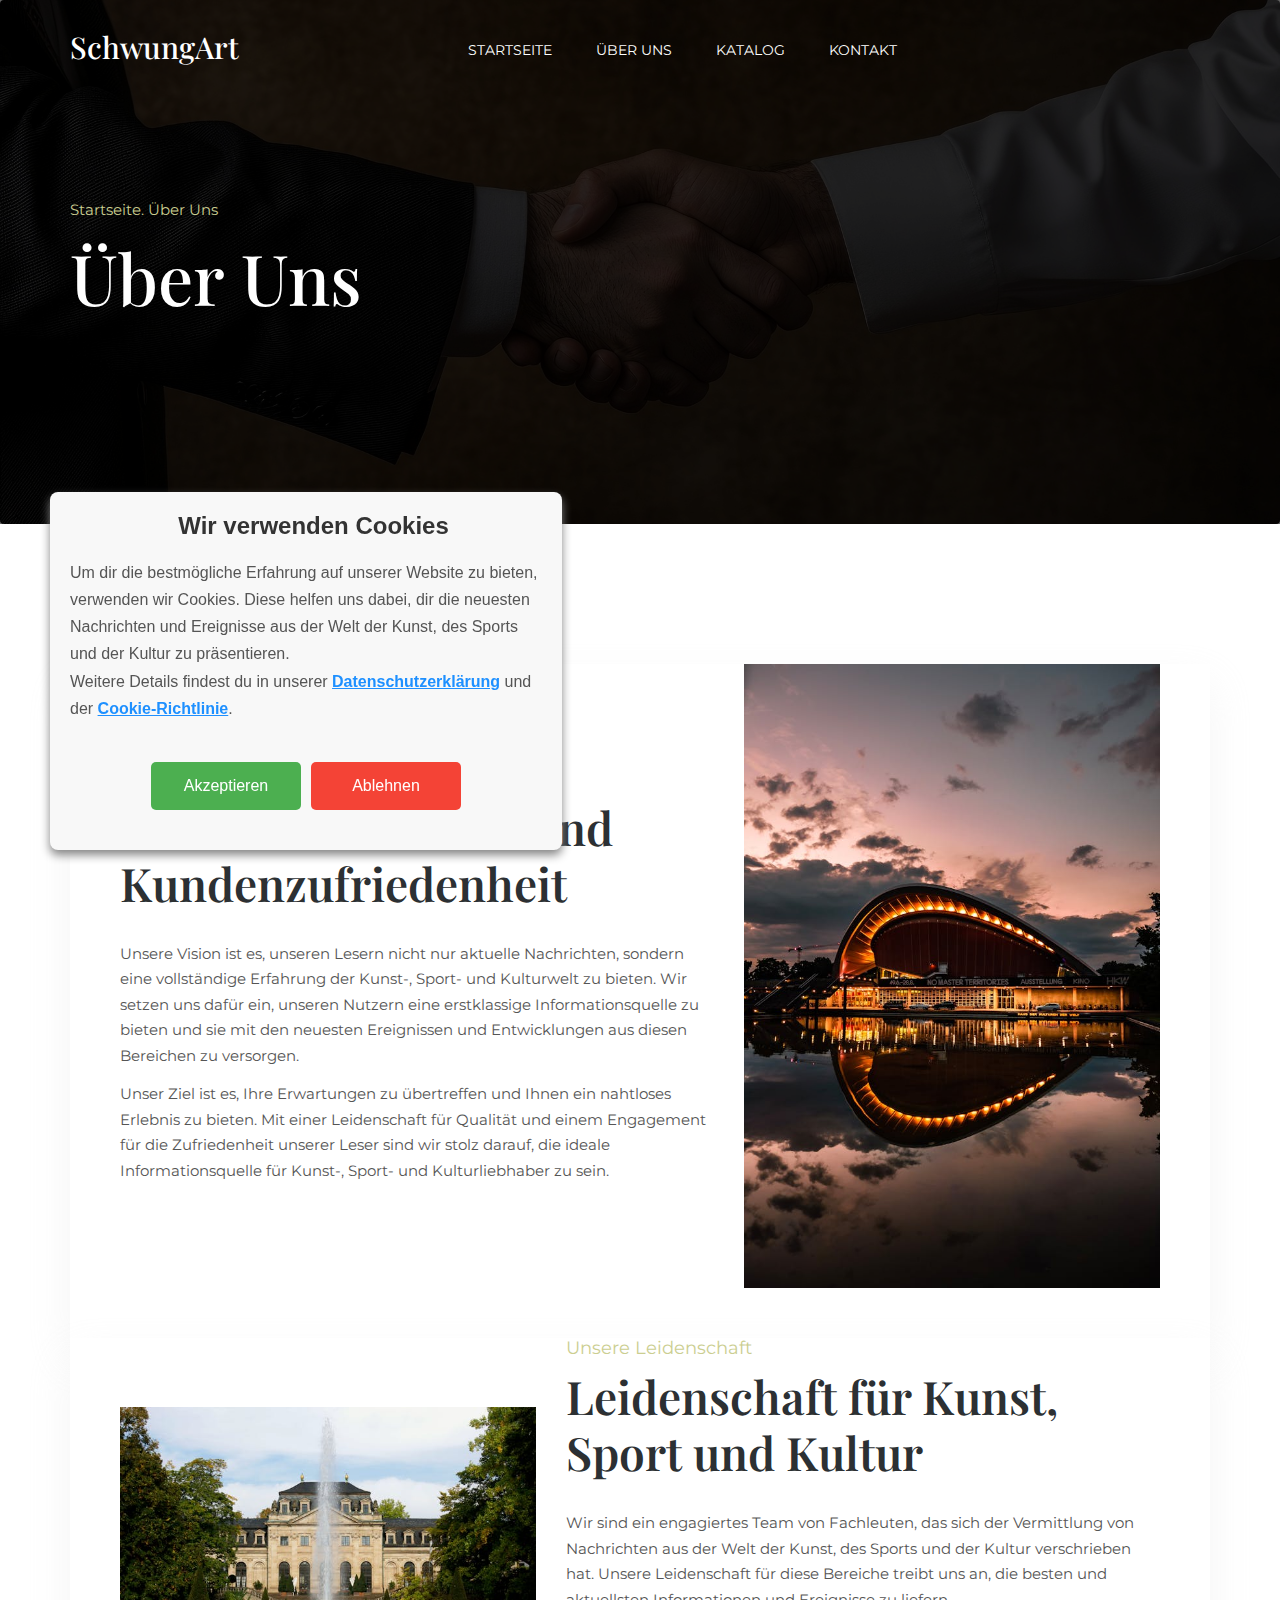
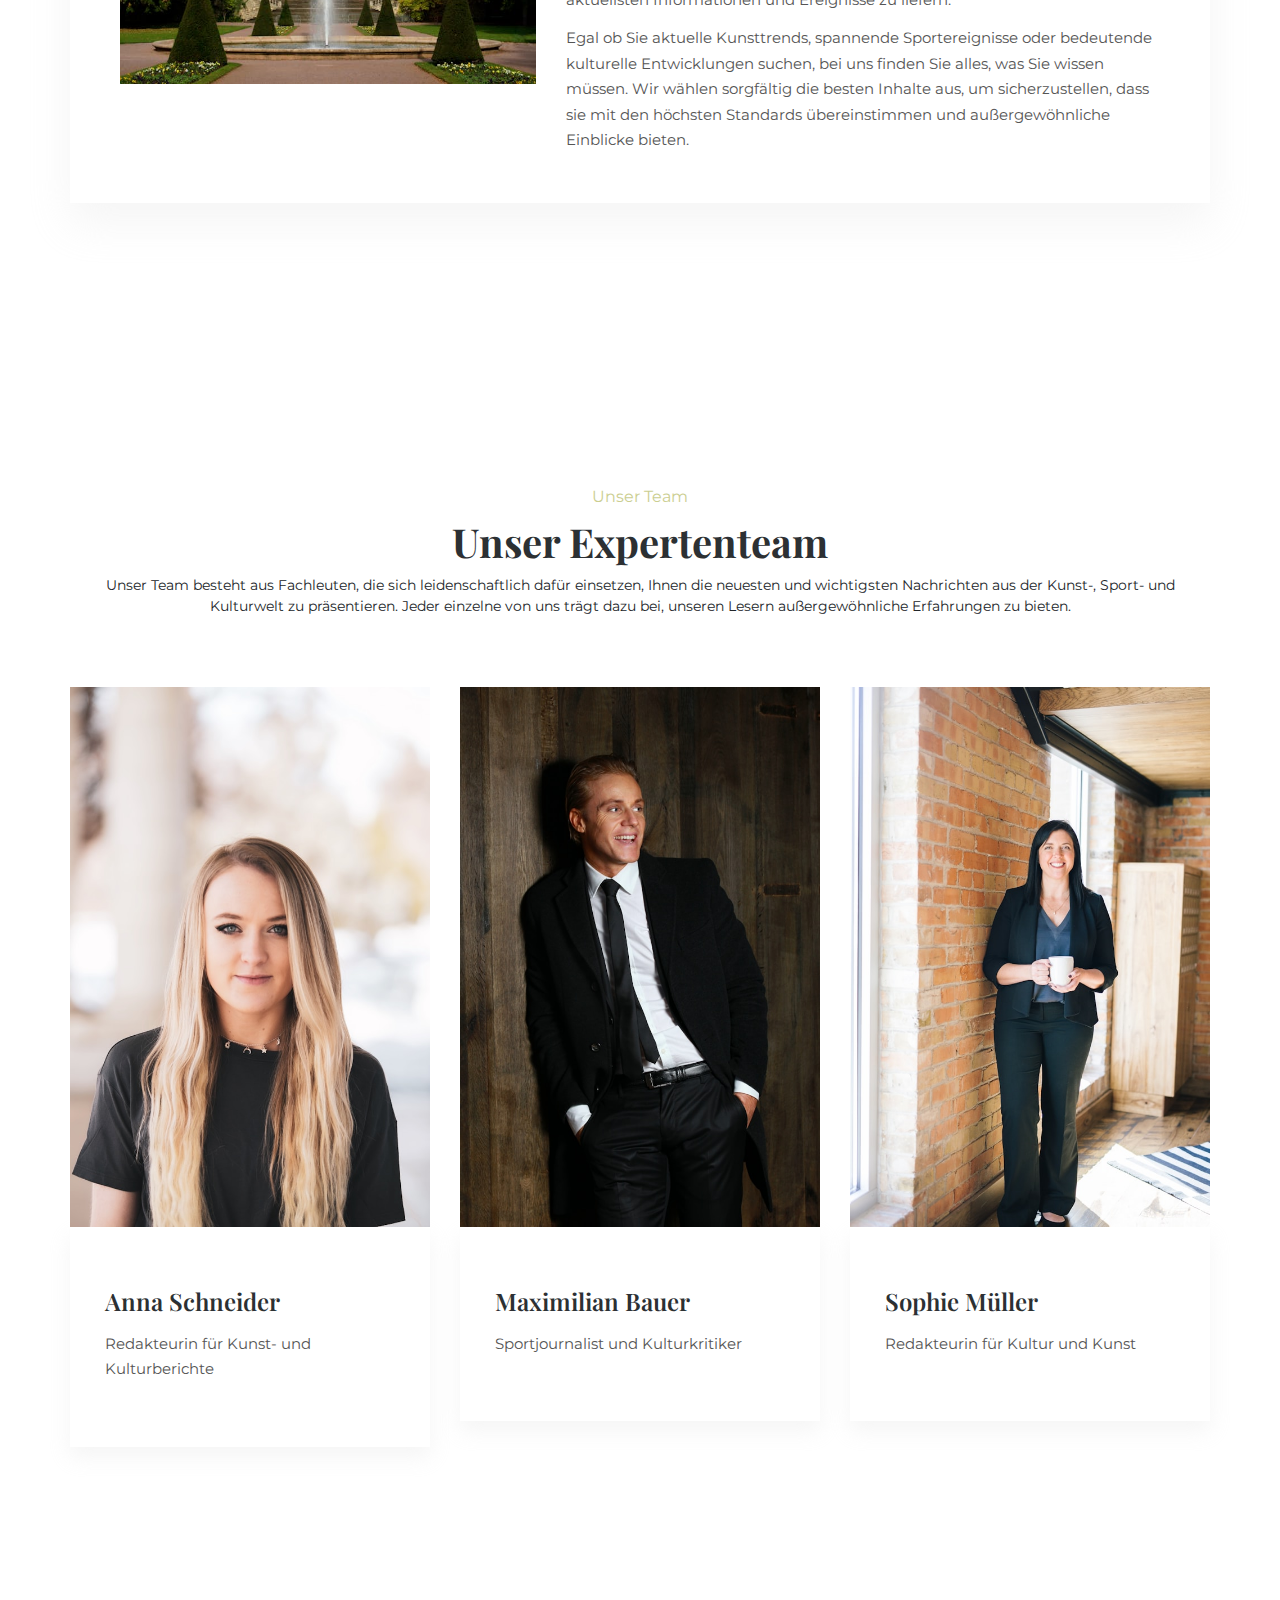
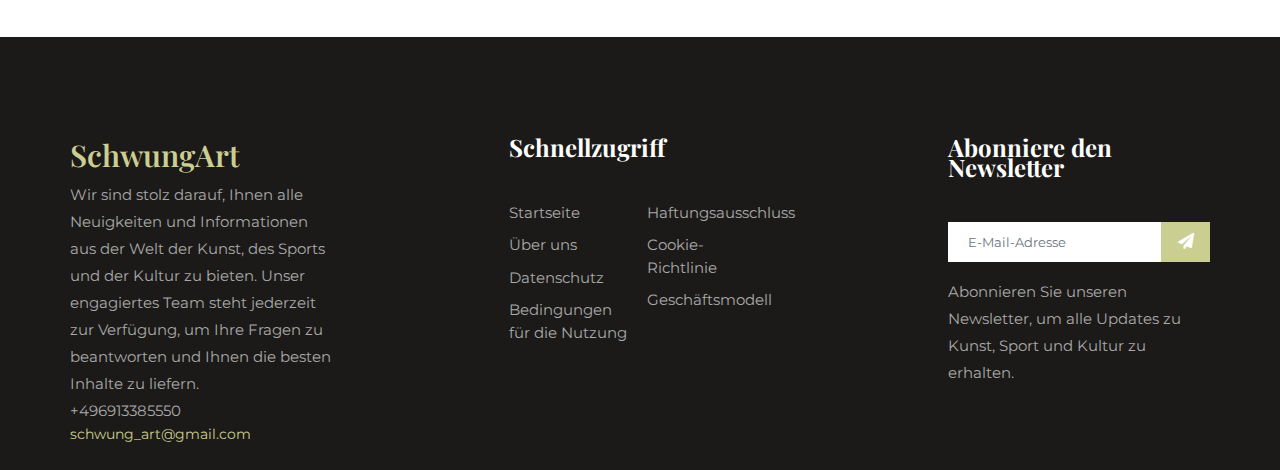
<file: about.html>
<!DOCTYPE html>
<html lang="en">
    <head>
        <!-- Required meta tags -->
        <meta charset="utf-8" />
        <meta
            name="viewport"
            content="width=device-width, initial-scale=1, shrink-to-fit=no"
        />
        <title>SchwungArt</title>
        <link rel="icon" href="img/favicon.png" />
        <!-- Bootstrap CSS -->
        <link rel="stylesheet" href="css/bootstrap.min.css" />
        <!-- animate CSS -->
        <link rel="stylesheet" href="css/animate.css" />
        <!-- owl carousel CSS -->
        <link rel="stylesheet" href="css/owl.carousel.min.css" />
        <!-- themify CSS -->
        <link rel="stylesheet" href="css/themify-icons.css" />
        <!-- flaticon CSS -->
        <link rel="stylesheet" href="css/flaticon.css" />
        <!-- font awesome CSS -->
        <link rel="stylesheet" href="css/magnific-popup.css" />
        <!-- swiper CSS -->
        <link rel="stylesheet" href="css/slick.css" />
        <link rel="stylesheet" href="css/gijgo.min.css" />
        <link rel="stylesheet" href="css/nice-select.css" />
        <link rel="stylesheet" href="css/all.css" />
        <!-- style CSS -->
        <link rel="stylesheet" href="css/style.css" />
    </head>

    <body>
        <!--::header part start::-->
        <header class="main_menu home_menu">
            <div class="container">
                <div class="row align-items-center">
                    <div class="col-lg-12">
                        <nav class="navbar navbar-expand-lg navbar-light">
                            <a class="navbar-brand" href="index.html">
                                <h2 style="color: #fff">SchwungArt</h2>
                            </a>
                            <button
                                class="navbar-toggler"
                                type="button"
                                data-toggle="collapse"
                                data-target="#navbarSupportedContent"
                                aria-controls="navbarSupportedContent"
                                aria-expanded="false"
                                aria-label="Navigation umschalten"
                            >
                                <span class="navbar-toggler-icon"></span>
                            </button>

                            <div
                                class="collapse navbar-collapse main-menu-item justify-content-end"
                                id="navbarSupportedContent"
                            >
                                <ul class="navbar-nav">
                                    <li class="nav-item">
                                        <a class="nav-link" href="index.html"
                                            >Startseite</a
                                        >
                                    </li>
                                    <li class="nav-item">
                                        <a class="nav-link" href="about.html"
                                            >Über uns</a
                                        >
                                    </li>
                                    <li class="nav-item">
                                        <a class="nav-link" href="blog.html"
                                            >Katalog</a
                                        >
                                    </li>
                                    <li class="nav-item">
                                        <a class="nav-link" href="contact.html"
                                            >Kontakt</a
                                        >
                                    </li>
                                </ul>
                            </div>
                        </nav>
                    </div>
                </div>
            </div>
        </header>
        <!-- Header part end-->

        <!-- breadcrumb start-->
        <section class="breadcrumb breadcrumb_bg">
            <div class="container">
                <div class="row">
                    <div class="col-lg-12">
                        <div class="breadcrumb_iner">
                            <div class="breadcrumb_iner_item">
                                <p>Startseite. Über uns</p>
                                <h2>Über uns</h2>
                            </div>
                        </div>
                    </div>
                </div>
            </div>
        </section>
        <!-- breadcrumb start-->

        <!-- about part start-->
        <section class="about_part single_about_page padding_bottom">
            <div class="container">
                <div class="row align-items-center justify-content-center">
                    <div class="col-lg-12">
                        <div class="about_part_iner">
                            <div class="row align-items-center">
                                <div class="col-lg-7">
                                    <div class="about_text">
                                        <h5>Unsere Vision</h5>
                                        <h2>
                                            Exzellenter Service und
                                            Kundenzufriedenheit
                                        </h2>
                                        <p>
                                            Unsere Vision ist es, unseren Lesern
                                            nicht nur aktuelle Nachrichten,
                                            sondern eine vollständige Erfahrung
                                            der Kunst-, Sport- und Kulturwelt zu
                                            bieten. Wir setzen uns dafür ein,
                                            unseren Nutzern eine erstklassige
                                            Informationsquelle zu bieten und sie
                                            mit den neuesten Ereignissen und
                                            Entwicklungen aus diesen Bereichen
                                            zu versorgen.
                                        </p>
                                        <p>
                                            Unser Ziel ist es, Ihre Erwartungen
                                            zu übertreffen und Ihnen ein
                                            nahtloses Erlebnis zu bieten. Mit
                                            einer Leidenschaft für Qualität und
                                            einem Engagement für die
                                            Zufriedenheit unserer Leser sind wir
                                            stolz darauf, die ideale
                                            Informationsquelle für Kunst-,
                                            Sport- und Kulturliebhaber zu sein.
                                        </p>
                                    </div>
                                </div>
                                <div class="col-lg-5">
                                    <div class="about_img">
                                        <img src="img/about-1.jpg" alt="" />
                                    </div>
                                </div>
                            </div>
                        </div>
                    </div>
                </div>
                <div class="row align-items-center justify-content-center">
                    <div class="col-lg-12">
                        <div class="about_part_iner">
                            <div
                                class="row align-items-center"
                                style="flex-direction: row-reverse"
                            >
                                <div class="col-lg-7">
                                    <div class="about_text">
                                        <h5>Unsere Leidenschaft</h5>
                                        <h2>
                                            Leidenschaft für Kunst, Sport und
                                            Kultur
                                        </h2>
                                        <p>
                                            Wir sind ein engagiertes Team von
                                            Fachleuten, das sich der Vermittlung
                                            von Nachrichten aus der Welt der
                                            Kunst, des Sports und der Kultur
                                            verschrieben hat. Unsere
                                            Leidenschaft für diese Bereiche
                                            treibt uns an, die besten und
                                            aktuellsten Informationen und
                                            Ereignisse zu liefern.
                                        </p>
                                        <p>
                                            Egal ob Sie aktuelle Kunsttrends,
                                            spannende Sportereignisse oder
                                            bedeutende kulturelle Entwicklungen
                                            suchen, bei uns finden Sie alles,
                                            was Sie wissen müssen. Wir wählen
                                            sorgfältig die besten Inhalte aus,
                                            um sicherzustellen, dass sie mit den
                                            höchsten Standards übereinstimmen
                                            und außergewöhnliche Einblicke
                                            bieten.
                                        </p>
                                    </div>
                                </div>
                                <div class="col-lg-5">
                                    <div class="about_img">
                                        <img src="img/about-2.jpg" alt="" />
                                    </div>
                                </div>
                            </div>
                        </div>
                    </div>
                </div>
            </div>
        </section>
        <!-- about part end-->

        <section class="blog_area section_padding">
            <div class="container">
                <div class="col-lg-12">
                    <div class="section_tittle">
                        <p>Unser Team</p>
                        <h2>Unser Expertenteam</h2>
                        <span>
                            Unser Team besteht aus Fachleuten, die sich
                            leidenschaftlich dafür einsetzen, Ihnen die neuesten
                            und wichtigsten Nachrichten aus der Kunst-, Sport-
                            und Kulturwelt zu präsentieren. Jeder einzelne von
                            uns trägt dazu bei, unseren Lesern außergewöhnliche
                            Erfahrungen zu bieten.
                        </span>
                    </div>
                </div>
                <div class="row">
                    <article class="blog_item col-md-4">
                        <div class="blog_item_img">
                            <img
                                class="card-img rounded-0"
                                src="img/team-1.jpg"
                                alt=""
                            />
                        </div>
                        <div class="blog_details">
                            <a class="d-inline-block">
                                <h2>Anna Schneider</h2>
                            </a>
                            <p>Redakteurin für Kunst- und Kulturberichte</p>
                        </div>
                    </article>

                    <article class="blog_item col-md-4">
                        <div class="blog_item_img">
                            <img
                                class="card-img rounded-0"
                                src="img/team-2.jpg"
                                alt=""
                            />
                        </div>

                        <div class="blog_details">
                            <a class="d-inline-block">
                                <h2>Maximilian Bauer</h2>
                            </a>
                            <p>Sportjournalist und Kulturkritiker</p>
                        </div>
                    </article>

                    <article class="blog_item col-md-4">
                        <div class="blog_item_img">
                            <img
                                class="card-img rounded-0"
                                src="img/team-3.jpg"
                                alt=""
                            />
                        </div>

                        <div class="blog_details">
                            <a class="d-inline-block">
                                <h2>Sophie Müller</h2>
                            </a>
                            <p>Redakteurin für Kultur und Kunst</p>
                        </div>
                    </article>
                </div>
            </div>
        </section>

        <!-- footer part start-->
        <footer class="footer-area">
            <div class="container">
                <div class="row justify-content-between">
                    <div class="col-xl-3 col-sm-6 col-md-3 col-lg-3">
                        <div class="single-footer-widget footer_1">
                            <h2 style="color: #cbce91ff">SchwungArt</h2>
                            <p>
                                Wir sind stolz darauf, Ihnen alle Neuigkeiten
                                und Informationen aus der Welt der Kunst, des
                                Sports und der Kultur zu bieten. Unser
                                engagiertes Team steht jederzeit zur Verfügung,
                                um Ihre Fragen zu beantworten und Ihnen die
                                besten Inhalte zu liefern.
                            </p>
                            <p>+496913385550</p>
                            <span>schwung_art@gmail.com</span>
                        </div>
                    </div>
                    <div class="col-xl-3 col-sm-6 col-md-2 col-lg-3">
                        <div class="single-footer-widget footer_2">
                            <h4>Schnellzugriff</h4>
                            <div class="contact_info">
                                <ul>
                                    <li><a href="index.html">Startseite</a></li>
                                    <li><a href="about.html">Über uns</a></li>
                                    <li>
                                        <a href="privacy-policy.html"
                                            >Datenschutz</a
                                        >
                                    </li>
                                    <li>
                                        <a href="terms-of-use.html"
                                            >Bedingungen für die Nutzung</a
                                        >
                                    </li>
                                    <li>
                                        <a href="disclaimer.html"
                                            >Haftungsausschluss</a
                                        >
                                    </li>
                                    <li>
                                        <a href="cookie-policy.html"
                                            >Cookie-Richtlinie</a
                                        >
                                    </li>
                                    <li>
                                        <a href="business-model.html"
                                            >Geschäftsmodell</a
                                        >
                                    </li>
                                </ul>
                            </div>
                        </div>
                    </div>
                    <div class="col-xl-3 col-sm-6 col-md-4 col-lg-3">
                        <div class="single-footer-widget footer_3">
                            <h4>Abonniere den Newsletter</h4>
                            <form action="thanks.html" method="get">
                                <div class="form-group">
                                    <div class="input-group mb-3">
                                        <input
                                            type="text"
                                            class="form-control"
                                            placeholder="E-Mail-Adresse"
                                            onfocus="this.placeholder = ''"
                                            id="email"
                                            required
                                        />
                                        <div class="input-group-append">
                                            <button
                                                class="btn"
                                                type="submit"
                                                id="submit"
                                            >
                                                <i
                                                    class="fas fa-paper-plane"
                                                ></i>
                                            </button>
                                        </div>
                                    </div>
                                </div>
                            </form>
                            <p>
                                Abonnieren Sie unseren Newsletter, um alle
                                Updates zu Kunst, Sport und Kultur zu erhalten.
                            </p>
                        </div>
                    </div>
                </div>
            </div>
        </footer>
        <!-- footer part end-->

        <!-- Cookie banner -->
        <div
            class="cookie-wrapper show"
            style="background-color: #f8f8f8; border-radius: 8px; padding: 20px"
        >
            <div
                style="
                    display: flex;
                    align-items: center;
                    justify-content: center;
                "
            >
                <i
                    class="bx bx-cookie"
                    style="font-size: 40px; color: #4caf50; margin-right: 15px"
                ></i>
                <h2 style="font-size: 24px; color: #333; text-align: left">
                    Wir verwenden Cookies
                </h2>
            </div>

            <div class="data" style="margin-top: 10px">
                <p style="font-size: 16px; color: #555; text-align: left">
                    Um dir die bestmögliche Erfahrung auf unserer Website zu
                    bieten, verwenden wir Cookies. Diese helfen uns dabei, dir
                    die neuesten Nachrichten und Ereignisse aus der Welt der
                    Kunst, des Sports und der Kultur zu präsentieren.
                </p>
                <p style="font-size: 16px; color: #555; text-align: left">
                    Weitere Details findest du in unserer
                    <a
                        href="datenschutz.html"
                        style="
                            color: #1e90ff;
                            text-decoration: underline;
                            font-weight: bold;
                        "
                        >Datenschutzerklärung</a
                    >
                    und der
                    <a
                        href="cookie-richtlinie.html"
                        style="
                            color: #1e90ff;
                            text-decoration: underline;
                            font-weight: bold;
                        "
                        >Cookie-Richtlinie</a
                    >.
                </p>
            </div>

            <div
                class="buttons"
                style="
                    display: flex;
                    justify-content: center;
                    gap: 10px;
                    margin-top: 20px;
                "
            >
                <button
                    class="cookie-button"
                    id="acceptBtn"
                    style="
                        background-color: #4caf50;
                        color: white;
                        border: none;
                        padding: 12px 25px;
                        cursor: pointer;
                        font-size: 16px;
                        border-radius: 5px;
                    "
                >
                    Akzeptieren
                </button>
                <button
                    class="cookie-button"
                    id="declineBtn"
                    style="
                        background-color: #f44336;
                        color: white;
                        border: none;
                        padding: 12px 25px;
                        cursor: pointer;
                        font-size: 16px;
                        border-radius: 5px;
                    "
                >
                    Ablehnen
                </button>
            </div>
        </div>
        <!-- End Cookie banner -->

        <!-- jquery plugins here-->
        <script src="https://code.jquery.com/jquery-3.6.0.min.js"></script>
        <!-- popper js -->
        <script src="js/popper.min.js"></script>
        <!-- bootstrap js -->
        <script src="js/bootstrap.min.js"></script>
        <!-- easing js -->
        <script src="js/jquery.magnific-popup.js"></script>
        <!-- swiper js -->
        <script src="js/swiper.min.js"></script>
        <!-- swiper js -->
        <script src="js/masonry.pkgd.js"></script>
        <!-- particles js -->
        <script src="js/owl.carousel.min.js"></script>
        <!-- swiper js -->
        <script src="js/slick.min.js"></script>
        <script src="js/gijgo.min.js"></script>
        <script src="js/jquery.nice-select.min.js"></script>
        <!-- custom js -->
        <script src="js/custom.js"></script>
        <script src="js/cookiebanner.js"></script>
    </body>
</html>
</file>
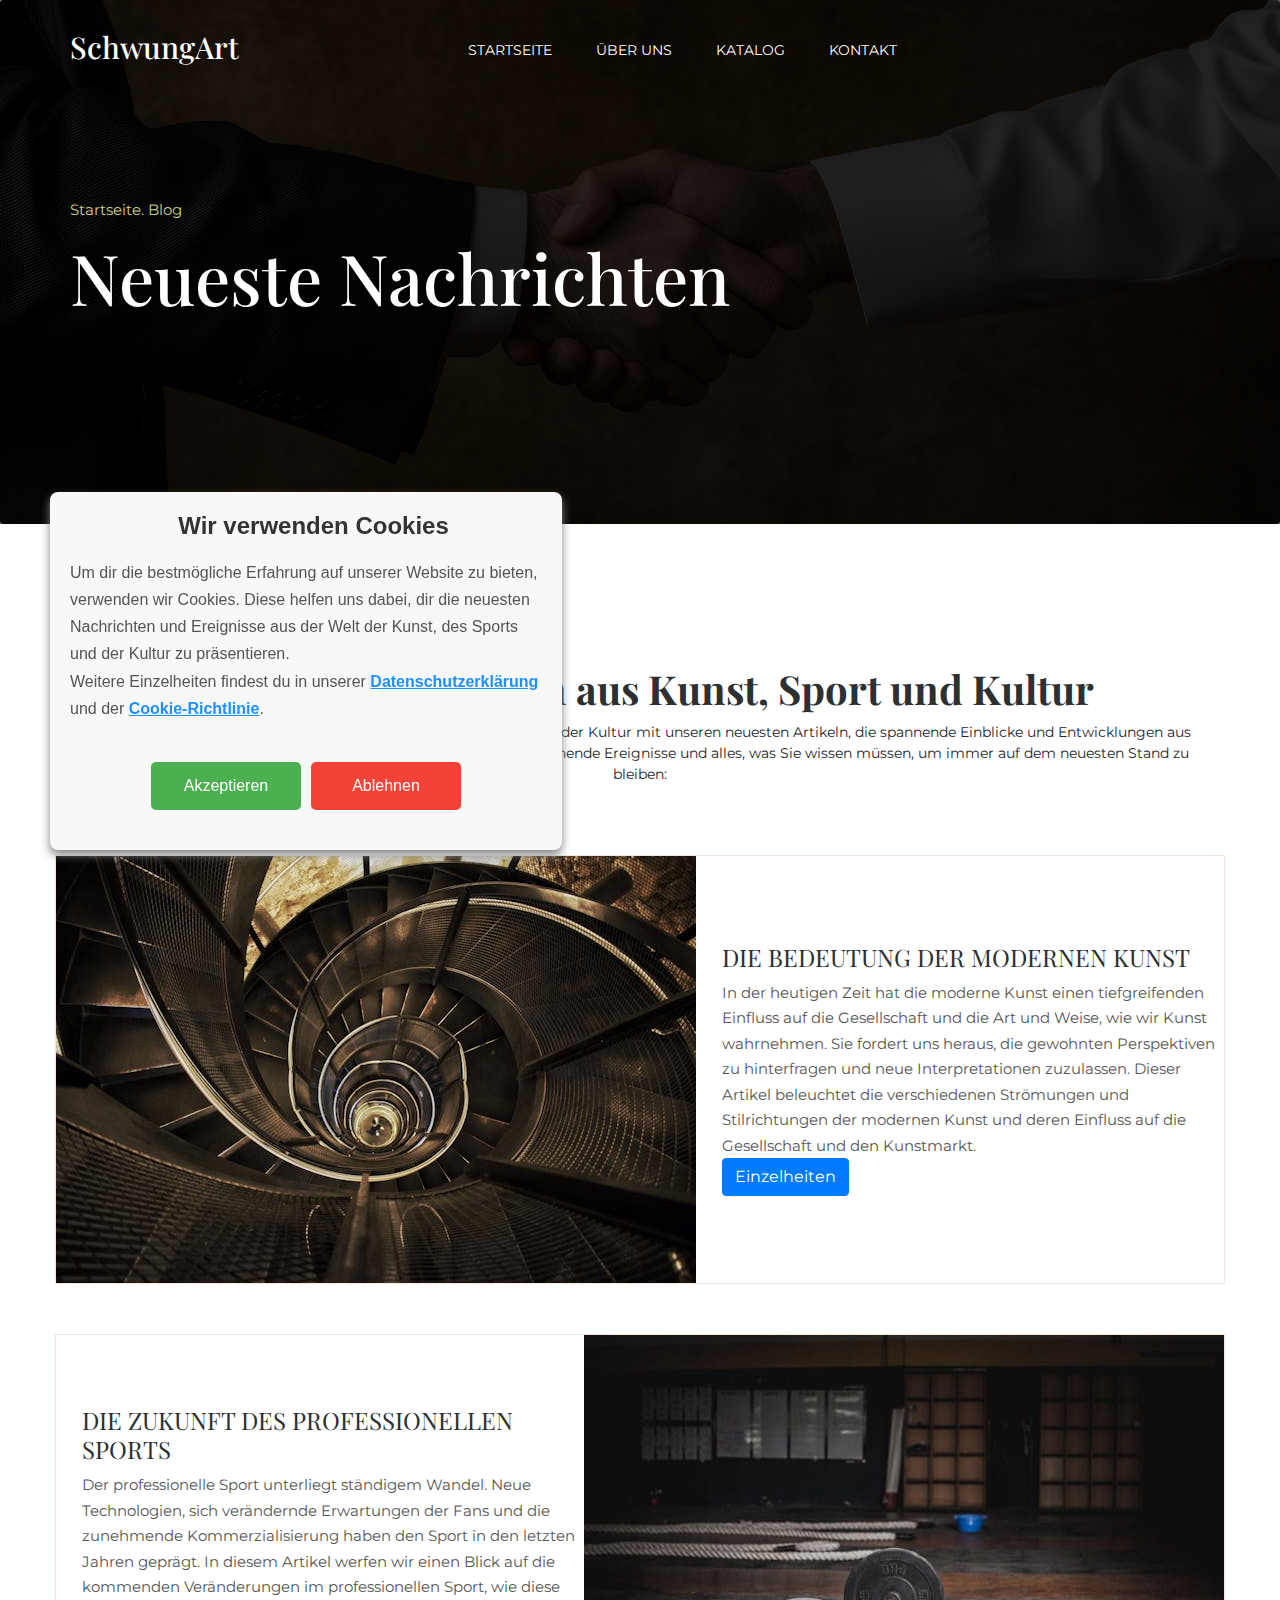
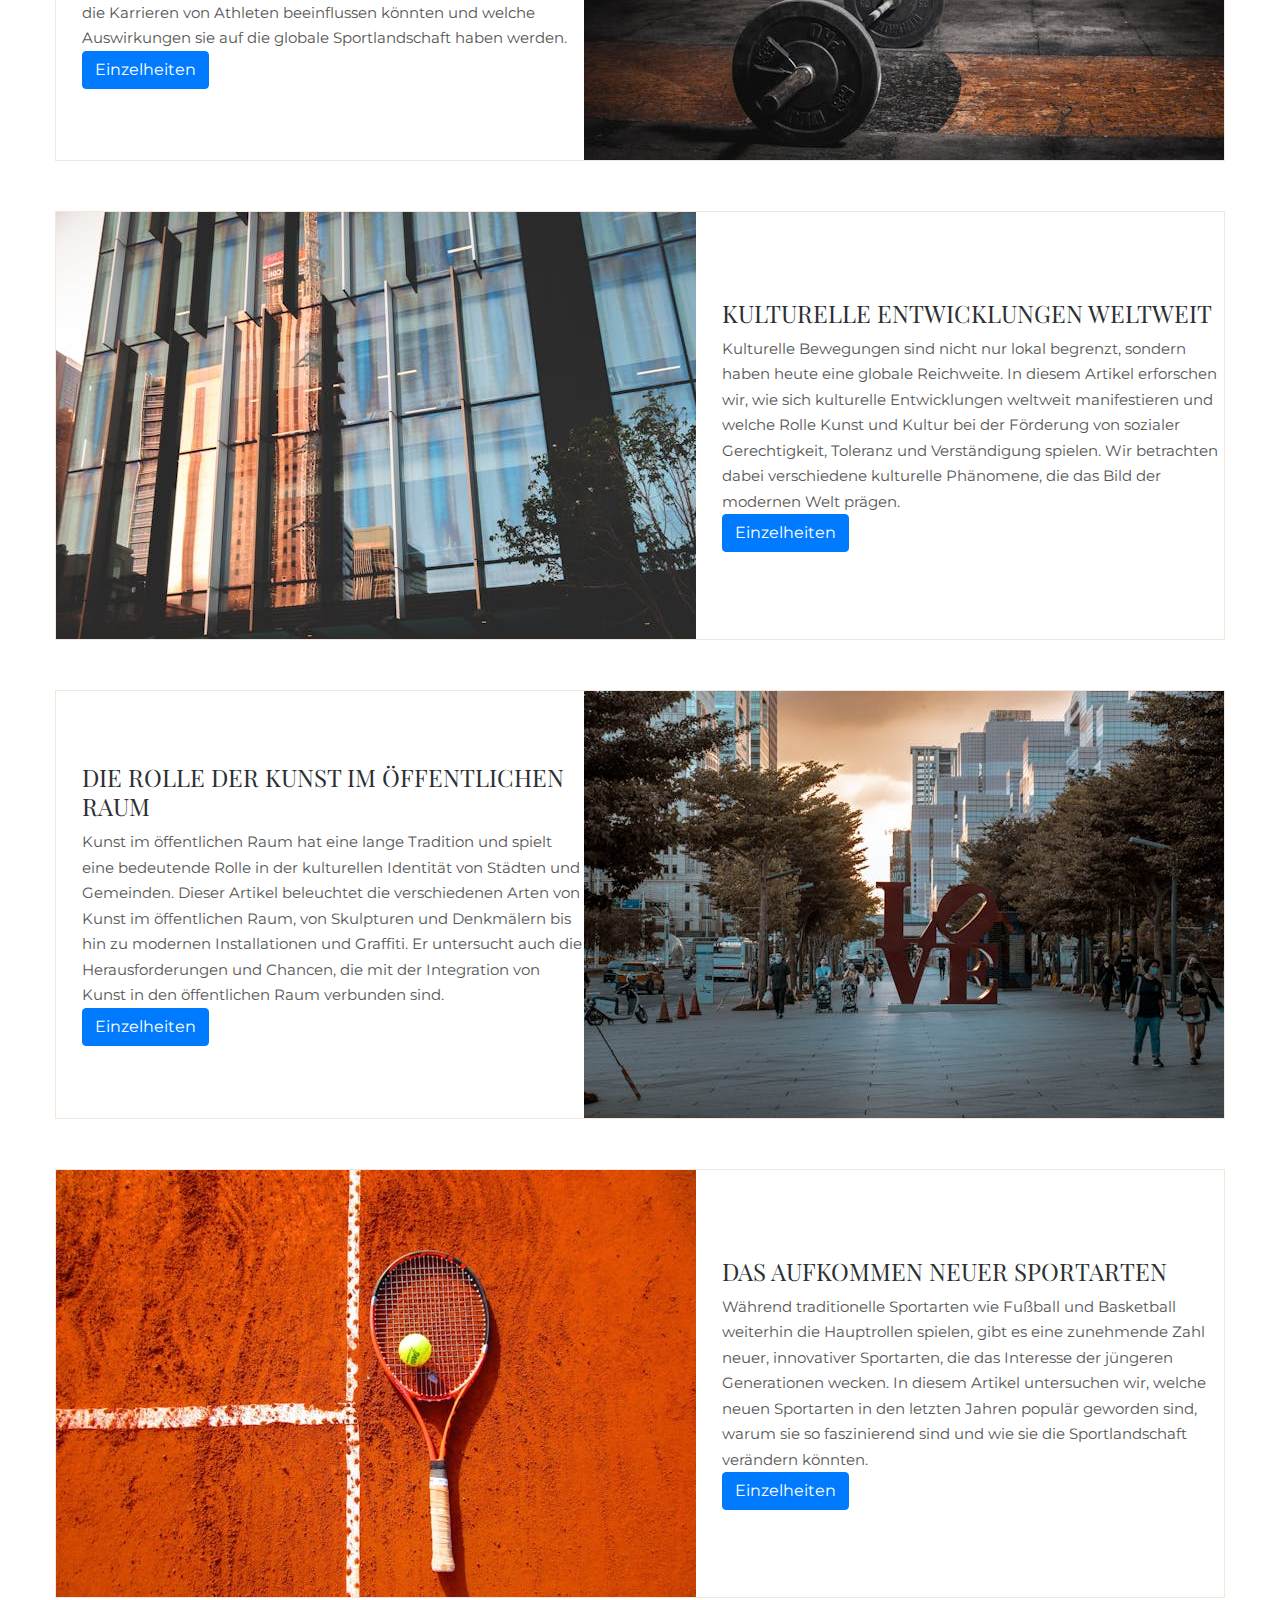
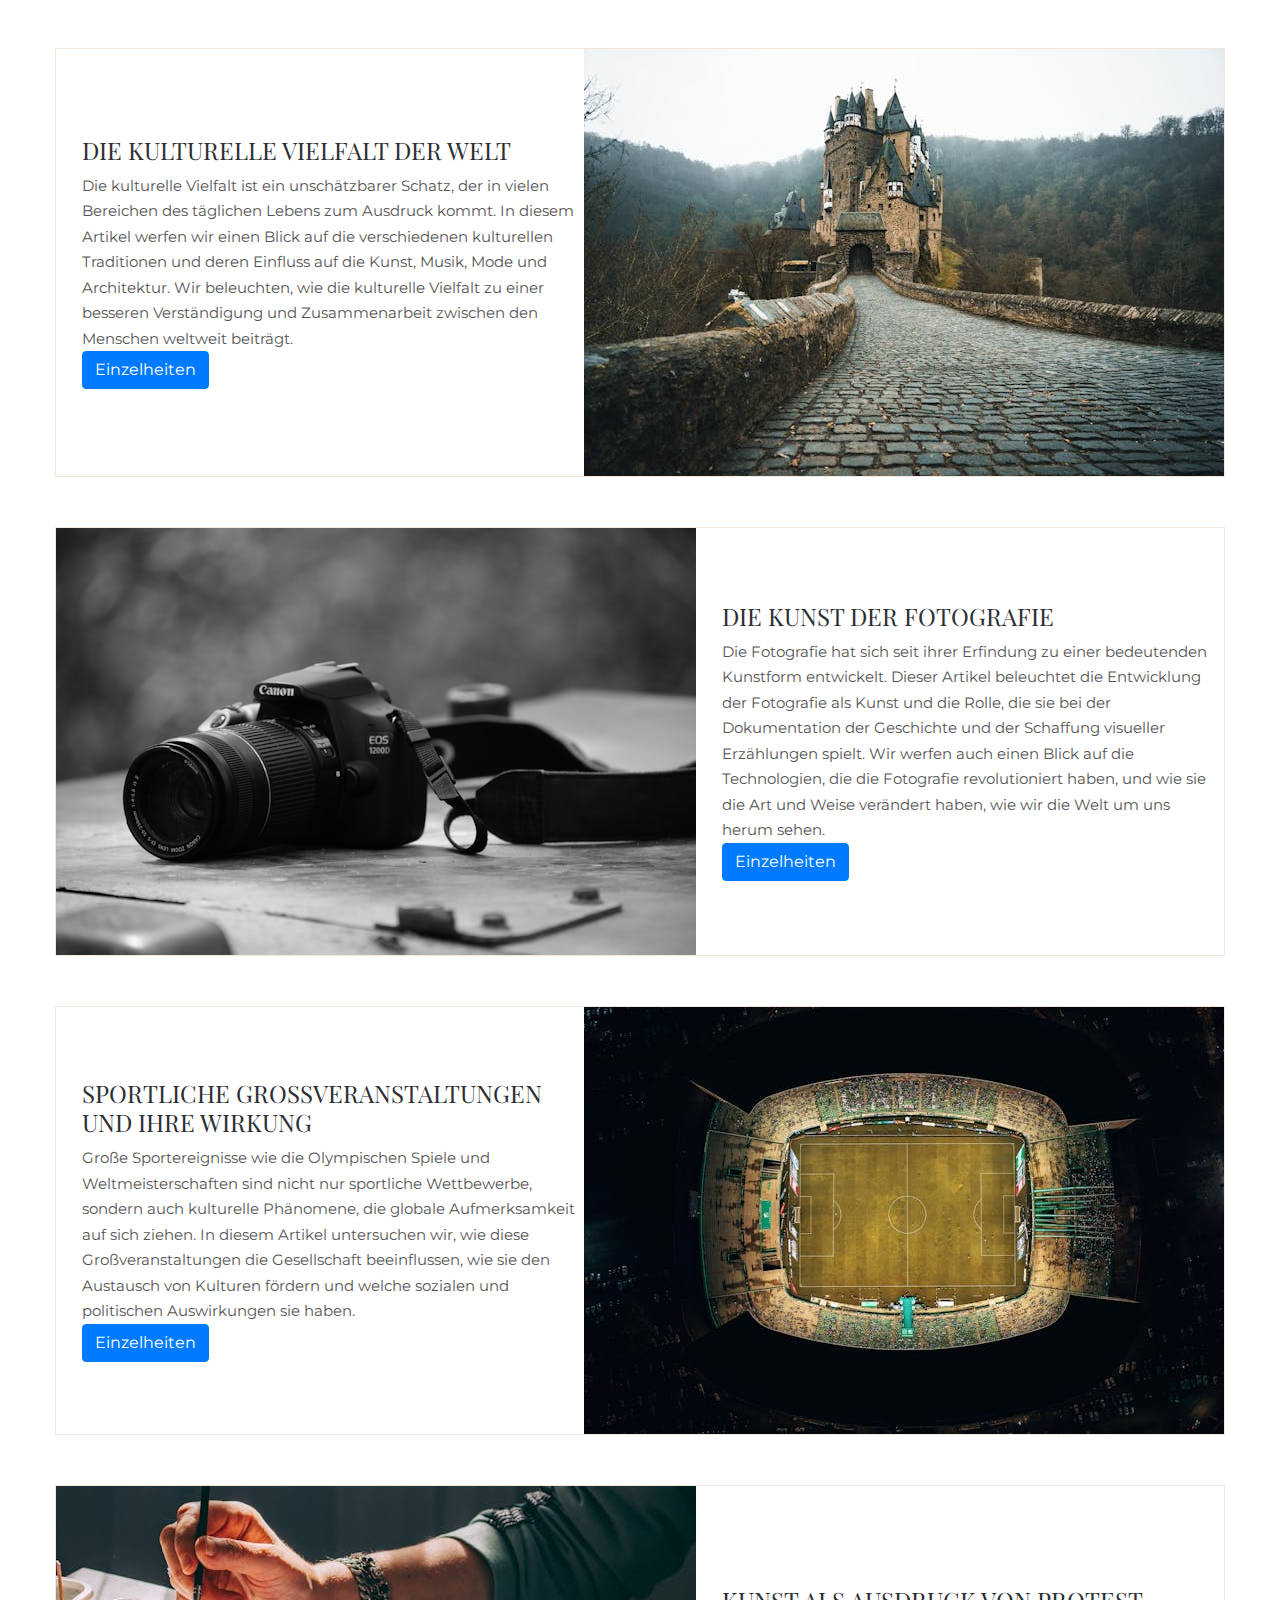
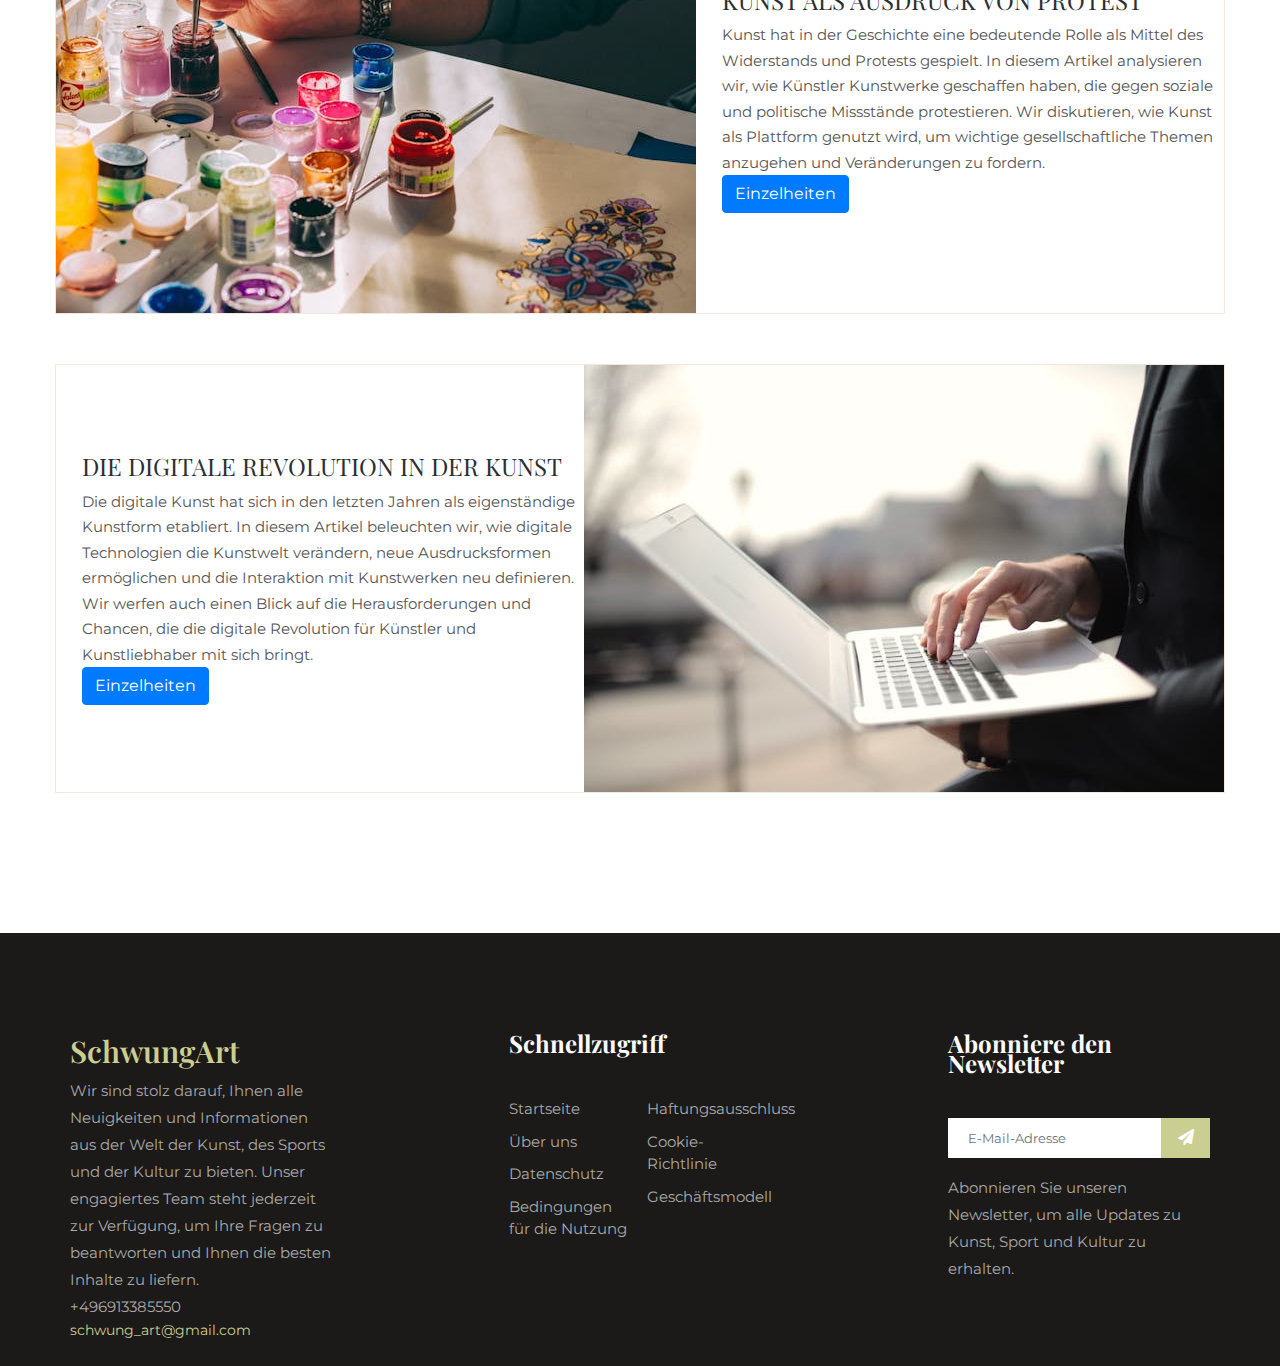
<file: blog.html>
<!DOCTYPE html>
<html lang="en">
    <head>
        <!-- Required meta tags -->
        <meta charset="utf-8" />
        <meta
            name="viewport"
            content="width=device-width, initial-scale=1, shrink-to-fit=no"
        />
        <title>SchwungArt</title>
        <link rel="icon" href="img/favicon.png" />
        <!-- Bootstrap CSS -->
        <link rel="stylesheet" href="css/bootstrap.min.css" />
        <!-- animate CSS -->
        <link rel="stylesheet" href="css/animate.css" />
        <!-- owl carousel CSS -->
        <link rel="stylesheet" href="css/owl.carousel.min.css" />
        <!-- themify CSS -->
        <link rel="stylesheet" href="css/themify-icons.css" />
        <!-- flaticon CSS -->
        <link rel="stylesheet" href="css/flaticon.css" />
        <!-- font awesome CSS -->
        <link rel="stylesheet" href="css/magnific-popup.css" />
        <!-- swiper CSS -->
        <link rel="stylesheet" href="css/slick.css" />
        <link rel="stylesheet" href="css/gijgo.min.css" />
        <link rel="stylesheet" href="css/nice-select.css" />
        <link rel="stylesheet" href="css/all.css" />
        <!-- style CSS -->
        <link rel="stylesheet" href="css/style.css" />
    </head>

    <body>
        <!--::header part start::-->
        <header class="main_menu home_menu">
            <div class="container">
                <div class="row align-items-center">
                    <div class="col-lg-12">
                        <nav class="navbar navbar-expand-lg navbar-light">
                            <a class="navbar-brand" href="index.html">
                                <h2 style="color: #fff">SchwungArt</h2>
                            </a>
                            <button
                                class="navbar-toggler"
                                type="button"
                                data-toggle="collapse"
                                data-target="#navbarSupportedContent"
                                aria-controls="navbarSupportedContent"
                                aria-expanded="false"
                                aria-label="Navigation umschalten"
                            >
                                <span class="navbar-toggler-icon"></span>
                            </button>

                            <div
                                class="collapse navbar-collapse main-menu-item justify-content-end"
                                id="navbarSupportedContent"
                            >
                                <ul class="navbar-nav">
                                    <li class="nav-item">
                                        <a class="nav-link" href="index.html"
                                            >Startseite</a
                                        >
                                    </li>
                                    <li class="nav-item">
                                        <a class="nav-link" href="about.html"
                                            >Über uns</a
                                        >
                                    </li>
                                    <li class="nav-item">
                                        <a class="nav-link" href="blog.html"
                                            >Katalog</a
                                        >
                                    </li>
                                    <li class="nav-item">
                                        <a class="nav-link" href="contact.html"
                                            >Kontakt</a
                                        >
                                    </li>
                                </ul>
                            </div>
                        </nav>
                    </div>
                </div>
            </div>
        </header>
        <!-- Header part end-->

        <!-- breadcrumb start-->
        <section class="breadcrumb breadcrumb_bg">
            <div class="container">
                <div class="row">
                    <div class="col-lg-12">
                        <div class="breadcrumb_iner">
                            <div class="breadcrumb_iner_item">
                                <p>Startseite. Blog</p>
                                <h2>Neueste Nachrichten</h2>
                            </div>
                        </div>
                    </div>
                </div>
            </div>
        </section>
        <!-- breadcrumb start-->

        <!-- Our latest blog part start-->
        <section class="food_menu">
            <div class="container">
                <div class="col-lg-12">
                    <div class="section_tittle">
                        <h2>Neueste Nachrichten aus Kunst, Sport und Kultur</h2>
                        <span>
                            Tauchen Sie ein in die faszinierende Welt der Kunst,
                            des Sports und der Kultur mit unseren neuesten
                            Artikeln, die spannende Einblicke und Entwicklungen
                            aus diesen Bereichen bieten. Hier finden Sie
                            aktuelle Nachrichten, spannende Ereignisse und
                            alles, was Sie wissen müssen, um immer auf dem
                            neuesten Stand zu bleiben:
                        </span>
                    </div>
                </div>
                <div class="row justify-content-center">
                    <div class="col-lg-12">
                        <div class="single-member" id="news-blog">
                            <div class="row">
                                <div class="single_food_item media">
                                    <img
                                        src="img/image-1.jpg"
                                        class="img-responsive"
                                        alt="..."
                                    />
                                    <div class="media-body align-self-center">
                                        <h3>
                                            Die Bedeutung der modernen Kunst
                                        </h3>
                                        <p>
                                            In der heutigen Zeit hat die moderne
                                            Kunst einen tiefgreifenden Einfluss
                                            auf die Gesellschaft und die Art und
                                            Weise, wie wir Kunst wahrnehmen. Sie
                                            fordert uns heraus, die gewohnten
                                            Perspektiven zu hinterfragen und
                                            neue Interpretationen zuzulassen.
                                            Dieser Artikel beleuchtet die
                                            verschiedenen Strömungen und
                                            Stilrichtungen der modernen Kunst
                                            und deren Einfluss auf die
                                            Gesellschaft und den Kunstmarkt.
                                        </p>
                                        <a
                                            href="contact.html"
                                            class="btn btn-primary"
                                            >Einzelheiten</a
                                        >
                                    </div>
                                </div>
                                <div
                                    class="single_food_item media"
                                    style="flex-direction: row-reverse"
                                >
                                    <img
                                        src="img/image-2.jpg"
                                        class="img-responsive"
                                        alt="..."
                                    />
                                    <div class="media-body align-self-center">
                                        <h3>
                                            Die Zukunft des professionellen
                                            Sports
                                        </h3>
                                        <p>
                                            Der professionelle Sport unterliegt
                                            ständigem Wandel. Neue Technologien,
                                            sich verändernde Erwartungen der
                                            Fans und die zunehmende
                                            Kommerzialisierung haben den Sport
                                            in den letzten Jahren geprägt. In
                                            diesem Artikel werfen wir einen
                                            Blick auf die kommenden
                                            Veränderungen im professionellen
                                            Sport, wie diese die Karrieren von
                                            Athleten beeinflussen könnten und
                                            welche Auswirkungen sie auf die
                                            globale Sportlandschaft haben
                                            werden.
                                        </p>
                                        <a
                                            href="contact.html"
                                            class="btn btn-primary"
                                            >Einzelheiten</a
                                        >
                                    </div>
                                </div>
                                <div class="single_food_item media">
                                    <img
                                        src="img/image-3.jpg"
                                        class="img-responsive"
                                        alt="..."
                                    />
                                    <div class="media-body align-self-center">
                                        <h3>
                                            Kulturelle Entwicklungen weltweit
                                        </h3>
                                        <p>
                                            Kulturelle Bewegungen sind nicht nur
                                            lokal begrenzt, sondern haben heute
                                            eine globale Reichweite. In diesem
                                            Artikel erforschen wir, wie sich
                                            kulturelle Entwicklungen weltweit
                                            manifestieren und welche Rolle Kunst
                                            und Kultur bei der Förderung von
                                            sozialer Gerechtigkeit, Toleranz und
                                            Verständigung spielen. Wir
                                            betrachten dabei verschiedene
                                            kulturelle Phänomene, die das Bild
                                            der modernen Welt prägen.
                                        </p>
                                        <a
                                            href="contact.html"
                                            class="btn btn-primary"
                                            >Einzelheiten</a
                                        >
                                    </div>
                                </div>
                                <div
                                    class="single_food_item media"
                                    style="flex-direction: row-reverse"
                                >
                                    <img
                                        src="img/image-4.jpg"
                                        class="img-responsive"
                                        alt="..."
                                    />
                                    <div class="media-body align-self-center">
                                        <h3>
                                            Die Rolle der Kunst im öffentlichen
                                            Raum
                                        </h3>
                                        <p>
                                            Kunst im öffentlichen Raum hat eine
                                            lange Tradition und spielt eine
                                            bedeutende Rolle in der kulturellen
                                            Identität von Städten und Gemeinden.
                                            Dieser Artikel beleuchtet die
                                            verschiedenen Arten von Kunst im
                                            öffentlichen Raum, von Skulpturen
                                            und Denkmälern bis hin zu modernen
                                            Installationen und Graffiti. Er
                                            untersucht auch die
                                            Herausforderungen und Chancen, die
                                            mit der Integration von Kunst in den
                                            öffentlichen Raum verbunden sind.
                                        </p>
                                        <a
                                            href="contact.html"
                                            class="btn btn-primary"
                                            >Einzelheiten</a
                                        >
                                    </div>
                                </div>
                                <div class="single_food_item media">
                                    <img
                                        src="img/image-5.jpg"
                                        class="img-responsive"
                                        alt="..."
                                    />
                                    <div class="media-body align-self-center">
                                        <h3>Das Aufkommen neuer Sportarten</h3>
                                        <p>
                                            Während traditionelle Sportarten wie
                                            Fußball und Basketball weiterhin die
                                            Hauptrollen spielen, gibt es eine
                                            zunehmende Zahl neuer, innovativer
                                            Sportarten, die das Interesse der
                                            jüngeren Generationen wecken. In
                                            diesem Artikel untersuchen wir,
                                            welche neuen Sportarten in den
                                            letzten Jahren populär geworden
                                            sind, warum sie so faszinierend sind
                                            und wie sie die Sportlandschaft
                                            verändern könnten.
                                        </p>
                                        <a
                                            href="contact.html"
                                            class="btn btn-primary"
                                            >Einzelheiten</a
                                        >
                                    </div>
                                </div>
                                <div
                                    class="single_food_item media"
                                    style="flex-direction: row-reverse"
                                >
                                    <img
                                        src="img/image-6.jpg"
                                        class="img-responsive"
                                        alt="..."
                                    />
                                    <div class="media-body align-self-center">
                                        <h3>
                                            Die kulturelle Vielfalt der Welt
                                        </h3>
                                        <p>
                                            Die kulturelle Vielfalt ist ein
                                            unschätzbarer Schatz, der in vielen
                                            Bereichen des täglichen Lebens zum
                                            Ausdruck kommt. In diesem Artikel
                                            werfen wir einen Blick auf die
                                            verschiedenen kulturellen
                                            Traditionen und deren Einfluss auf
                                            die Kunst, Musik, Mode und
                                            Architektur. Wir beleuchten, wie die
                                            kulturelle Vielfalt zu einer
                                            besseren Verständigung und
                                            Zusammenarbeit zwischen den Menschen
                                            weltweit beiträgt.
                                        </p>
                                        <a
                                            href="contact.html"
                                            class="btn btn-primary"
                                            >Einzelheiten</a
                                        >
                                    </div>
                                </div>
                                <div class="single_food_item media">
                                    <img
                                        src="img/image-7.jpg"
                                        class="img-responsive"
                                        alt="..."
                                    />
                                    <div class="media-body align-self-center">
                                        <h3>Die Kunst der Fotografie</h3>
                                        <p>
                                            Die Fotografie hat sich seit ihrer
                                            Erfindung zu einer bedeutenden
                                            Kunstform entwickelt. Dieser Artikel
                                            beleuchtet die Entwicklung der
                                            Fotografie als Kunst und die Rolle,
                                            die sie bei der Dokumentation der
                                            Geschichte und der Schaffung
                                            visueller Erzählungen spielt. Wir
                                            werfen auch einen Blick auf die
                                            Technologien, die die Fotografie
                                            revolutioniert haben, und wie sie
                                            die Art und Weise verändert haben,
                                            wie wir die Welt um uns herum sehen.
                                        </p>
                                        <a
                                            href="contact.html"
                                            class="btn btn-primary"
                                            >Einzelheiten</a
                                        >
                                    </div>
                                </div>
                                <div
                                    class="single_food_item media"
                                    style="flex-direction: row-reverse"
                                >
                                    <img
                                        src="img/image-8.jpg"
                                        class="img-responsive"
                                        alt="..."
                                    />
                                    <div class="media-body align-self-center">
                                        <h3>
                                            Sportliche Großveranstaltungen und
                                            ihre Wirkung
                                        </h3>
                                        <p>
                                            Große Sportereignisse wie die
                                            Olympischen Spiele und
                                            Weltmeisterschaften sind nicht nur
                                            sportliche Wettbewerbe, sondern auch
                                            kulturelle Phänomene, die globale
                                            Aufmerksamkeit auf sich ziehen. In
                                            diesem Artikel untersuchen wir, wie
                                            diese Großveranstaltungen die
                                            Gesellschaft beeinflussen, wie sie
                                            den Austausch von Kulturen fördern
                                            und welche sozialen und politischen
                                            Auswirkungen sie haben.
                                        </p>
                                        <a
                                            href="contact.html"
                                            class="btn btn-primary"
                                            >Einzelheiten</a
                                        >
                                    </div>
                                </div>
                                <div class="single_food_item media">
                                    <img
                                        src="img/image-9.jpg"
                                        class="img-responsive"
                                        alt="..."
                                    />
                                    <div class="media-body align-self-center">
                                        <h3>Kunst als Ausdruck von Protest</h3>
                                        <p>
                                            Kunst hat in der Geschichte eine
                                            bedeutende Rolle als Mittel des
                                            Widerstands und Protests gespielt.
                                            In diesem Artikel analysieren wir,
                                            wie Künstler Kunstwerke geschaffen
                                            haben, die gegen soziale und
                                            politische Missstände protestieren.
                                            Wir diskutieren, wie Kunst als
                                            Plattform genutzt wird, um wichtige
                                            gesellschaftliche Themen anzugehen
                                            und Veränderungen zu fordern.
                                        </p>
                                        <a
                                            href="contact.html"
                                            class="btn btn-primary"
                                            >Einzelheiten</a
                                        >
                                    </div>
                                </div>
                                <div
                                    class="single_food_item media"
                                    style="flex-direction: row-reverse"
                                >
                                    <img
                                        src="img/image-10.jpg"
                                        class="img-responsive"
                                        alt="..."
                                    />
                                    <div class="media-body align-self-center">
                                        <h3>
                                            Die digitale Revolution in der Kunst
                                        </h3>
                                        <p>
                                            Die digitale Kunst hat sich in den
                                            letzten Jahren als eigenständige
                                            Kunstform etabliert. In diesem
                                            Artikel beleuchten wir, wie digitale
                                            Technologien die Kunstwelt
                                            verändern, neue Ausdrucksformen
                                            ermöglichen und die Interaktion mit
                                            Kunstwerken neu definieren. Wir
                                            werfen auch einen Blick auf die
                                            Herausforderungen und Chancen, die
                                            die digitale Revolution für Künstler
                                            und Kunstliebhaber mit sich bringt.
                                        </p>
                                        <a
                                            href="contact.html"
                                            class="btn btn-primary"
                                            >Einzelheiten</a
                                        >
                                    </div>
                                </div>
                            </div>
                        </div>
                    </div>
                </div>
            </div>
        </section>
        <!-- Our latest blog part end-->

        <!-- footer part start-->
        <footer class="footer-area">
            <div class="container">
                <div class="row justify-content-between">
                    <div class="col-xl-3 col-sm-6 col-md-3 col-lg-3">
                        <div class="single-footer-widget footer_1">
                            <h2 style="color: #cbce91ff">SchwungArt</h2>
                            <p>
                                Wir sind stolz darauf, Ihnen alle Neuigkeiten
                                und Informationen aus der Welt der Kunst, des
                                Sports und der Kultur zu bieten. Unser
                                engagiertes Team steht jederzeit zur Verfügung,
                                um Ihre Fragen zu beantworten und Ihnen die
                                besten Inhalte zu liefern.
                            </p>
                            <p>+496913385550</p>
                            <span>schwung_art@gmail.com</span>
                        </div>
                    </div>
                    <div class="col-xl-3 col-sm-6 col-md-2 col-lg-3">
                        <div class="single-footer-widget footer_2">
                            <h4>Schnellzugriff</h4>
                            <div class="contact_info">
                                <ul>
                                    <li><a href="index.html">Startseite</a></li>
                                    <li><a href="about.html">Über uns</a></li>
                                    <li>
                                        <a href="privacy-policy.html"
                                            >Datenschutz</a
                                        >
                                    </li>
                                    <li>
                                        <a href="terms-of-use.html"
                                            >Bedingungen für die Nutzung</a
                                        >
                                    </li>
                                    <li>
                                        <a href="disclaimer.html"
                                            >Haftungsausschluss</a
                                        >
                                    </li>
                                    <li>
                                        <a href="cookie-policy.html"
                                            >Cookie-Richtlinie</a
                                        >
                                    </li>
                                    <li>
                                        <a href="business-model.html"
                                            >Geschäftsmodell</a
                                        >
                                    </li>
                                </ul>
                            </div>
                        </div>
                    </div>
                    <div class="col-xl-3 col-sm-6 col-md-4 col-lg-3">
                        <div class="single-footer-widget footer_3">
                            <h4>Abonniere den Newsletter</h4>
                            <form action="thanks.html" method="get">
                                <div class="form-group">
                                    <div class="input-group mb-3">
                                        <input
                                            type="text"
                                            class="form-control"
                                            placeholder="E-Mail-Adresse"
                                            onfocus="this.placeholder = ''"
                                            id="email"
                                            required
                                        />
                                        <div class="input-group-append">
                                            <button
                                                class="btn"
                                                type="submit"
                                                id="submit"
                                            >
                                                <i
                                                    class="fas fa-paper-plane"
                                                ></i>
                                            </button>
                                        </div>
                                    </div>
                                </div>
                            </form>
                            <p>
                                Abonnieren Sie unseren Newsletter, um alle
                                Updates zu Kunst, Sport und Kultur zu erhalten.
                            </p>
                        </div>
                    </div>
                </div>
            </div>
        </footer>
        <!-- footer part end-->

        <!-- Cookie banner -->
        <div
            class="cookie-wrapper show"
            style="background-color: #f8f8f8; border-radius: 8px; padding: 20px"
        >
            <div
                style="
                    display: flex;
                    align-items: center;
                    justify-content: center;
                "
            >
                <i
                    class="bx bx-cookie"
                    style="font-size: 40px; color: #4caf50; margin-right: 15px"
                ></i>
                <h2 style="font-size: 24px; color: #333; text-align: left">
                    Wir verwenden Cookies
                </h2>
            </div>

            <div class="data" style="margin-top: 10px">
                <p style="font-size: 16px; color: #555; text-align: left">
                    Um dir die bestmögliche Erfahrung auf unserer Website zu
                    bieten, verwenden wir Cookies. Diese helfen uns dabei, dir
                    die neuesten Nachrichten und Ereignisse aus der Welt der
                    Kunst, des Sports und der Kultur zu präsentieren.
                </p>
                <p style="font-size: 16px; color: #555; text-align: left">
                    Weitere Einzelheiten findest du in unserer
                    <a
                        href="datenschutz.html"
                        style="
                            color: #1e90ff;
                            text-decoration: underline;
                            font-weight: bold;
                        "
                        >Datenschutzerklärung</a
                    >
                    und der
                    <a
                        href="cookie-richtlinie.html"
                        style="
                            color: #1e90ff;
                            text-decoration: underline;
                            font-weight: bold;
                        "
                        >Cookie-Richtlinie</a
                    >.
                </p>
            </div>

            <div
                class="buttons"
                style="
                    display: flex;
                    justify-content: center;
                    gap: 10px;
                    margin-top: 20px;
                "
            >
                <button
                    class="cookie-button"
                    id="acceptBtn"
                    style="
                        background-color: #4caf50;
                        color: white;
                        border: none;
                        padding: 12px 25px;
                        cursor: pointer;
                        font-size: 16px;
                        border-radius: 5px;
                    "
                >
                    Akzeptieren
                </button>
                <button
                    class="cookie-button"
                    id="declineBtn"
                    style="
                        background-color: #f44336;
                        color: white;
                        border: none;
                        padding: 12px 25px;
                        cursor: pointer;
                        font-size: 16px;
                        border-radius: 5px;
                    "
                >
                    Ablehnen
                </button>
            </div>
        </div>
        <!-- End Cookie banner -->

        <!-- jquery plugins here-->
        <script src="https://code.jquery.com/jquery-3.6.0.min.js"></script>
        <!-- popper js -->
        <script src="js/popper.min.js"></script>
        <!-- bootstrap js -->
        <script src="js/bootstrap.min.js"></script>
        <!-- easing js -->
        <script src="js/jquery.magnific-popup.js"></script>
        <!-- swiper js -->
        <script src="js/swiper.min.js"></script>
        <!-- swiper js -->
        <script src="js/masonry.pkgd.js"></script>
        <!-- particles js -->
        <script src="js/owl.carousel.min.js"></script>
        <!-- swiper js -->
        <script src="js/slick.min.js"></script>
        <script src="js/gijgo.min.js"></script>
        <script src="js/jquery.nice-select.min.js"></script>
        <!-- custom js -->
        <script src="js/custom.js"></script>
        <script src="js/cookiebanner.js"></script>
    </body>
</html>
</file>
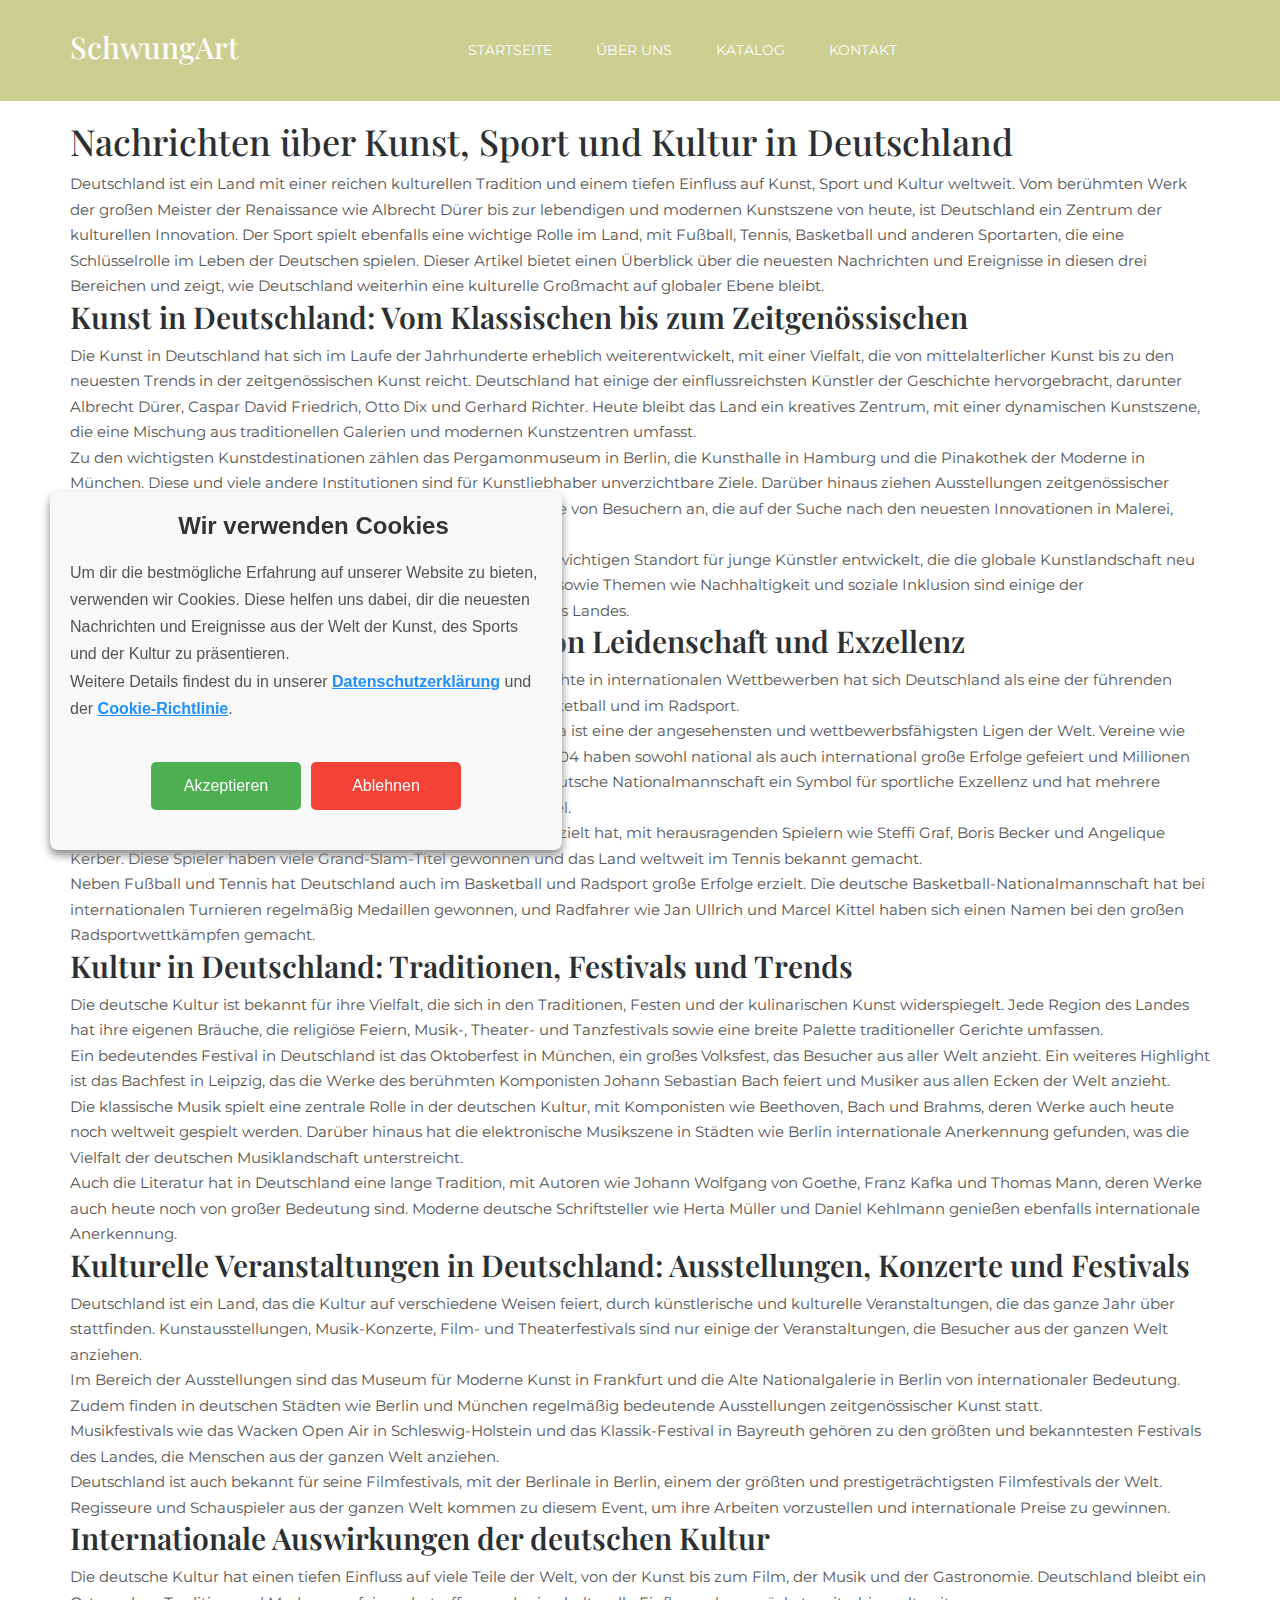
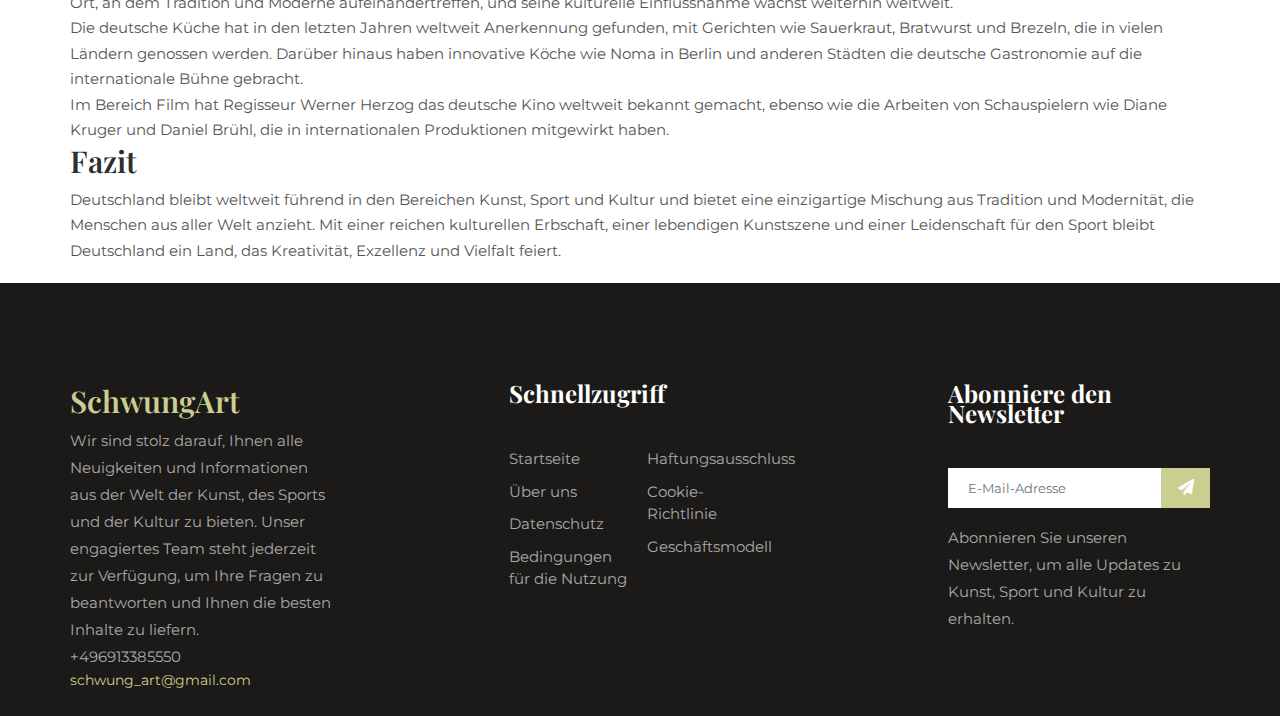
<file: business-model.html>
<!DOCTYPE html>
<html lang="en">
    <head>
        <!-- Required meta tags -->
        <meta charset="utf-8" />
        <meta
            name="viewport"
            content="width=device-width, initial-scale=1, shrink-to-fit=no"
        />
        <title>SchwungArt</title>
        <link rel="icon" href="img/favicon.png" />
        <!-- Bootstrap CSS -->
        <link rel="stylesheet" href="css/bootstrap.min.css" />
        <!-- animate CSS -->
        <link rel="stylesheet" href="css/animate.css" />
        <!-- owl carousel CSS -->
        <link rel="stylesheet" href="css/owl.carousel.min.css" />
        <!-- themify CSS -->
        <link rel="stylesheet" href="css/themify-icons.css" />
        <!-- flaticon CSS -->
        <link rel="stylesheet" href="css/flaticon.css" />
        <!-- font awesome CSS -->
        <link rel="stylesheet" href="css/magnific-popup.css" />
        <!-- swiper CSS -->
        <link rel="stylesheet" href="css/slick.css" />
        <link rel="stylesheet" href="css/gijgo.min.css" />
        <link rel="stylesheet" href="css/nice-select.css" />
        <link rel="stylesheet" href="css/all.css" />
        <!-- style CSS -->
        <link rel="stylesheet" href="css/style.css" />
    </head>

    <body>
        <!--::header part start::-->
        <header class="main_menu home_menu" style="background: #cbce91ff">
            <div class="container">
                <div class="row align-items-center">
                    <div class="col-lg-12">
                        <nav class="navbar navbar-expand-lg navbar-light">
                            <a class="navbar-brand" href="index.html">
                                <h2 style="color: #fff">SchwungArt</h2>
                            </a>
                            <button
                                class="navbar-toggler"
                                type="button"
                                data-toggle="collapse"
                                data-target="#navbarSupportedContent"
                                aria-controls="navbarSupportedContent"
                                aria-expanded="false"
                                aria-label="Navigation umschalten"
                            >
                                <span class="navbar-toggler-icon"></span>
                            </button>

                            <div
                                class="collapse navbar-collapse main-menu-item justify-content-end"
                                id="navbarSupportedContent"
                            >
                                <ul class="navbar-nav">
                                    <li class="nav-item">
                                        <a class="nav-link" href="index.html"
                                            >Startseite</a
                                        >
                                    </li>
                                    <li class="nav-item">
                                        <a class="nav-link" href="about.html"
                                            >Über uns</a
                                        >
                                    </li>
                                    <li class="nav-item">
                                        <a class="nav-link" href="blog.html"
                                            >Katalog</a
                                        >
                                    </li>
                                    <li class="nav-item">
                                        <a class="nav-link" href="contact.html"
                                            >Kontakt</a
                                        >
                                    </li>
                                </ul>
                            </div>
                        </nav>
                    </div>
                </div>
            </div>
        </header>
        <!-- Header part end-->
        <main>
            <article
                class="container additional-wrapper"
                style="margin-top: 100px"
            >
                <div class="page__content" style="padding: 20px 0px">
                    <h1>
                        Nachrichten über Kunst, Sport und Kultur in Deutschland
                    </h1>
                    <p>
                        Deutschland ist ein Land mit einer reichen kulturellen
                        Tradition und einem tiefen Einfluss auf Kunst, Sport und
                        Kultur weltweit. Vom berühmten Werk der großen Meister
                        der Renaissance wie Albrecht Dürer bis zur lebendigen
                        und modernen Kunstszene von heute, ist Deutschland ein
                        Zentrum der kulturellen Innovation. Der Sport spielt
                        ebenfalls eine wichtige Rolle im Land, mit Fußball,
                        Tennis, Basketball und anderen Sportarten, die eine
                        Schlüsselrolle im Leben der Deutschen spielen. Dieser
                        Artikel bietet einen Überblick über die neuesten
                        Nachrichten und Ereignisse in diesen drei Bereichen und
                        zeigt, wie Deutschland weiterhin eine kulturelle
                        Großmacht auf globaler Ebene bleibt.
                    </p>

                    <h2>
                        Kunst in Deutschland: Vom Klassischen bis zum
                        Zeitgenössischen
                    </h2>
                    <p>
                        Die Kunst in Deutschland hat sich im Laufe der
                        Jahrhunderte erheblich weiterentwickelt, mit einer
                        Vielfalt, die von mittelalterlicher Kunst bis zu den
                        neuesten Trends in der zeitgenössischen Kunst reicht.
                        Deutschland hat einige der einflussreichsten Künstler
                        der Geschichte hervorgebracht, darunter Albrecht Dürer,
                        Caspar David Friedrich, Otto Dix und Gerhard Richter.
                        Heute bleibt das Land ein kreatives Zentrum, mit einer
                        dynamischen Kunstszene, die eine Mischung aus
                        traditionellen Galerien und modernen Kunstzentren
                        umfasst.
                    </p>

                    <p>
                        Zu den wichtigsten Kunstdestinationen zählen das
                        Pergamonmuseum in Berlin, die Kunsthalle in Hamburg und
                        die Pinakothek der Moderne in München. Diese und viele
                        andere Institutionen sind für Kunstliebhaber
                        unverzichtbare Ziele. Darüber hinaus ziehen
                        Ausstellungen zeitgenössischer Kunst in Städten wie
                        Berlin, Köln und Düsseldorf jährlich Tausende von
                        Besuchern an, die auf der Suche nach den neuesten
                        Innovationen in Malerei, Skulptur, Fotografie und
                        anderen künstlerischen Disziplinen sind.
                    </p>

                    <p>
                        In Bezug auf aufstrebende Kunst hat Deutschland sich zu
                        einem wichtigen Standort für junge Künstler entwickelt,
                        die die globale Kunstlandschaft neu definieren. Die
                        Verschmelzung von Digitalem und Traditionellem sowie
                        Themen wie Nachhaltigkeit und soziale Inklusion sind
                        einige der meistdiskutierten Themen in der
                        zeitgenössischen Kunstszene des Landes.
                    </p>

                    <h2>
                        Sport in Deutschland: Ein Spiegel von Leidenschaft und
                        Exzellenz
                    </h2>
                    <p>
                        Deutschland ist ein Land, das Sport lebt. Mit einer
                        reichen Geschichte in internationalen Wettbewerben hat
                        sich Deutschland als eine der führenden Nationen im
                        Sport etabliert, insbesondere im Fußball, Tennis,
                        Basketball und im Radsport.
                    </p>

                    <p>
                        Fußball ist der beliebteste Sport im Land. Die deutsche
                        Bundesliga ist eine der angesehensten und
                        wettbewerbsfähigsten Ligen der Welt. Vereine wie der FC
                        Bayern München, Borussia Dortmund und der FC Schalke 04
                        haben sowohl national als auch international große
                        Erfolge gefeiert und Millionen von Anhängern weltweit
                        gewonnen. Darüber hinaus bleibt die deutsche
                        Nationalmannschaft ein Symbol für sportliche Exzellenz
                        und hat mehrere internationale Titel gewonnen, darunter
                        den FIFA-Weltmeistertitel.
                    </p>

                    <p>
                        Tennis ist ein weiterer Sport, in dem Deutschland große
                        Erfolge erzielt hat, mit herausragenden Spielern wie
                        Steffi Graf, Boris Becker und Angelique Kerber. Diese
                        Spieler haben viele Grand-Slam-Titel gewonnen und das
                        Land weltweit im Tennis bekannt gemacht.
                    </p>

                    <p>
                        Neben Fußball und Tennis hat Deutschland auch im
                        Basketball und Radsport große Erfolge erzielt. Die
                        deutsche Basketball-Nationalmannschaft hat bei
                        internationalen Turnieren regelmäßig Medaillen gewonnen,
                        und Radfahrer wie Jan Ullrich und Marcel Kittel haben
                        sich einen Namen bei den großen Radsportwettkämpfen
                        gemacht.
                    </p>

                    <h2>
                        Kultur in Deutschland: Traditionen, Festivals und Trends
                    </h2>
                    <p>
                        Die deutsche Kultur ist bekannt für ihre Vielfalt, die
                        sich in den Traditionen, Festen und der kulinarischen
                        Kunst widerspiegelt. Jede Region des Landes hat ihre
                        eigenen Bräuche, die religiöse Feiern, Musik-, Theater-
                        und Tanzfestivals sowie eine breite Palette
                        traditioneller Gerichte umfassen.
                    </p>

                    <p>
                        Ein bedeutendes Festival in Deutschland ist das
                        Oktoberfest in München, ein großes Volksfest, das
                        Besucher aus aller Welt anzieht. Ein weiteres Highlight
                        ist das Bachfest in Leipzig, das die Werke des berühmten
                        Komponisten Johann Sebastian Bach feiert und Musiker aus
                        allen Ecken der Welt anzieht.
                    </p>

                    <p>
                        Die klassische Musik spielt eine zentrale Rolle in der
                        deutschen Kultur, mit Komponisten wie Beethoven, Bach
                        und Brahms, deren Werke auch heute noch weltweit
                        gespielt werden. Darüber hinaus hat die elektronische
                        Musikszene in Städten wie Berlin internationale
                        Anerkennung gefunden, was die Vielfalt der deutschen
                        Musiklandschaft unterstreicht.
                    </p>

                    <p>
                        Auch die Literatur hat in Deutschland eine lange
                        Tradition, mit Autoren wie Johann Wolfgang von Goethe,
                        Franz Kafka und Thomas Mann, deren Werke auch heute noch
                        von großer Bedeutung sind. Moderne deutsche
                        Schriftsteller wie Herta Müller und Daniel Kehlmann
                        genießen ebenfalls internationale Anerkennung.
                    </p>

                    <h2>
                        Kulturelle Veranstaltungen in Deutschland:
                        Ausstellungen, Konzerte und Festivals
                    </h2>
                    <p>
                        Deutschland ist ein Land, das die Kultur auf
                        verschiedene Weisen feiert, durch künstlerische und
                        kulturelle Veranstaltungen, die das ganze Jahr über
                        stattfinden. Kunstausstellungen, Musik-Konzerte, Film-
                        und Theaterfestivals sind nur einige der
                        Veranstaltungen, die Besucher aus der ganzen Welt
                        anziehen.
                    </p>

                    <p>
                        Im Bereich der Ausstellungen sind das Museum für Moderne
                        Kunst in Frankfurt und die Alte Nationalgalerie in
                        Berlin von internationaler Bedeutung. Zudem finden in
                        deutschen Städten wie Berlin und München regelmäßig
                        bedeutende Ausstellungen zeitgenössischer Kunst statt.
                    </p>

                    <p>
                        Musikfestivals wie das Wacken Open Air in
                        Schleswig-Holstein und das Klassik-Festival in Bayreuth
                        gehören zu den größten und bekanntesten Festivals des
                        Landes, die Menschen aus der ganzen Welt anziehen.
                    </p>

                    <p>
                        Deutschland ist auch bekannt für seine Filmfestivals,
                        mit der Berlinale in Berlin, einem der größten und
                        prestigeträchtigsten Filmfestivals der Welt. Regisseure
                        und Schauspieler aus der ganzen Welt kommen zu diesem
                        Event, um ihre Arbeiten vorzustellen und internationale
                        Preise zu gewinnen.
                    </p>

                    <h2>Internationale Auswirkungen der deutschen Kultur</h2>
                    <p>
                        Die deutsche Kultur hat einen tiefen Einfluss auf viele
                        Teile der Welt, von der Kunst bis zum Film, der Musik
                        und der Gastronomie. Deutschland bleibt ein Ort, an dem
                        Tradition und Moderne aufeinandertreffen, und seine
                        kulturelle Einflussnahme wächst weiterhin weltweit.
                    </p>

                    <p>
                        Die deutsche Küche hat in den letzten Jahren weltweit
                        Anerkennung gefunden, mit Gerichten wie Sauerkraut,
                        Bratwurst und Brezeln, die in vielen Ländern genossen
                        werden. Darüber hinaus haben innovative Köche wie Noma
                        in Berlin und anderen Städten die deutsche Gastronomie
                        auf die internationale Bühne gebracht.
                    </p>

                    <p>
                        Im Bereich Film hat Regisseur Werner Herzog das deutsche
                        Kino weltweit bekannt gemacht, ebenso wie die Arbeiten
                        von Schauspielern wie Diane Kruger und Daniel Brühl, die
                        in internationalen Produktionen mitgewirkt haben.
                    </p>

                    <h2>Fazit</h2>
                    <p>
                        Deutschland bleibt weltweit führend in den Bereichen
                        Kunst, Sport und Kultur und bietet eine einzigartige
                        Mischung aus Tradition und Modernität, die Menschen aus
                        aller Welt anzieht. Mit einer reichen kulturellen
                        Erbschaft, einer lebendigen Kunstszene und einer
                        Leidenschaft für den Sport bleibt Deutschland ein Land,
                        das Kreativität, Exzellenz und Vielfalt feiert.
                    </p>
                </div>
            </article>
        </main>

        <!-- footer part start-->
        <footer class="footer-area">
            <div class="container">
                <div class="row justify-content-between">
                    <div class="col-xl-3 col-sm-6 col-md-3 col-lg-3">
                        <div class="single-footer-widget footer_1">
                            <h2 style="color: #cbce91ff">SchwungArt</h2>
                            <p>
                                Wir sind stolz darauf, Ihnen alle Neuigkeiten
                                und Informationen aus der Welt der Kunst, des
                                Sports und der Kultur zu bieten. Unser
                                engagiertes Team steht jederzeit zur Verfügung,
                                um Ihre Fragen zu beantworten und Ihnen die
                                besten Inhalte zu liefern.
                            </p>
                            <p>+496913385550</p>
                            <span>schwung_art@gmail.com</span>
                        </div>
                    </div>
                    <div class="col-xl-3 col-sm-6 col-md-2 col-lg-3">
                        <div class="single-footer-widget footer_2">
                            <h4>Schnellzugriff</h4>
                            <div class="contact_info">
                                <ul>
                                    <li><a href="index.html">Startseite</a></li>
                                    <li><a href="about.html">Über uns</a></li>
                                    <li>
                                        <a href="privacy-policy.html"
                                            >Datenschutz</a
                                        >
                                    </li>
                                    <li>
                                        <a href="terms-of-use.html"
                                            >Bedingungen für die Nutzung</a
                                        >
                                    </li>
                                    <li>
                                        <a href="disclaimer.html"
                                            >Haftungsausschluss</a
                                        >
                                    </li>
                                    <li>
                                        <a href="cookie-policy.html"
                                            >Cookie-Richtlinie</a
                                        >
                                    </li>
                                    <li>
                                        <a href="business-model.html"
                                            >Geschäftsmodell</a
                                        >
                                    </li>
                                </ul>
                            </div>
                        </div>
                    </div>
                    <div class="col-xl-3 col-sm-6 col-md-4 col-lg-3">
                        <div class="single-footer-widget footer_3">
                            <h4>Abonniere den Newsletter</h4>
                            <form action="thanks.html" method="get">
                                <div class="form-group">
                                    <div class="input-group mb-3">
                                        <input
                                            type="text"
                                            class="form-control"
                                            placeholder="E-Mail-Adresse"
                                            onfocus="this.placeholder = ''"
                                            id="email"
                                            required
                                        />
                                        <div class="input-group-append">
                                            <button
                                                class="btn"
                                                type="submit"
                                                id="submit"
                                            >
                                                <i
                                                    class="fas fa-paper-plane"
                                                ></i>
                                            </button>
                                        </div>
                                    </div>
                                </div>
                            </form>
                            <p>
                                Abonnieren Sie unseren Newsletter, um alle
                                Updates zu Kunst, Sport und Kultur zu erhalten.
                            </p>
                        </div>
                    </div>
                </div>
            </div>
        </footer>
        <!-- footer part end-->

        <!-- Cookie banner -->
        <div
            class="cookie-wrapper show"
            style="background-color: #f8f8f8; border-radius: 8px; padding: 20px"
        >
            <div
                style="
                    display: flex;
                    align-items: center;
                    justify-content: center;
                "
            >
                <i
                    class="bx bx-cookie"
                    style="font-size: 40px; color: #4caf50; margin-right: 15px"
                ></i>
                <h2 style="font-size: 24px; color: #333; text-align: left">
                    Wir verwenden Cookies
                </h2>
            </div>

            <div class="data" style="margin-top: 10px">
                <p style="font-size: 16px; color: #555; text-align: left">
                    Um dir die bestmögliche Erfahrung auf unserer Website zu
                    bieten, verwenden wir Cookies. Diese helfen uns dabei, dir
                    die neuesten Nachrichten und Ereignisse aus der Welt der
                    Kunst, des Sports und der Kultur zu präsentieren.
                </p>
                <p style="font-size: 16px; color: #555; text-align: left">
                    Weitere Details findest du in unserer
                    <a
                        href="datenschutz.html"
                        style="
                            color: #1e90ff;
                            text-decoration: underline;
                            font-weight: bold;
                        "
                        >Datenschutzerklärung</a
                    >
                    und der
                    <a
                        href="cookie-richtlinie.html"
                        style="
                            color: #1e90ff;
                            text-decoration: underline;
                            font-weight: bold;
                        "
                        >Cookie-Richtlinie</a
                    >.
                </p>
            </div>

            <div
                class="buttons"
                style="
                    display: flex;
                    justify-content: center;
                    gap: 10px;
                    margin-top: 20px;
                "
            >
                <button
                    class="cookie-button"
                    id="acceptBtn"
                    style="
                        background-color: #4caf50;
                        color: white;
                        border: none;
                        padding: 12px 25px;
                        cursor: pointer;
                        font-size: 16px;
                        border-radius: 5px;
                    "
                >
                    Akzeptieren
                </button>
                <button
                    class="cookie-button"
                    id="declineBtn"
                    style="
                        background-color: #f44336;
                        color: white;
                        border: none;
                        padding: 12px 25px;
                        cursor: pointer;
                        font-size: 16px;
                        border-radius: 5px;
                    "
                >
                    Ablehnen
                </button>
            </div>
        </div>
        <!-- End Cookie banner -->

        <!-- jquery plugins here-->
        <script src="https://code.jquery.com/jquery-3.6.0.min.js"></script>
        <!-- popper js -->
        <script src="js/popper.min.js"></script>
        <!-- bootstrap js -->
        <script src="js/bootstrap.min.js"></script>
        <!-- easing js -->
        <script src="js/jquery.magnific-popup.js"></script>
        <!-- swiper js -->
        <script src="js/swiper.min.js"></script>
        <!-- swiper js -->
        <script src="js/masonry.pkgd.js"></script>
        <!-- particles js -->
        <script src="js/owl.carousel.min.js"></script>
        <!-- swiper js -->
        <script src="js/slick.min.js"></script>
        <script src="js/gijgo.min.js"></script>
        <script src="js/jquery.nice-select.min.js"></script>
        <!-- custom js -->
        <script src="js/custom.js"></script>
        <script src="js/cookiebanner.js"></script>
    </body>
</html>
</file>
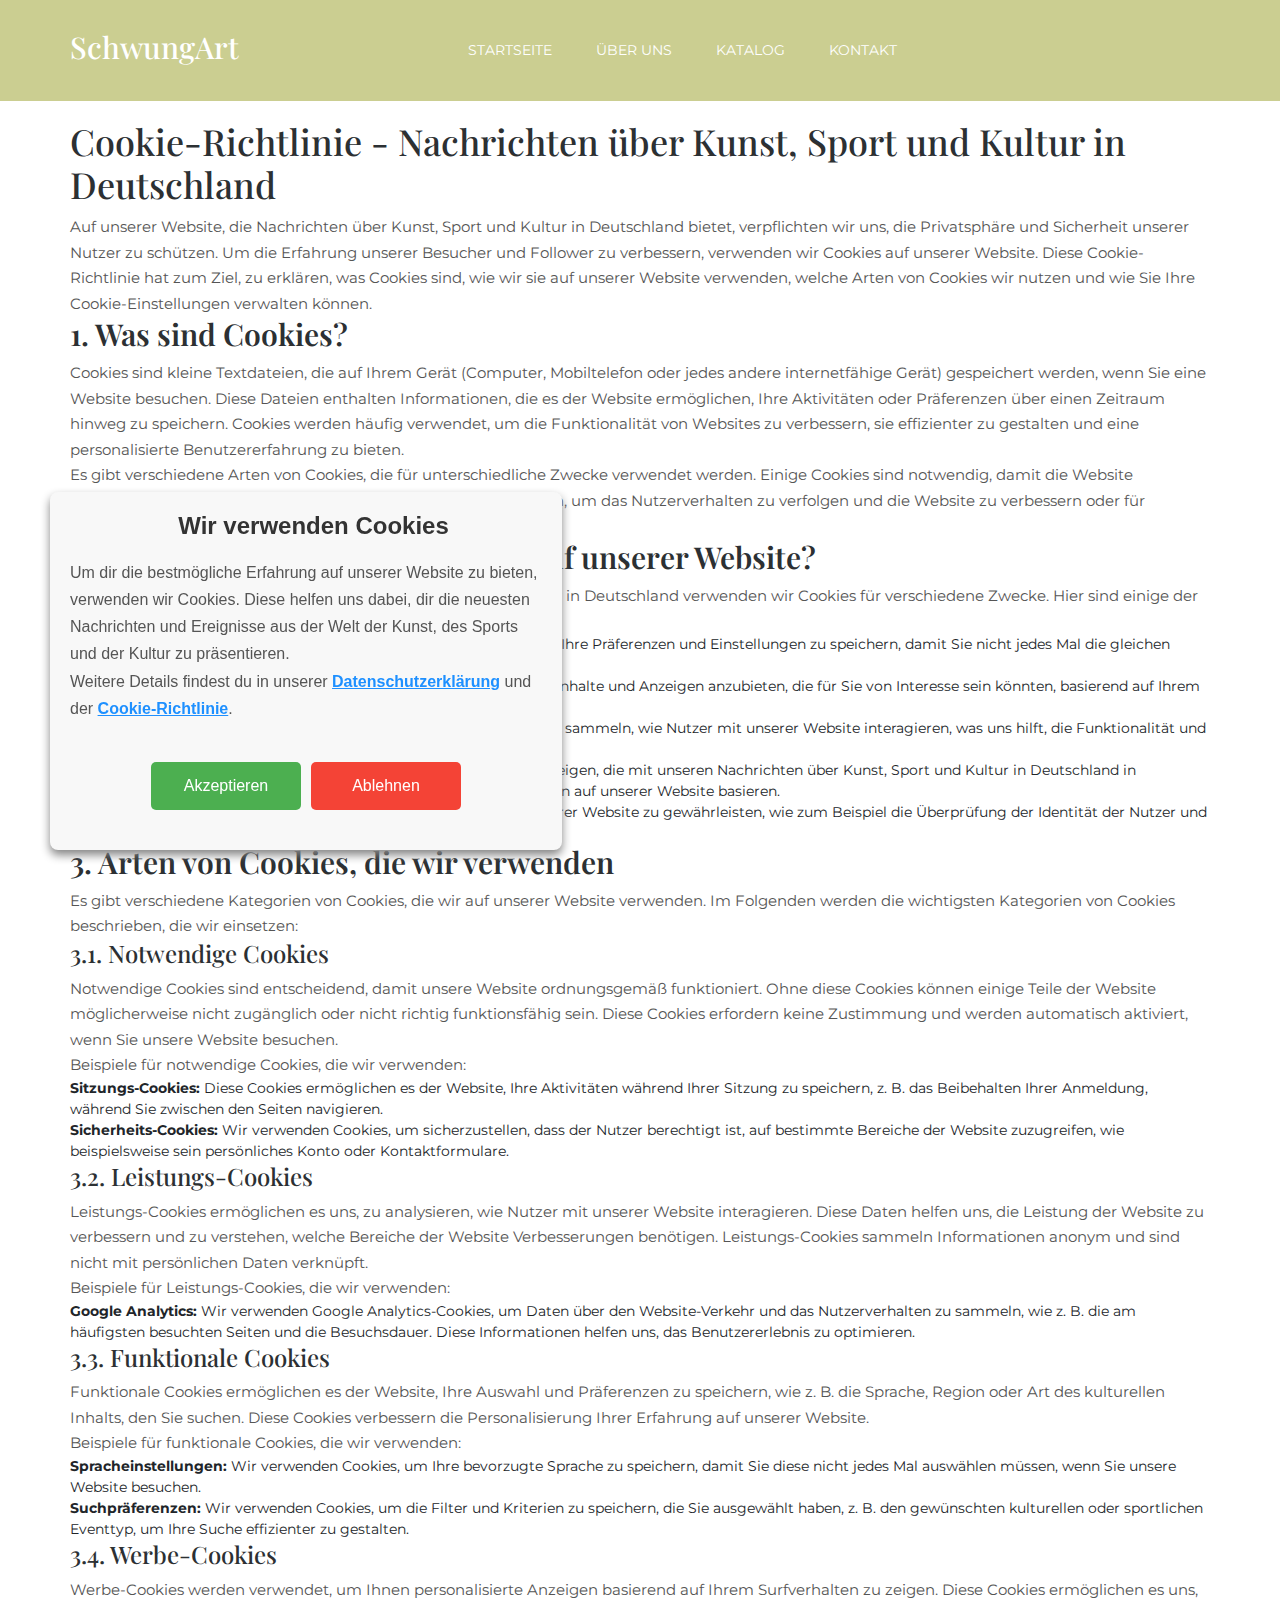
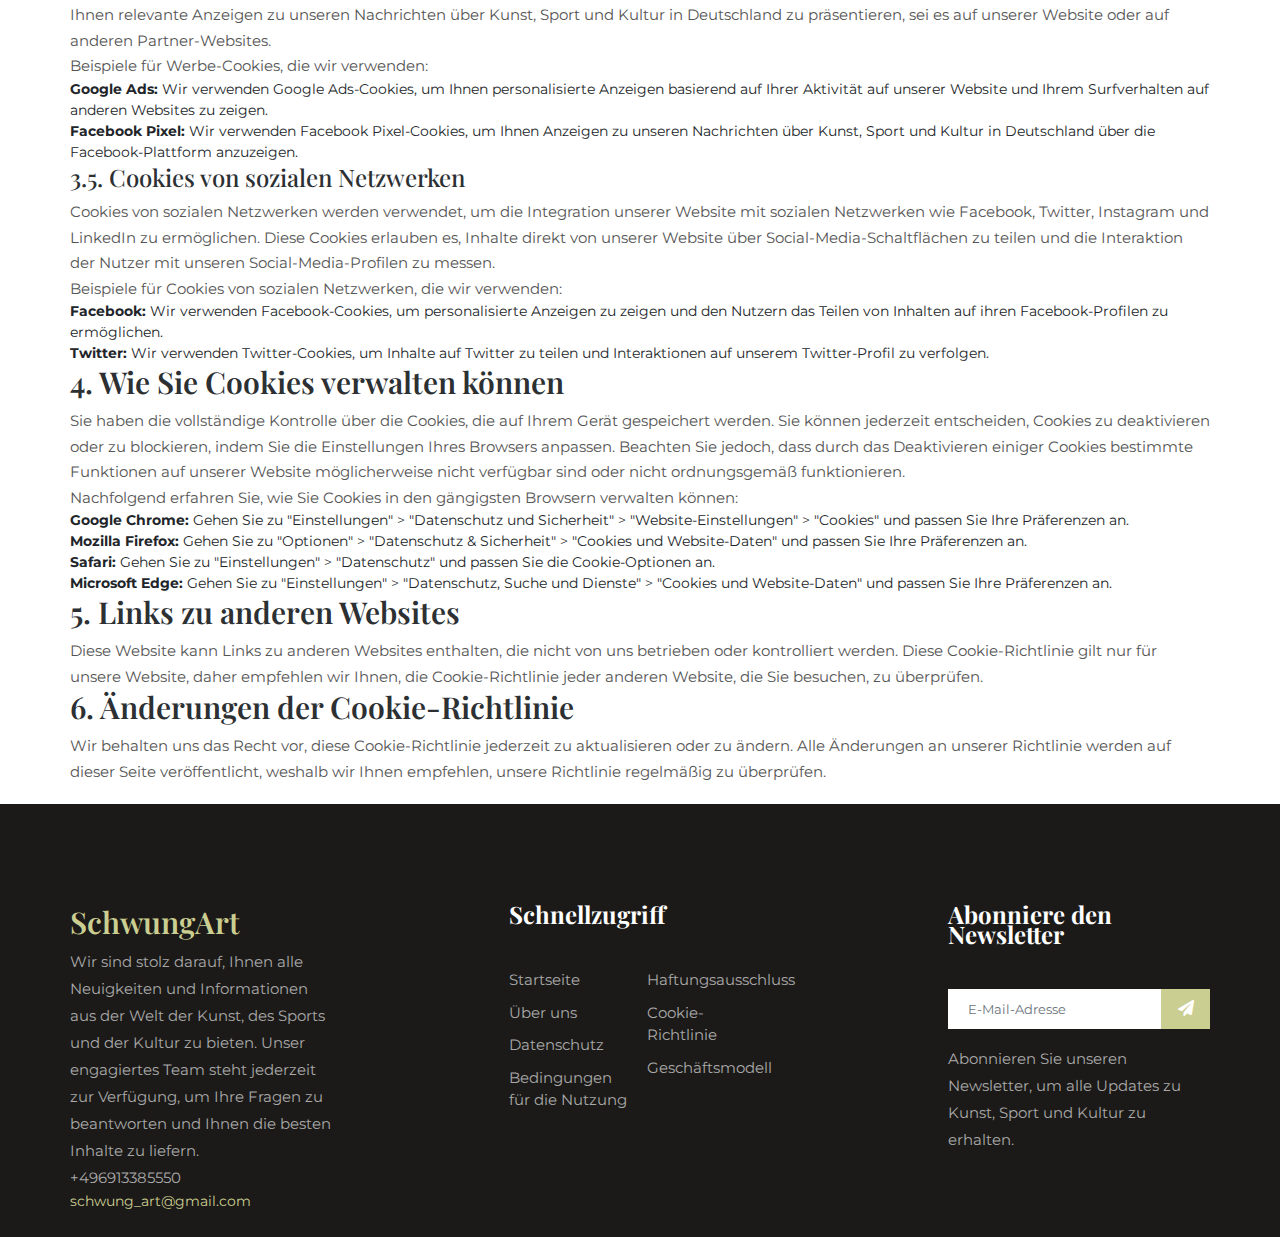
<file: cookie-policy.html>
<!DOCTYPE html>
<html lang="en">
    <head>
        <!-- Required meta tags -->
        <meta charset="utf-8" />
        <meta
            name="viewport"
            content="width=device-width, initial-scale=1, shrink-to-fit=no"
        />
        <title>SchwungArt</title>
        <link rel="icon" href="img/favicon.png" />
        <!-- Bootstrap CSS -->
        <link rel="stylesheet" href="css/bootstrap.min.css" />
        <!-- animate CSS -->
        <link rel="stylesheet" href="css/animate.css" />
        <!-- owl carousel CSS -->
        <link rel="stylesheet" href="css/owl.carousel.min.css" />
        <!-- themify CSS -->
        <link rel="stylesheet" href="css/themify-icons.css" />
        <!-- flaticon CSS -->
        <link rel="stylesheet" href="css/flaticon.css" />
        <!-- font awesome CSS -->
        <link rel="stylesheet" href="css/magnific-popup.css" />
        <!-- swiper CSS -->
        <link rel="stylesheet" href="css/slick.css" />
        <link rel="stylesheet" href="css/gijgo.min.css" />
        <link rel="stylesheet" href="css/nice-select.css" />
        <link rel="stylesheet" href="css/all.css" />
        <!-- style CSS -->
        <link rel="stylesheet" href="css/style.css" />
    </head>

    <body>
        <!--::header part start::-->
        <header class="main_menu home_menu" style="background: #cbce91ff">
            <div class="container">
                <div class="row align-items-center">
                    <div class="col-lg-12">
                        <nav class="navbar navbar-expand-lg navbar-light">
                            <a class="navbar-brand" href="index.html">
                                <h2 style="color: #fff">SchwungArt</h2>
                            </a>
                            <button
                                class="navbar-toggler"
                                type="button"
                                data-toggle="collapse"
                                data-target="#navbarSupportedContent"
                                aria-controls="navbarSupportedContent"
                                aria-expanded="false"
                                aria-label="Navigation umschalten"
                            >
                                <span class="navbar-toggler-icon"></span>
                            </button>

                            <div
                                class="collapse navbar-collapse main-menu-item justify-content-end"
                                id="navbarSupportedContent"
                            >
                                <ul class="navbar-nav">
                                    <li class="nav-item">
                                        <a class="nav-link" href="index.html"
                                            >Startseite</a
                                        >
                                    </li>
                                    <li class="nav-item">
                                        <a class="nav-link" href="about.html"
                                            >Über uns</a
                                        >
                                    </li>
                                    <li class="nav-item">
                                        <a class="nav-link" href="blog.html"
                                            >Katalog</a
                                        >
                                    </li>
                                    <li class="nav-item">
                                        <a class="nav-link" href="contact.html"
                                            >Kontakt</a
                                        >
                                    </li>
                                </ul>
                            </div>
                        </nav>
                    </div>
                </div>
            </div>
        </header>
        <!-- Header part end-->
        <main>
            <article
                class="container additional-wrapper"
                style="margin-top: 100px"
            >
                <div class="page__content" style="padding: 20px 0px">
                    <h1>
                        Cookie-Richtlinie - Nachrichten über Kunst, Sport und
                        Kultur in Deutschland
                    </h1>

                    <p>
                        Auf unserer Website, die Nachrichten über Kunst, Sport
                        und Kultur in Deutschland bietet, verpflichten wir uns,
                        die Privatsphäre und Sicherheit unserer Nutzer zu
                        schützen. Um die Erfahrung unserer Besucher und Follower
                        zu verbessern, verwenden wir Cookies auf unserer
                        Website. Diese Cookie-Richtlinie hat zum Ziel, zu
                        erklären, was Cookies sind, wie wir sie auf unserer
                        Website verwenden, welche Arten von Cookies wir nutzen
                        und wie Sie Ihre Cookie-Einstellungen verwalten können.
                    </p>

                    <h2>1. Was sind Cookies?</h2>
                    <p>
                        Cookies sind kleine Textdateien, die auf Ihrem Gerät
                        (Computer, Mobiltelefon oder jedes andere internetfähige
                        Gerät) gespeichert werden, wenn Sie eine Website
                        besuchen. Diese Dateien enthalten Informationen, die es
                        der Website ermöglichen, Ihre Aktivitäten oder
                        Präferenzen über einen Zeitraum hinweg zu speichern.
                        Cookies werden häufig verwendet, um die Funktionalität
                        von Websites zu verbessern, sie effizienter zu gestalten
                        und eine personalisierte Benutzererfahrung zu bieten.
                    </p>

                    <p>
                        Es gibt verschiedene Arten von Cookies, die für
                        unterschiedliche Zwecke verwendet werden. Einige Cookies
                        sind notwendig, damit die Website ordnungsgemäß
                        funktioniert, während andere verwendet werden, um das
                        Nutzerverhalten zu verfolgen und die Website zu
                        verbessern oder für Werbezwecke.
                    </p>

                    <h2>2. Warum verwenden wir Cookies auf unserer Website?</h2>
                    <p>
                        Auf unserer Website für Nachrichten über Kunst, Sport
                        und Kultur in Deutschland verwenden wir Cookies für
                        verschiedene Zwecke. Hier sind einige der Hauptgründe,
                        warum wir Cookies auf unserer Website einsetzen:
                    </p>
                    <ul>
                        <li>
                            <strong>Verbesserung der Benutzererfahrung:</strong>
                            Cookies ermöglichen es uns, Ihre Präferenzen und
                            Einstellungen zu speichern, damit Sie nicht jedes
                            Mal die gleichen Informationen eingeben müssen, wenn
                            Sie unsere Website besuchen.
                        </li>
                        <li>
                            <strong>Personalisierung:</strong> Cookies
                            ermöglichen es uns, Ihnen personalisierte Inhalte
                            und Anzeigen anzubieten, die für Sie von Interesse
                            sein könnten, basierend auf Ihrem Surfverhalten auf
                            unserer Website.
                        </li>
                        <li>
                            <strong>Analyse und Leistung:</strong> Wir verwenden
                            Cookies, um Daten darüber zu sammeln, wie Nutzer mit
                            unserer Website interagieren, was uns hilft, die
                            Funktionalität und das Design zu verbessern.
                        </li>
                        <li>
                            <strong>Werbung:</strong> Wir verwenden Cookies, um
                            Ihnen relevante Anzeigen zu zeigen, die mit unseren
                            Nachrichten über Kunst, Sport und Kultur in
                            Deutschland in Verbindung stehen. Dies umfasst
                            Anzeigen, die auf Ihrem Surfverhalten auf unserer
                            Website basieren.
                        </li>
                        <li>
                            <strong>Sicherheit:</strong> Einige Cookies werden
                            verwendet, um die Sicherheit unserer Website zu
                            gewährleisten, wie zum Beispiel die Überprüfung der
                            Identität der Nutzer und den Schutz vor Betrug.
                        </li>
                    </ul>

                    <h2>3. Arten von Cookies, die wir verwenden</h2>
                    <p>
                        Es gibt verschiedene Kategorien von Cookies, die wir auf
                        unserer Website verwenden. Im Folgenden werden die
                        wichtigsten Kategorien von Cookies beschrieben, die wir
                        einsetzen:
                    </p>

                    <h3>3.1. Notwendige Cookies</h3>
                    <p>
                        Notwendige Cookies sind entscheidend, damit unsere
                        Website ordnungsgemäß funktioniert. Ohne diese Cookies
                        können einige Teile der Website möglicherweise nicht
                        zugänglich oder nicht richtig funktionsfähig sein. Diese
                        Cookies erfordern keine Zustimmung und werden
                        automatisch aktiviert, wenn Sie unsere Website besuchen.
                    </p>
                    <p>Beispiele für notwendige Cookies, die wir verwenden:</p>
                    <ul>
                        <li>
                            <strong>Sitzungs-Cookies:</strong> Diese Cookies
                            ermöglichen es der Website, Ihre Aktivitäten während
                            Ihrer Sitzung zu speichern, z. B. das Beibehalten
                            Ihrer Anmeldung, während Sie zwischen den Seiten
                            navigieren.
                        </li>
                        <li>
                            <strong>Sicherheits-Cookies:</strong> Wir verwenden
                            Cookies, um sicherzustellen, dass der Nutzer
                            berechtigt ist, auf bestimmte Bereiche der Website
                            zuzugreifen, wie beispielsweise sein persönliches
                            Konto oder Kontaktformulare.
                        </li>
                    </ul>

                    <h3>3.2. Leistungs-Cookies</h3>
                    <p>
                        Leistungs-Cookies ermöglichen es uns, zu analysieren,
                        wie Nutzer mit unserer Website interagieren. Diese Daten
                        helfen uns, die Leistung der Website zu verbessern und
                        zu verstehen, welche Bereiche der Website Verbesserungen
                        benötigen. Leistungs-Cookies sammeln Informationen
                        anonym und sind nicht mit persönlichen Daten verknüpft.
                    </p>
                    <p>Beispiele für Leistungs-Cookies, die wir verwenden:</p>
                    <ul>
                        <li>
                            <strong>Google Analytics:</strong> Wir verwenden
                            Google Analytics-Cookies, um Daten über den
                            Website-Verkehr und das Nutzerverhalten zu sammeln,
                            wie z. B. die am häufigsten besuchten Seiten und die
                            Besuchsdauer. Diese Informationen helfen uns, das
                            Benutzererlebnis zu optimieren.
                        </li>
                    </ul>

                    <h3>3.3. Funktionale Cookies</h3>
                    <p>
                        Funktionale Cookies ermöglichen es der Website, Ihre
                        Auswahl und Präferenzen zu speichern, wie z. B. die
                        Sprache, Region oder Art des kulturellen Inhalts, den
                        Sie suchen. Diese Cookies verbessern die
                        Personalisierung Ihrer Erfahrung auf unserer Website.
                    </p>
                    <p>Beispiele für funktionale Cookies, die wir verwenden:</p>
                    <ul>
                        <li>
                            <strong>Spracheinstellungen:</strong> Wir verwenden
                            Cookies, um Ihre bevorzugte Sprache zu speichern,
                            damit Sie diese nicht jedes Mal auswählen müssen,
                            wenn Sie unsere Website besuchen.
                        </li>
                        <li>
                            <strong>Suchpräferenzen:</strong> Wir verwenden
                            Cookies, um die Filter und Kriterien zu speichern,
                            die Sie ausgewählt haben, z. B. den gewünschten
                            kulturellen oder sportlichen Eventtyp, um Ihre Suche
                            effizienter zu gestalten.
                        </li>
                    </ul>

                    <h3>3.4. Werbe-Cookies</h3>
                    <p>
                        Werbe-Cookies werden verwendet, um Ihnen personalisierte
                        Anzeigen basierend auf Ihrem Surfverhalten zu zeigen.
                        Diese Cookies ermöglichen es uns, Ihnen relevante
                        Anzeigen zu unseren Nachrichten über Kunst, Sport und
                        Kultur in Deutschland zu präsentieren, sei es auf
                        unserer Website oder auf anderen Partner-Websites.
                    </p>
                    <p>Beispiele für Werbe-Cookies, die wir verwenden:</p>
                    <ul>
                        <li>
                            <strong>Google Ads:</strong> Wir verwenden Google
                            Ads-Cookies, um Ihnen personalisierte Anzeigen
                            basierend auf Ihrer Aktivität auf unserer Website
                            und Ihrem Surfverhalten auf anderen Websites zu
                            zeigen.
                        </li>
                        <li>
                            <strong>Facebook Pixel:</strong> Wir verwenden
                            Facebook Pixel-Cookies, um Ihnen Anzeigen zu unseren
                            Nachrichten über Kunst, Sport und Kultur in
                            Deutschland über die Facebook-Plattform anzuzeigen.
                        </li>
                    </ul>

                    <h3>3.5. Cookies von sozialen Netzwerken</h3>
                    <p>
                        Cookies von sozialen Netzwerken werden verwendet, um die
                        Integration unserer Website mit sozialen Netzwerken wie
                        Facebook, Twitter, Instagram und LinkedIn zu
                        ermöglichen. Diese Cookies erlauben es, Inhalte direkt
                        von unserer Website über Social-Media-Schaltflächen zu
                        teilen und die Interaktion der Nutzer mit unseren
                        Social-Media-Profilen zu messen.
                    </p>
                    <p>
                        Beispiele für Cookies von sozialen Netzwerken, die wir
                        verwenden:
                    </p>
                    <ul>
                        <li>
                            <strong>Facebook:</strong> Wir verwenden
                            Facebook-Cookies, um personalisierte Anzeigen zu
                            zeigen und den Nutzern das Teilen von Inhalten auf
                            ihren Facebook-Profilen zu ermöglichen.
                        </li>
                        <li>
                            <strong>Twitter:</strong> Wir verwenden
                            Twitter-Cookies, um Inhalte auf Twitter zu teilen
                            und Interaktionen auf unserem Twitter-Profil zu
                            verfolgen.
                        </li>
                    </ul>

                    <h2>4. Wie Sie Cookies verwalten können</h2>
                    <p>
                        Sie haben die vollständige Kontrolle über die Cookies,
                        die auf Ihrem Gerät gespeichert werden. Sie können
                        jederzeit entscheiden, Cookies zu deaktivieren oder zu
                        blockieren, indem Sie die Einstellungen Ihres Browsers
                        anpassen. Beachten Sie jedoch, dass durch das
                        Deaktivieren einiger Cookies bestimmte Funktionen auf
                        unserer Website möglicherweise nicht verfügbar sind oder
                        nicht ordnungsgemäß funktionieren.
                    </p>
                    <p>
                        Nachfolgend erfahren Sie, wie Sie Cookies in den
                        gängigsten Browsern verwalten können:
                    </p>
                    <ul>
                        <li>
                            <strong>Google Chrome:</strong> Gehen Sie zu
                            "Einstellungen" > "Datenschutz und Sicherheit" >
                            "Website-Einstellungen" > "Cookies" und passen Sie
                            Ihre Präferenzen an.
                        </li>
                        <li>
                            <strong>Mozilla Firefox:</strong> Gehen Sie zu
                            "Optionen" > "Datenschutz & Sicherheit" > "Cookies
                            und Website-Daten" und passen Sie Ihre Präferenzen
                            an.
                        </li>
                        <li>
                            <strong>Safari:</strong> Gehen Sie zu
                            "Einstellungen" > "Datenschutz" und passen Sie die
                            Cookie-Optionen an.
                        </li>
                        <li>
                            <strong>Microsoft Edge:</strong> Gehen Sie zu
                            "Einstellungen" > "Datenschutz, Suche und Dienste" >
                            "Cookies und Website-Daten" und passen Sie Ihre
                            Präferenzen an.
                        </li>
                    </ul>

                    <h2>5. Links zu anderen Websites</h2>
                    <p>
                        Diese Website kann Links zu anderen Websites enthalten,
                        die nicht von uns betrieben oder kontrolliert werden.
                        Diese Cookie-Richtlinie gilt nur für unsere Website,
                        daher empfehlen wir Ihnen, die Cookie-Richtlinie jeder
                        anderen Website, die Sie besuchen, zu überprüfen.
                    </p>

                    <h2>6. Änderungen der Cookie-Richtlinie</h2>
                    <p>
                        Wir behalten uns das Recht vor, diese Cookie-Richtlinie
                        jederzeit zu aktualisieren oder zu ändern. Alle
                        Änderungen an unserer Richtlinie werden auf dieser Seite
                        veröffentlicht, weshalb wir Ihnen empfehlen, unsere
                        Richtlinie regelmäßig zu überprüfen.
                    </p>
                </div>
            </article>
        </main>

        <!-- footer part start-->
        <footer class="footer-area">
            <div class="container">
                <div class="row justify-content-between">
                    <div class="col-xl-3 col-sm-6 col-md-3 col-lg-3">
                        <div class="single-footer-widget footer_1">
                            <h2 style="color: #cbce91ff">SchwungArt</h2>
                            <p>
                                Wir sind stolz darauf, Ihnen alle Neuigkeiten
                                und Informationen aus der Welt der Kunst, des
                                Sports und der Kultur zu bieten. Unser
                                engagiertes Team steht jederzeit zur Verfügung,
                                um Ihre Fragen zu beantworten und Ihnen die
                                besten Inhalte zu liefern.
                            </p>
                            <p>+496913385550</p>
                            <span>schwung_art@gmail.com</span>
                        </div>
                    </div>
                    <div class="col-xl-3 col-sm-6 col-md-2 col-lg-3">
                        <div class="single-footer-widget footer_2">
                            <h4>Schnellzugriff</h4>
                            <div class="contact_info">
                                <ul>
                                    <li><a href="index.html">Startseite</a></li>
                                    <li><a href="about.html">Über uns</a></li>
                                    <li>
                                        <a href="privacy-policy.html"
                                            >Datenschutz</a
                                        >
                                    </li>
                                    <li>
                                        <a href="terms-of-use.html"
                                            >Bedingungen für die Nutzung</a
                                        >
                                    </li>
                                    <li>
                                        <a href="disclaimer.html"
                                            >Haftungsausschluss</a
                                        >
                                    </li>
                                    <li>
                                        <a href="cookie-policy.html"
                                            >Cookie-Richtlinie</a
                                        >
                                    </li>
                                    <li>
                                        <a href="business-model.html"
                                            >Geschäftsmodell</a
                                        >
                                    </li>
                                </ul>
                            </div>
                        </div>
                    </div>
                    <div class="col-xl-3 col-sm-6 col-md-4 col-lg-3">
                        <div class="single-footer-widget footer_3">
                            <h4>Abonniere den Newsletter</h4>
                            <form action="thanks.html" method="get">
                                <div class="form-group">
                                    <div class="input-group mb-3">
                                        <input
                                            type="text"
                                            class="form-control"
                                            placeholder="E-Mail-Adresse"
                                            onfocus="this.placeholder = ''"
                                            id="email"
                                            required
                                        />
                                        <div class="input-group-append">
                                            <button
                                                class="btn"
                                                type="submit"
                                                id="submit"
                                            >
                                                <i
                                                    class="fas fa-paper-plane"
                                                ></i>
                                            </button>
                                        </div>
                                    </div>
                                </div>
                            </form>
                            <p>
                                Abonnieren Sie unseren Newsletter, um alle
                                Updates zu Kunst, Sport und Kultur zu erhalten.
                            </p>
                        </div>
                    </div>
                </div>
            </div>
        </footer>
        <!-- footer part end-->

        <!-- Cookie banner -->
        <div
            class="cookie-wrapper show"
            style="background-color: #f8f8f8; border-radius: 8px; padding: 20px"
        >
            <div
                style="
                    display: flex;
                    align-items: center;
                    justify-content: center;
                "
            >
                <i
                    class="bx bx-cookie"
                    style="font-size: 40px; color: #4caf50; margin-right: 15px"
                ></i>
                <h2 style="font-size: 24px; color: #333; text-align: left">
                    Wir verwenden Cookies
                </h2>
            </div>

            <div class="data" style="margin-top: 10px">
                <p style="font-size: 16px; color: #555; text-align: left">
                    Um dir die bestmögliche Erfahrung auf unserer Website zu
                    bieten, verwenden wir Cookies. Diese helfen uns dabei, dir
                    die neuesten Nachrichten und Ereignisse aus der Welt der
                    Kunst, des Sports und der Kultur zu präsentieren.
                </p>
                <p style="font-size: 16px; color: #555; text-align: left">
                    Weitere Details findest du in unserer
                    <a
                        href="datenschutz.html"
                        style="
                            color: #1e90ff;
                            text-decoration: underline;
                            font-weight: bold;
                        "
                        >Datenschutzerklärung</a
                    >
                    und der
                    <a
                        href="cookie-richtlinie.html"
                        style="
                            color: #1e90ff;
                            text-decoration: underline;
                            font-weight: bold;
                        "
                        >Cookie-Richtlinie</a
                    >.
                </p>
            </div>

            <div
                class="buttons"
                style="
                    display: flex;
                    justify-content: center;
                    gap: 10px;
                    margin-top: 20px;
                "
            >
                <button
                    class="cookie-button"
                    id="acceptBtn"
                    style="
                        background-color: #4caf50;
                        color: white;
                        border: none;
                        padding: 12px 25px;
                        cursor: pointer;
                        font-size: 16px;
                        border-radius: 5px;
                    "
                >
                    Akzeptieren
                </button>
                <button
                    class="cookie-button"
                    id="declineBtn"
                    style="
                        background-color: #f44336;
                        color: white;
                        border: none;
                        padding: 12px 25px;
                        cursor: pointer;
                        font-size: 16px;
                        border-radius: 5px;
                    "
                >
                    Ablehnen
                </button>
            </div>
        </div>
        <!-- End Cookie banner -->

        <!-- jquery plugins here-->
        <script src="https://code.jquery.com/jquery-3.6.0.min.js"></script>
        <!-- popper js -->
        <script src="js/popper.min.js"></script>
        <!-- bootstrap js -->
        <script src="js/bootstrap.min.js"></script>
        <!-- easing js -->
        <script src="js/jquery.magnific-popup.js"></script>
        <!-- swiper js -->
        <script src="js/swiper.min.js"></script>
        <!-- swiper js -->
        <script src="js/masonry.pkgd.js"></script>
        <!-- particles js -->
        <script src="js/owl.carousel.min.js"></script>
        <!-- swiper js -->
        <script src="js/slick.min.js"></script>
        <script src="js/gijgo.min.js"></script>
        <script src="js/jquery.nice-select.min.js"></script>
        <!-- custom js -->
        <script src="js/custom.js"></script>
        <script src="js/cookiebanner.js"></script>
    </body>
</html>
</file>
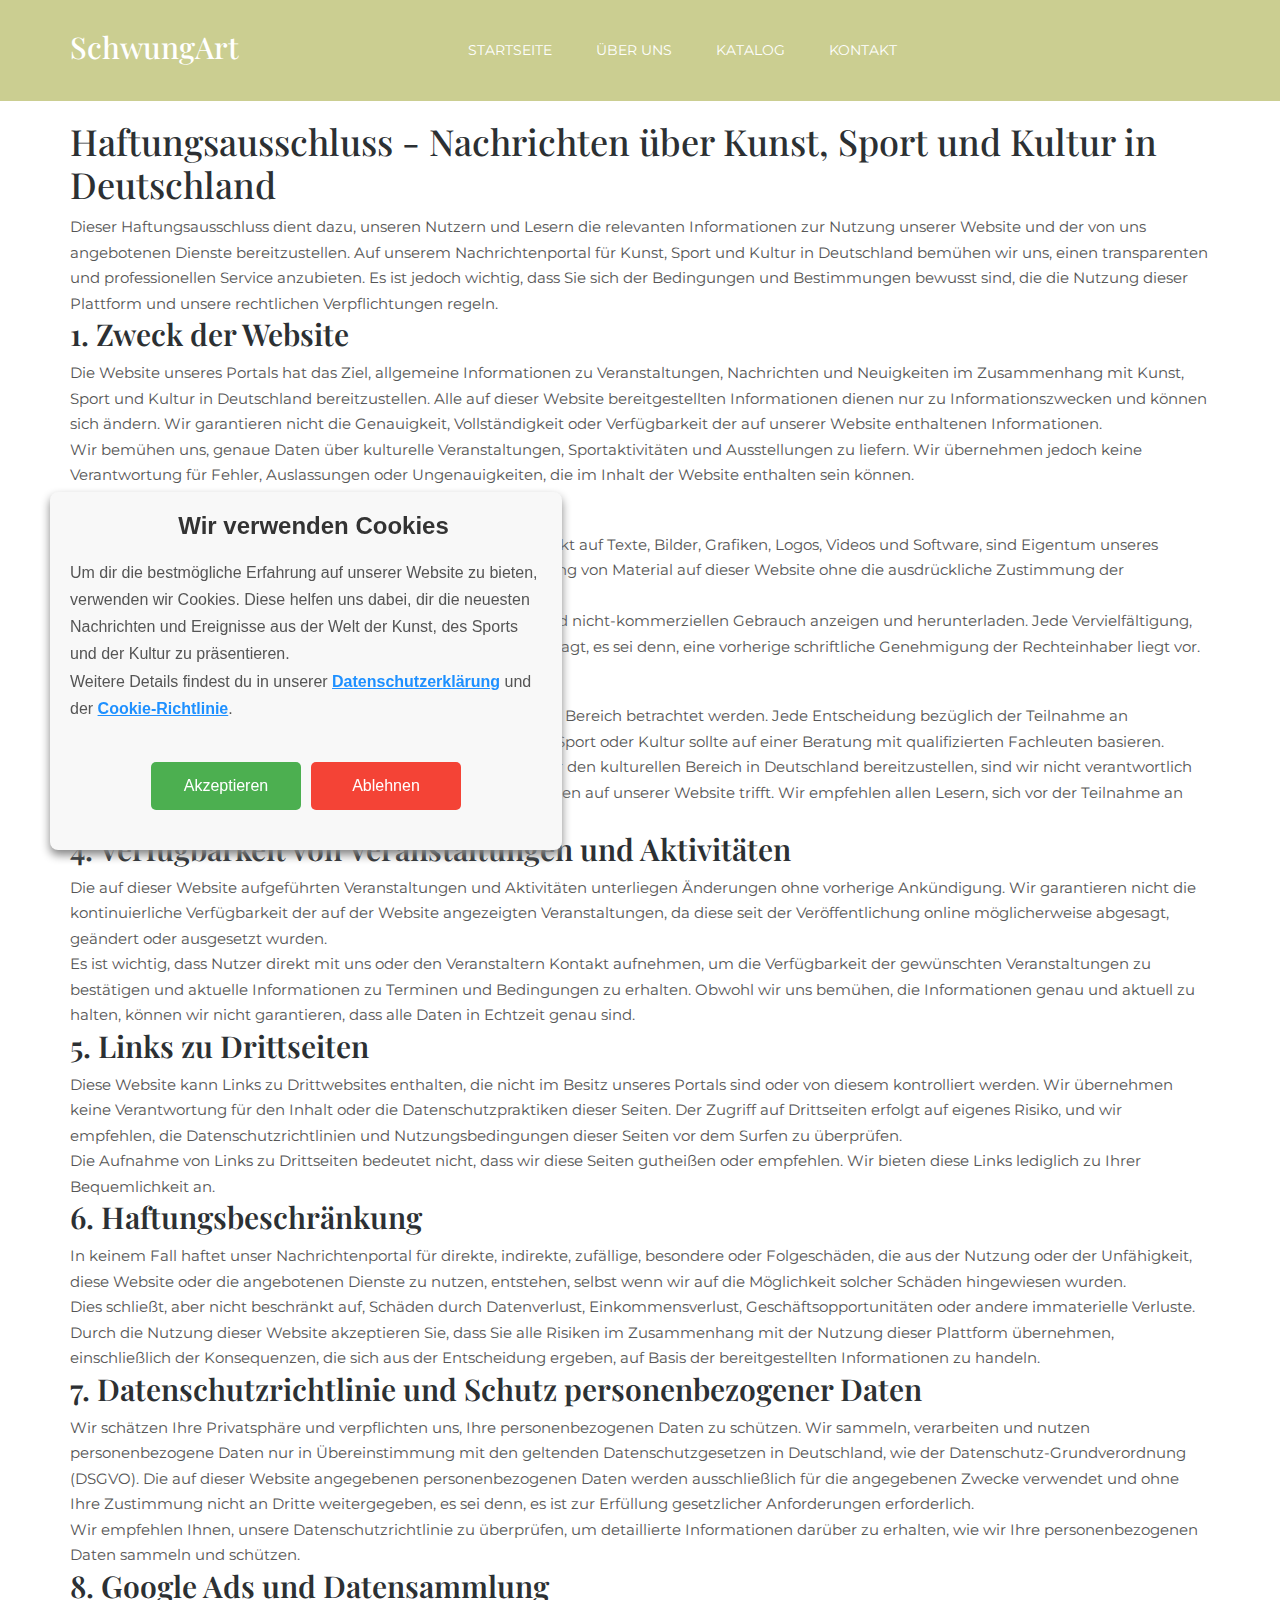
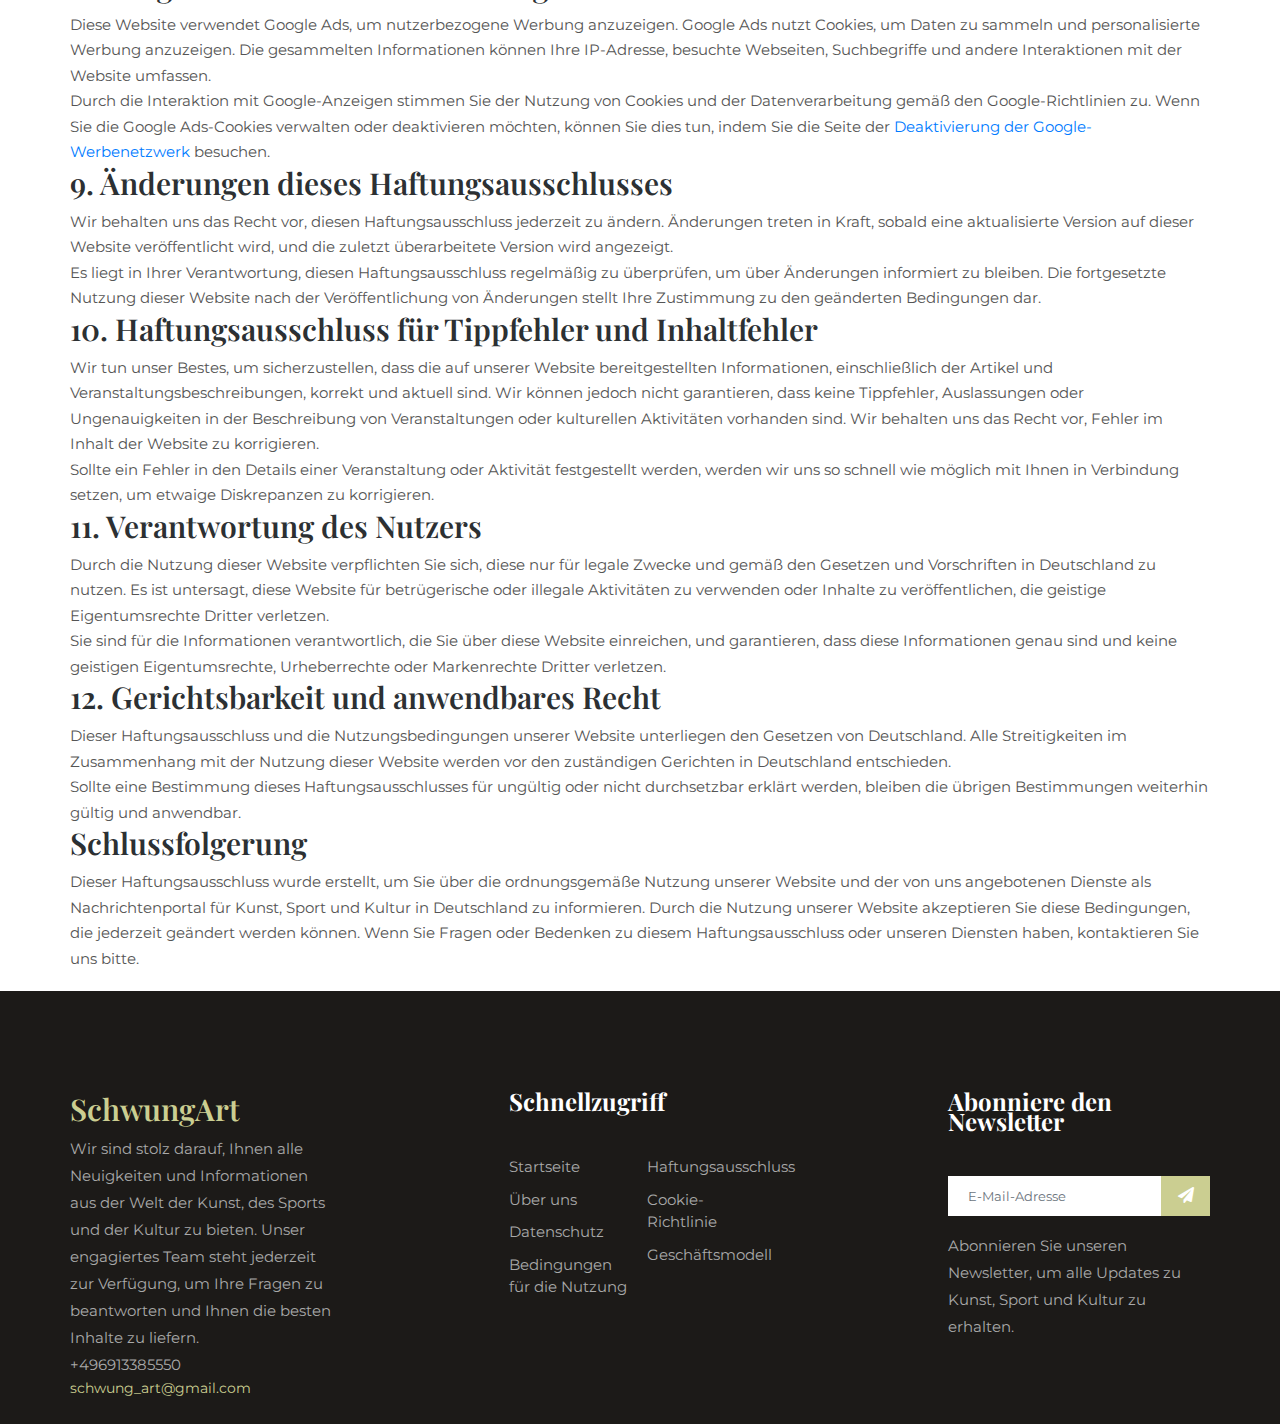
<file: disclaimer.html>
<!DOCTYPE html>
<html lang="en">
    <head>
        <!-- Required meta tags -->
        <meta charset="utf-8" />
        <meta
            name="viewport"
            content="width=device-width, initial-scale=1, shrink-to-fit=no"
        />
        <title>SchwungArt</title>
        <link rel="icon" href="img/favicon.png" />
        <!-- Bootstrap CSS -->
        <link rel="stylesheet" href="css/bootstrap.min.css" />
        <!-- animate CSS -->
        <link rel="stylesheet" href="css/animate.css" />
        <!-- owl carousel CSS -->
        <link rel="stylesheet" href="css/owl.carousel.min.css" />
        <!-- themify CSS -->
        <link rel="stylesheet" href="css/themify-icons.css" />
        <!-- flaticon CSS -->
        <link rel="stylesheet" href="css/flaticon.css" />
        <!-- font awesome CSS -->
        <link rel="stylesheet" href="css/magnific-popup.css" />
        <!-- swiper CSS -->
        <link rel="stylesheet" href="css/slick.css" />
        <link rel="stylesheet" href="css/gijgo.min.css" />
        <link rel="stylesheet" href="css/nice-select.css" />
        <link rel="stylesheet" href="css/all.css" />
        <!-- style CSS -->
        <link rel="stylesheet" href="css/style.css" />
    </head>

    <body>
        <!--::header part start::-->
        <header class="main_menu home_menu" style="background: #cbce91ff">
            <div class="container">
                <div class="row align-items-center">
                    <div class="col-lg-12">
                        <nav class="navbar navbar-expand-lg navbar-light">
                            <a class="navbar-brand" href="index.html">
                                <h2 style="color: #fff">SchwungArt</h2>
                            </a>
                            <button
                                class="navbar-toggler"
                                type="button"
                                data-toggle="collapse"
                                data-target="#navbarSupportedContent"
                                aria-controls="navbarSupportedContent"
                                aria-expanded="false"
                                aria-label="Navigation umschalten"
                            >
                                <span class="navbar-toggler-icon"></span>
                            </button>

                            <div
                                class="collapse navbar-collapse main-menu-item justify-content-end"
                                id="navbarSupportedContent"
                            >
                                <ul class="navbar-nav">
                                    <li class="nav-item">
                                        <a class="nav-link" href="index.html"
                                            >Startseite</a
                                        >
                                    </li>
                                    <li class="nav-item">
                                        <a class="nav-link" href="about.html"
                                            >Über uns</a
                                        >
                                    </li>
                                    <li class="nav-item">
                                        <a class="nav-link" href="blog.html"
                                            >Katalog</a
                                        >
                                    </li>
                                    <li class="nav-item">
                                        <a class="nav-link" href="contact.html"
                                            >Kontakt</a
                                        >
                                    </li>
                                </ul>
                            </div>
                        </nav>
                    </div>
                </div>
            </div>
        </header>
        <!-- Header part end-->
        <main>
            <article
                class="container additional-wrapper"
                style="margin-top: 100px"
            >
                <div class="page__content" style="padding: 20px 0px">
                    <h1>
                        Haftungsausschluss - Nachrichten über Kunst, Sport und
                        Kultur in Deutschland
                    </h1>

                    <p>
                        Dieser Haftungsausschluss dient dazu, unseren Nutzern
                        und Lesern die relevanten Informationen zur Nutzung
                        unserer Website und der von uns angebotenen Dienste
                        bereitzustellen. Auf unserem Nachrichtenportal für
                        Kunst, Sport und Kultur in Deutschland bemühen wir uns,
                        einen transparenten und professionellen Service
                        anzubieten. Es ist jedoch wichtig, dass Sie sich der
                        Bedingungen und Bestimmungen bewusst sind, die die
                        Nutzung dieser Plattform und unsere rechtlichen
                        Verpflichtungen regeln.
                    </p>

                    <h2>1. Zweck der Website</h2>
                    <p>
                        Die Website unseres Portals hat das Ziel, allgemeine
                        Informationen zu Veranstaltungen, Nachrichten und
                        Neuigkeiten im Zusammenhang mit Kunst, Sport und Kultur
                        in Deutschland bereitzustellen. Alle auf dieser Website
                        bereitgestellten Informationen dienen nur zu
                        Informationszwecken und können sich ändern. Wir
                        garantieren nicht die Genauigkeit, Vollständigkeit oder
                        Verfügbarkeit der auf unserer Website enthaltenen
                        Informationen.
                    </p>
                    <p>
                        Wir bemühen uns, genaue Daten über kulturelle
                        Veranstaltungen, Sportaktivitäten und Ausstellungen zu
                        liefern. Wir übernehmen jedoch keine Verantwortung für
                        Fehler, Auslassungen oder Ungenauigkeiten, die im Inhalt
                        der Website enthalten sein können.
                    </p>

                    <h2>2. Geistiges Eigentum</h2>
                    <p>
                        Alle Inhalte auf dieser Website, einschließlich, aber
                        nicht beschränkt auf Texte, Bilder, Grafiken, Logos,
                        Videos und Software, sind Eigentum unseres
                        Nachrichtenportals oder der jeweiligen Rechteinhaber.
                        Die Nutzung von Material auf dieser Website ohne die
                        ausdrückliche Zustimmung der Urheberrechtsinhaber ist
                        strengstens untersagt.
                    </p>
                    <p>
                        Nutzer dieser Website dürfen Inhalte nur für den
                        persönlichen und nicht-kommerziellen Gebrauch anzeigen
                        und herunterladen. Jede Vervielfältigung, Verbreitung,
                        Übertragung oder Veränderung der Inhalte ist untersagt,
                        es sei denn, eine vorherige schriftliche Genehmigung der
                        Rechteinhaber liegt vor.
                    </p>

                    <h2>3. Kein professioneller Rat</h2>
                    <p>
                        Der Inhalt dieser Website sollte nicht als Beratung in
                        irgendeinem Bereich betrachtet werden. Jede Entscheidung
                        bezüglich der Teilnahme an Veranstaltungen oder
                        Aktivitäten im Zusammenhang mit Kunst, Sport oder Kultur
                        sollte auf einer Beratung mit qualifizierten Fachleuten
                        basieren.
                    </p>
                    <p>
                        Obwohl wir versuchen, relevante und aktuelle
                        Informationen über den kulturellen Bereich in
                        Deutschland bereitzustellen, sind wir nicht
                        verantwortlich für Entscheidungen, die ein Nutzer
                        basierend auf den Informationen auf unserer Website
                        trifft. Wir empfehlen allen Lesern, sich vor der
                        Teilnahme an Veranstaltungen oder Aktivitäten
                        entsprechend beraten zu lassen.
                    </p>

                    <h2>
                        4. Verfügbarkeit von Veranstaltungen und Aktivitäten
                    </h2>
                    <p>
                        Die auf dieser Website aufgeführten Veranstaltungen und
                        Aktivitäten unterliegen Änderungen ohne vorherige
                        Ankündigung. Wir garantieren nicht die kontinuierliche
                        Verfügbarkeit der auf der Website angezeigten
                        Veranstaltungen, da diese seit der Veröffentlichung
                        online möglicherweise abgesagt, geändert oder ausgesetzt
                        wurden.
                    </p>
                    <p>
                        Es ist wichtig, dass Nutzer direkt mit uns oder den
                        Veranstaltern Kontakt aufnehmen, um die Verfügbarkeit
                        der gewünschten Veranstaltungen zu bestätigen und
                        aktuelle Informationen zu Terminen und Bedingungen zu
                        erhalten. Obwohl wir uns bemühen, die Informationen
                        genau und aktuell zu halten, können wir nicht
                        garantieren, dass alle Daten in Echtzeit genau sind.
                    </p>

                    <h2>5. Links zu Drittseiten</h2>
                    <p>
                        Diese Website kann Links zu Drittwebsites enthalten, die
                        nicht im Besitz unseres Portals sind oder von diesem
                        kontrolliert werden. Wir übernehmen keine Verantwortung
                        für den Inhalt oder die Datenschutzpraktiken dieser
                        Seiten. Der Zugriff auf Drittseiten erfolgt auf eigenes
                        Risiko, und wir empfehlen, die Datenschutzrichtlinien
                        und Nutzungsbedingungen dieser Seiten vor dem Surfen zu
                        überprüfen.
                    </p>
                    <p>
                        Die Aufnahme von Links zu Drittseiten bedeutet nicht,
                        dass wir diese Seiten gutheißen oder empfehlen. Wir
                        bieten diese Links lediglich zu Ihrer Bequemlichkeit an.
                    </p>

                    <h2>6. Haftungsbeschränkung</h2>
                    <p>
                        In keinem Fall haftet unser Nachrichtenportal für
                        direkte, indirekte, zufällige, besondere oder
                        Folgeschäden, die aus der Nutzung oder der Unfähigkeit,
                        diese Website oder die angebotenen Dienste zu nutzen,
                        entstehen, selbst wenn wir auf die Möglichkeit solcher
                        Schäden hingewiesen wurden.
                    </p>
                    <p>
                        Dies schließt, aber nicht beschränkt auf, Schäden durch
                        Datenverlust, Einkommensverlust, Geschäftsopportunitäten
                        oder andere immaterielle Verluste. Durch die Nutzung
                        dieser Website akzeptieren Sie, dass Sie alle Risiken im
                        Zusammenhang mit der Nutzung dieser Plattform
                        übernehmen, einschließlich der Konsequenzen, die sich
                        aus der Entscheidung ergeben, auf Basis der
                        bereitgestellten Informationen zu handeln.
                    </p>

                    <h2>
                        7. Datenschutzrichtlinie und Schutz personenbezogener
                        Daten
                    </h2>
                    <p>
                        Wir schätzen Ihre Privatsphäre und verpflichten uns,
                        Ihre personenbezogenen Daten zu schützen. Wir sammeln,
                        verarbeiten und nutzen personenbezogene Daten nur in
                        Übereinstimmung mit den geltenden Datenschutzgesetzen in
                        Deutschland, wie der Datenschutz-Grundverordnung
                        (DSGVO). Die auf dieser Website angegebenen
                        personenbezogenen Daten werden ausschließlich für die
                        angegebenen Zwecke verwendet und ohne Ihre Zustimmung
                        nicht an Dritte weitergegeben, es sei denn, es ist zur
                        Erfüllung gesetzlicher Anforderungen erforderlich.
                    </p>
                    <p>
                        Wir empfehlen Ihnen, unsere Datenschutzrichtlinie zu
                        überprüfen, um detaillierte Informationen darüber zu
                        erhalten, wie wir Ihre personenbezogenen Daten sammeln
                        und schützen.
                    </p>

                    <h2>8. Google Ads und Datensammlung</h2>
                    <p>
                        Diese Website verwendet Google Ads, um nutzerbezogene
                        Werbung anzuzeigen. Google Ads nutzt Cookies, um Daten
                        zu sammeln und personalisierte Werbung anzuzeigen. Die
                        gesammelten Informationen können Ihre IP-Adresse,
                        besuchte Webseiten, Suchbegriffe und andere
                        Interaktionen mit der Website umfassen.
                    </p>
                    <p>
                        Durch die Interaktion mit Google-Anzeigen stimmen Sie
                        der Nutzung von Cookies und der Datenverarbeitung gemäß
                        den Google-Richtlinien zu. Wenn Sie die Google
                        Ads-Cookies verwalten oder deaktivieren möchten, können
                        Sie dies tun, indem Sie die Seite der
                        <a
                            href="https://optout.networkadvertising.org/"
                            target="_blank"
                            >Deaktivierung der Google-Werbenetzwerk</a
                        >
                        besuchen.
                    </p>

                    <h2>9. Änderungen dieses Haftungsausschlusses</h2>
                    <p>
                        Wir behalten uns das Recht vor, diesen
                        Haftungsausschluss jederzeit zu ändern. Änderungen
                        treten in Kraft, sobald eine aktualisierte Version auf
                        dieser Website veröffentlicht wird, und die zuletzt
                        überarbeitete Version wird angezeigt.
                    </p>
                    <p>
                        Es liegt in Ihrer Verantwortung, diesen
                        Haftungsausschluss regelmäßig zu überprüfen, um über
                        Änderungen informiert zu bleiben. Die fortgesetzte
                        Nutzung dieser Website nach der Veröffentlichung von
                        Änderungen stellt Ihre Zustimmung zu den geänderten
                        Bedingungen dar.
                    </p>

                    <h2>
                        10. Haftungsausschluss für Tippfehler und Inhaltfehler
                    </h2>
                    <p>
                        Wir tun unser Bestes, um sicherzustellen, dass die auf
                        unserer Website bereitgestellten Informationen,
                        einschließlich der Artikel und
                        Veranstaltungsbeschreibungen, korrekt und aktuell sind.
                        Wir können jedoch nicht garantieren, dass keine
                        Tippfehler, Auslassungen oder Ungenauigkeiten in der
                        Beschreibung von Veranstaltungen oder kulturellen
                        Aktivitäten vorhanden sind. Wir behalten uns das Recht
                        vor, Fehler im Inhalt der Website zu korrigieren.
                    </p>
                    <p>
                        Sollte ein Fehler in den Details einer Veranstaltung
                        oder Aktivität festgestellt werden, werden wir uns so
                        schnell wie möglich mit Ihnen in Verbindung setzen, um
                        etwaige Diskrepanzen zu korrigieren.
                    </p>

                    <h2>11. Verantwortung des Nutzers</h2>
                    <p>
                        Durch die Nutzung dieser Website verpflichten Sie sich,
                        diese nur für legale Zwecke und gemäß den Gesetzen und
                        Vorschriften in Deutschland zu nutzen. Es ist untersagt,
                        diese Website für betrügerische oder illegale
                        Aktivitäten zu verwenden oder Inhalte zu
                        veröffentlichen, die geistige Eigentumsrechte Dritter
                        verletzen.
                    </p>
                    <p>
                        Sie sind für die Informationen verantwortlich, die Sie
                        über diese Website einreichen, und garantieren, dass
                        diese Informationen genau sind und keine geistigen
                        Eigentumsrechte, Urheberrechte oder Markenrechte Dritter
                        verletzen.
                    </p>

                    <h2>12. Gerichtsbarkeit und anwendbares Recht</h2>
                    <p>
                        Dieser Haftungsausschluss und die Nutzungsbedingungen
                        unserer Website unterliegen den Gesetzen von
                        Deutschland. Alle Streitigkeiten im Zusammenhang mit der
                        Nutzung dieser Website werden vor den zuständigen
                        Gerichten in Deutschland entschieden.
                    </p>
                    <p>
                        Sollte eine Bestimmung dieses Haftungsausschlusses für
                        ungültig oder nicht durchsetzbar erklärt werden, bleiben
                        die übrigen Bestimmungen weiterhin gültig und anwendbar.
                    </p>

                    <h2>Schlussfolgerung</h2>
                    <p>
                        Dieser Haftungsausschluss wurde erstellt, um Sie über
                        die ordnungsgemäße Nutzung unserer Website und der von
                        uns angebotenen Dienste als Nachrichtenportal für Kunst,
                        Sport und Kultur in Deutschland zu informieren. Durch
                        die Nutzung unserer Website akzeptieren Sie diese
                        Bedingungen, die jederzeit geändert werden können. Wenn
                        Sie Fragen oder Bedenken zu diesem Haftungsausschluss
                        oder unseren Diensten haben, kontaktieren Sie uns bitte.
                    </p>
                </div>
            </article>
        </main>

        <!-- footer part start-->
        <footer class="footer-area">
            <div class="container">
                <div class="row justify-content-between">
                    <div class="col-xl-3 col-sm-6 col-md-3 col-lg-3">
                        <div class="single-footer-widget footer_1">
                            <h2 style="color: #cbce91ff">SchwungArt</h2>
                            <p>
                                Wir sind stolz darauf, Ihnen alle Neuigkeiten
                                und Informationen aus der Welt der Kunst, des
                                Sports und der Kultur zu bieten. Unser
                                engagiertes Team steht jederzeit zur Verfügung,
                                um Ihre Fragen zu beantworten und Ihnen die
                                besten Inhalte zu liefern.
                            </p>
                            <p>+496913385550</p>
                            <span>schwung_art@gmail.com</span>
                        </div>
                    </div>
                    <div class="col-xl-3 col-sm-6 col-md-2 col-lg-3">
                        <div class="single-footer-widget footer_2">
                            <h4>Schnellzugriff</h4>
                            <div class="contact_info">
                                <ul>
                                    <li><a href="index.html">Startseite</a></li>
                                    <li><a href="about.html">Über uns</a></li>
                                    <li>
                                        <a href="privacy-policy.html"
                                            >Datenschutz</a
                                        >
                                    </li>
                                    <li>
                                        <a href="terms-of-use.html"
                                            >Bedingungen für die Nutzung</a
                                        >
                                    </li>
                                    <li>
                                        <a href="disclaimer.html"
                                            >Haftungsausschluss</a
                                        >
                                    </li>
                                    <li>
                                        <a href="cookie-policy.html"
                                            >Cookie-Richtlinie</a
                                        >
                                    </li>
                                    <li>
                                        <a href="business-model.html"
                                            >Geschäftsmodell</a
                                        >
                                    </li>
                                </ul>
                            </div>
                        </div>
                    </div>
                    <div class="col-xl-3 col-sm-6 col-md-4 col-lg-3">
                        <div class="single-footer-widget footer_3">
                            <h4>Abonniere den Newsletter</h4>
                            <form action="thanks.html" method="get">
                                <div class="form-group">
                                    <div class="input-group mb-3">
                                        <input
                                            type="text"
                                            class="form-control"
                                            placeholder="E-Mail-Adresse"
                                            onfocus="this.placeholder = ''"
                                            id="email"
                                            required
                                        />
                                        <div class="input-group-append">
                                            <button
                                                class="btn"
                                                type="submit"
                                                id="submit"
                                            >
                                                <i
                                                    class="fas fa-paper-plane"
                                                ></i>
                                            </button>
                                        </div>
                                    </div>
                                </div>
                            </form>
                            <p>
                                Abonnieren Sie unseren Newsletter, um alle
                                Updates zu Kunst, Sport und Kultur zu erhalten.
                            </p>
                        </div>
                    </div>
                </div>
            </div>
        </footer>
        <!-- footer part end-->

        <!-- Cookie banner -->
        <div
            class="cookie-wrapper show"
            style="background-color: #f8f8f8; border-radius: 8px; padding: 20px"
        >
            <div
                style="
                    display: flex;
                    align-items: center;
                    justify-content: center;
                "
            >
                <i
                    class="bx bx-cookie"
                    style="font-size: 40px; color: #4caf50; margin-right: 15px"
                ></i>
                <h2 style="font-size: 24px; color: #333; text-align: left">
                    Wir verwenden Cookies
                </h2>
            </div>

            <div class="data" style="margin-top: 10px">
                <p style="font-size: 16px; color: #555; text-align: left">
                    Um dir die bestmögliche Erfahrung auf unserer Website zu
                    bieten, verwenden wir Cookies. Diese helfen uns dabei, dir
                    die neuesten Nachrichten und Ereignisse aus der Welt der
                    Kunst, des Sports und der Kultur zu präsentieren.
                </p>
                <p style="font-size: 16px; color: #555; text-align: left">
                    Weitere Details findest du in unserer
                    <a
                        href="datenschutz.html"
                        style="
                            color: #1e90ff;
                            text-decoration: underline;
                            font-weight: bold;
                        "
                        >Datenschutzerklärung</a
                    >
                    und der
                    <a
                        href="cookie-richtlinie.html"
                        style="
                            color: #1e90ff;
                            text-decoration: underline;
                            font-weight: bold;
                        "
                        >Cookie-Richtlinie</a
                    >.
                </p>
            </div>

            <div
                class="buttons"
                style="
                    display: flex;
                    justify-content: center;
                    gap: 10px;
                    margin-top: 20px;
                "
            >
                <button
                    class="cookie-button"
                    id="acceptBtn"
                    style="
                        background-color: #4caf50;
                        color: white;
                        border: none;
                        padding: 12px 25px;
                        cursor: pointer;
                        font-size: 16px;
                        border-radius: 5px;
                    "
                >
                    Akzeptieren
                </button>
                <button
                    class="cookie-button"
                    id="declineBtn"
                    style="
                        background-color: #f44336;
                        color: white;
                        border: none;
                        padding: 12px 25px;
                        cursor: pointer;
                        font-size: 16px;
                        border-radius: 5px;
                    "
                >
                    Ablehnen
                </button>
            </div>
        </div>
        <!-- End Cookie banner -->

        <!-- jquery plugins here-->
        <script src="https://code.jquery.com/jquery-3.6.0.min.js"></script>
        <!-- popper js -->
        <script src="js/popper.min.js"></script>
        <!-- bootstrap js -->
        <script src="js/bootstrap.min.js"></script>
        <!-- easing js -->
        <script src="js/jquery.magnific-popup.js"></script>
        <!-- swiper js -->
        <script src="js/swiper.min.js"></script>
        <!-- swiper js -->
        <script src="js/masonry.pkgd.js"></script>
        <!-- particles js -->
        <script src="js/owl.carousel.min.js"></script>
        <!-- swiper js -->
        <script src="js/slick.min.js"></script>
        <script src="js/gijgo.min.js"></script>
        <script src="js/jquery.nice-select.min.js"></script>
        <!-- custom js -->
        <script src="js/custom.js"></script>
        <script src="js/cookiebanner.js"></script>
    </body>
</html>
</file>
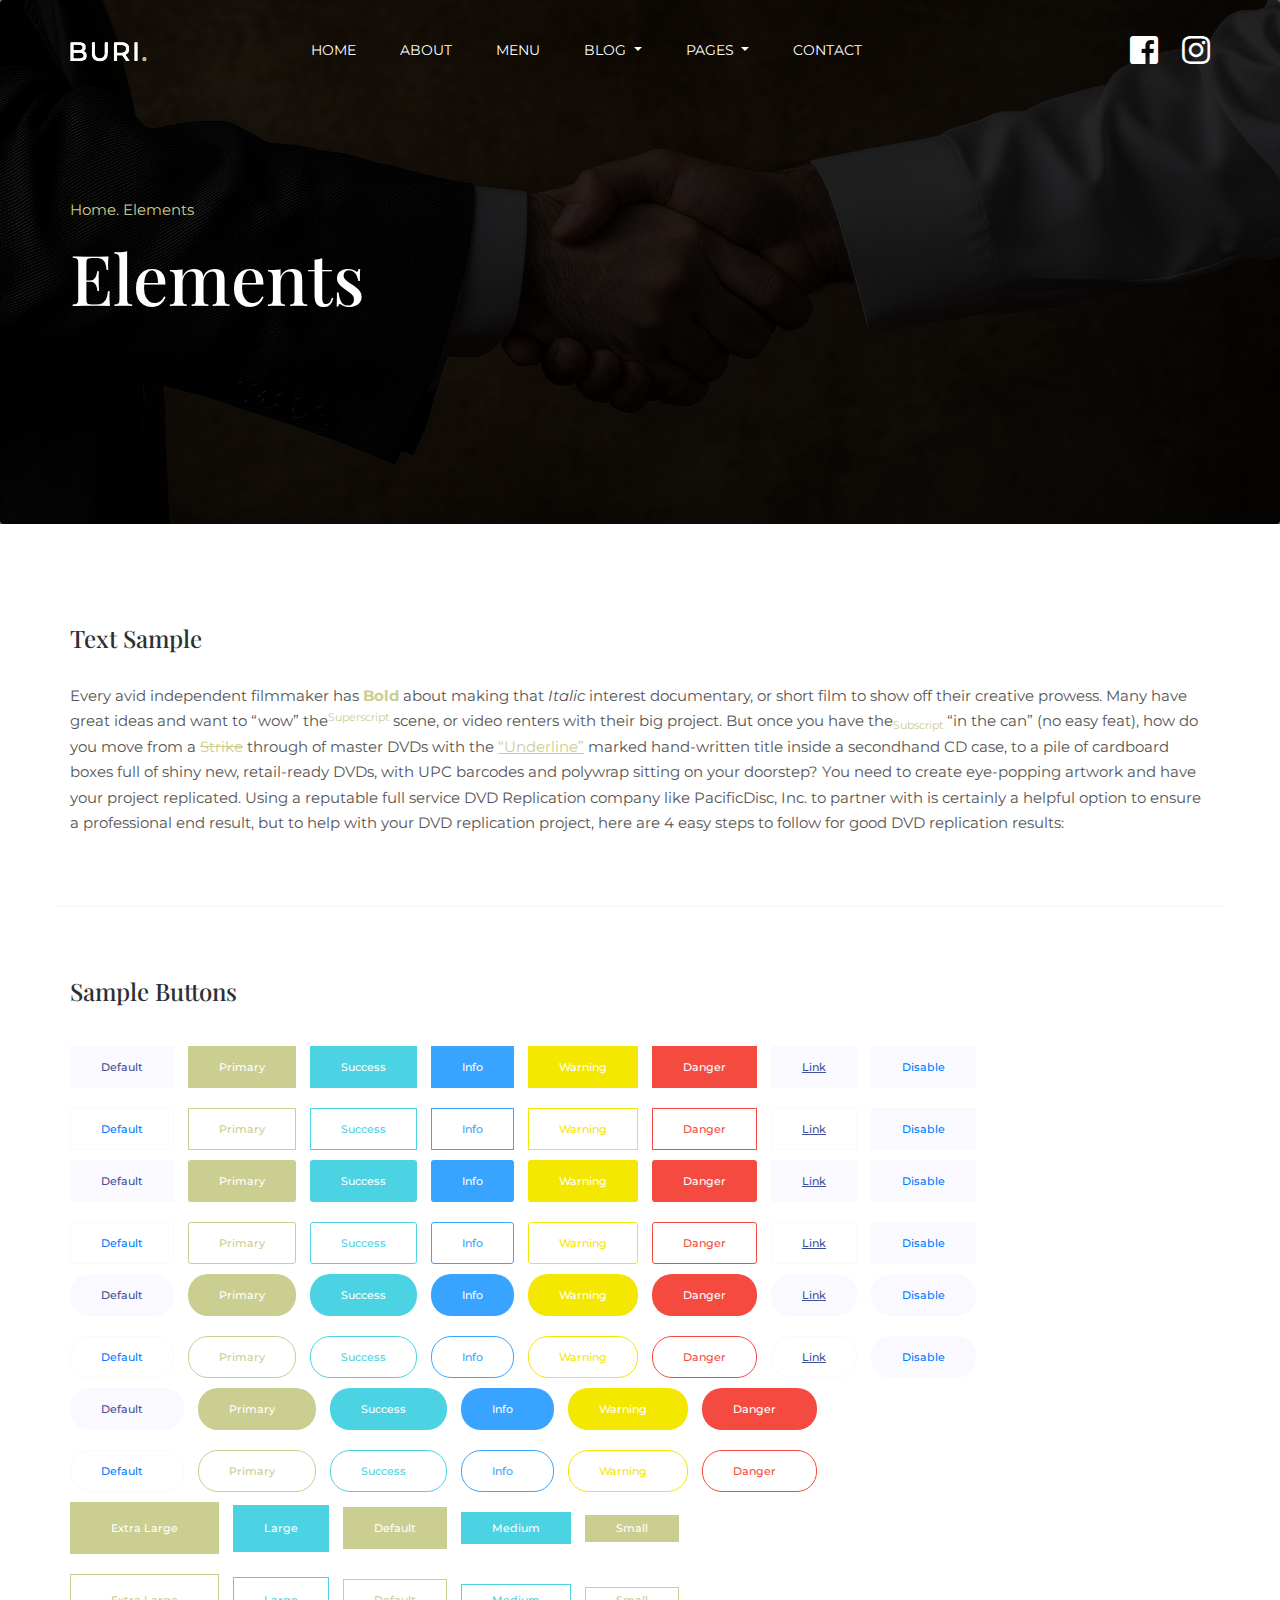
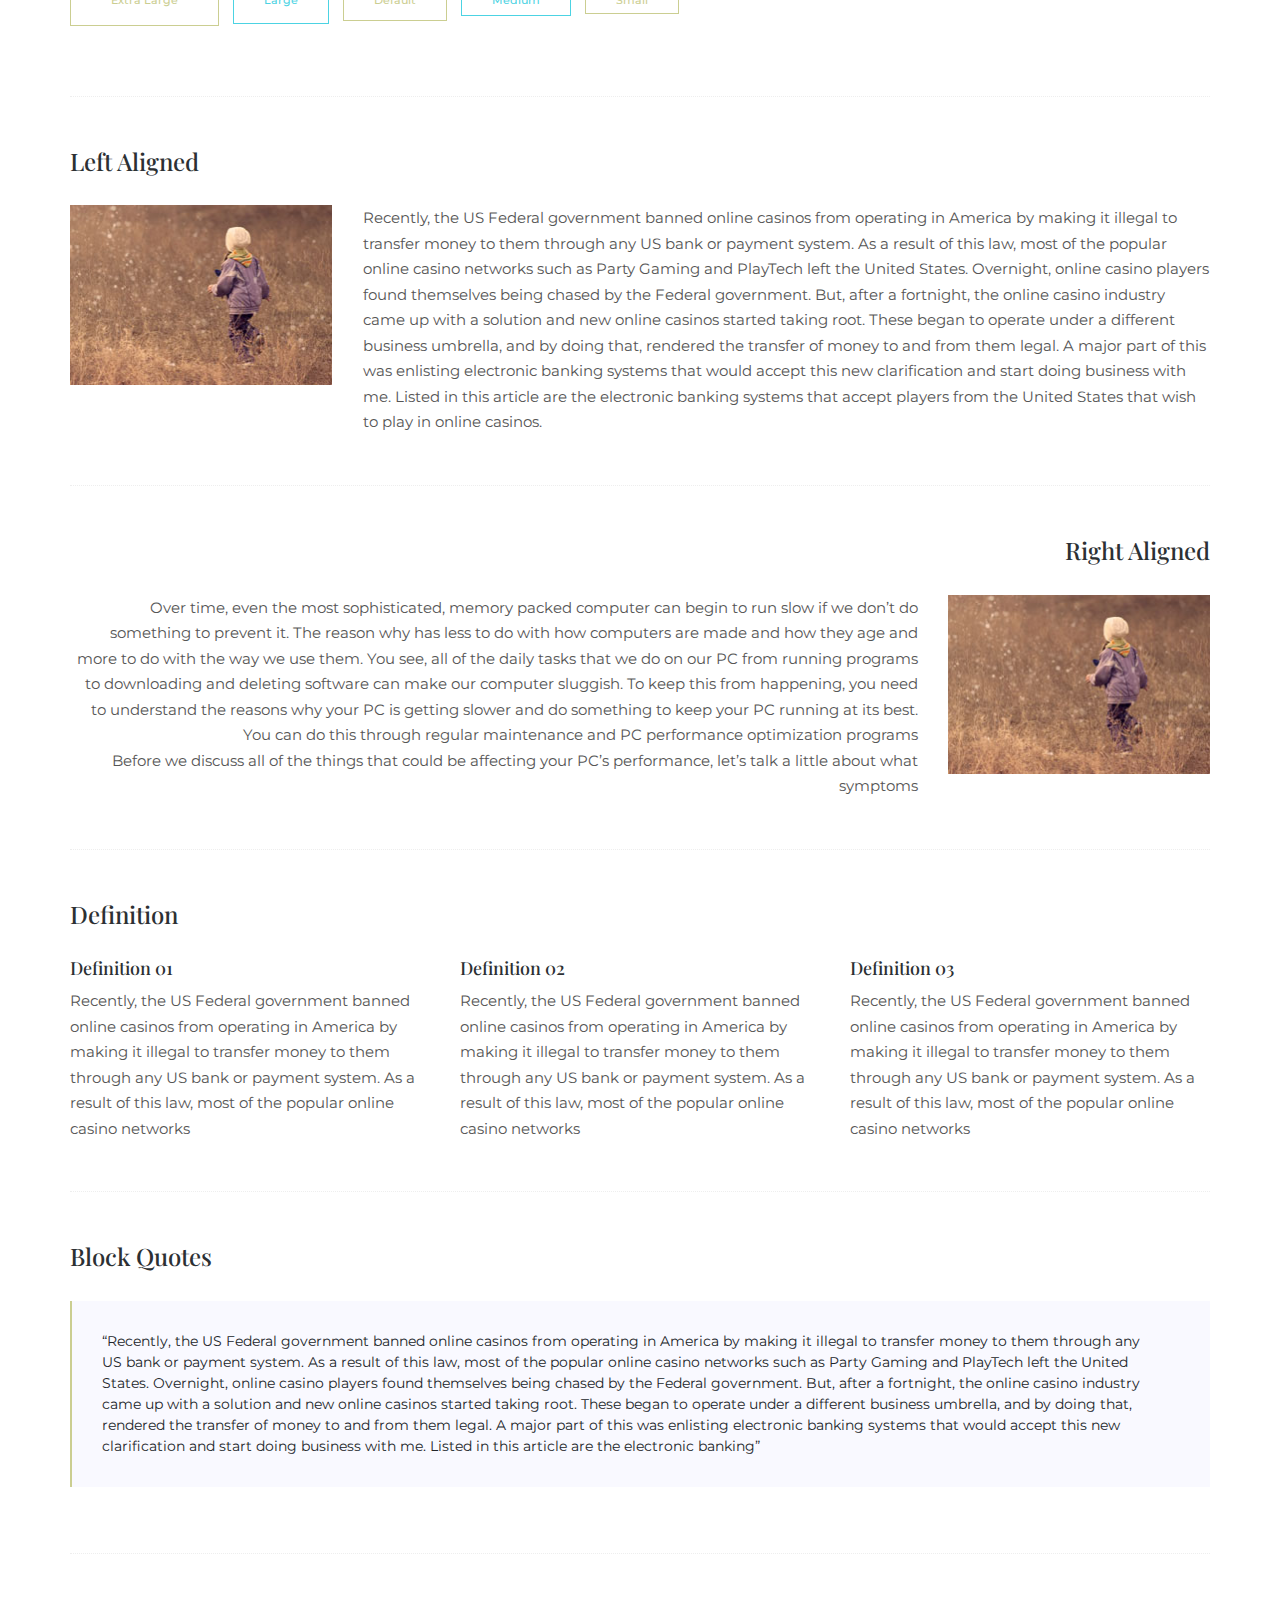
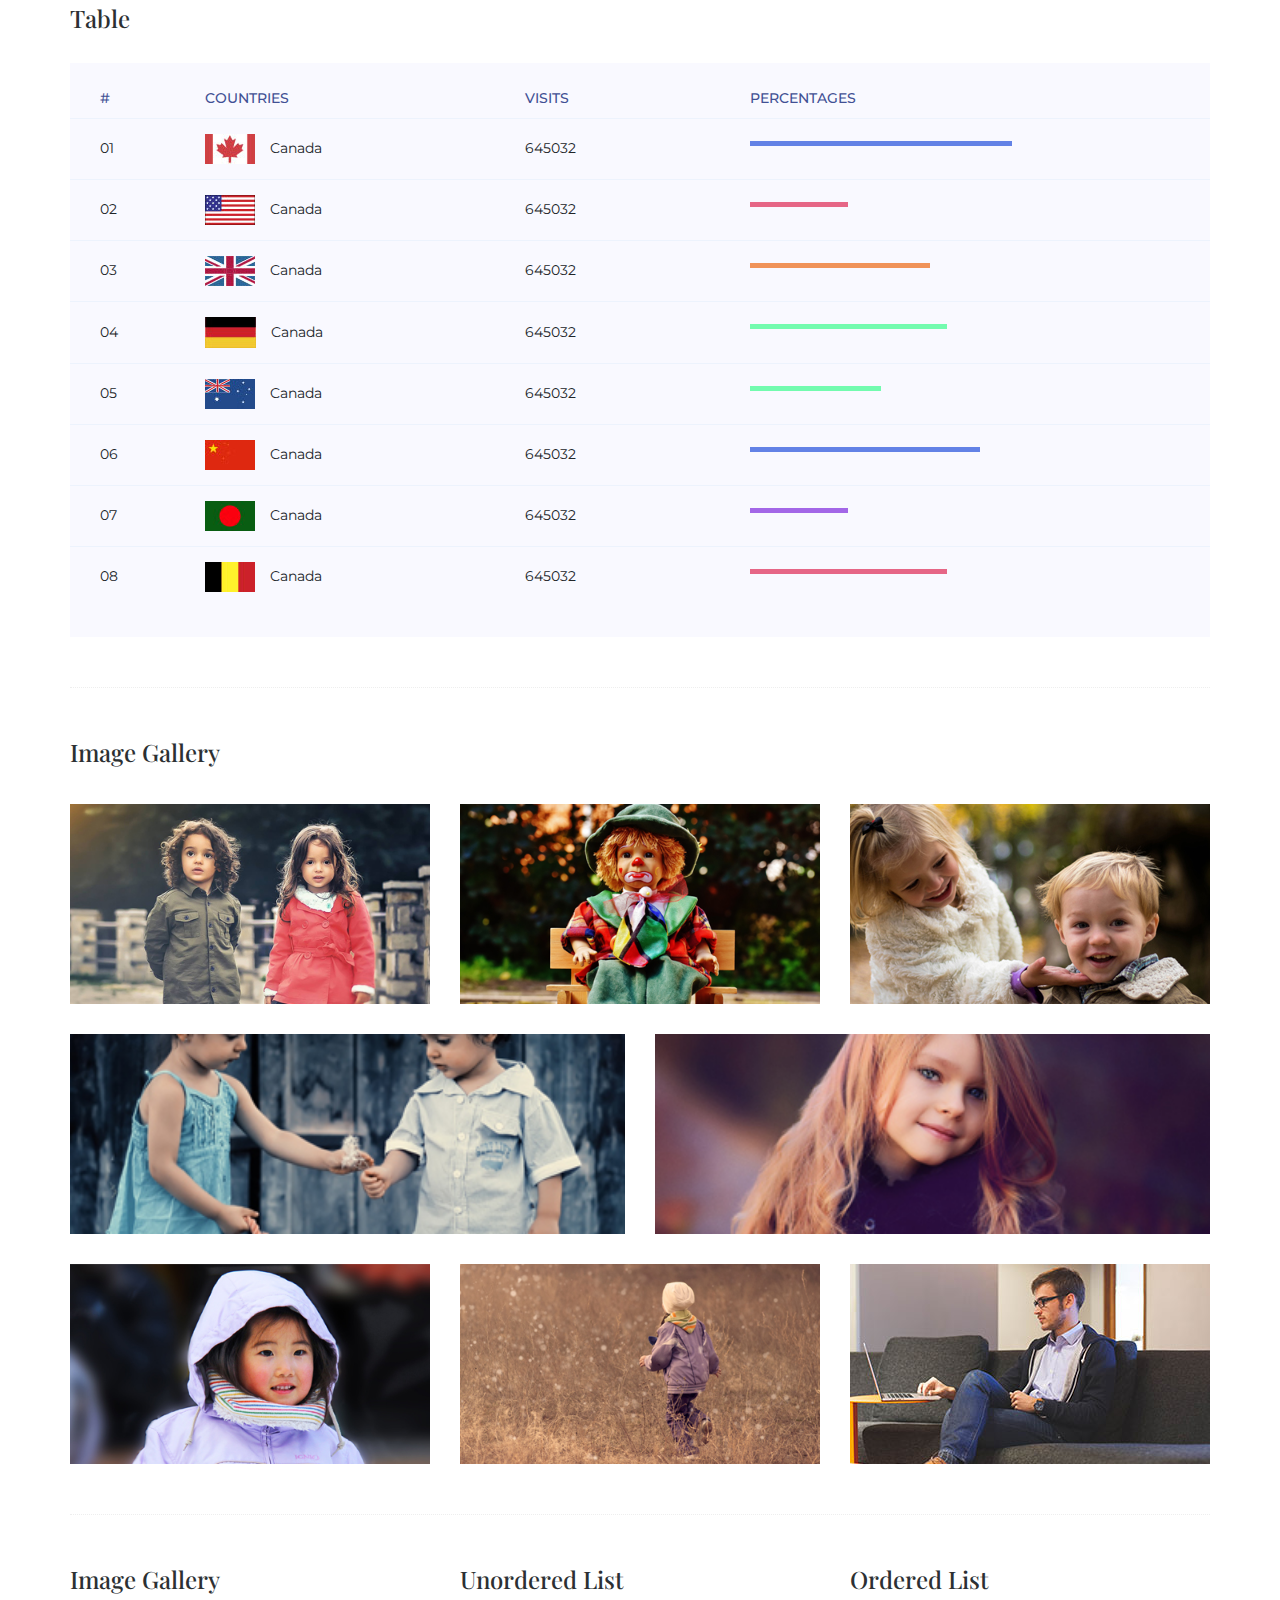
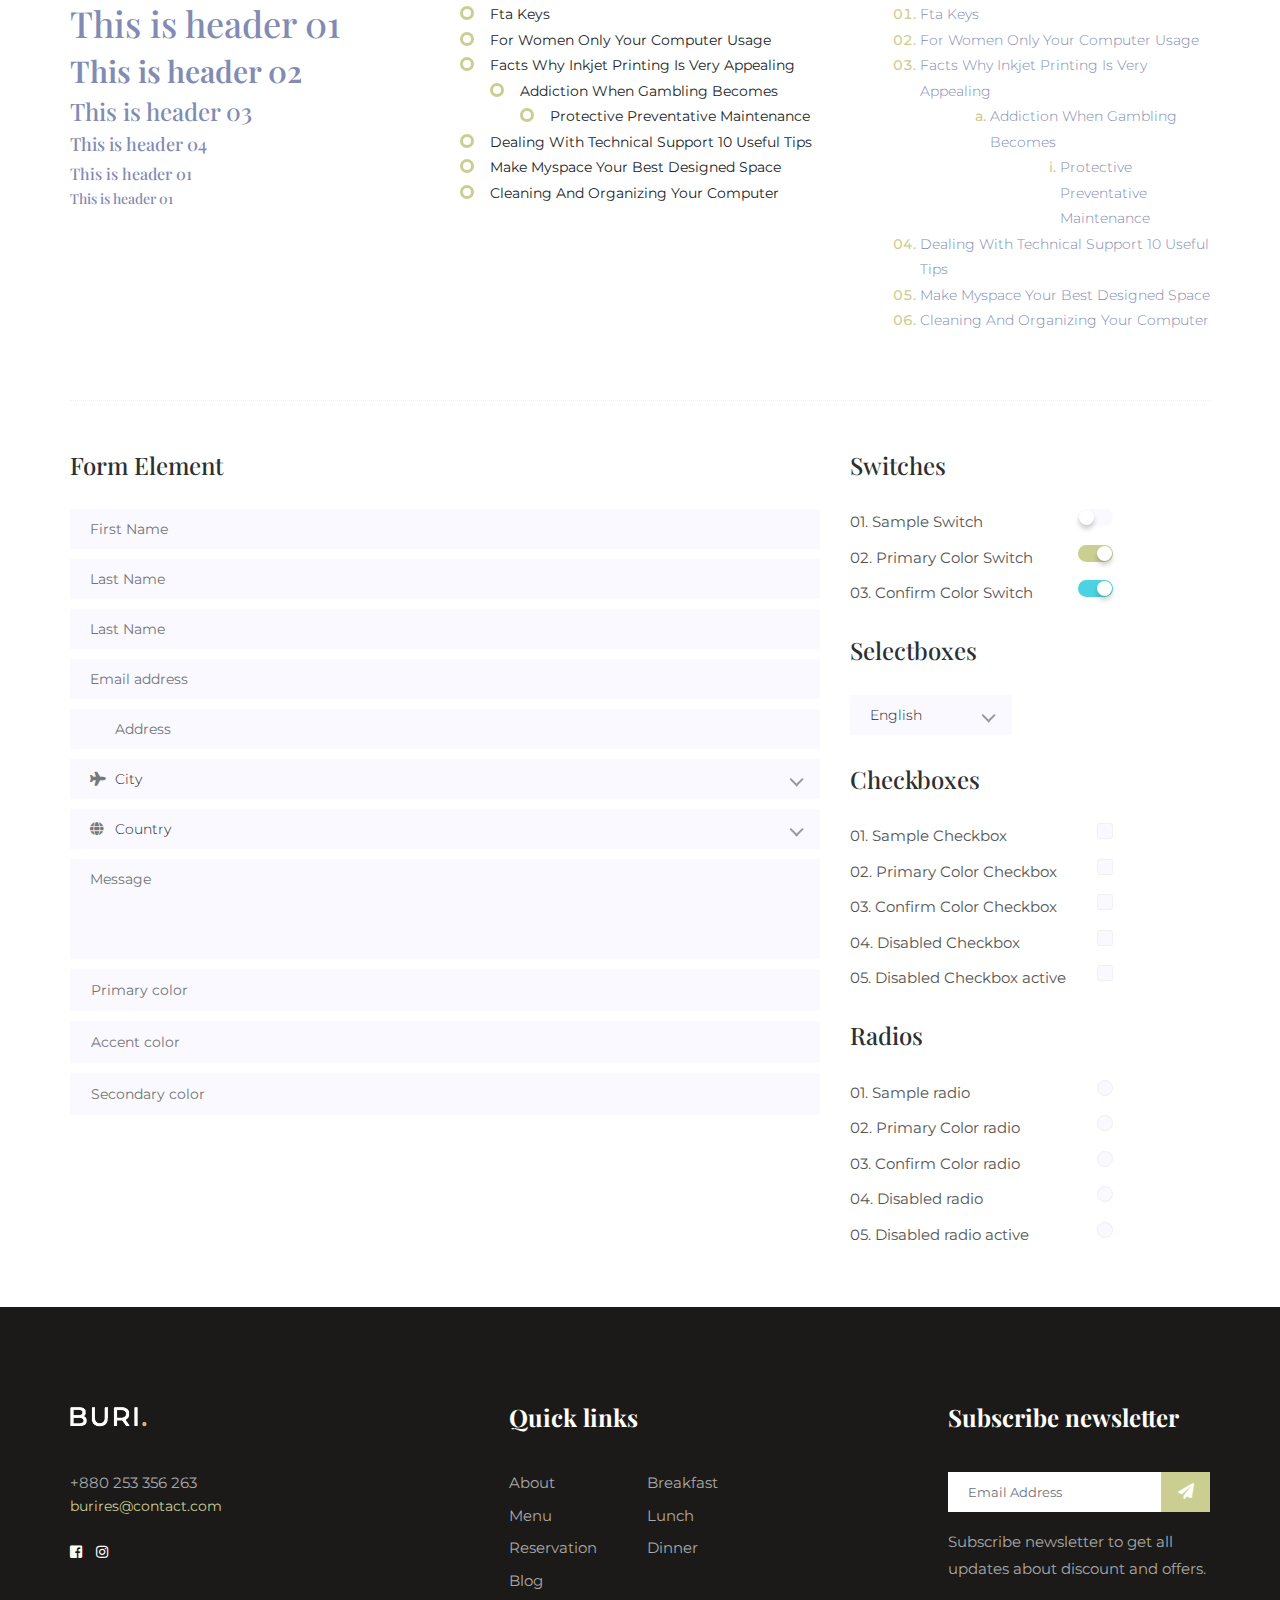
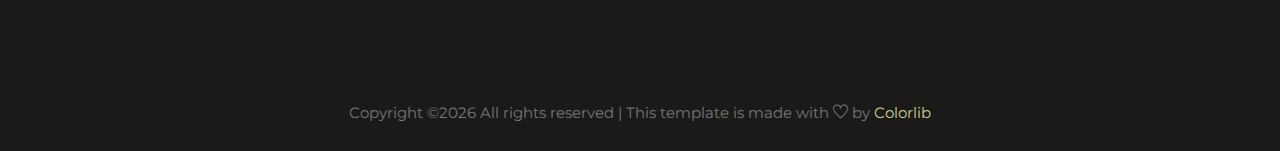
<file: elements.html>
<!DOCTYPE html>
<html lang="en">
  <head>
    <!-- Required meta tags -->
    <meta charset="utf-8" />
    <meta
      name="viewport"
      content="width=device-width, initial-scale=1, shrink-to-fit=no"
    />
    <title>Buri HTML5 Bootstrap Template by Colorlib</title>
    <link rel="icon" href="img/favicon.png" />
    <!-- Bootstrap CSS -->
    <link rel="stylesheet" href="css/bootstrap.min.css" />
    <!-- animate CSS -->
    <link rel="stylesheet" href="css/animate.css" />
    <!-- owl carousel CSS -->
    <link rel="stylesheet" href="css/owl.carousel.min.css" />
    <!-- themify CSS -->
    <link rel="stylesheet" href="css/themify-icons.css" />
    <!-- flaticon CSS -->
    <link rel="stylesheet" href="css/flaticon.css" />
    <!-- font awesome CSS -->
    <link rel="stylesheet" href="css/magnific-popup.css" />
    <!-- swiper CSS -->
    <link rel="stylesheet" href="css/slick.css" />
    <link rel="stylesheet" href="css/gijgo.min.css" />
    <link rel="stylesheet" href="css/nice-select.css" />
    <link rel="stylesheet" href="css/all.css" />
    <!-- style CSS -->
    <link rel="stylesheet" href="css/style.css" />
  </head>

  <body>
	<header class="main_menu home_menu">
		<div class="container">
			<div class="row align-items-center">
			<div class="col-lg-12">
				<nav class="navbar navbar-expand-lg navbar-light">
				<a class="navbar-brand" href="index.html">
					<img src="img/logo.png" alt="logo" />
				</a>
				<button
					class="navbar-toggler"
					type="button"
					data-toggle="collapse"
					data-target="#navbarSupportedContent"
					aria-controls="navbarSupportedContent"
					aria-expanded="false"
					aria-label="Toggle navigation"
				>
					<span class="navbar-toggler-icon"></span>
				</button>
	
				<div
					class="collapse navbar-collapse main-menu-item justify-content-end"
					id="navbarSupportedContent"
				>
					<ul class="navbar-nav">
					<li class="nav-item">
						<a class="nav-link" href="index.html">Home</a>
					</li>
					<li class="nav-item">
						<a class="nav-link" href="about.html">About</a>
					</li>
					<li class="nav-item">
						<a class="nav-link" href="food_menu.html">Menu</a>
					</li>
					<li class="nav-item dropdown">
						<a
						class="nav-link dropdown-toggle"
						href="blog.html"
						id="navbarDropdown"
						role="button"
						data-toggle="dropdown"
						aria-haspopup="true"
						aria-expanded="false"
						>
						Blog
						</a>
						<div class="dropdown-menu" aria-labelledby="navbarDropdown">
						<a class="dropdown-item" href="blog.html">Blog</a>
						<a class="dropdown-item" href="single-blog.html"
							>Single blog</a
						>
						</div>
					</li>
					<li class="nav-item dropdown">
						<a
						class="nav-link dropdown-toggle"
						href="blog.html"
						id="navbarDropdown_1"
						role="button"
						data-toggle="dropdown"
						aria-haspopup="true"
						aria-expanded="false"
						>
						pages
						</a>
						<div class="dropdown-menu" aria-labelledby="navbarDropdown_1">
						<a class="dropdown-item" href="elements.html">Elements</a>
						</div>
					</li>
					<li class="nav-item">
						<a class="nav-link" href="contact.html">Contact</a>
					</li>
					</ul>
				</div>
				<div class="social_icon d-none d-lg-block">
					<a href="#" class="single_social_icon"
					><i class="fab fa-facebook-square"></i
					></a>
					<a href="#" class="single_social_icon"
					><i class="fab fa-instagram"></i
					></a>
				</div>
				</nav>
			</div>
			</div>
		</div>
	</header>
	<!-- Header part end-->

    <!-- breadcrumb start-->
    <section class="breadcrumb breadcrumb_bg">
      <div class="container">
        <div class="row">
          <div class="col-lg-12">
            <div class="breadcrumb_iner">
              <div class="breadcrumb_iner_item">
                <p>home. elements</p>
                <h2>elements</h2>
              </div>
            </div>
          </div>
        </div>
      </div>
    </section>
	<!-- breadcrumb start-->
	
      <!-- Start Sample Area -->
      <section class="sample-text-area">
         <div class="container box_1170">
            <h3 class="text-heading">Text Sample</h3>
            <p class="sample-text">
               Every avid independent filmmaker has <b>Bold</b> about making that <i>Italic</i> interest documentary, or short film to show off their creative prowess. Many have great ideas and want to “wow” the<sup>Superscript</sup> scene, or video renters with their big project. But once you have the<sub>Subscript</sub> “in the can” (no easy feat), how do you move from a <del>Strike</del> through of master DVDs with the <u>“Underline”</u> marked hand-written title inside a secondhand CD case, to a pile of cardboard boxes full of shiny new, retail-ready DVDs, with UPC barcodes and polywrap sitting on your doorstep? You need to create eye-popping artwork and have your project replicated. Using a reputable full service DVD Replication company like PacificDisc, Inc. to partner with is certainly a helpful option to ensure a professional end result, but to help with your DVD replication project, here are 4 easy steps to follow for good DVD replication results:
            </p>
         </div>
      </section>
      <!-- End Sample Area -->
      <!-- Start Button -->
      <section class="button-area">
         <div class="container box_1170 border-top-generic">
            <h3 class="text-heading">Sample Buttons</h3>
            <div class="button-group-area">
               <a href="#" class="genric-btn default">Default</a>
               <a href="#" class="genric-btn primary">Primary</a>
               <a href="#" class="genric-btn success">Success</a>
               <a href="#" class="genric-btn info">Info</a>
               <a href="#" class="genric-btn warning">Warning</a>
               <a href="#" class="genric-btn danger">Danger</a>
               <a href="#" class="genric-btn link">Link</a>
               <a href="#" class="genric-btn disable">Disable</a>
            </div>
            <div class="button-group-area mt-10">
               <a href="#" class="genric-btn default-border">Default</a>
               <a href="#" class="genric-btn primary-border">Primary</a>
               <a href="#" class="genric-btn success-border">Success</a>
               <a href="#" class="genric-btn info-border">Info</a>
               <a href="#" class="genric-btn warning-border">Warning</a>
               <a href="#" class="genric-btn danger-border">Danger</a>
               <a href="#" class="genric-btn link-border">Link</a>
               <a href="#" class="genric-btn disable">Disable</a>
            </div>
            <div class="button-group-area mt-40">
               <a href="#" class="genric-btn default radius">Default</a>
               <a href="#" class="genric-btn primary radius">Primary</a>
               <a href="#" class="genric-btn success radius">Success</a>
               <a href="#" class="genric-btn info radius">Info</a>
               <a href="#" class="genric-btn warning radius">Warning</a>
               <a href="#" class="genric-btn danger radius">Danger</a>
               <a href="#" class="genric-btn link radius">Link</a>
               <a href="#" class="genric-btn disable radius">Disable</a>
            </div>
            <div class="button-group-area mt-10">
               <a href="#" class="genric-btn default-border radius">Default</a>
               <a href="#" class="genric-btn primary-border radius">Primary</a>
               <a href="#" class="genric-btn success-border radius">Success</a>
               <a href="#" class="genric-btn info-border radius">Info</a>
               <a href="#" class="genric-btn warning-border radius">Warning</a>
               <a href="#" class="genric-btn danger-border radius">Danger</a>
               <a href="#" class="genric-btn link-border radius">Link</a>
               <a href="#" class="genric-btn disable radius">Disable</a>
            </div>
            <div class="button-group-area mt-40">
               <a href="#" class="genric-btn default circle">Default</a>
               <a href="#" class="genric-btn primary circle">Primary</a>
               <a href="#" class="genric-btn success circle">Success</a>
               <a href="#" class="genric-btn info circle">Info</a>
               <a href="#" class="genric-btn warning circle">Warning</a>
               <a href="#" class="genric-btn danger circle">Danger</a>
               <a href="#" class="genric-btn link circle">Link</a>
               <a href="#" class="genric-btn disable circle">Disable</a>
            </div>
            <div class="button-group-area mt-10">
               <a href="#" class="genric-btn default-border circle">Default</a>
               <a href="#" class="genric-btn primary-border circle">Primary</a>
               <a href="#" class="genric-btn success-border circle">Success</a>
               <a href="#" class="genric-btn info-border circle">Info</a>
               <a href="#" class="genric-btn warning-border circle">Warning</a>
               <a href="#" class="genric-btn danger-border circle">Danger</a>
               <a href="#" class="genric-btn link-border circle">Link</a>
               <a href="#" class="genric-btn disable circle">Disable</a>
            </div>
            <div class="button-group-area mt-40">
               <a href="#" class="genric-btn default circle arrow">Default<span class="lnr lnr-arrow-right"></span></a>
               <a href="#" class="genric-btn primary circle arrow">Primary<span class="lnr lnr-arrow-right"></span></a>
               <a href="#" class="genric-btn success circle arrow">Success<span class="lnr lnr-arrow-right"></span></a>
               <a href="#" class="genric-btn info circle arrow">Info<span class="lnr lnr-arrow-right"></span></a>
               <a href="#" class="genric-btn warning circle arrow">Warning<span class="lnr lnr-arrow-right"></span></a>
               <a href="#" class="genric-btn danger circle arrow">Danger<span class="lnr lnr-arrow-right"></span></a>
            </div>
            <div class="button-group-area mt-10">
               <a href="#" class="genric-btn default-border circle arrow">Default<span class="lnr lnr-arrow-right"></span></a>
               <a href="#" class="genric-btn primary-border circle arrow">Primary<span class="lnr lnr-arrow-right"></span></a>
               <a href="#" class="genric-btn success-border circle arrow">Success<span class="lnr lnr-arrow-right"></span></a>
               <a href="#" class="genric-btn info-border circle arrow">Info<span class="lnr lnr-arrow-right"></span></a>
               <a href="#" class="genric-btn warning-border circle arrow">Warning<span class="lnr lnr-arrow-right"></span></a>
               <a href="#" class="genric-btn danger-border circle arrow">Danger<span class="lnr lnr-arrow-right"></span></a>
            </div>
            <div class="button-group-area mt-40">
               <a href="#" class="genric-btn primary e-large">Extra Large</a>
               <a href="#" class="genric-btn success large">Large</a>
               <a href="#" class="genric-btn primary">Default</a>
               <a href="#" class="genric-btn success medium">Medium</a>
               <a href="#" class="genric-btn primary small">Small</a>
            </div>
            <div class="button-group-area mt-10">
               <a href="#" class="genric-btn primary-border e-large">Extra Large</a>
               <a href="#" class="genric-btn success-border large">Large</a>
               <a href="#" class="genric-btn primary-border">Default</a>
               <a href="#" class="genric-btn success-border medium">Medium</a>
               <a href="#" class="genric-btn primary-border small">Small</a>
            </div>
         </div>
      </section>
      <!-- End Button -->
      <!-- Start Align Area -->
      <div class="whole-wrap">
         <div class="container box_1170">
            <div class="section-top-border">
               <h3 class="mb-30">Left Aligned</h3>
               <div class="row">
                  <div class="col-md-3">
                     <img src="img/elements/d.jpg" alt="" class="img-fluid">
                  </div>
                  <div class="col-md-9 mt-sm-20">
                     <p>Recently, the US Federal government banned online casinos from operating in America by making it illegal to transfer money to them through any US bank or payment system. As a result of this law, most of the popular online casino networks such as Party Gaming and PlayTech left the United States. Overnight, online casino players found themselves being chased by the Federal government. But, after a fortnight, the online casino industry came up with a solution and new online casinos started taking root. These began to operate under a different business umbrella, and by doing that, rendered the transfer of money to and from them legal. A major part of this was enlisting electronic banking systems that would accept this new clarification and start doing business with me. Listed in this article are the electronic banking systems that accept players from the United States that wish to play in online casinos.</p>
                  </div>
               </div>
            </div>
            <div class="section-top-border text-right">
               <h3 class="mb-30">Right Aligned</h3>
               <div class="row">
                  <div class="col-md-9">
                     <p class="text-right">Over time, even the most sophisticated, memory packed computer can begin to run slow if we don’t do something to prevent it. The reason why has less to do with how computers are made and how they age and more to do with the way we use them. You see, all of the daily tasks that we do on our PC from running programs to downloading and deleting software can make our computer sluggish. To keep this from happening, you need to understand the reasons why your PC is getting slower and do something to keep your PC running at its best. You can do this through regular maintenance and PC performance optimization programs</p>
                     <p class="text-right">Before we discuss all of the things that could be affecting your PC’s performance, let’s talk a little about what symptoms</p>
                  </div>
                  <div class="col-md-3">
                     <img src="img/elements/d.jpg" alt="" class="img-fluid">
                  </div>
               </div>
            </div>
            <div class="section-top-border">
               <h3 class="mb-30">Definition</h3>
               <div class="row">
                  <div class="col-md-4">
                     <div class="single-defination">
                        <h4 class="mb-20">Definition 01</h4>
                        <p>Recently, the US Federal government banned online casinos from operating in America by making it illegal to transfer money to them through any US bank or payment system. As a result of this law, most of the popular online casino networks</p>
                     </div>
                  </div>
                  <div class="col-md-4">
                     <div class="single-defination">
                        <h4 class="mb-20">Definition 02</h4>
                        <p>Recently, the US Federal government banned online casinos from operating in America by making it illegal to transfer money to them through any US bank or payment system. As a result of this law, most of the popular online casino networks</p>
                     </div>
                  </div>
                  <div class="col-md-4">
                     <div class="single-defination">
                        <h4 class="mb-20">Definition 03</h4>
                        <p>Recently, the US Federal government banned online casinos from operating in America by making it illegal to transfer money to them through any US bank or payment system. As a result of this law, most of the popular online casino networks</p>
                     </div>
                  </div>
               </div>
            </div>
            <div class="section-top-border">
               <h3 class="mb-30">Block Quotes</h3>
               <div class="row">
                  <div class="col-lg-12">
                     <blockquote class="generic-blockquote">
                        “Recently, the US Federal government banned online casinos from operating in America by making it illegal to transfer money to them through any US bank or payment system. As a result of this law, most of the popular online casino networks such as Party Gaming and PlayTech left the United States. Overnight, online casino players found themselves being chased by the Federal government. But, after a fortnight, the online casino industry came up with a solution and new online casinos started taking root. These began to operate under a different business umbrella, and by doing that, rendered the transfer of money to and from them legal. A major part of this was enlisting electronic banking systems that would accept this new clarification and start doing business with me. Listed in this article are the electronic banking”
                     </blockquote>
                  </div>
               </div>
            </div>
            <div class="section-top-border">
               <h3 class="mb-30">Table</h3>
               <div class="progress-table-wrap">
                  <div class="progress-table">
                     <div class="table-head">
                        <div class="serial">#</div>
                        <div class="country">Countries</div>
                        <div class="visit">Visits</div>
                        <div class="percentage">Percentages</div>
                     </div>
                     <div class="table-row">
                        <div class="serial">01</div>
                        <div class="country"> <img src="img/elements/f1.jpg" alt="flag">Canada</div>
                        <div class="visit">645032</div>
                        <div class="percentage">
                           <div class="progress">
                              <div class="progress-bar color-1" role="progressbar" style="width: 80%" aria-valuenow="80" aria-valuemin="0" aria-valuemax="100"></div>
                           </div>
                        </div>
                     </div>
                     <div class="table-row">
                        <div class="serial">02</div>
                        <div class="country"> <img src="img/elements/f2.jpg" alt="flag">Canada</div>
                        <div class="visit">645032</div>
                        <div class="percentage">
                           <div class="progress">
                              <div class="progress-bar color-2" role="progressbar" style="width: 30%" aria-valuenow="30" aria-valuemin="0" aria-valuemax="100"></div>
                           </div>
                        </div>
                     </div>
                     <div class="table-row">
                        <div class="serial">03</div>
                        <div class="country"> <img src="img/elements/f3.jpg" alt="flag">Canada</div>
                        <div class="visit">645032</div>
                        <div class="percentage">
                           <div class="progress">
                              <div class="progress-bar color-3" role="progressbar" style="width: 55%" aria-valuenow="55" aria-valuemin="0" aria-valuemax="100"></div>
                           </div>
                        </div>
                     </div>
                     <div class="table-row">
                        <div class="serial">04</div>
                        <div class="country"> <img src="img/elements/f4.jpg" alt="flag">Canada</div>
                        <div class="visit">645032</div>
                        <div class="percentage">
                           <div class="progress">
                              <div class="progress-bar color-4" role="progressbar" style="width: 60%" aria-valuenow="60" aria-valuemin="0" aria-valuemax="100"></div>
                           </div>
                        </div>
                     </div>
                     <div class="table-row">
                        <div class="serial">05</div>
                        <div class="country"> <img src="img/elements/f5.jpg" alt="flag">Canada</div>
                        <div class="visit">645032</div>
                        <div class="percentage">
                           <div class="progress">
                              <div class="progress-bar color-5" role="progressbar" style="width: 40%" aria-valuenow="40" aria-valuemin="0" aria-valuemax="100"></div>
                           </div>
                        </div>
                     </div>
                     <div class="table-row">
                        <div class="serial">06</div>
                        <div class="country"> <img src="img/elements/f6.jpg" alt="flag">Canada</div>
                        <div class="visit">645032</div>
                        <div class="percentage">
                           <div class="progress">
                              <div class="progress-bar color-6" role="progressbar" style="width: 70%" aria-valuenow="70" aria-valuemin="0" aria-valuemax="100"></div>
                           </div>
                        </div>
                     </div>
                     <div class="table-row">
                        <div class="serial">07</div>
                        <div class="country"> <img src="img/elements/f7.jpg" alt="flag">Canada</div>
                        <div class="visit">645032</div>
                        <div class="percentage">
                           <div class="progress">
                              <div class="progress-bar color-7" role="progressbar" style="width: 30%" aria-valuenow="30" aria-valuemin="0" aria-valuemax="100"></div>
                           </div>
                        </div>
                     </div>
                     <div class="table-row">
                        <div class="serial">08</div>
                        <div class="country"> <img src="img/elements/f8.jpg" alt="flag">Canada</div>
                        <div class="visit">645032</div>
                        <div class="percentage">
                           <div class="progress">
                              <div class="progress-bar color-8" role="progressbar" style="width: 60%" aria-valuenow="60" aria-valuemin="0" aria-valuemax="100"></div>
                           </div>
                        </div>
                     </div>
                  </div>
               </div>
            </div>
            <div class="section-top-border">
               <h3>Image Gallery</h3>
               <div class="row gallery-item">
                  <div class="col-md-4">
                     <a href="img/elements/g1.jpg" class="img-pop-up">
                        <div class="single-gallery-image" style="background: url(img/elements/g1.jpg);"></div>
                     </a>
                  </div>
                  <div class="col-md-4">
                     <a href="img/elements/g2.jpg" class="img-pop-up">
                        <div class="single-gallery-image" style="background: url(img/elements/g2.jpg);"></div>
                     </a>
                  </div>
                  <div class="col-md-4">
                     <a href="img/elements/g3.jpg" class="img-pop-up">
                        <div class="single-gallery-image" style="background: url(img/elements/g3.jpg);"></div>
                     </a>
                  </div>
                  <div class="col-md-6">
                     <a href="img/elements/g4.jpg" class="img-pop-up">
                        <div class="single-gallery-image" style="background: url(img/elements/g4.jpg);"></div>
                     </a>
                  </div>
                  <div class="col-md-6">
                     <a href="img/elements/g5.jpg" class="img-pop-up">
                        <div class="single-gallery-image" style="background: url(img/elements/g5.jpg);"></div>
                     </a>
                  </div>
                  <div class="col-md-4">
                     <a href="img/elements/g6.jpg" class="img-pop-up">
                        <div class="single-gallery-image" style="background: url(img/elements/g6.jpg);"></div>
                     </a>
                  </div>
                  <div class="col-md-4">
                     <a href="img/elements/g7.jpg" class="img-pop-up">
                        <div class="single-gallery-image" style="background: url(img/elements/g7.jpg);"></div>
                     </a>
                  </div>
                  <div class="col-md-4">
                     <a href="img/elements/g8.jpg" class="img-pop-up">
                        <div class="single-gallery-image" style="background: url(img/elements/g8.jpg);"></div>
                     </a>
                  </div>
               </div>
            </div>
            <div class="section-top-border">
               <div class="row">
                  <div class="col-md-4">
                     <h3 class="mb-20">Image Gallery</h3>
                     <div class="typography">
                        <h1>This is header 01</h1>
                        <h2>This is header 02</h2>
                        <h3>This is header 03</h3>
                        <h4>This is header 04</h4>
                        <h5>This is header 01</h5>
                        <h6>This is header 01</h6>
                     </div>
                  </div>
                  <div class="col-md-4 mt-sm-30">
                     <h3 class="mb-20">Unordered List</h3>
                     <div class="">
                        <ul class="unordered-list">
                           <li>Fta Keys</li>
                           <li>For Women Only Your Computer Usage</li>
                           <li>
                              Facts Why Inkjet Printing Is Very Appealing
                              <ul>
                                 <li>
                                    Addiction When Gambling Becomes
                                    <ul>
                                       <li>Protective Preventative Maintenance</li>
                                    </ul>
                                 </li>
                              </ul>
                           </li>
                           <li>Dealing With Technical Support 10 Useful Tips</li>
                           <li>Make Myspace Your Best Designed Space</li>
                           <li>Cleaning And Organizing Your Computer</li>
                        </ul>
                     </div>
                  </div>
                  <div class="col-md-4 mt-sm-30">
                     <h3 class="mb-20">Ordered List</h3>
                     <div class="">
                        <ol class="ordered-list">
                           <li><span>Fta Keys</span></li>
                           <li><span>For Women Only Your Computer Usage</span></li>
                           <li>
                              <span>Facts Why Inkjet Printing Is Very Appealing</span>
                              <ol class="ordered-list-alpha">
                                 <li>
                                    <span>Addiction When Gambling Becomes</span>
                                    <ol class="ordered-list-roman">
                                       <li><span>Protective Preventative Maintenance</span></li>
                                    </ol>
                                 </li>
                              </ol>
                           </li>
                           <li><span>Dealing With Technical Support 10 Useful Tips</span></li>
                           <li><span>Make Myspace Your Best Designed Space</span></li>
                           <li><span>Cleaning And Organizing Your Computer</span></li>
                        </ol>
                     </div>
                  </div>
               </div>
            </div>
            <div class="section-top-border">
               <div class="row">
                  <div class="col-lg-8 col-md-8">
                     <h3 class="mb-30">Form Element</h3>
                     <form action="#">
                        <div class="mt-10">
                           <input type="text" name="first_name" placeholder="First Name" onfocus="this.placeholder = ''" onblur="this.placeholder = 'First Name'" required class="single-input">
                        </div>
                        <div class="mt-10">
                           <input type="text" name="last_name" placeholder="Last Name" onfocus="this.placeholder = ''" onblur="this.placeholder = 'Last Name'" required class="single-input">
                        </div>
                        <div class="mt-10">
                           <input type="text" name="last_name" placeholder="Last Name" onfocus="this.placeholder = ''" onblur="this.placeholder = 'Last Name'" required class="single-input">
                        </div>
                        <div class="mt-10">
                           <input type="email" name="EMAIL" placeholder="Email address" onfocus="this.placeholder = ''" onblur="this.placeholder = 'Email address'" required class="single-input">
                        </div>
                        <div class="input-group-icon mt-10">
                           <div class="icon"><i class="fa fa-thumb-tack" aria-hidden="true"></i></div>
                           <input type="text" name="address" placeholder="Address" onfocus="this.placeholder = ''" onblur="this.placeholder = 'Address'" required class="single-input">
                        </div>
                        <div class="input-group-icon mt-10">
                           <div class="icon"><i class="fa fa-plane" aria-hidden="true"></i></div>
                           <div class="form-select" id="default-select" ">
                              <select>
                                 <option value=" 1 ">City</option>
                                 <option value="1 ">Dhaka</option>
                                 <option value="1 ">Dilli</option>
                                 <option value="1 ">Newyork</option>
                                 <option value="1 ">Islamabad</option>
                              </select>
                           </div>
                        </div>
                        <div class="input-group-icon mt-10 ">
                           <div class="icon "><i class="fa fa-globe " aria-hidden="true "></i></div>
                           <div class="form-select " id="default-select "">
                              <select>
                                 <option value=" 1">Country</option>
                                 <option value="1">Bangladesh</option>
                                 <option value="1">India</option>
                                 <option value="1">England</option>
                                 <option value="1">Srilanka</option>
                              </select>
                           </div>
                        </div>
                        <div class="mt-10">
                           <textarea class="single-textarea" placeholder="Message" onfocus="this.placeholder = ''" onblur="this.placeholder = 'Message'" required></textarea>
                        </div>
                        <!-- For Gradient Border Use -->
                        <!-- <div class="mt-10">
                           <div class="primary-input">
                           	<input id="primary-input" type="text" name="first_name" placeholder="Primary color" onfocus="this.placeholder = ''" onblur="this.placeholder = 'Primary color'">
                           	<label for="primary-input"></label>
                           </div>
                           </div> -->
                        <div class="mt-10">
                           <input type="text" name="first_name" placeholder="Primary color" onfocus="this.placeholder = ''" onblur="this.placeholder = 'Primary color'" required class="single-input-primary">
                        </div>
                        <div class="mt-10">
                           <input type="text" name="first_name" placeholder="Accent color" onfocus="this.placeholder = ''" onblur="this.placeholder = 'Accent color'" required class="single-input-accent">
                        </div>
                        <div class="mt-10">
                           <input type="text" name="first_name" placeholder="Secondary color" onfocus="this.placeholder = ''" onblur="this.placeholder = 'Secondary color'" required class="single-input-secondary">
                        </div>
                     </form>
                  </div>
                  <div class="col-lg-3 col-md-4 mt-sm-30">
                     <div class="single-element-widget">
                        <h3 class="mb-30">Switches</h3>
                        <div class="switch-wrap d-flex justify-content-between">
                           <p>01. Sample Switch</p>
                           <div class="primary-switch">
                              <input type="checkbox" id="default-switch">
                              <label for="default-switch"></label>
                           </div>
                        </div>
                        <div class="switch-wrap d-flex justify-content-between">
                           <p>02. Primary Color Switch</p>
                           <div class="primary-switch">
                              <input type="checkbox" id="primary-switch" checked>
                              <label for="primary-switch"></label>
                           </div>
                        </div>
                        <div class="switch-wrap d-flex justify-content-between">
                           <p>03. Confirm Color Switch</p>
                           <div class="confirm-switch">
                              <input type="checkbox" id="confirm-switch" checked>
                              <label for="confirm-switch"></label>
                           </div>
                        </div>
                     </div>
                     <div class="single-element-widget mt-30">
                        <h3 class="mb-30">Selectboxes</h3>
                        <div class="default-select" id="default-select" ">
                           <select>
                              <option value=" 1 ">English</option>
                              <option value="1 ">Spanish</option>
                              <option value="1 ">Arabic</option>
                              <option value="1 ">Portuguise</option>
                              <option value="1 ">Bengali</option>
                           </select>
                        </div>
                     </div>
                     <div class="single-element-widget mt-30 ">
                        <h3 class="mb-30 ">Checkboxes</h3>
                        <div class="switch-wrap d-flex justify-content-between ">
                           <p>01. Sample Checkbox</p>
                           <div class="primary-checkbox ">
                              <input type="checkbox " id="default-checkbox ">
                              <label for="default-checkbox "></label>
                           </div>
                        </div>
                        <div class="switch-wrap d-flex justify-content-between ">
                           <p>02. Primary Color Checkbox</p>
                           <div class="primary-checkbox ">
                              <input type="checkbox " id="primary-checkbox " checked>
                              <label for="primary-checkbox "></label>
                           </div>
                        </div>
                        <div class="switch-wrap d-flex justify-content-between ">
                           <p>03. Confirm Color Checkbox</p>
                           <div class="confirm-checkbox ">
                              <input type="checkbox " id="confirm-checkbox ">
                              <label for="confirm-checkbox "></label>
                           </div>
                        </div>
                        <div class="switch-wrap d-flex justify-content-between ">
                           <p>04. Disabled Checkbox</p>
                           <div class="disabled-checkbox ">
                              <input type="checkbox " id="disabled-checkbox " disabled>
                              <label for="disabled-checkbox "></label>
                           </div>
                        </div>
                        <div class="switch-wrap d-flex justify-content-between ">
                           <p>05. Disabled Checkbox active</p>
                           <div class="disabled-checkbox ">
                              <input type="checkbox " id="disabled-checkbox-active " checked disabled>
                              <label for="disabled-checkbox-active "></label>
                           </div>
                        </div>
                     </div>
                     <div class="single-element-widget mt-30 ">
                        <h3 class="mb-30 ">Radios</h3>
                        <div class="switch-wrap d-flex justify-content-between ">
                           <p>01. Sample radio</p>
                           <div class="primary-radio ">
                              <input type="checkbox " id="default-radio ">
                              <label for="default-radio "></label>
                           </div>
                        </div>
                        <div class="switch-wrap d-flex justify-content-between ">
                           <p>02. Primary Color radio</p>
                           <div class="primary-radio ">
                              <input type="checkbox " id="primary-radio " checked>
                              <label for="primary-radio "></label>
                           </div>
                        </div>
                        <div class="switch-wrap d-flex justify-content-between ">
                           <p>03. Confirm Color radio</p>
                           <div class="confirm-radio ">
                              <input type="checkbox " id="confirm-radio " checked>
                              <label for="confirm-radio "></label>
                           </div>
                        </div>
                        <div class="switch-wrap d-flex justify-content-between ">
                           <p>04. Disabled radio</p>
                           <div class="disabled-radio ">
                              <input type="checkbox " id="disabled-radio " disabled>
                              <label for="disabled-radio "></label>
                           </div>
                        </div>
                        <div class="switch-wrap d-flex justify-content-between ">
                           <p>05. Disabled radio active</p>
                           <div class="disabled-radio ">
                              <input type="checkbox " id="disabled-radio-active " checked disabled>
                              <label for="disabled-radio-active "></label>
                           </div>
                        </div>
                     </div>
                  </div>
               </div>
            </div>
         </div>
      </div>
      <!-- End Align Area -->
      <!-- footer part start-->
      <footer class="footer-area ">
         <div class="container ">
            <div class="row justify-content-between ">
               <div class="col-xl-3 col-sm-6 col-md-3 col-lg-3 ">
                  <div class="single-footer-widget footer_1 ">
                     <img src="img/logo.png " alt="# " />
                     <p>+880 253 356 263</p>
                     <span>burires@contact.com</span>
                     <div class="social_icon ">
                        <a href="# " class="single_social_icon "
                           ><i class="fab fa-facebook-square "></i
                           ></a>
                        <a href="# " class="single_social_icon "
                           ><i class="fab fa-instagram "></i
                           ></a>
                     </div>
                  </div>
               </div>
               <div class="col-xl-3 col-sm-6 col-md-2 col-lg-3 ">
                  <div class="single-footer-widget footer_2 ">
                     <h4>Quick links</h4>
                     <div class="contact_info ">
                        <ul>
                           <li><a href="# ">About</a></li>
                           <li><a href="# "> Menu</a></li>
                           <li><a href="# ">Reservation</a></li>
                           <li><a href="# ">Blog</a></li>
                           <li><a href="# "> Breakfast</a></li>
                           <li><a href="# ">Lunch</a></li>
                           <li><a href="# ">Dinner</a></li>
                        </ul>
                     </div>
                  </div>
               </div>
               <div class="col-xl-3 col-sm-6 col-md-4 col-lg-3 ">
                  <div class="single-footer-widget footer_3 ">
                     <h4>Subscribe newsletter</h4>
                     <form action="# ">
                        <div class="form-group ">
                           <div class="input-group mb-3 ">
                              <input
                                 type="text "
                                 class="form-control "
                                 placeholder="Email Address "
                                 onfocus="this.placeholder='' "
                                 onblur="this.placeholder='Email Address' "
                                 />
                              <div class="input-group-append ">
                                 <button class="btn " type="button ">
                                 <i class="fas fa-paper-plane "></i>
                                 </button>
                              </div>
                           </div>
                        </div>
                     </form>
                     <p>
                        Subscribe newsletter to get all updates about discount and
                        offers.
                     </p>
                  </div>
               </div>
            </div>
            <div class="copyright_part_text ">
               <div class="row ">
                  <div class="col-lg-12 text-center ">
                     <p class="footer-text m-0 ">
                        <!-- Link back to Colorlib can't be removed. Template is licensed under CC BY 3.0. -->
Copyright &copy;<script>document.write(new Date().getFullYear());</script> All rights reserved | This template is made with <i class="ti-heart" aria-hidden="true"></i> by <a href="https://colorlib.com" target="_blank">Colorlib</a>
<!-- Link back to Colorlib can't be removed. Template is licensed under CC BY 3.0. -->
                     </p>
                  </div>
               </div>
            </div>
         </div>
      </footer>
      <!-- footer part end-->
      <!-- jquery -->
      <script src="js/jquery-1.12.1.min.js "></script>
      <!-- popper js -->
      <script src="js/popper.min.js "></script>
      <!-- bootstrap js -->
      <script src="js/bootstrap.min.js "></script>
      <!-- easing js -->
      <script src="js/jquery.magnific-popup.js "></script>
      <!-- swiper js -->
      <script src="js/swiper.min.js "></script>
      <!-- swiper js -->
      <script src="js/masonry.pkgd.js "></script>
      <!-- particles js -->
      <script src="js/owl.carousel.min.js "></script>
      <!-- swiper js -->
      <script src="js/slick.min.js "></script>
      <script src="js/gijgo.min.js "></script>
      <script src="js/jquery.nice-select.min.js "></script>
      <!-- custom js -->
      <script src="js/custom.js "></script>
   </body>
</html>
</file>
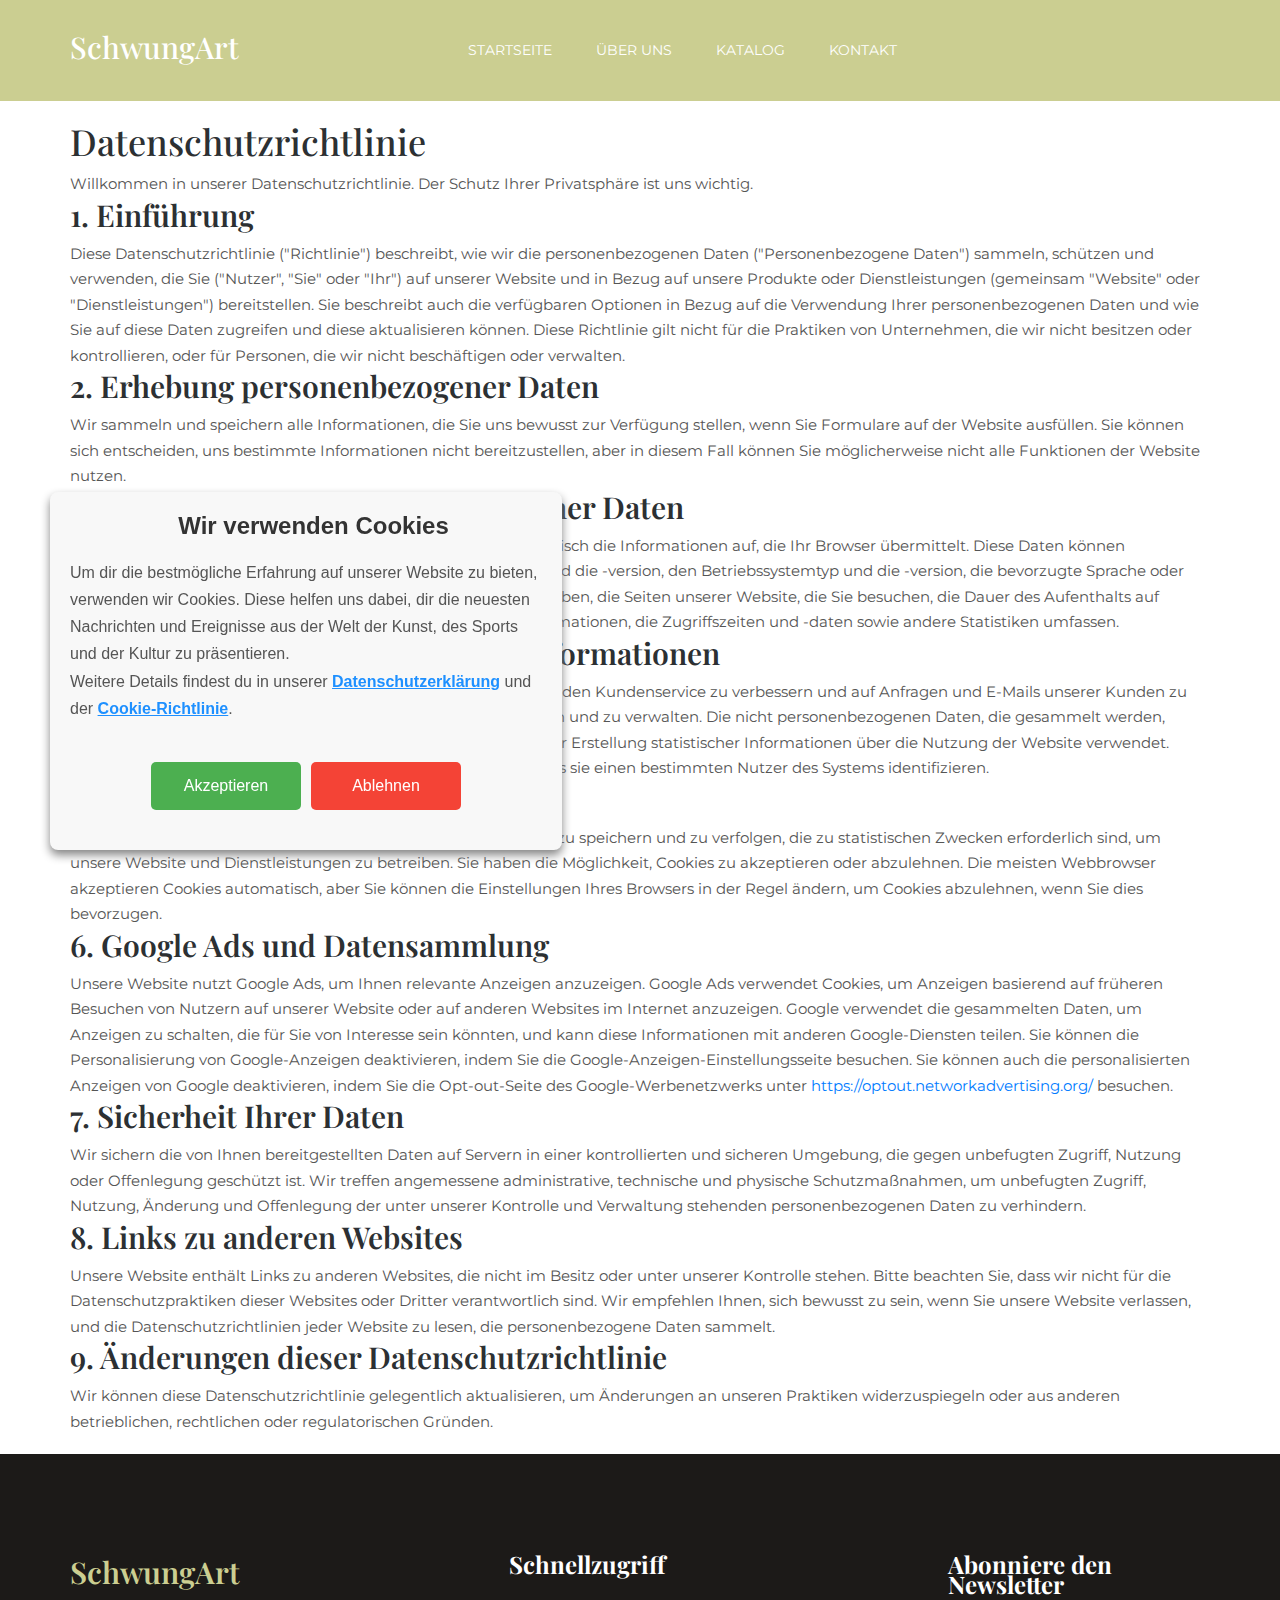
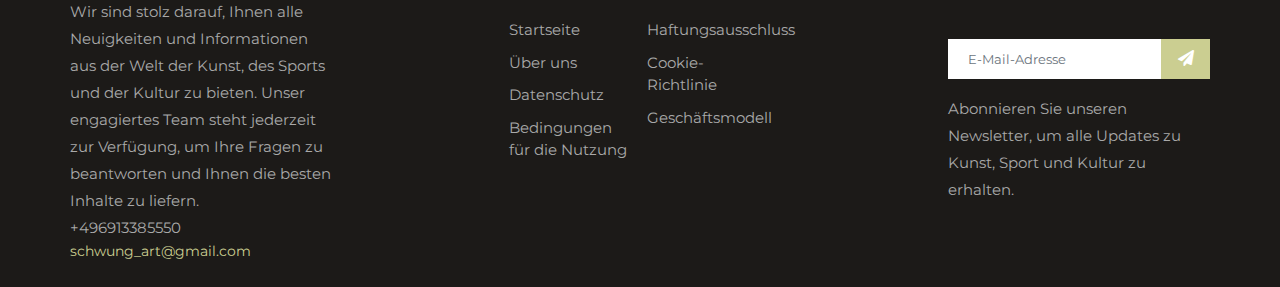
<file: privacy-policy.html>
<!DOCTYPE html>
<html lang="en">
    <head>
        <!-- Required meta tags -->
        <meta charset="utf-8" />
        <meta
            name="viewport"
            content="width=device-width, initial-scale=1, shrink-to-fit=no"
        />
        <title>SchwungArt</title>
        <link rel="icon" href="img/favicon.png" />
        <!-- Bootstrap CSS -->
        <link rel="stylesheet" href="css/bootstrap.min.css" />
        <!-- animate CSS -->
        <link rel="stylesheet" href="css/animate.css" />
        <!-- owl carousel CSS -->
        <link rel="stylesheet" href="css/owl.carousel.min.css" />
        <!-- themify CSS -->
        <link rel="stylesheet" href="css/themify-icons.css" />
        <!-- flaticon CSS -->
        <link rel="stylesheet" href="css/flaticon.css" />
        <!-- font awesome CSS -->
        <link rel="stylesheet" href="css/magnific-popup.css" />
        <!-- swiper CSS -->
        <link rel="stylesheet" href="css/slick.css" />
        <link rel="stylesheet" href="css/gijgo.min.css" />
        <link rel="stylesheet" href="css/nice-select.css" />
        <link rel="stylesheet" href="css/all.css" />
        <!-- style CSS -->
        <link rel="stylesheet" href="css/style.css" />
    </head>

    <body>
        <!--::header part start::-->
        <header class="main_menu home_menu" style="background: #cbce91ff">
            <div class="container">
                <div class="row align-items-center">
                    <div class="col-lg-12">
                        <nav class="navbar navbar-expand-lg navbar-light">
                            <a class="navbar-brand" href="index.html">
                                <h2 style="color: #fff">SchwungArt</h2>
                            </a>
                            <button
                                class="navbar-toggler"
                                type="button"
                                data-toggle="collapse"
                                data-target="#navbarSupportedContent"
                                aria-controls="navbarSupportedContent"
                                aria-expanded="false"
                                aria-label="Navigation umschalten"
                            >
                                <span class="navbar-toggler-icon"></span>
                            </button>

                            <div
                                class="collapse navbar-collapse main-menu-item justify-content-end"
                                id="navbarSupportedContent"
                            >
                                <ul class="navbar-nav">
                                    <li class="nav-item">
                                        <a class="nav-link" href="index.html"
                                            >Startseite</a
                                        >
                                    </li>
                                    <li class="nav-item">
                                        <a class="nav-link" href="about.html"
                                            >Über uns</a
                                        >
                                    </li>
                                    <li class="nav-item">
                                        <a class="nav-link" href="blog.html"
                                            >Katalog</a
                                        >
                                    </li>
                                    <li class="nav-item">
                                        <a class="nav-link" href="contact.html"
                                            >Kontakt</a
                                        >
                                    </li>
                                </ul>
                            </div>
                        </nav>
                    </div>
                </div>
            </div>
        </header>
        <!-- Header part end-->
        <main>
            <article
                class="container additional-wrapper"
                style="margin-top: 100px"
            >
                <div class="page__content" style="padding: 20px 0px">
                    <h1>Datenschutzrichtlinie</h1>

                    <p>
                        Willkommen in unserer Datenschutzrichtlinie. Der Schutz
                        Ihrer Privatsphäre ist uns wichtig.
                    </p>

                    <h2>1. Einführung</h2>

                    <p>
                        Diese Datenschutzrichtlinie ("Richtlinie") beschreibt,
                        wie wir die personenbezogenen Daten ("Personenbezogene
                        Daten") sammeln, schützen und verwenden, die Sie
                        ("Nutzer", "Sie" oder "Ihr") auf unserer Website und in
                        Bezug auf unsere Produkte oder Dienstleistungen
                        (gemeinsam "Website" oder "Dienstleistungen")
                        bereitstellen. Sie beschreibt auch die verfügbaren
                        Optionen in Bezug auf die Verwendung Ihrer
                        personenbezogenen Daten und wie Sie auf diese Daten
                        zugreifen und diese aktualisieren können. Diese
                        Richtlinie gilt nicht für die Praktiken von Unternehmen,
                        die wir nicht besitzen oder kontrollieren, oder für
                        Personen, die wir nicht beschäftigen oder verwalten.
                    </p>

                    <h2>2. Erhebung personenbezogener Daten</h2>

                    <p>
                        Wir sammeln und speichern alle Informationen, die Sie
                        uns bewusst zur Verfügung stellen, wenn Sie Formulare
                        auf der Website ausfüllen. Sie können sich entscheiden,
                        uns bestimmte Informationen nicht bereitzustellen, aber
                        in diesem Fall können Sie möglicherweise nicht alle
                        Funktionen der Website nutzen.
                    </p>

                    <h2>3. Erhebung nicht-personenbezogener Daten</h2>

                    <p>
                        Wenn Sie die Website besuchen, zeichnen unsere Server
                        automatisch die Informationen auf, die Ihr Browser
                        übermittelt. Diese Daten können Informationen wie die
                        IP-Adresse Ihres Geräts, den Browsertyp und die
                        -version, den Betriebssystemtyp und die -version, die
                        bevorzugte Sprache oder die Webseite, die Sie vor dem
                        Besuch unserer Website besucht haben, die Seiten unserer
                        Website, die Sie besuchen, die Dauer des Aufenthalts auf
                        diesen Seiten, die von Ihnen auf unserer Website
                        gesuchten Informationen, die Zugriffszeiten und -daten
                        sowie andere Statistiken umfassen.
                    </p>

                    <h2>4. Verwendung der gesammelten Informationen</h2>

                    <p>
                        Alle gesammelten Informationen können verwendet werden,
                        um den Kundenservice zu verbessern und auf Anfragen und
                        E-Mails unserer Kunden zu antworten; um unsere Website
                        und Dienstleistungen zu betreiben und zu verwalten. Die
                        nicht personenbezogenen Daten, die gesammelt werden,
                        werden nur zur Identifizierung möglicher
                        Missbrauchsfälle und zur Erstellung statistischer
                        Informationen über die Nutzung der Website verwendet.
                        Diese statistischen Informationen werden nicht so
                        aggregiert, dass sie einen bestimmten Nutzer des Systems
                        identifizieren.
                    </p>

                    <h2>5. Cookies</h2>

                    <p>
                        Wir können Cookies verwenden, um Informationen zu
                        sammeln, zu speichern und zu verfolgen, die zu
                        statistischen Zwecken erforderlich sind, um unsere
                        Website und Dienstleistungen zu betreiben. Sie haben die
                        Möglichkeit, Cookies zu akzeptieren oder abzulehnen. Die
                        meisten Webbrowser akzeptieren Cookies automatisch, aber
                        Sie können die Einstellungen Ihres Browsers in der Regel
                        ändern, um Cookies abzulehnen, wenn Sie dies bevorzugen.
                    </p>

                    <h2>6. Google Ads und Datensammlung</h2>

                    <p>
                        Unsere Website nutzt Google Ads, um Ihnen relevante
                        Anzeigen anzuzeigen. Google Ads verwendet Cookies, um
                        Anzeigen basierend auf früheren Besuchen von Nutzern auf
                        unserer Website oder auf anderen Websites im Internet
                        anzuzeigen. Google verwendet die gesammelten Daten, um
                        Anzeigen zu schalten, die für Sie von Interesse sein
                        könnten, und kann diese Informationen mit anderen
                        Google-Diensten teilen. Sie können die Personalisierung
                        von Google-Anzeigen deaktivieren, indem Sie die
                        Google-Anzeigen-Einstellungsseite besuchen. Sie können
                        auch die personalisierten Anzeigen von Google
                        deaktivieren, indem Sie die Opt-out-Seite des
                        Google-Werbenetzwerks unter
                        <a
                            href="https://optout.networkadvertising.org/"
                            target="_blank"
                            >https://optout.networkadvertising.org/</a
                        >
                        besuchen.
                    </p>

                    <h2>7. Sicherheit Ihrer Daten</h2>

                    <p>
                        Wir sichern die von Ihnen bereitgestellten Daten auf
                        Servern in einer kontrollierten und sicheren Umgebung,
                        die gegen unbefugten Zugriff, Nutzung oder Offenlegung
                        geschützt ist. Wir treffen angemessene administrative,
                        technische und physische Schutzmaßnahmen, um unbefugten
                        Zugriff, Nutzung, Änderung und Offenlegung der unter
                        unserer Kontrolle und Verwaltung stehenden
                        personenbezogenen Daten zu verhindern.
                    </p>

                    <h2>8. Links zu anderen Websites</h2>

                    <p>
                        Unsere Website enthält Links zu anderen Websites, die
                        nicht im Besitz oder unter unserer Kontrolle stehen.
                        Bitte beachten Sie, dass wir nicht für die
                        Datenschutzpraktiken dieser Websites oder Dritter
                        verantwortlich sind. Wir empfehlen Ihnen, sich bewusst
                        zu sein, wenn Sie unsere Website verlassen, und die
                        Datenschutzrichtlinien jeder Website zu lesen, die
                        personenbezogene Daten sammelt.
                    </p>

                    <h2>9. Änderungen dieser Datenschutzrichtlinie</h2>

                    <p>
                        Wir können diese Datenschutzrichtlinie gelegentlich
                        aktualisieren, um Änderungen an unseren Praktiken
                        widerzuspiegeln oder aus anderen betrieblichen,
                        rechtlichen oder regulatorischen Gründen.
                    </p>
                </div>
            </article>
        </main>

        <!-- footer part start-->
        <footer class="footer-area">
            <div class="container">
                <div class="row justify-content-between">
                    <div class="col-xl-3 col-sm-6 col-md-3 col-lg-3">
                        <div class="single-footer-widget footer_1">
                            <h2 style="color: #cbce91ff">SchwungArt</h2>
                            <p>
                                Wir sind stolz darauf, Ihnen alle Neuigkeiten
                                und Informationen aus der Welt der Kunst, des
                                Sports und der Kultur zu bieten. Unser
                                engagiertes Team steht jederzeit zur Verfügung,
                                um Ihre Fragen zu beantworten und Ihnen die
                                besten Inhalte zu liefern.
                            </p>
                            <p>+496913385550</p>
                            <span>schwung_art@gmail.com</span>
                        </div>
                    </div>
                    <div class="col-xl-3 col-sm-6 col-md-2 col-lg-3">
                        <div class="single-footer-widget footer_2">
                            <h4>Schnellzugriff</h4>
                            <div class="contact_info">
                                <ul>
                                    <li><a href="index.html">Startseite</a></li>
                                    <li><a href="about.html">Über uns</a></li>
                                    <li>
                                        <a href="privacy-policy.html"
                                            >Datenschutz</a
                                        >
                                    </li>
                                    <li>
                                        <a href="terms-of-use.html"
                                            >Bedingungen für die Nutzung</a
                                        >
                                    </li>
                                    <li>
                                        <a href="disclaimer.html"
                                            >Haftungsausschluss</a
                                        >
                                    </li>
                                    <li>
                                        <a href="cookie-policy.html"
                                            >Cookie-Richtlinie</a
                                        >
                                    </li>
                                    <li>
                                        <a href="business-model.html"
                                            >Geschäftsmodell</a
                                        >
                                    </li>
                                </ul>
                            </div>
                        </div>
                    </div>
                    <div class="col-xl-3 col-sm-6 col-md-4 col-lg-3">
                        <div class="single-footer-widget footer_3">
                            <h4>Abonniere den Newsletter</h4>
                            <form action="thanks.html" method="get">
                                <div class="form-group">
                                    <div class="input-group mb-3">
                                        <input
                                            type="text"
                                            class="form-control"
                                            placeholder="E-Mail-Adresse"
                                            onfocus="this.placeholder = ''"
                                            id="email"
                                            required
                                        />
                                        <div class="input-group-append">
                                            <button
                                                class="btn"
                                                type="submit"
                                                id="submit"
                                            >
                                                <i
                                                    class="fas fa-paper-plane"
                                                ></i>
                                            </button>
                                        </div>
                                    </div>
                                </div>
                            </form>
                            <p>
                                Abonnieren Sie unseren Newsletter, um alle
                                Updates zu Kunst, Sport und Kultur zu erhalten.
                            </p>
                        </div>
                    </div>
                </div>
            </div>
        </footer>
        <!-- footer part end-->

        <!-- Cookie banner -->
        <div
            class="cookie-wrapper show"
            style="background-color: #f8f8f8; border-radius: 8px; padding: 20px"
        >
            <div
                style="
                    display: flex;
                    align-items: center;
                    justify-content: center;
                "
            >
                <i
                    class="bx bx-cookie"
                    style="font-size: 40px; color: #4caf50; margin-right: 15px"
                ></i>
                <h2 style="font-size: 24px; color: #333; text-align: left">
                    Wir verwenden Cookies
                </h2>
            </div>

            <div class="data" style="margin-top: 10px">
                <p style="font-size: 16px; color: #555; text-align: left">
                    Um dir die bestmögliche Erfahrung auf unserer Website zu
                    bieten, verwenden wir Cookies. Diese helfen uns dabei, dir
                    die neuesten Nachrichten und Ereignisse aus der Welt der
                    Kunst, des Sports und der Kultur zu präsentieren.
                </p>
                <p style="font-size: 16px; color: #555; text-align: left">
                    Weitere Details findest du in unserer
                    <a
                        href="datenschutz.html"
                        style="
                            color: #1e90ff;
                            text-decoration: underline;
                            font-weight: bold;
                        "
                        >Datenschutzerklärung</a
                    >
                    und der
                    <a
                        href="cookie-richtlinie.html"
                        style="
                            color: #1e90ff;
                            text-decoration: underline;
                            font-weight: bold;
                        "
                        >Cookie-Richtlinie</a
                    >.
                </p>
            </div>

            <div
                class="buttons"
                style="
                    display: flex;
                    justify-content: center;
                    gap: 10px;
                    margin-top: 20px;
                "
            >
                <button
                    class="cookie-button"
                    id="acceptBtn"
                    style="
                        background-color: #4caf50;
                        color: white;
                        border: none;
                        padding: 12px 25px;
                        cursor: pointer;
                        font-size: 16px;
                        border-radius: 5px;
                    "
                >
                    Akzeptieren
                </button>
                <button
                    class="cookie-button"
                    id="declineBtn"
                    style="
                        background-color: #f44336;
                        color: white;
                        border: none;
                        padding: 12px 25px;
                        cursor: pointer;
                        font-size: 16px;
                        border-radius: 5px;
                    "
                >
                    Ablehnen
                </button>
            </div>
        </div>
        <!-- End Cookie banner -->

        <!-- jquery plugins here-->
        <script src="https://code.jquery.com/jquery-3.6.0.min.js"></script>
        <!-- popper js -->
        <script src="js/popper.min.js"></script>
        <!-- bootstrap js -->
        <script src="js/bootstrap.min.js"></script>
        <!-- easing js -->
        <script src="js/jquery.magnific-popup.js"></script>
        <!-- swiper js -->
        <script src="js/swiper.min.js"></script>
        <!-- swiper js -->
        <script src="js/masonry.pkgd.js"></script>
        <!-- particles js -->
        <script src="js/owl.carousel.min.js"></script>
        <!-- swiper js -->
        <script src="js/slick.min.js"></script>
        <script src="js/gijgo.min.js"></script>
        <script src="js/jquery.nice-select.min.js"></script>
        <!-- custom js -->
        <script src="js/custom.js"></script>
        <script src="js/cookiebanner.js"></script>
    </body>
</html>
</file>
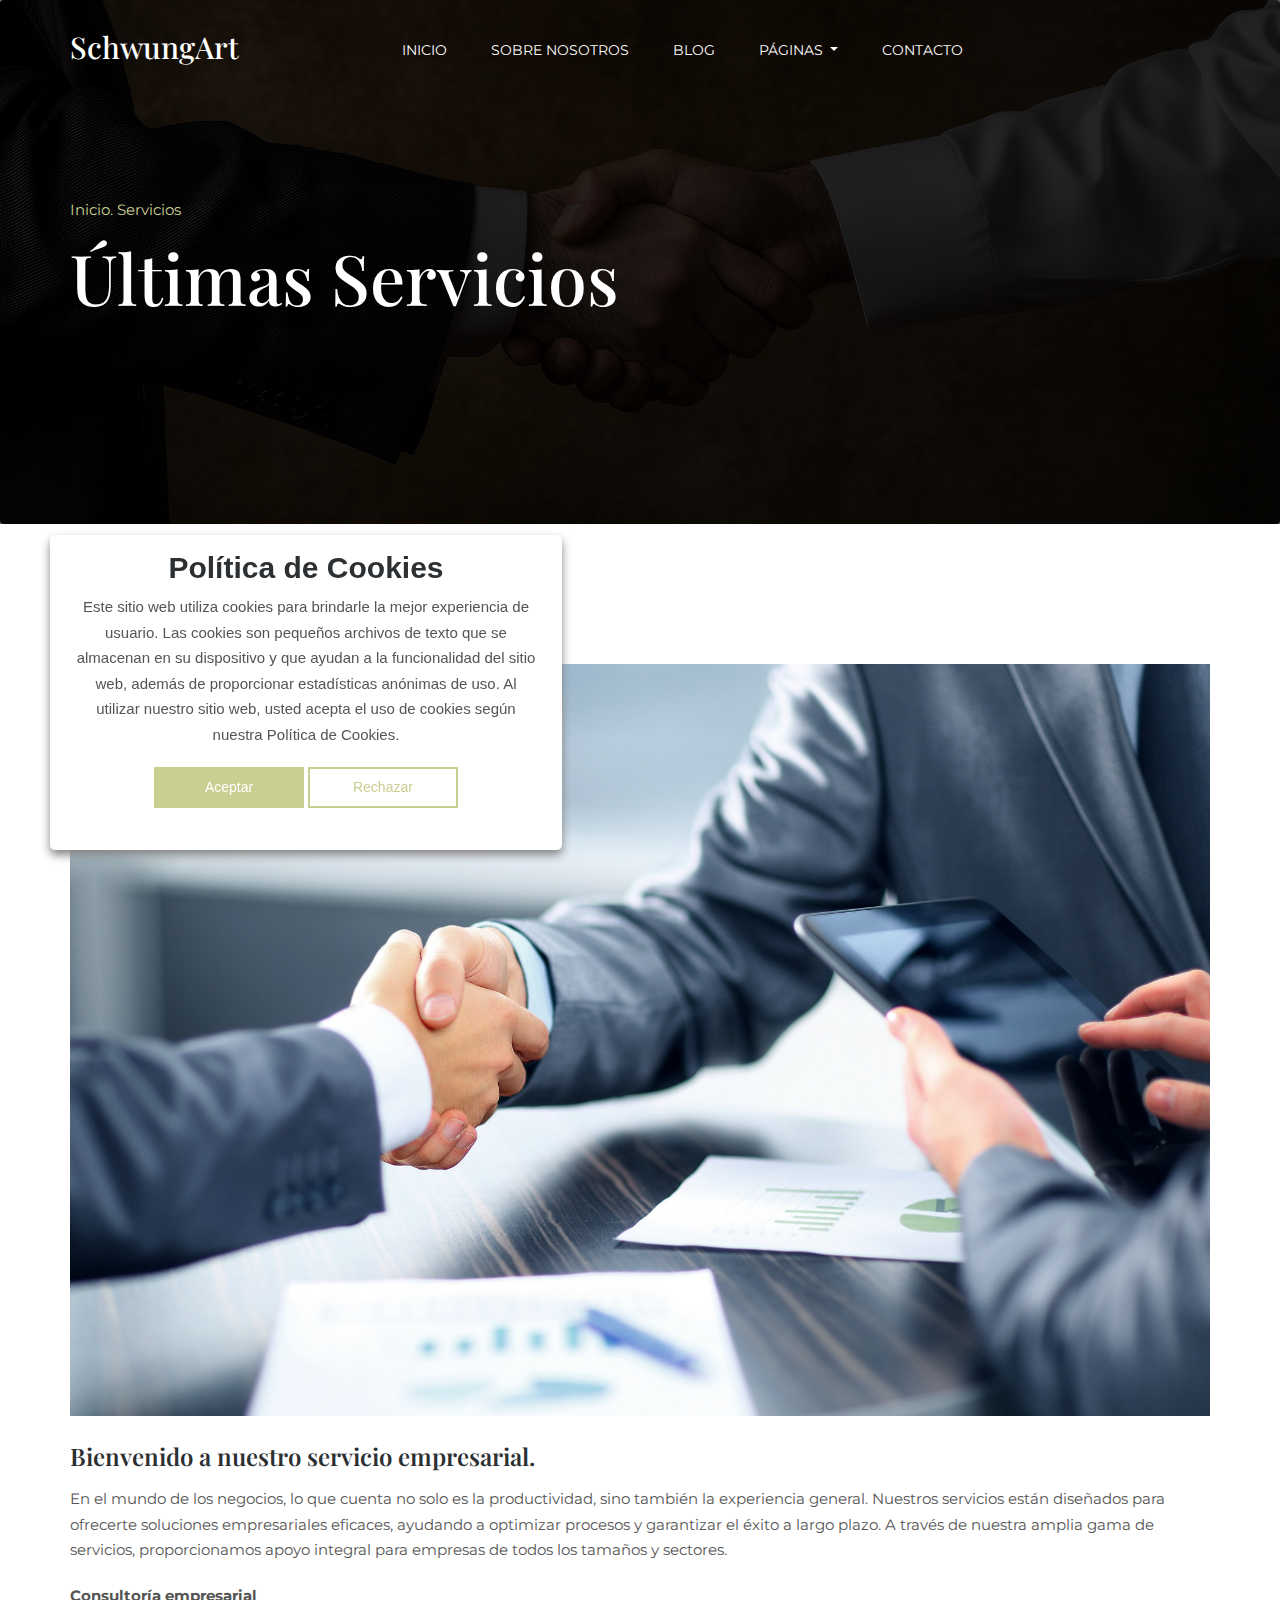
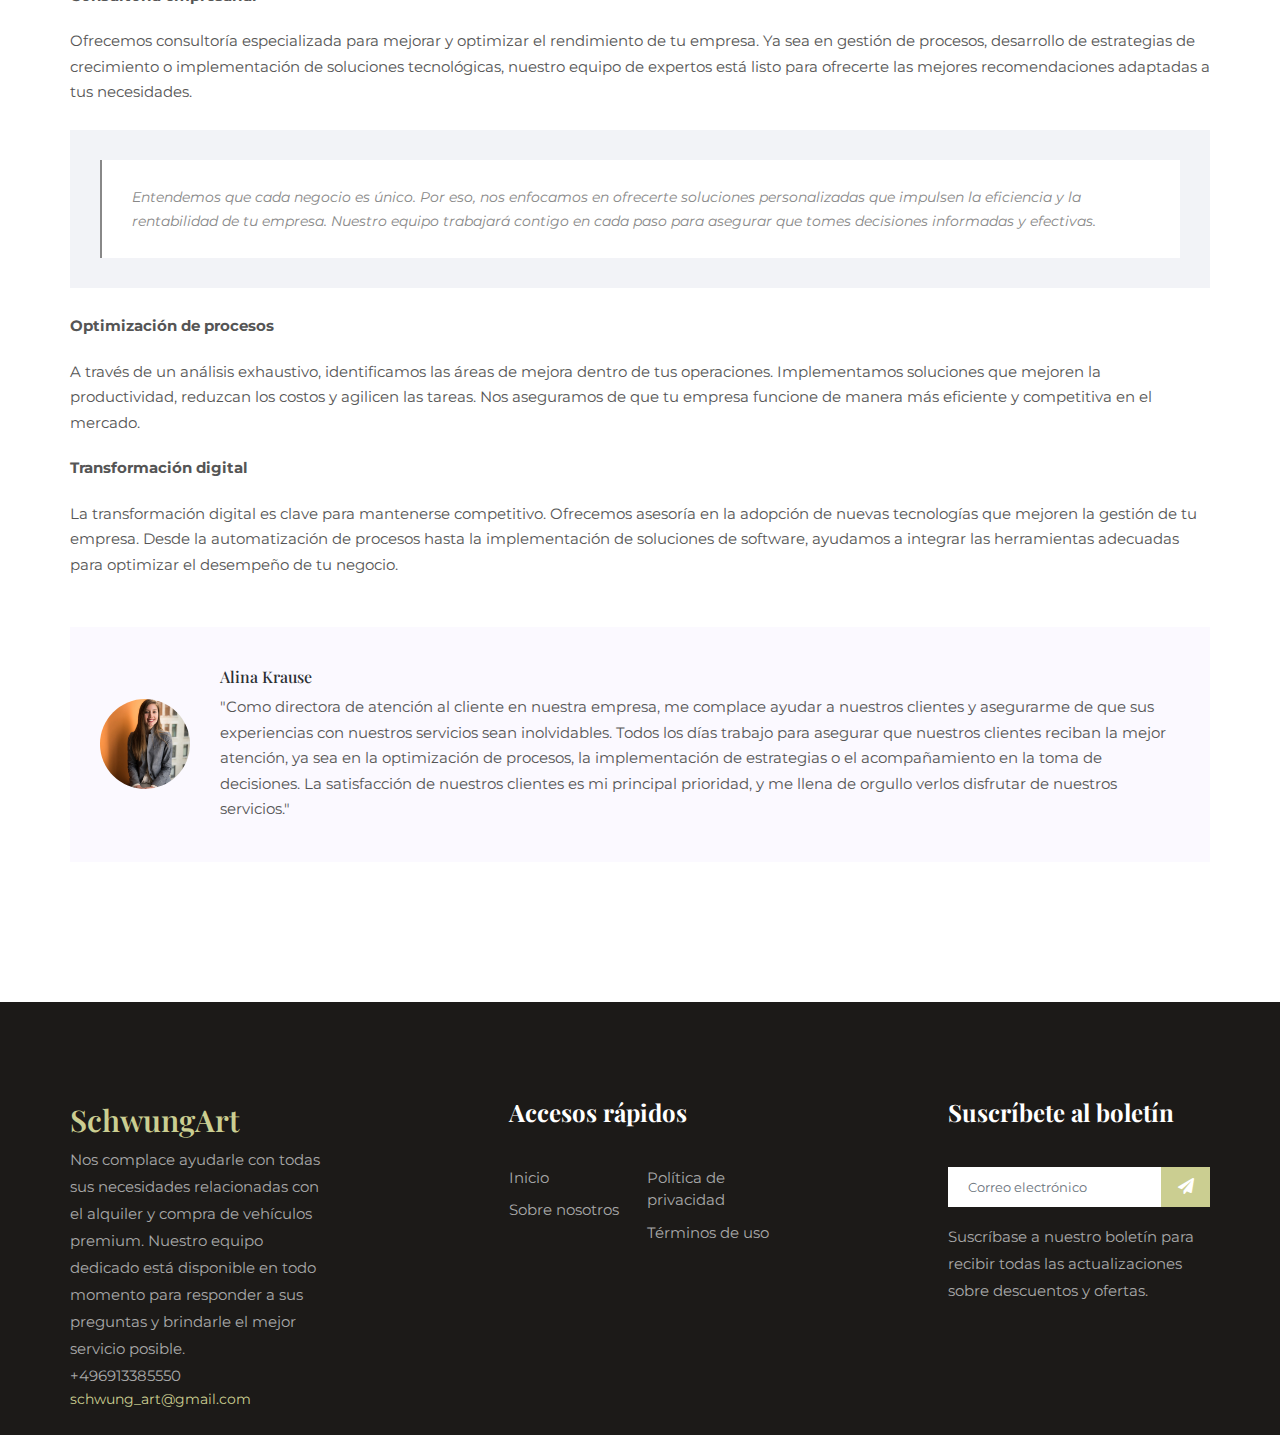
<file: service.html>
<!DOCTYPE html>
<html lang="en">
    <head>
        <!-- Required meta tags -->
        <meta charset="utf-8" />
        <meta
            name="viewport"
            content="width=device-width, initial-scale=1, shrink-to-fit=no"
        />
        <title>SchwungArt</title>
        <link rel="icon" href="img/favicon.png" />
        <!-- Bootstrap CSS -->
        <link rel="stylesheet" href="css/bootstrap.min.css" />
        <!-- animate CSS -->
        <link rel="stylesheet" href="css/animate.css" />
        <!-- owl carousel CSS -->
        <link rel="stylesheet" href="css/owl.carousel.min.css" />
        <!-- themify CSS -->
        <link rel="stylesheet" href="css/themify-icons.css" />
        <!-- flaticon CSS -->
        <link rel="stylesheet" href="css/flaticon.css" />
        <!-- font awesome CSS -->
        <link rel="stylesheet" href="css/magnific-popup.css" />
        <!-- swiper CSS -->
        <link rel="stylesheet" href="css/slick.css" />
        <link rel="stylesheet" href="css/gijgo.min.css" />
        <link rel="stylesheet" href="css/nice-select.css" />
        <link rel="stylesheet" href="css/all.css" />
        <!-- style CSS -->
        <link rel="stylesheet" href="css/style.css" />
    </head>

    <body>
        <!--::header part start::-->
        <header class="main_menu home_menu">
            <div class="container">
                <div class="row align-items-center">
                    <div class="col-lg-12">
                        <nav class="navbar navbar-expand-lg navbar-light">
                            <a class="navbar-brand" href="index.html">
                                <h2 style="color: #fff">SchwungArt</h2>
                            </a>
                            <button
                                class="navbar-toggler"
                                type="button"
                                data-toggle="collapse"
                                data-target="#navbarSupportedContent"
                                aria-controls="navbarSupportedContent"
                                aria-expanded="false"
                                aria-label="Navigation umschalten"
                            >
                                <span class="navbar-toggler-icon"></span>
                            </button>

                            <div
                                class="collapse navbar-collapse main-menu-item justify-content-end"
                                id="navbarSupportedContent"
                            >
                                <ul class="navbar-nav">
                                    <li class="nav-item">
                                        <a class="nav-link" href="index.html"
                                            >Inicio</a
                                        >
                                    </li>
                                    <li class="nav-item">
                                        <a class="nav-link" href="about.html"
                                            >Sobre Nosotros</a
                                        >
                                    </li>
                                    <li class="nav-item">
                                        <a class="nav-link" href="blog.html"
                                            >Blog</a
                                        >
                                    </li>
                                    <li class="nav-item dropdown">
                                        <a
                                            class="nav-link dropdown-toggle"
                                            id="navbarDropdown"
                                            role="button"
                                            data-toggle="dropdown"
                                            aria-haspopup="true"
                                            aria-expanded="false"
                                        >
                                            Páginas
                                        </a>
                                        <div
                                            class="dropdown-menu"
                                            aria-labelledby="navbarDropdown"
                                        >
                                            <a
                                                class="dropdown-item"
                                                href="service.html"
                                                >Servicios</a
                                            >
                                            <a
                                                class="dropdown-item"
                                                href="stars.html"
                                                >Clientes Satisfechos</a
                                            >
                                        </div>
                                    </li>
                                    <li class="nav-item">
                                        <a class="nav-link" href="contact.html"
                                            >Contacto</a
                                        >
                                    </li>
                                </ul>
                            </div>
                        </nav>
                    </div>
                </div>
            </div>
        </header>
        <!-- Header part end-->

        <!-- breadcrumb start-->
        <section class="breadcrumb breadcrumb_bg">
            <div class="container">
                <div class="row">
                    <div class="col-lg-12">
                        <div class="breadcrumb_iner">
                            <div class="breadcrumb_iner_item">
                                <p>Inicio. Servicios</p>
                                <h2>Últimas Servicios</h2>
                            </div>
                        </div>
                    </div>
                </div>
            </div>
        </section>
        <!-- breadcrumb start-->

        <!--================Blog Area =================-->
        <section class="blog_area single-post-area section_padding">
            <div class="container">
                <div class="row">
                    <div class="col-lg-12 posts-list">
                        <div class="single-post">
                            <div class="feature-img">
                                <img
                                    class="img-fluid"
                                    src="img/service1.jpg"
                                    alt=""
                                />
                            </div>
                            <div class="blog_details">
                                <h2>
                                    Bienvenido a nuestro servicio empresarial.
                                </h2>
                                <p class="excert">
                                    En el mundo de los negocios, lo que cuenta
                                    no solo es la productividad, sino también la
                                    experiencia general. Nuestros servicios
                                    están diseñados para ofrecerte soluciones
                                    empresariales eficaces, ayudando a optimizar
                                    procesos y garantizar el éxito a largo
                                    plazo. A través de nuestra amplia gama de
                                    servicios, proporcionamos apoyo integral
                                    para empresas de todos los tamaños y
                                    sectores.
                                </p>
                                <p>
                                    <strong>Consultoría empresarial</strong>
                                </p>
                                <p>
                                    Ofrecemos consultoría especializada para
                                    mejorar y optimizar el rendimiento de tu
                                    empresa. Ya sea en gestión de procesos,
                                    desarrollo de estrategias de crecimiento o
                                    implementación de soluciones tecnológicas,
                                    nuestro equipo de expertos está listo para
                                    ofrecerte las mejores recomendaciones
                                    adaptadas a tus necesidades.
                                </p>
                                <div class="quote-wrapper">
                                    <div class="quotes">
                                        Entendemos que cada negocio es único.
                                        Por eso, nos enfocamos en ofrecerte
                                        soluciones personalizadas que impulsen
                                        la eficiencia y la rentabilidad de tu
                                        empresa. Nuestro equipo trabajará
                                        contigo en cada paso para asegurar que
                                        tomes decisiones informadas y efectivas.
                                    </div>
                                </div>
                                <p><strong>Optimización de procesos</strong></p>
                                <p>
                                    A través de un análisis exhaustivo,
                                    identificamos las áreas de mejora dentro de
                                    tus operaciones. Implementamos soluciones
                                    que mejoren la productividad, reduzcan los
                                    costos y agilicen las tareas. Nos aseguramos
                                    de que tu empresa funcione de manera más
                                    eficiente y competitiva en el mercado.
                                </p>
                                <p><strong>Transformación digital</strong></p>
                                <p>
                                    La transformación digital es clave para
                                    mantenerse competitivo. Ofrecemos asesoría
                                    en la adopción de nuevas tecnologías que
                                    mejoren la gestión de tu empresa. Desde la
                                    automatización de procesos hasta la
                                    implementación de soluciones de software,
                                    ayudamos a integrar las herramientas
                                    adecuadas para optimizar el desempeño de tu
                                    negocio.
                                </p>
                            </div>
                        </div>
                        <div class="blog-author">
                            <div class="media align-items-center">
                                <img
                                    src="img/team-5.jpg"
                                    style="object-fit: cover"
                                    alt=""
                                />
                                <div class="media-body">
                                    <a href="#">
                                        <h4>Alina Krause</h4>
                                    </a>
                                    <p>
                                        "Como directora de atención al cliente
                                        en nuestra empresa, me complace ayudar a
                                        nuestros clientes y asegurarme de que
                                        sus experiencias con nuestros servicios
                                        sean inolvidables. Todos los días
                                        trabajo para asegurar que nuestros
                                        clientes reciban la mejor atención, ya
                                        sea en la optimización de procesos, la
                                        implementación de estrategias o el
                                        acompañamiento en la toma de decisiones.
                                        La satisfacción de nuestros clientes es
                                        mi principal prioridad, y me llena de
                                        orgullo verlos disfrutar de nuestros
                                        servicios."
                                    </p>
                                </div>
                            </div>
                        </div>
                    </div>
                </div>
            </div>
        </section>
        <!--================Blog Area end =================-->

        <!-- footer part start-->
        <footer class="footer-area">
            <div class="container">
                <div class="row justify-content-between">
                    <div class="col-xl-3 col-sm-6 col-md-3 col-lg-3">
                        <div class="single-footer-widget footer_1">
                            <h2 style="color: #cbce91ff">SchwungArt</h2>
                            <p>
                                Nos complace ayudarle con todas sus necesidades
                                relacionadas con el alquiler y compra de
                                vehículos premium. Nuestro equipo dedicado está
                                disponible en todo momento para responder a sus
                                preguntas y brindarle el mejor servicio posible.
                            </p>
                            <p>+496913385550</p>
                            <span>schwung_art@gmail.com</span>
                        </div>
                    </div>
                    <div class="col-xl-3 col-sm-6 col-md-2 col-lg-3">
                        <div class="single-footer-widget footer_2">
                            <h4>Accesos rápidos</h4>
                            <div class="contact_info">
                                <ul>
                                    <li><a href="index.html">Inicio</a></li>
                                    <li>
                                        <a href="about.html">Sobre nosotros</a>
                                    </li>
                                    <li>
                                        <a href="privacy-policy.html"
                                            >Política de privacidad</a
                                        >
                                    </li>
                                    <li>
                                        <a href="terms-of-use.html"
                                            >Términos de uso</a
                                        >
                                    </li>
                                </ul>
                            </div>
                        </div>
                    </div>
                    <div class="col-xl-3 col-sm-6 col-md-4 col-lg-3">
                        <div class="single-footer-widget footer_3">
                            <h4>Suscríbete al boletín</h4>
                            <form action="#">
                                <div class="form-group">
                                    <div class="input-group mb-3">
                                        <input
                                            type="text"
                                            class="form-control"
                                            placeholder="Correo electrónico"
                                            onfocus="this.placeholder = ''"
                                            id="email"
                                        />
                                        <div class="input-group-append">
                                            <button
                                                class="btn"
                                                type="button"
                                                id="submit"
                                                onclick="sendForm()"
                                            >
                                                <i
                                                    class="fas fa-paper-plane"
                                                ></i>
                                            </button>
                                        </div>
                                        <div
                                            id="result"
                                            style="color: red; font-size: 12px"
                                        ></div>
                                    </div>
                                </div>
                            </form>
                            <p>
                                Suscríbase a nuestro boletín para recibir todas
                                las actualizaciones sobre descuentos y ofertas.
                            </p>
                        </div>
                    </div>
                </div>
            </div>
        </footer>

        <!-- footer part end-->

        <!-- Cookie banner -->
        <div class="cookie-wrapper show">
            <div>
                <i class="bx bx-cookie"></i>
                <h2 style="text-align: center">Política de Cookies</h2>
            </div>

            <div class="data">
                <p>
                    Este sitio web utiliza cookies para brindarle la mejor
                    experiencia de usuario. Las cookies son pequeños archivos de
                    texto que se almacenan en su dispositivo y que ayudan a la
                    funcionalidad del sitio web, además de proporcionar
                    estadísticas anónimas de uso. Al utilizar nuestro sitio web,
                    usted acepta el uso de cookies según nuestra Política de
                    Cookies.
                </p>
            </div>

            <div class="buttons">
                <button class="cookie-button" id="acceptBtn">Aceptar</button>
                <button class="cookie-button" id="declineBtn">Rechazar</button>
            </div>
        </div>
        <!-- End Cookie banner -->

        <!-- jquery plugins here-->
        <script src="https://code.jquery.com/jquery-3.6.0.min.js"></script>
        <!-- popper js -->
        <script src="js/popper.min.js"></script>
        <!-- bootstrap js -->
        <script src="js/bootstrap.min.js"></script>
        <!-- easing js -->
        <script src="js/jquery.magnific-popup.js"></script>
        <!-- swiper js -->
        <script src="js/swiper.min.js"></script>
        <!-- swiper js -->
        <script src="js/masonry.pkgd.js"></script>
        <!-- particles js -->
        <script src="js/owl.carousel.min.js"></script>
        <!-- swiper js -->
        <script src="js/slick.min.js"></script>
        <script src="js/gijgo.min.js"></script>
        <script src="js/jquery.nice-select.min.js"></script>
        <!-- custom js -->
        <script src="js/custom.js"></script>
        <script src="js/contact-form.js"></script>
        <script src="js/cookiebanner.js"></script>
    </body>
</html>
</file>
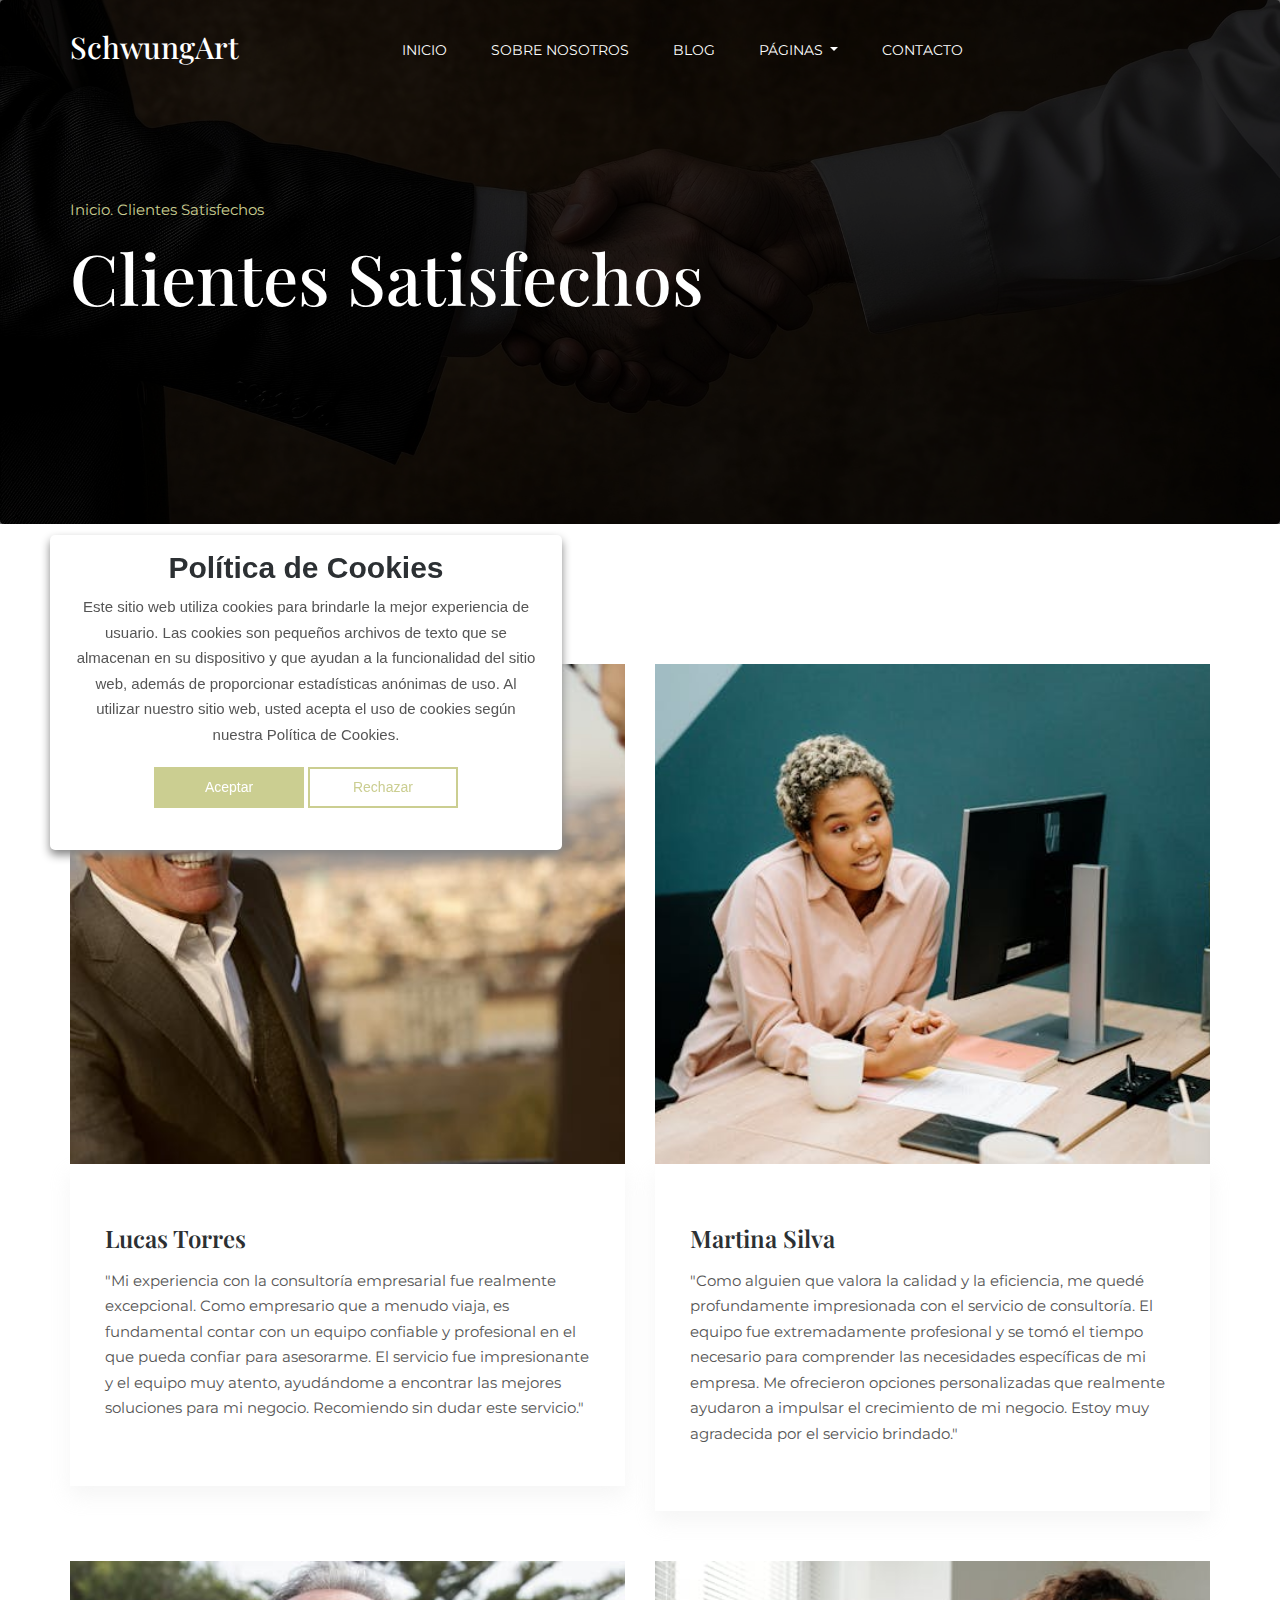
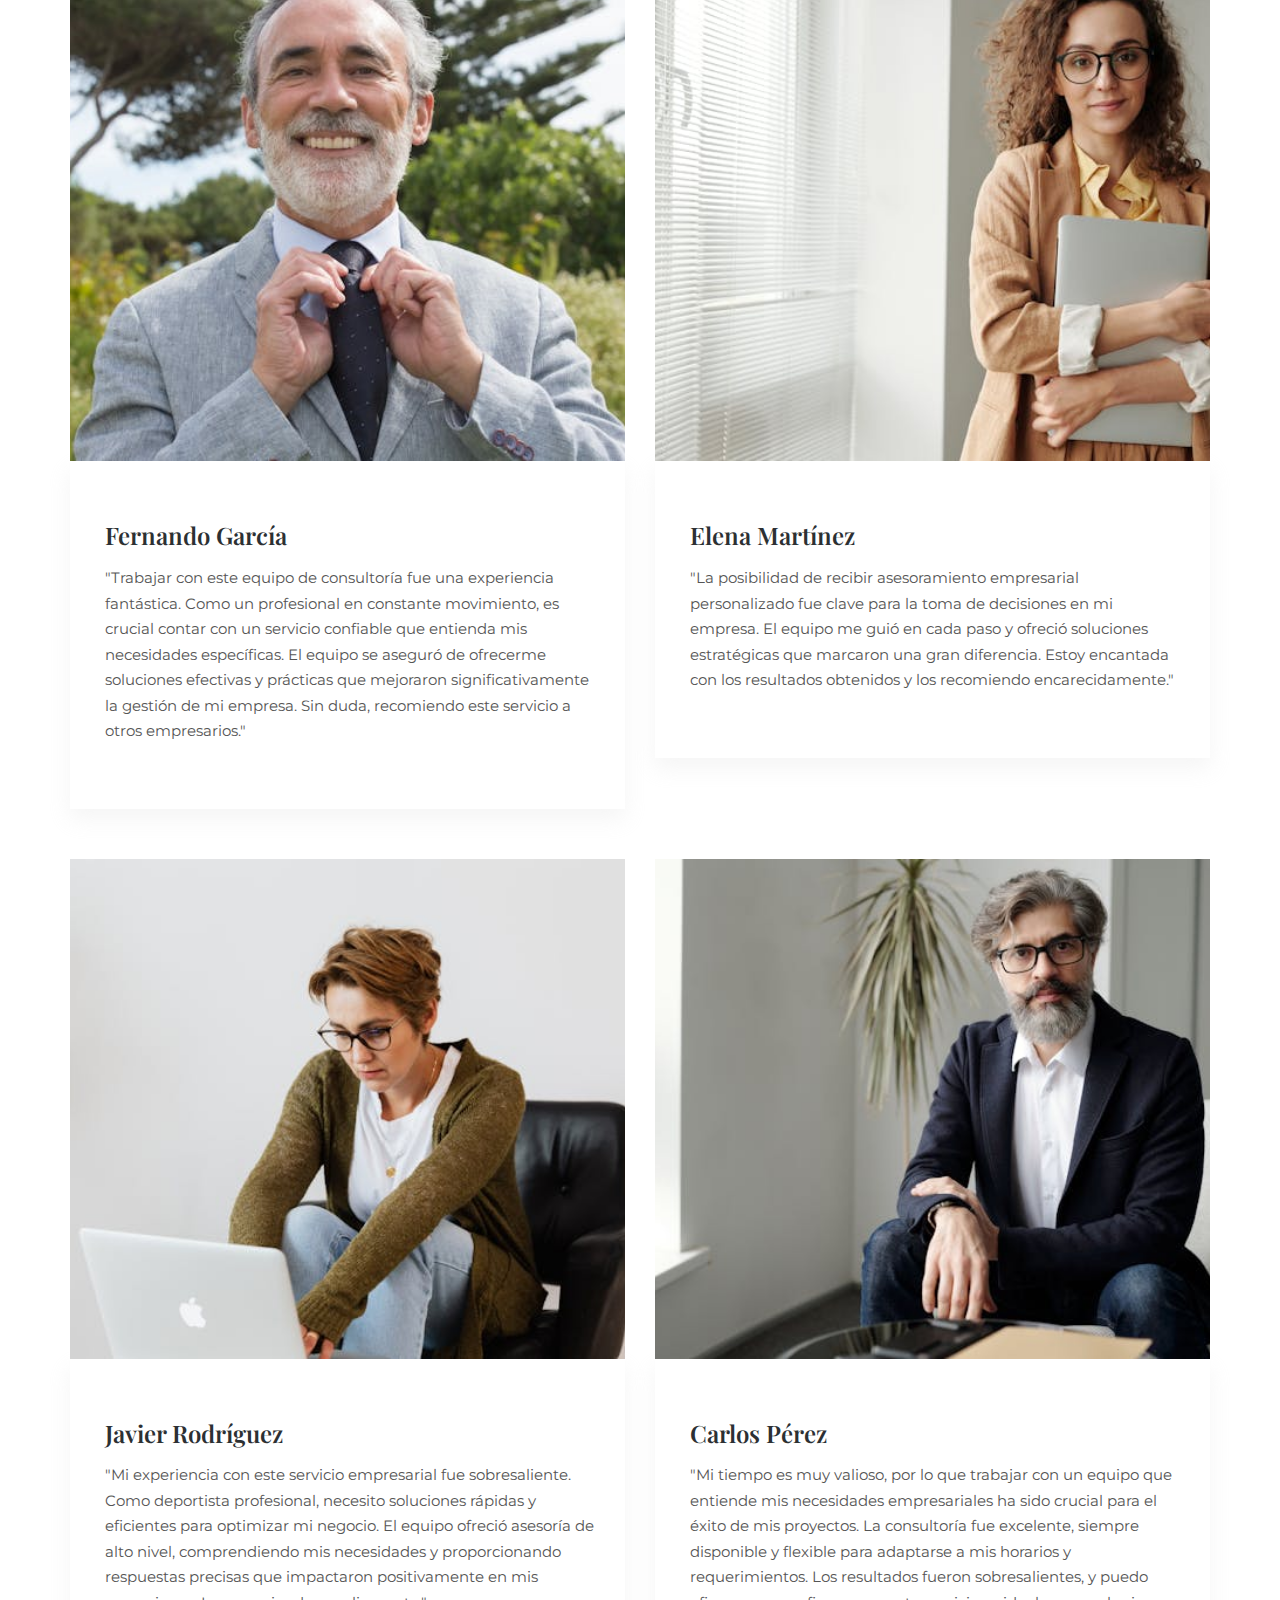
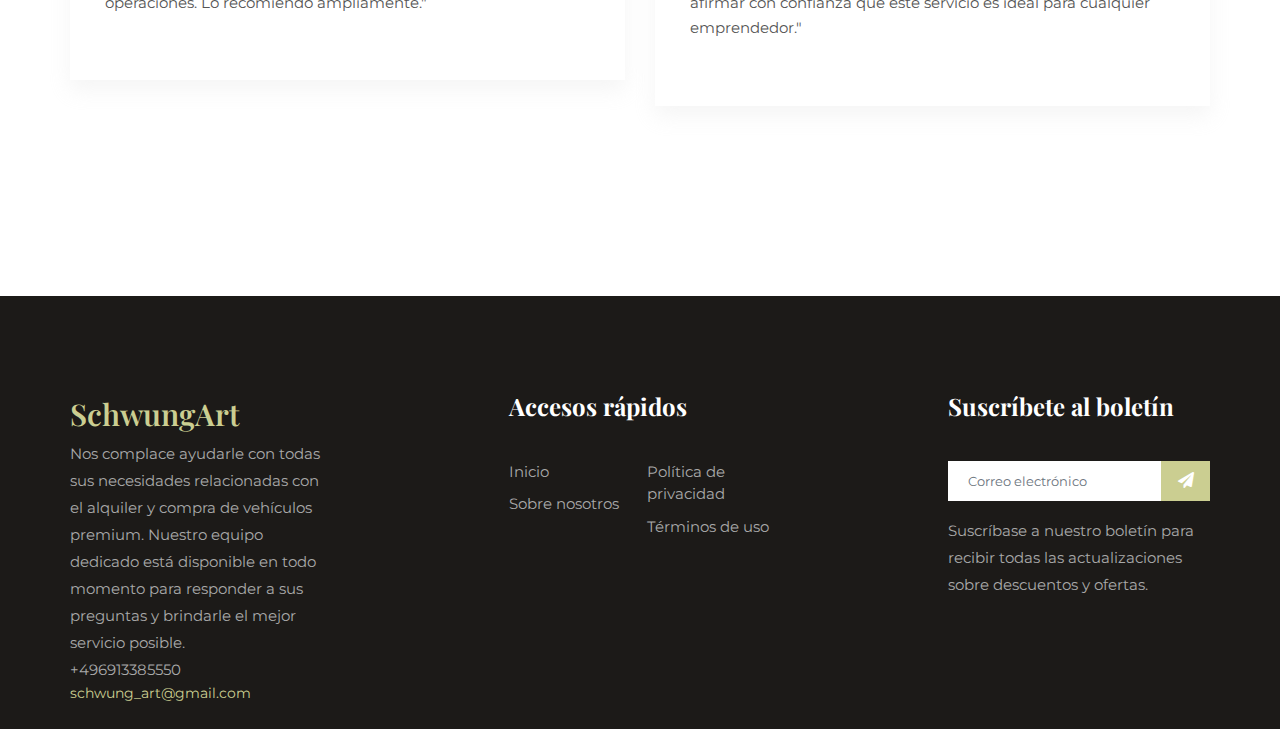
<file: stars.html>
<!DOCTYPE html>
<html lang="en">
    <head>
        <!-- Required meta tags -->
        <meta charset="utf-8" />
        <meta
            name="viewport"
            content="width=device-width, initial-scale=1, shrink-to-fit=no"
        />
        <title>SchwungArt</title>
        <link rel="icon" href="img/favicon.png" />
        <!-- Bootstrap CSS -->
        <link rel="stylesheet" href="css/bootstrap.min.css" />
        <!-- animate CSS -->
        <link rel="stylesheet" href="css/animate.css" />
        <!-- owl carousel CSS -->
        <link rel="stylesheet" href="css/owl.carousel.min.css" />
        <!-- themify CSS -->
        <link rel="stylesheet" href="css/themify-icons.css" />
        <!-- flaticon CSS -->
        <link rel="stylesheet" href="css/flaticon.css" />
        <!-- font awesome CSS -->
        <link rel="stylesheet" href="css/magnific-popup.css" />
        <!-- swiper CSS -->
        <link rel="stylesheet" href="css/slick.css" />
        <link rel="stylesheet" href="css/gijgo.min.css" />
        <link rel="stylesheet" href="css/nice-select.css" />
        <link rel="stylesheet" href="css/all.css" />
        <!-- style CSS -->
        <link rel="stylesheet" href="css/style.css" />
    </head>

    <body>
        <!--::header part start::-->
        <header class="main_menu home_menu">
            <div class="container">
                <div class="row align-items-center">
                    <div class="col-lg-12">
                        <nav class="navbar navbar-expand-lg navbar-light">
                            <a class="navbar-brand" href="index.html">
                                <h2 style="color: #fff">SchwungArt</h2>
                            </a>
                            <button
                                class="navbar-toggler"
                                type="button"
                                data-toggle="collapse"
                                data-target="#navbarSupportedContent"
                                aria-controls="navbarSupportedContent"
                                aria-expanded="false"
                                aria-label="Navigation umschalten"
                            >
                                <span class="navbar-toggler-icon"></span>
                            </button>

                            <div
                                class="collapse navbar-collapse main-menu-item justify-content-end"
                                id="navbarSupportedContent"
                            >
                                <ul class="navbar-nav">
                                    <li class="nav-item">
                                        <a class="nav-link" href="index.html"
                                            >Inicio</a
                                        >
                                    </li>
                                    <li class="nav-item">
                                        <a class="nav-link" href="about.html"
                                            >Sobre Nosotros</a
                                        >
                                    </li>
                                    <li class="nav-item">
                                        <a class="nav-link" href="blog.html"
                                            >Blog</a
                                        >
                                    </li>
                                    <li class="nav-item dropdown">
                                        <a
                                            class="nav-link dropdown-toggle"
                                            id="navbarDropdown"
                                            role="button"
                                            data-toggle="dropdown"
                                            aria-haspopup="true"
                                            aria-expanded="false"
                                        >
                                            Páginas
                                        </a>
                                        <div
                                            class="dropdown-menu"
                                            aria-labelledby="navbarDropdown"
                                        >
                                            <a
                                                class="dropdown-item"
                                                href="service.html"
                                                >Servicios</a
                                            >
                                            <a
                                                class="dropdown-item"
                                                href="stars.html"
                                                >Clientes Satisfechos</a
                                            >
                                        </div>
                                    </li>
                                    <li class="nav-item">
                                        <a class="nav-link" href="contact.html"
                                            >Contacto</a
                                        >
                                    </li>
                                </ul>
                            </div>
                        </nav>
                    </div>
                </div>
            </div>
        </header>
        <!-- Header part end-->

        <!-- breadcrumb start-->
        <section class="breadcrumb breadcrumb_bg">
            <div class="container">
                <div class="row">
                    <div class="col-lg-12">
                        <div class="breadcrumb_iner">
                            <div class="breadcrumb_iner_item">
                                <p>Inicio. Clientes Satisfechos</p>
                                <h2>Clientes Satisfechos</h2>
                            </div>
                        </div>
                    </div>
                </div>
            </div>
        </section>
        <!-- breadcrumb start-->

        <!--================Blog Area =================-->
        <section class="blog_area section_padding" id="stars">
            <div class="container">
                <div class="row">
                    <article class="blog_item col-md-6">
                        <div class="blog_item_img">
                            <img
                                class="card-img rounded-0"
                                src="img/star1.jpg"
                                alt=""
                            />
                        </div>

                        <div class="blog_details">
                            <a class="d-inline-block">
                                <h2>Lucas Torres</h2>
                            </a>
                            <p>
                                "Mi experiencia con la consultoría empresarial
                                fue realmente excepcional. Como empresario que a
                                menudo viaja, es fundamental contar con un
                                equipo confiable y profesional en el que pueda
                                confiar para asesorarme. El servicio fue
                                impresionante y el equipo muy atento, ayudándome
                                a encontrar las mejores soluciones para mi
                                negocio. Recomiendo sin dudar este servicio."
                            </p>
                        </div>
                    </article>

                    <article class="blog_item col-md-6">
                        <div class="blog_item_img">
                            <img
                                class="card-img rounded-0"
                                src="img/star2.jpg"
                                alt=""
                            />
                        </div>

                        <div class="blog_details">
                            <a class="d-inline-block">
                                <h2>Martina Silva</h2>
                            </a>
                            <p>
                                "Como alguien que valora la calidad y la
                                eficiencia, me quedé profundamente impresionada
                                con el servicio de consultoría. El equipo fue
                                extremadamente profesional y se tomó el tiempo
                                necesario para comprender las necesidades
                                específicas de mi empresa. Me ofrecieron
                                opciones personalizadas que realmente ayudaron a
                                impulsar el crecimiento de mi negocio. Estoy muy
                                agradecida por el servicio brindado."
                            </p>
                        </div>
                    </article>

                    <article class="blog_item col-md-6">
                        <div class="blog_item_img">
                            <img
                                class="card-img rounded-0"
                                src="img/star3.jpg"
                                alt=""
                            />
                        </div>

                        <div class="blog_details">
                            <a class="d-inline-block">
                                <h2>Fernando García</h2>
                            </a>
                            <p>
                                "Trabajar con este equipo de consultoría fue una
                                experiencia fantástica. Como un profesional en
                                constante movimiento, es crucial contar con un
                                servicio confiable que entienda mis necesidades
                                específicas. El equipo se aseguró de ofrecerme
                                soluciones efectivas y prácticas que mejoraron
                                significativamente la gestión de mi empresa. Sin
                                duda, recomiendo este servicio a otros
                                empresarios."
                            </p>
                        </div>
                    </article>

                    <article class="blog_item col-md-6">
                        <div class="blog_item_img">
                            <img
                                class="card-img rounded-0"
                                src="img/star4.jpg"
                                alt=""
                            />
                        </div>

                        <div class="blog_details">
                            <a class="d-inline-block">
                                <h2>Elena Martínez</h2>
                            </a>
                            <p>
                                "La posibilidad de recibir asesoramiento
                                empresarial personalizado fue clave para la toma
                                de decisiones en mi empresa. El equipo me guió
                                en cada paso y ofreció soluciones estratégicas
                                que marcaron una gran diferencia. Estoy
                                encantada con los resultados obtenidos y los
                                recomiendo encarecidamente."
                            </p>
                        </div>
                    </article>

                    <article class="blog_item col-md-6">
                        <div class="blog_item_img">
                            <img
                                class="card-img rounded-0"
                                src="img/star5.jpg"
                                alt=""
                            />
                        </div>

                        <div class="blog_details">
                            <a class="d-inline-block">
                                <h2>Javier Rodríguez</h2>
                            </a>
                            <p>
                                "Mi experiencia con este servicio empresarial
                                fue sobresaliente. Como deportista profesional,
                                necesito soluciones rápidas y eficientes para
                                optimizar mi negocio. El equipo ofreció asesoría
                                de alto nivel, comprendiendo mis necesidades y
                                proporcionando respuestas precisas que
                                impactaron positivamente en mis operaciones. Lo
                                recomiendo ampliamente."
                            </p>
                        </div>
                    </article>

                    <article class="blog_item col-md-6">
                        <div class="blog_item_img">
                            <img
                                class="card-img rounded-0"
                                src="img/star6.jpg"
                                alt=""
                            />
                        </div>

                        <div class="blog_details">
                            <a class="d-inline-block">
                                <h2>Carlos Pérez</h2>
                            </a>
                            <p>
                                "Mi tiempo es muy valioso, por lo que trabajar
                                con un equipo que entiende mis necesidades
                                empresariales ha sido crucial para el éxito de
                                mis proyectos. La consultoría fue excelente,
                                siempre disponible y flexible para adaptarse a
                                mis horarios y requerimientos. Los resultados
                                fueron sobresalientes, y puedo afirmar con
                                confianza que este servicio es ideal para
                                cualquier emprendedor."
                            </p>
                        </div>
                    </article>
                </div>
            </div>
        </section>
        <!--================Blog Area =================-->

        <!-- footer part start-->
        <footer class="footer-area">
            <div class="container">
                <div class="row justify-content-between">
                    <div class="col-xl-3 col-sm-6 col-md-3 col-lg-3">
                        <div class="single-footer-widget footer_1">
                            <h2 style="color: #cbce91ff">SchwungArt</h2>
                            <p>
                                Nos complace ayudarle con todas sus necesidades
                                relacionadas con el alquiler y compra de
                                vehículos premium. Nuestro equipo dedicado está
                                disponible en todo momento para responder a sus
                                preguntas y brindarle el mejor servicio posible.
                            </p>
                            <p>+496913385550</p>
                            <span>schwung_art@gmail.com</span>
                        </div>
                    </div>
                    <div class="col-xl-3 col-sm-6 col-md-2 col-lg-3">
                        <div class="single-footer-widget footer_2">
                            <h4>Accesos rápidos</h4>
                            <div class="contact_info">
                                <ul>
                                    <li><a href="index.html">Inicio</a></li>
                                    <li>
                                        <a href="about.html">Sobre nosotros</a>
                                    </li>
                                    <li>
                                        <a href="privacy-policy.html"
                                            >Política de privacidad</a
                                        >
                                    </li>
                                    <li>
                                        <a href="terms-of-use.html"
                                            >Términos de uso</a
                                        >
                                    </li>
                                </ul>
                            </div>
                        </div>
                    </div>
                    <div class="col-xl-3 col-sm-6 col-md-4 col-lg-3">
                        <div class="single-footer-widget footer_3">
                            <h4>Suscríbete al boletín</h4>
                            <form action="#">
                                <div class="form-group">
                                    <div class="input-group mb-3">
                                        <input
                                            type="text"
                                            class="form-control"
                                            placeholder="Correo electrónico"
                                            onfocus="this.placeholder = ''"
                                            id="email"
                                        />
                                        <div class="input-group-append">
                                            <button
                                                class="btn"
                                                type="button"
                                                id="submit"
                                                onclick="sendForm()"
                                            >
                                                <i
                                                    class="fas fa-paper-plane"
                                                ></i>
                                            </button>
                                        </div>
                                        <div
                                            id="result"
                                            style="color: red; font-size: 12px"
                                        ></div>
                                    </div>
                                </div>
                            </form>
                            <p>
                                Suscríbase a nuestro boletín para recibir todas
                                las actualizaciones sobre descuentos y ofertas.
                            </p>
                        </div>
                    </div>
                </div>
            </div>
        </footer>

        <!-- footer part end-->

        <!-- Cookie banner -->
        <div class="cookie-wrapper show">
            <div>
                <i class="bx bx-cookie"></i>
                <h2 style="text-align: center">Política de Cookies</h2>
            </div>

            <div class="data">
                <p>
                    Este sitio web utiliza cookies para brindarle la mejor
                    experiencia de usuario. Las cookies son pequeños archivos de
                    texto que se almacenan en su dispositivo y que ayudan a la
                    funcionalidad del sitio web, además de proporcionar
                    estadísticas anónimas de uso. Al utilizar nuestro sitio web,
                    usted acepta el uso de cookies según nuestra Política de
                    Cookies.
                </p>
            </div>

            <div class="buttons">
                <button class="cookie-button" id="acceptBtn">Aceptar</button>
                <button class="cookie-button" id="declineBtn">Rechazar</button>
            </div>
        </div>
        <!-- End Cookie banner -->

        <!-- jquery plugins here-->
        <script src="https://code.jquery.com/jquery-3.6.0.min.js"></script>
        <!-- popper js -->
        <script src="js/popper.min.js"></script>
        <!-- bootstrap js -->
        <script src="js/bootstrap.min.js"></script>
        <!-- easing js -->
        <script src="js/jquery.magnific-popup.js"></script>
        <!-- swiper js -->
        <script src="js/swiper.min.js"></script>
        <!-- swiper js -->
        <script src="js/masonry.pkgd.js"></script>
        <!-- particles js -->
        <script src="js/owl.carousel.min.js"></script>
        <!-- swiper js -->
        <script src="js/slick.min.js"></script>
        <script src="js/gijgo.min.js"></script>
        <script src="js/jquery.nice-select.min.js"></script>
        <!-- custom js -->
        <script src="js/custom.js"></script>
        <script src="js/contact-form.js"></script>
        <script src="js/cookiebanner.js"></script>
    </body>
</html>
</file>
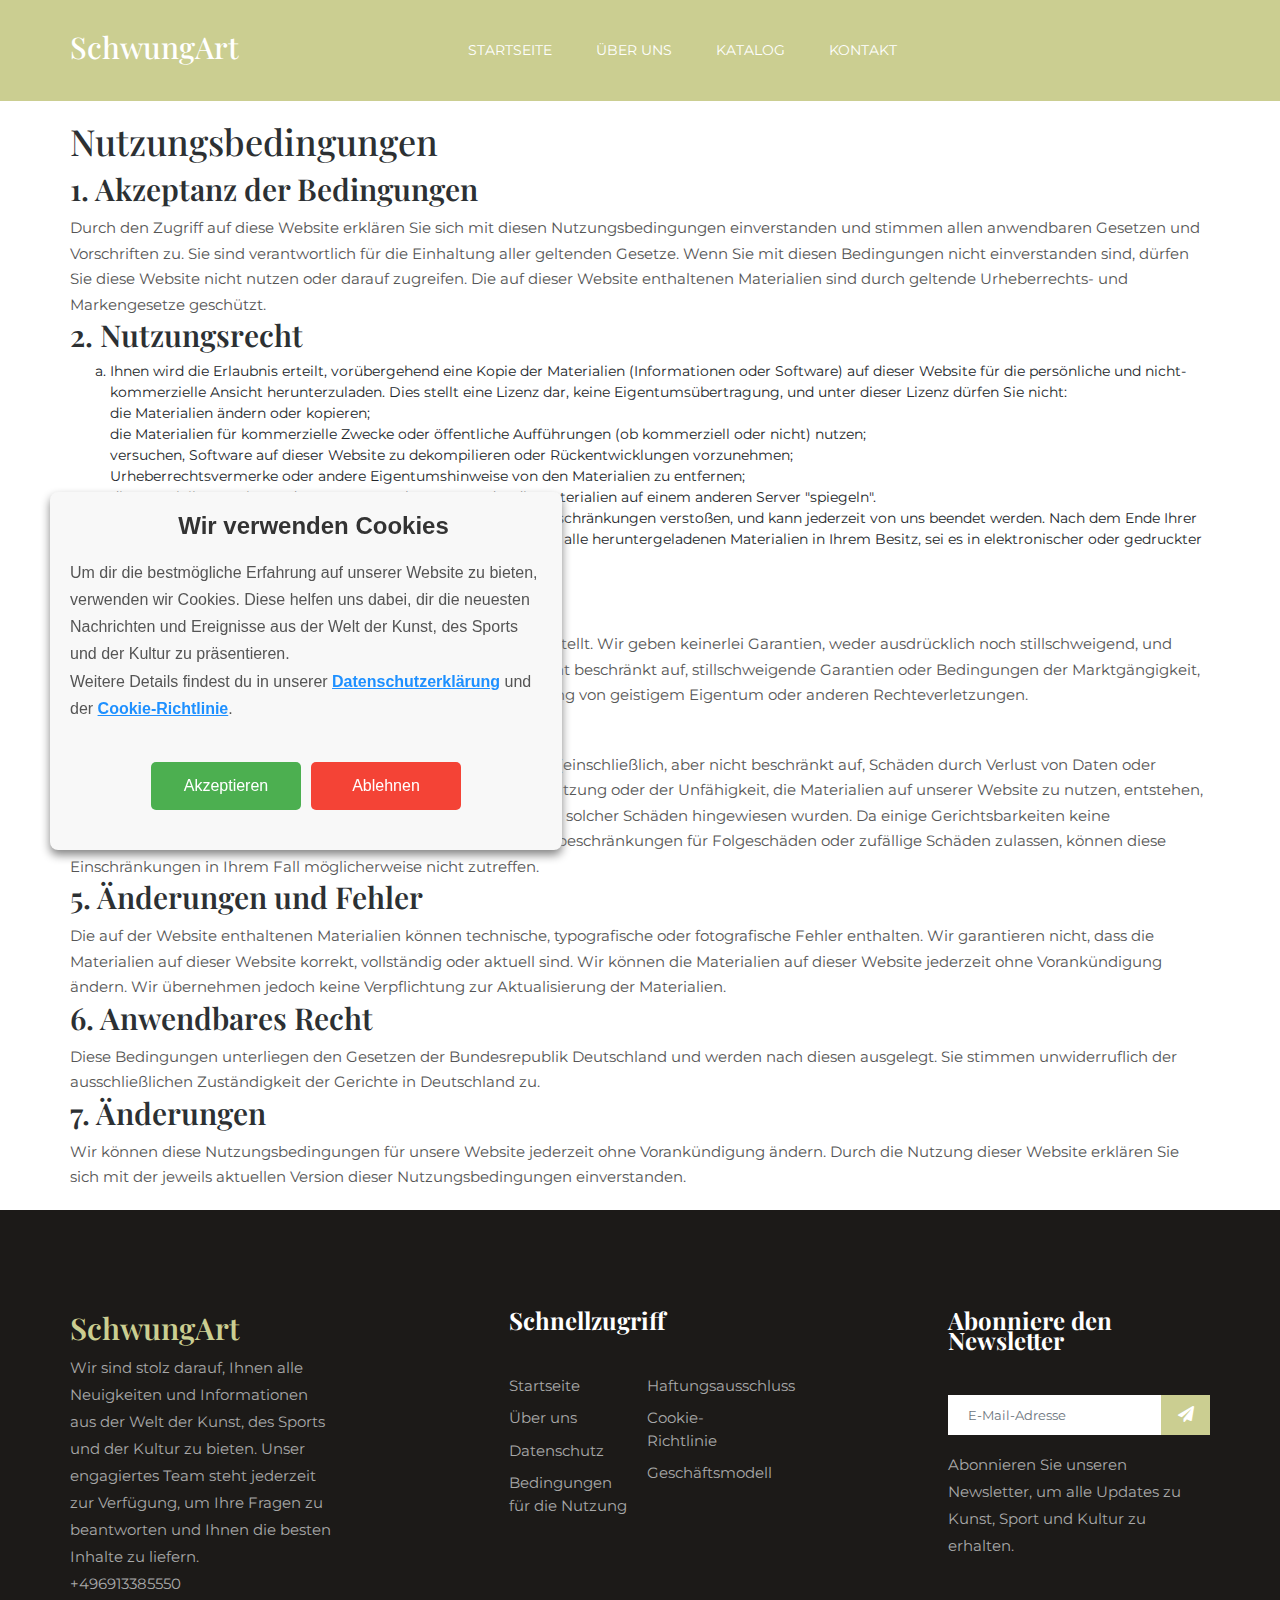
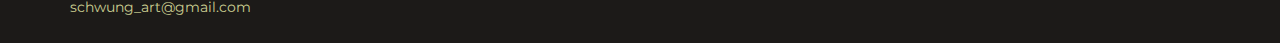
<file: terms-of-use.html>
<!DOCTYPE html>
<html lang="en">
    <head>
        <!-- Required meta tags -->
        <meta charset="utf-8" />
        <meta
            name="viewport"
            content="width=device-width, initial-scale=1, shrink-to-fit=no"
        />
        <title>SchwungArt</title>
        <link rel="icon" href="img/favicon.png" />
        <!-- Bootstrap CSS -->
        <link rel="stylesheet" href="css/bootstrap.min.css" />
        <!-- animate CSS -->
        <link rel="stylesheet" href="css/animate.css" />
        <!-- owl carousel CSS -->
        <link rel="stylesheet" href="css/owl.carousel.min.css" />
        <!-- themify CSS -->
        <link rel="stylesheet" href="css/themify-icons.css" />
        <!-- flaticon CSS -->
        <link rel="stylesheet" href="css/flaticon.css" />
        <!-- font awesome CSS -->
        <link rel="stylesheet" href="css/magnific-popup.css" />
        <!-- swiper CSS -->
        <link rel="stylesheet" href="css/slick.css" />
        <link rel="stylesheet" href="css/gijgo.min.css" />
        <link rel="stylesheet" href="css/nice-select.css" />
        <link rel="stylesheet" href="css/all.css" />
        <!-- style CSS -->
        <link rel="stylesheet" href="css/style.css" />
    </head>

    <body>
        <!--::header part start::-->
        <header class="main_menu home_menu" style="background: #cbce91ff">
            <div class="container">
                <div class="row align-items-center">
                    <div class="col-lg-12">
                        <nav class="navbar navbar-expand-lg navbar-light">
                            <a class="navbar-brand" href="index.html">
                                <h2 style="color: #fff">SchwungArt</h2>
                            </a>
                            <button
                                class="navbar-toggler"
                                type="button"
                                data-toggle="collapse"
                                data-target="#navbarSupportedContent"
                                aria-controls="navbarSupportedContent"
                                aria-expanded="false"
                                aria-label="Navigation umschalten"
                            >
                                <span class="navbar-toggler-icon"></span>
                            </button>

                            <div
                                class="collapse navbar-collapse main-menu-item justify-content-end"
                                id="navbarSupportedContent"
                            >
                                <ul class="navbar-nav">
                                    <li class="nav-item">
                                        <a class="nav-link" href="index.html"
                                            >Startseite</a
                                        >
                                    </li>
                                    <li class="nav-item">
                                        <a class="nav-link" href="about.html"
                                            >Über uns</a
                                        >
                                    </li>
                                    <li class="nav-item">
                                        <a class="nav-link" href="blog.html"
                                            >Katalog</a
                                        >
                                    </li>
                                    <li class="nav-item">
                                        <a class="nav-link" href="contact.html"
                                            >Kontakt</a
                                        >
                                    </li>
                                </ul>
                            </div>
                        </nav>
                    </div>
                </div>
            </div>
        </header>
        <!-- Header part end-->

        <main>
            <article
                class="container additional-wrapper"
                style="margin-top: 100px"
            >
                <div class="page__content" style="padding: 20px 0px">
                    <h1>Nutzungsbedingungen</h1>

                    <h2>1. Akzeptanz der Bedingungen</h2>

                    <p>
                        Durch den Zugriff auf diese Website erklären Sie sich
                        mit diesen Nutzungsbedingungen einverstanden und stimmen
                        allen anwendbaren Gesetzen und Vorschriften zu. Sie sind
                        verantwortlich für die Einhaltung aller geltenden
                        Gesetze. Wenn Sie mit diesen Bedingungen nicht
                        einverstanden sind, dürfen Sie diese Website nicht
                        nutzen oder darauf zugreifen. Die auf dieser Website
                        enthaltenen Materialien sind durch geltende
                        Urheberrechts- und Markengesetze geschützt.
                    </p>

                    <h2>2. Nutzungsrecht</h2>

                    <ol type="a">
                        <li>
                            Ihnen wird die Erlaubnis erteilt, vorübergehend eine
                            Kopie der Materialien (Informationen oder Software)
                            auf dieser Website für die persönliche und
                            nicht-kommerzielle Ansicht herunterzuladen. Dies
                            stellt eine Lizenz dar, keine Eigentumsübertragung,
                            und unter dieser Lizenz dürfen Sie nicht:
                        </li>
                        <ul>
                            <li>die Materialien ändern oder kopieren;</li>
                            <li>
                                die Materialien für kommerzielle Zwecke oder
                                öffentliche Aufführungen (ob kommerziell oder
                                nicht) nutzen;
                            </li>
                            <li>
                                versuchen, Software auf dieser Website zu
                                dekompilieren oder Rückentwicklungen
                                vorzunehmen;
                            </li>
                            <li>
                                Urheberrechtsvermerke oder andere
                                Eigentumshinweise von den Materialien zu
                                entfernen;
                            </li>
                            <li>
                                die Materialien an eine andere Person zu
                                übertragen oder die Materialien auf einem
                                anderen Server "spiegeln".
                            </li>
                        </ul>
                        <li>
                            Diese Lizenz endet automatisch, wenn Sie gegen eine
                            dieser Einschränkungen verstoßen, und kann jederzeit
                            von uns beendet werden. Nach dem Ende Ihrer Ansicht
                            der Materialien oder dem Ende dieser Lizenz müssen
                            Sie alle heruntergeladenen Materialien in Ihrem
                            Besitz, sei es in elektronischer oder gedruckter
                            Form, vernichten.
                        </li>
                    </ol>

                    <h2>3. Haftungsausschluss</h2>

                    <p>
                        Die Materialien auf dieser Website werden "wie sie sind"
                        bereitgestellt. Wir geben keinerlei Garantien, weder
                        ausdrücklich noch stillschweigend, und lehnen hiermit
                        alle anderen Garantien ab, einschließlich, aber nicht
                        beschränkt auf, stillschweigende Garantien oder
                        Bedingungen der Marktgängigkeit, der Eignung für einen
                        bestimmten Zweck oder der Nichtverletzung von geistigem
                        Eigentum oder anderen Rechteverletzungen.
                    </p>

                    <h2>4. Haftungsbeschränkungen</h2>

                    <p>
                        In keinem Fall sind wir oder unsere Anbieter haftbar für
                        Schäden (einschließlich, aber nicht beschränkt auf,
                        Schäden durch Verlust von Daten oder Gewinnen oder durch
                        Geschäftsunterbrechungen), die aus der Nutzung oder der
                        Unfähigkeit, die Materialien auf unserer Website zu
                        nutzen, entstehen, selbst wenn wir oder ein
                        autorisierter Vertreter auf die Möglichkeit solcher
                        Schäden hingewiesen wurden. Da einige Gerichtsbarkeiten
                        keine Einschränkungen der stillschweigenden Garantien
                        oder Haftungsbeschränkungen für Folgeschäden oder
                        zufällige Schäden zulassen, können diese Einschränkungen
                        in Ihrem Fall möglicherweise nicht zutreffen.
                    </p>

                    <h2>5. Änderungen und Fehler</h2>

                    <p>
                        Die auf der Website enthaltenen Materialien können
                        technische, typografische oder fotografische Fehler
                        enthalten. Wir garantieren nicht, dass die Materialien
                        auf dieser Website korrekt, vollständig oder aktuell
                        sind. Wir können die Materialien auf dieser Website
                        jederzeit ohne Vorankündigung ändern. Wir übernehmen
                        jedoch keine Verpflichtung zur Aktualisierung der
                        Materialien.
                    </p>

                    <h2>6. Anwendbares Recht</h2>

                    <p>
                        Diese Bedingungen unterliegen den Gesetzen der
                        Bundesrepublik Deutschland und werden nach diesen
                        ausgelegt. Sie stimmen unwiderruflich der
                        ausschließlichen Zuständigkeit der Gerichte in
                        Deutschland zu.
                    </p>

                    <h2>7. Änderungen</h2>

                    <p>
                        Wir können diese Nutzungsbedingungen für unsere Website
                        jederzeit ohne Vorankündigung ändern. Durch die Nutzung
                        dieser Website erklären Sie sich mit der jeweils
                        aktuellen Version dieser Nutzungsbedingungen
                        einverstanden.
                    </p>
                </div>
            </article>
        </main>

        <!-- footer part start-->
        <footer class="footer-area">
            <div class="container">
                <div class="row justify-content-between">
                    <div class="col-xl-3 col-sm-6 col-md-3 col-lg-3">
                        <div class="single-footer-widget footer_1">
                            <h2 style="color: #cbce91ff">SchwungArt</h2>
                            <p>
                                Wir sind stolz darauf, Ihnen alle Neuigkeiten
                                und Informationen aus der Welt der Kunst, des
                                Sports und der Kultur zu bieten. Unser
                                engagiertes Team steht jederzeit zur Verfügung,
                                um Ihre Fragen zu beantworten und Ihnen die
                                besten Inhalte zu liefern.
                            </p>
                            <p>+496913385550</p>
                            <span>schwung_art@gmail.com</span>
                        </div>
                    </div>
                    <div class="col-xl-3 col-sm-6 col-md-2 col-lg-3">
                        <div class="single-footer-widget footer_2">
                            <h4>Schnellzugriff</h4>
                            <div class="contact_info">
                                <ul>
                                    <li><a href="index.html">Startseite</a></li>
                                    <li><a href="about.html">Über uns</a></li>
                                    <li>
                                        <a href="privacy-policy.html"
                                            >Datenschutz</a
                                        >
                                    </li>
                                    <li>
                                        <a href="terms-of-use.html"
                                            >Bedingungen für die Nutzung</a
                                        >
                                    </li>
                                    <li>
                                        <a href="disclaimer.html"
                                            >Haftungsausschluss</a
                                        >
                                    </li>
                                    <li>
                                        <a href="cookie-policy.html"
                                            >Cookie-Richtlinie</a
                                        >
                                    </li>
                                    <li>
                                        <a href="business-model.html"
                                            >Geschäftsmodell</a
                                        >
                                    </li>
                                </ul>
                            </div>
                        </div>
                    </div>
                    <div class="col-xl-3 col-sm-6 col-md-4 col-lg-3">
                        <div class="single-footer-widget footer_3">
                            <h4>Abonniere den Newsletter</h4>
                            <form action="thanks.html" method="get">
                                <div class="form-group">
                                    <div class="input-group mb-3">
                                        <input
                                            type="text"
                                            class="form-control"
                                            placeholder="E-Mail-Adresse"
                                            onfocus="this.placeholder = ''"
                                            id="email"
                                            required
                                        />
                                        <div class="input-group-append">
                                            <button
                                                class="btn"
                                                type="submit"
                                                id="submit"
                                            >
                                                <i
                                                    class="fas fa-paper-plane"
                                                ></i>
                                            </button>
                                        </div>
                                    </div>
                                </div>
                            </form>
                            <p>
                                Abonnieren Sie unseren Newsletter, um alle
                                Updates zu Kunst, Sport und Kultur zu erhalten.
                            </p>
                        </div>
                    </div>
                </div>
            </div>
        </footer>
        <!-- footer part end-->

        <!-- Cookie banner -->
        <div
            class="cookie-wrapper show"
            style="background-color: #f8f8f8; border-radius: 8px; padding: 20px"
        >
            <div
                style="
                    display: flex;
                    align-items: center;
                    justify-content: center;
                "
            >
                <i
                    class="bx bx-cookie"
                    style="font-size: 40px; color: #4caf50; margin-right: 15px"
                ></i>
                <h2 style="font-size: 24px; color: #333; text-align: left">
                    Wir verwenden Cookies
                </h2>
            </div>

            <div class="data" style="margin-top: 10px">
                <p style="font-size: 16px; color: #555; text-align: left">
                    Um dir die bestmögliche Erfahrung auf unserer Website zu
                    bieten, verwenden wir Cookies. Diese helfen uns dabei, dir
                    die neuesten Nachrichten und Ereignisse aus der Welt der
                    Kunst, des Sports und der Kultur zu präsentieren.
                </p>
                <p style="font-size: 16px; color: #555; text-align: left">
                    Weitere Details findest du in unserer
                    <a
                        href="datenschutz.html"
                        style="
                            color: #1e90ff;
                            text-decoration: underline;
                            font-weight: bold;
                        "
                        >Datenschutzerklärung</a
                    >
                    und der
                    <a
                        href="cookie-richtlinie.html"
                        style="
                            color: #1e90ff;
                            text-decoration: underline;
                            font-weight: bold;
                        "
                        >Cookie-Richtlinie</a
                    >.
                </p>
            </div>

            <div
                class="buttons"
                style="
                    display: flex;
                    justify-content: center;
                    gap: 10px;
                    margin-top: 20px;
                "
            >
                <button
                    class="cookie-button"
                    id="acceptBtn"
                    style="
                        background-color: #4caf50;
                        color: white;
                        border: none;
                        padding: 12px 25px;
                        cursor: pointer;
                        font-size: 16px;
                        border-radius: 5px;
                    "
                >
                    Akzeptieren
                </button>
                <button
                    class="cookie-button"
                    id="declineBtn"
                    style="
                        background-color: #f44336;
                        color: white;
                        border: none;
                        padding: 12px 25px;
                        cursor: pointer;
                        font-size: 16px;
                        border-radius: 5px;
                    "
                >
                    Ablehnen
                </button>
            </div>
        </div>
        <!-- End Cookie banner -->

        <!-- jquery plugins here-->
        <script src="https://code.jquery.com/jquery-3.6.0.min.js"></script>
        <!-- popper js -->
        <script src="js/popper.min.js"></script>
        <!-- bootstrap js -->
        <script src="js/bootstrap.min.js"></script>
        <!-- easing js -->
        <script src="js/jquery.magnific-popup.js"></script>
        <!-- swiper js -->
        <script src="js/swiper.min.js"></script>
        <!-- swiper js -->
        <script src="js/masonry.pkgd.js"></script>
        <!-- particles js -->
        <script src="js/owl.carousel.min.js"></script>
        <!-- swiper js -->
        <script src="js/slick.min.js"></script>
        <script src="js/gijgo.min.js"></script>
        <script src="js/jquery.nice-select.min.js"></script>
        <!-- custom js -->
        <script src="js/custom.js"></script>
        <script src="js/cookiebanner.js"></script>
    </body>
</html>
</file>
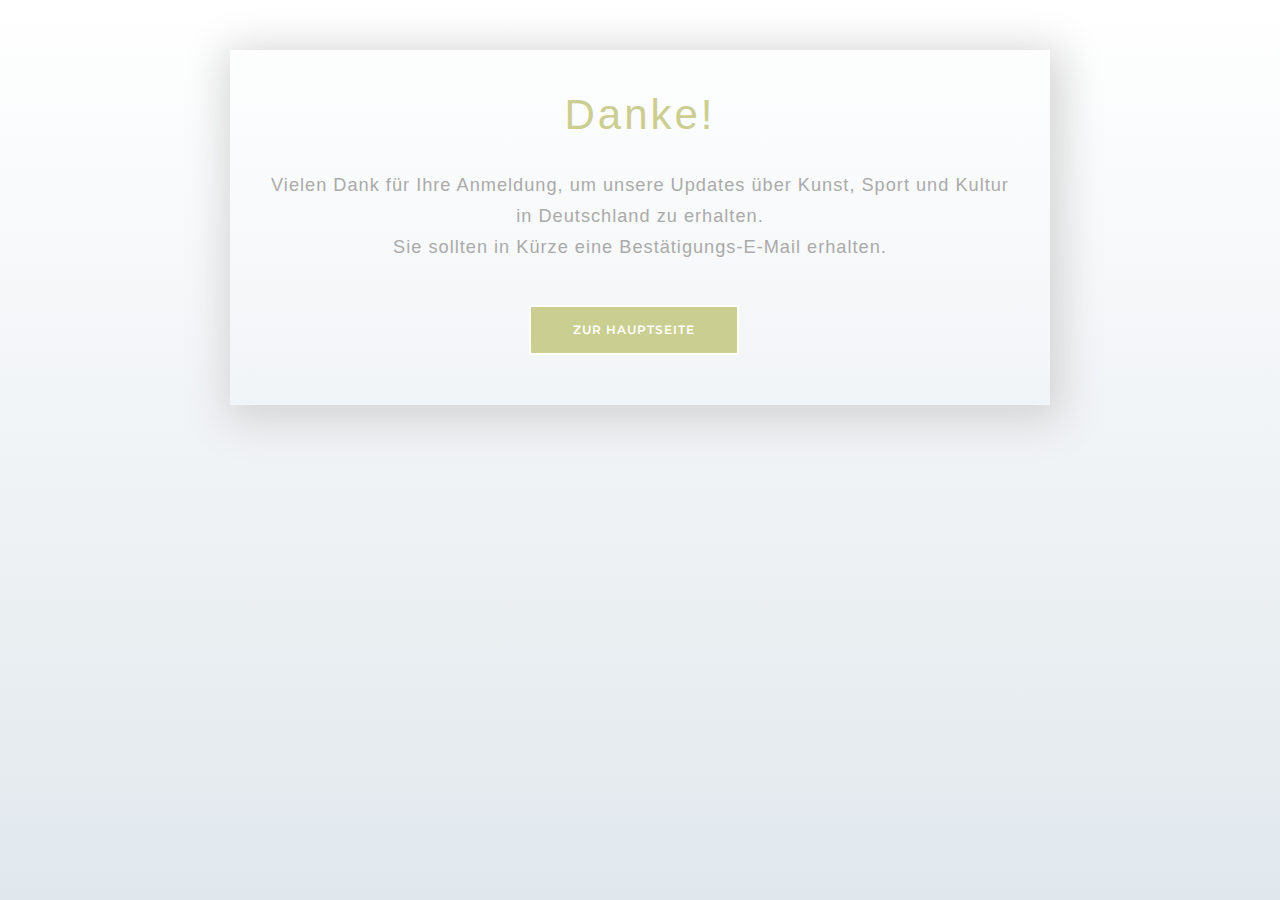
<file: thanks.html>
<!DOCTYPE html>
<html lang="en">
    <head>
        <!-- Required meta tags -->
        <meta charset="utf-8" />
        <meta
            name="viewport"
            content="width=device-width, initial-scale=1, shrink-to-fit=no"
        />
        <title>SchwungArt</title>
        <link rel="icon" href="img/favicon.png" />
        <!-- Bootstrap CSS -->
        <link rel="stylesheet" href="css/bootstrap.min.css" />
        <!-- animate CSS -->
        <link rel="stylesheet" href="css/animate.css" />
        <!-- owl carousel CSS -->
        <link rel="stylesheet" href="css/owl.carousel.min.css" />
        <!-- themify CSS -->
        <link rel="stylesheet" href="css/themify-icons.css" />
        <!-- flaticon CSS -->
        <link rel="stylesheet" href="css/flaticon.css" />
        <!-- font awesome CSS -->
        <link rel="stylesheet" href="css/magnific-popup.css" />
        <!-- swiper CSS -->
        <link rel="stylesheet" href="css/slick.css" />
        <link rel="stylesheet" href="css/gijgo.min.css" />
        <link rel="stylesheet" href="css/nice-select.css" />
        <link rel="stylesheet" href="css/all.css" />
        <!-- style CSS -->
        <link rel="stylesheet" href="css/style.css" />
        <link rel="stylesheet" href="css/thanks.css" />
    </head>
    <body>
        <div class="content">
            <div class="wrapper-1">
                <div class="wrapper-2">
                    <h1>Danke!</h1>
                    <p>
                        Vielen Dank für Ihre Anmeldung, um unsere Updates über
                        Kunst, Sport und Kultur in Deutschland zu erhalten.
                    </p>
                    <p>
                        Sie sollten in Kürze eine Bestätigungs-E-Mail erhalten.
                    </p>
                    <a href="index.html">
                        <button class="go-home">Zur Hauptseite</button>
                    </a>
                </div>
            </div>
        </div>
    </body>
</html>
</file>
<file: css/themify-icons.css>
@font-face {
	font-family: 'themify';
	src:url('../fonts/themify.eot?-fvbane');
	src:url('../fonts/themify.eot?#iefix-fvbane') format('embedded-opentype'),
		url('../fonts/themify.woff?-fvbane') format('woff'),
		url('../fonts/themify.ttf?-fvbane') format('truetype'),
		url('../fonts/themify.svg?-fvbane#themify') format('svg');
	font-weight: normal;
	font-style: normal;
}

[class^="ti-"], [class*=" ti-"] {
	font-family: 'themify';
	speak: none;
	font-style: normal;
	font-weight: normal;
	font-variant: normal;
	text-transform: none;
	line-height: 1;

	/* Better Font Rendering =========== */
	-webkit-font-smoothing: antialiased;
	-moz-osx-font-smoothing: grayscale;
}

.ti-wand:before {
	content: "\e600";
}
.ti-volume:before {
	content: "\e601";
}
.ti-user:before {
	content: "\e602";
}
.ti-unlock:before {
	content: "\e603";
}
.ti-unlink:before {
	content: "\e604";
}
.ti-trash:before {
	content: "\e605";
}
.ti-thought:before {
	content: "\e606";
}
.ti-target:before {
	content: "\e607";
}
.ti-tag:before {
	content: "\e608";
}
.ti-tablet:before {
	content: "\e609";
}
.ti-star:before {
	content: "\e60a";
}
.ti-spray:before {
	content: "\e60b";
}
.ti-signal:before {
	content: "\e60c";
}
.ti-shopping-cart:before {
	content: "\e60d";
}
.ti-shopping-cart-full:before {
	content: "\e60e";
}
.ti-settings:before {
	content: "\e60f";
}
.ti-search:before {
	content: "\e610";
}
.ti-zoom-in:before {
	content: "\e611";
}
.ti-zoom-out:before {
	content: "\e612";
}
.ti-cut:before {
	content: "\e613";
}
.ti-ruler:before {
	content: "\e614";
}
.ti-ruler-pencil:before {
	content: "\e615";
}
.ti-ruler-alt:before {
	content: "\e616";
}
.ti-bookmark:before {
	content: "\e617";
}
.ti-bookmark-alt:before {
	content: "\e618";
}
.ti-reload:before {
	content: "\e619";
}
.ti-plus:before {
	content: "\e61a";
}
.ti-pin:before {
	content: "\e61b";
}
.ti-pencil:before {
	content: "\e61c";
}
.ti-pencil-alt:before {
	content: "\e61d";
}
.ti-paint-roller:before {
	content: "\e61e";
}
.ti-paint-bucket:before {
	content: "\e61f";
}
.ti-na:before {
	content: "\e620";
}
.ti-mobile:before {
	content: "\e621";
}
.ti-minus:before {
	content: "\e622";
}
.ti-medall:before {
	content: "\e623";
}
.ti-medall-alt:before {
	content: "\e624";
}
.ti-marker:before {
	content: "\e625";
}
.ti-marker-alt:before {
	content: "\e626";
}
.ti-arrow-up:before {
	content: "\e627";
}
.ti-arrow-right:before {
	content: "\e628";
}
.ti-arrow-left:before {
	content: "\e629";
}
.ti-arrow-down:before {
	content: "\e62a";
}
.ti-lock:before {
	content: "\e62b";
}
.ti-location-arrow:before {
	content: "\e62c";
}
.ti-link:before {
	content: "\e62d";
}
.ti-layout:before {
	content: "\e62e";
}
.ti-layers:before {
	content: "\e62f";
}
.ti-layers-alt:before {
	content: "\e630";
}
.ti-key:before {
	content: "\e631";
}
.ti-import:before {
	content: "\e632";
}
.ti-image:before {
	content: "\e633";
}
.ti-heart:before {
	content: "\e634";
}
.ti-heart-broken:before {
	content: "\e635";
}
.ti-hand-stop:before {
	content: "\e636";
}
.ti-hand-open:before {
	content: "\e637";
}
.ti-hand-drag:before {
	content: "\e638";
}
.ti-folder:before {
	content: "\e639";
}
.ti-flag:before {
	content: "\e63a";
}
.ti-flag-alt:before {
	content: "\e63b";
}
.ti-flag-alt-2:before {
	content: "\e63c";
}
.ti-eye:before {
	content: "\e63d";
}
.ti-export:before {
	content: "\e63e";
}
.ti-exchange-vertical:before {
	content: "\e63f";
}
.ti-desktop:before {
	content: "\e640";
}
.ti-cup:before {
	content: "\e641";
}
.ti-crown:before {
	content: "\e642";
}
.ti-comments:before {
	content: "\e643";
}
.ti-comment:before {
	content: "\e644";
}
.ti-comment-alt:before {
	content: "\e645";
}
.ti-close:before {
	content: "\e646";
}
.ti-clip:before {
	content: "\e647";
}
.ti-angle-up:before {
	content: "\e648";
}
.ti-angle-right:before {
	content: "\e649";
}
.ti-angle-left:before {
	content: "\e64a";
}
.ti-angle-down:before {
	content: "\e64b";
}
.ti-check:before {
	content: "\e64c";
}
.ti-check-box:before {
	content: "\e64d";
}
.ti-camera:before {
	content: "\e64e";
}
.ti-announcement:before {
	content: "\e64f";
}
.ti-brush:before {
	content: "\e650";
}
.ti-briefcase:before {
	content: "\e651";
}
.ti-bolt:before {
	content: "\e652";
}
.ti-bolt-alt:before {
	content: "\e653";
}
.ti-blackboard:before {
	content: "\e654";
}
.ti-bag:before {
	content: "\e655";
}
.ti-move:before {
	content: "\e656";
}
.ti-arrows-vertical:before {
	content: "\e657";
}
.ti-arrows-horizontal:before {
	content: "\e658";
}
.ti-fullscreen:before {
	content: "\e659";
}
.ti-arrow-top-right:before {
	content: "\e65a";
}
.ti-arrow-top-left:before {
	content: "\e65b";
}
.ti-arrow-circle-up:before {
	content: "\e65c";
}
.ti-arrow-circle-right:before {
	content: "\e65d";
}
.ti-arrow-circle-left:before {
	content: "\e65e";
}
.ti-arrow-circle-down:before {
	content: "\e65f";
}
.ti-angle-double-up:before {
	content: "\e660";
}
.ti-angle-double-right:before {
	content: "\e661";
}
.ti-angle-double-left:before {
	content: "\e662";
}
.ti-angle-double-down:before {
	content: "\e663";
}
.ti-zip:before {
	content: "\e664";
}
.ti-world:before {
	content: "\e665";
}
.ti-wheelchair:before {
	content: "\e666";
}
.ti-view-list:before {
	content: "\e667";
}
.ti-view-list-alt:before {
	content: "\e668";
}
.ti-view-grid:before {
	content: "\e669";
}
.ti-uppercase:before {
	content: "\e66a";
}
.ti-upload:before {
	content: "\e66b";
}
.ti-underline:before {
	content: "\e66c";
}
.ti-truck:before {
	content: "\e66d";
}
.ti-timer:before {
	content: "\e66e";
}
.ti-ticket:before {
	content: "\e66f";
}
.ti-thumb-up:before {
	content: "\e670";
}
.ti-thumb-down:before {
	content: "\e671";
}
.ti-text:before {
	content: "\e672";
}
.ti-stats-up:before {
	content: "\e673";
}
.ti-stats-down:before {
	content: "\e674";
}
.ti-split-v:before {
	content: "\e675";
}
.ti-split-h:before {
	content: "\e676";
}
.ti-smallcap:before {
	content: "\e677";
}
.ti-shine:before {
	content: "\e678";
}
.ti-shift-right:before {
	content: "\e679";
}
.ti-shift-left:before {
	content: "\e67a";
}
.ti-shield:before {
	content: "\e67b";
}
.ti-notepad:before {
	content: "\e67c";
}
.ti-server:before {
	content: "\e67d";
}
.ti-quote-right:before {
	content: "\e67e";
}
.ti-quote-left:before {
	content: "\e67f";
}
.ti-pulse:before {
	content: "\e680";
}
.ti-printer:before {
	content: "\e681";
}
.ti-power-off:before {
	content: "\e682";
}
.ti-plug:before {
	content: "\e683";
}
.ti-pie-chart:before {
	content: "\e684";
}
.ti-paragraph:before {
	content: "\e685";
}
.ti-panel:before {
	content: "\e686";
}
.ti-package:before {
	content: "\e687";
}
.ti-music:before {
	content: "\e688";
}
.ti-music-alt:before {
	content: "\e689";
}
.ti-mouse:before {
	content: "\e68a";
}
.ti-mouse-alt:before {
	content: "\e68b";
}
.ti-money:before {
	content: "\e68c";
}
.ti-microphone:before {
	content: "\e68d";
}
.ti-menu:before {
	content: "\e68e";
}
.ti-menu-alt:before {
	content: "\e68f";
}
.ti-map:before {
	content: "\e690";
}
.ti-map-alt:before {
	content: "\e691";
}
.ti-loop:before {
	content: "\e692";
}
.ti-location-pin:before {
	content: "\e693";
}
.ti-list:before {
	content: "\e694";
}
.ti-light-bulb:before {
	content: "\e695";
}
.ti-Italic:before {
	content: "\e696";
}
.ti-info:before {
	content: "\e697";
}
.ti-infinite:before {
	content: "\e698";
}
.ti-id-badge:before {
	content: "\e699";
}
.ti-hummer:before {
	content: "\e69a";
}
.ti-home:before {
	content: "\e69b";
}
.ti-help:before {
	content: "\e69c";
}
.ti-headphone:before {
	content: "\e69d";
}
.ti-harddrives:before {
	content: "\e69e";
}
.ti-harddrive:before {
	content: "\e69f";
}
.ti-gift:before {
	content: "\e6a0";
}
.ti-game:before {
	content: "\e6a1";
}
.ti-filter:before {
	content: "\e6a2";
}
.ti-files:before {
	content: "\e6a3";
}
.ti-file:before {
	content: "\e6a4";
}
.ti-eraser:before {
	content: "\e6a5";
}
.ti-envelope:before {
	content: "\e6a6";
}
.ti-download:before {
	content: "\e6a7";
}
.ti-direction:before {
	content: "\e6a8";
}
.ti-direction-alt:before {
	content: "\e6a9";
}
.ti-dashboard:before {
	content: "\e6aa";
}
.ti-control-stop:before {
	content: "\e6ab";
}
.ti-control-shuffle:before {
	content: "\e6ac";
}
.ti-control-play:before {
	content: "\e6ad";
}
.ti-control-pause:before {
	content: "\e6ae";
}
.ti-control-forward:before {
	content: "\e6af";
}
.ti-control-backward:before {
	content: "\e6b0";
}
.ti-cloud:before {
	content: "\e6b1";
}
.ti-cloud-up:before {
	content: "\e6b2";
}
.ti-cloud-down:before {
	content: "\e6b3";
}
.ti-clipboard:before {
	content: "\e6b4";
}
.ti-car:before {
	content: "\e6b5";
}
.ti-calendar:before {
	content: "\e6b6";
}
.ti-book:before {
	content: "\e6b7";
}
.ti-bell:before {
	content: "\e6b8";
}
.ti-basketball:before {
	content: "\e6b9";
}
.ti-bar-chart:before {
	content: "\e6ba";
}
.ti-bar-chart-alt:before {
	content: "\e6bb";
}
.ti-back-right:before {
	content: "\e6bc";
}
.ti-back-left:before {
	content: "\e6bd";
}
.ti-arrows-corner:before {
	content: "\e6be";
}
.ti-archive:before {
	content: "\e6bf";
}
.ti-anchor:before {
	content: "\e6c0";
}
.ti-align-right:before {
	content: "\e6c1";
}
.ti-align-left:before {
	content: "\e6c2";
}
.ti-align-justify:before {
	content: "\e6c3";
}
.ti-align-center:before {
	content: "\e6c4";
}
.ti-alert:before {
	content: "\e6c5";
}
.ti-alarm-clock:before {
	content: "\e6c6";
}
.ti-agenda:before {
	content: "\e6c7";
}
.ti-write:before {
	content: "\e6c8";
}
.ti-window:before {
	content: "\e6c9";
}
.ti-widgetized:before {
	content: "\e6ca";
}
.ti-widget:before {
	content: "\e6cb";
}
.ti-widget-alt:before {
	content: "\e6cc";
}
.ti-wallet:before {
	content: "\e6cd";
}
.ti-video-clapper:before {
	content: "\e6ce";
}
.ti-video-camera:before {
	content: "\e6cf";
}
.ti-vector:before {
	content: "\e6d0";
}
.ti-themify-logo:before {
	content: "\e6d1";
}
.ti-themify-favicon:before {
	content: "\e6d2";
}
.ti-themify-favicon-alt:before {
	content: "\e6d3";
}
.ti-support:before {
	content: "\e6d4";
}
.ti-stamp:before {
	content: "\e6d5";
}
.ti-split-v-alt:before {
	content: "\e6d6";
}
.ti-slice:before {
	content: "\e6d7";
}
.ti-shortcode:before {
	content: "\e6d8";
}
.ti-shift-right-alt:before {
	content: "\e6d9";
}
.ti-shift-left-alt:before {
	content: "\e6da";
}
.ti-ruler-alt-2:before {
	content: "\e6db";
}
.ti-receipt:before {
	content: "\e6dc";
}
.ti-pin2:before {
	content: "\e6dd";
}
.ti-pin-alt:before {
	content: "\e6de";
}
.ti-pencil-alt2:before {
	content: "\e6df";
}
.ti-palette:before {
	content: "\e6e0";
}
.ti-more:before {
	content: "\e6e1";
}
.ti-more-alt:before {
	content: "\e6e2";
}
.ti-microphone-alt:before {
	content: "\e6e3";
}
.ti-magnet:before {
	content: "\e6e4";
}
.ti-line-double:before {
	content: "\e6e5";
}
.ti-line-dotted:before {
	content: "\e6e6";
}
.ti-line-dashed:before {
	content: "\e6e7";
}
.ti-layout-width-full:before {
	content: "\e6e8";
}
.ti-layout-width-default:before {
	content: "\e6e9";
}
.ti-layout-width-default-alt:before {
	content: "\e6ea";
}
.ti-layout-tab:before {
	content: "\e6eb";
}
.ti-layout-tab-window:before {
	content: "\e6ec";
}
.ti-layout-tab-v:before {
	content: "\e6ed";
}
.ti-layout-tab-min:before {
	content: "\e6ee";
}
.ti-layout-slider:before {
	content: "\e6ef";
}
.ti-layout-slider-alt:before {
	content: "\e6f0";
}
.ti-layout-sidebar-right:before {
	content: "\e6f1";
}
.ti-layout-sidebar-none:before {
	content: "\e6f2";
}
.ti-layout-sidebar-left:before {
	content: "\e6f3";
}
.ti-layout-placeholder:before {
	content: "\e6f4";
}
.ti-layout-menu:before {
	content: "\e6f5";
}
.ti-layout-menu-v:before {
	content: "\e6f6";
}
.ti-layout-menu-separated:before {
	content: "\e6f7";
}
.ti-layout-menu-full:before {
	content: "\e6f8";
}
.ti-layout-media-right-alt:before {
	content: "\e6f9";
}
.ti-layout-media-right:before {
	content: "\e6fa";
}
.ti-layout-media-overlay:before {
	content: "\e6fb";
}
.ti-layout-media-overlay-alt:before {
	content: "\e6fc";
}
.ti-layout-media-overlay-alt-2:before {
	content: "\e6fd";
}
.ti-layout-media-left-alt:before {
	content: "\e6fe";
}
.ti-layout-media-left:before {
	content: "\e6ff";
}
.ti-layout-media-center-alt:before {
	content: "\e700";
}
.ti-layout-media-center:before {
	content: "\e701";
}
.ti-layout-list-thumb:before {
	content: "\e702";
}
.ti-layout-list-thumb-alt:before {
	content: "\e703";
}
.ti-layout-list-post:before {
	content: "\e704";
}
.ti-layout-list-large-image:before {
	content: "\e705";
}
.ti-layout-line-solid:before {
	content: "\e706";
}
.ti-layout-grid4:before {
	content: "\e707";
}
.ti-layout-grid3:before {
	content: "\e708";
}
.ti-layout-grid2:before {
	content: "\e709";
}
.ti-layout-grid2-thumb:before {
	content: "\e70a";
}
.ti-layout-cta-right:before {
	content: "\e70b";
}
.ti-layout-cta-left:before {
	content: "\e70c";
}
.ti-layout-cta-center:before {
	content: "\e70d";
}
.ti-layout-cta-btn-right:before {
	content: "\e70e";
}
.ti-layout-cta-btn-left:before {
	content: "\e70f";
}
.ti-layout-column4:before {
	content: "\e710";
}
.ti-layout-column3:before {
	content: "\e711";
}
.ti-layout-column2:before {
	content: "\e712";
}
.ti-layout-accordion-separated:before {
	content: "\e713";
}
.ti-layout-accordion-merged:before {
	content: "\e714";
}
.ti-layout-accordion-list:before {
	content: "\e715";
}
.ti-ink-pen:before {
	content: "\e716";
}
.ti-info-alt:before {
	content: "\e717";
}
.ti-help-alt:before {
	content: "\e718";
}
.ti-headphone-alt:before {
	content: "\e719";
}
.ti-hand-point-up:before {
	content: "\e71a";
}
.ti-hand-point-right:before {
	content: "\e71b";
}
.ti-hand-point-left:before {
	content: "\e71c";
}
.ti-hand-point-down:before {
	content: "\e71d";
}
.ti-gallery:before {
	content: "\e71e";
}
.ti-face-smile:before {
	content: "\e71f";
}
.ti-face-sad:before {
	content: "\e720";
}
.ti-credit-card:before {
	content: "\e721";
}
.ti-control-skip-forward:before {
	content: "\e722";
}
.ti-control-skip-backward:before {
	content: "\e723";
}
.ti-control-record:before {
	content: "\e724";
}
.ti-control-eject:before {
	content: "\e725";
}
.ti-comments-smiley:before {
	content: "\e726";
}
.ti-brush-alt:before {
	content: "\e727";
}
.ti-youtube:before {
	content: "\e728";
}
.ti-vimeo:before {
	content: "\e729";
}
.ti-twitter:before {
	content: "\e72a";
}
.ti-time:before {
	content: "\e72b";
}
.ti-tumblr:before {
	content: "\e72c";
}
.ti-skype:before {
	content: "\e72d";
}
.ti-share:before {
	content: "\e72e";
}
.ti-share-alt:before {
	content: "\e72f";
}
.ti-rocket:before {
	content: "\e730";
}
.ti-pinterest:before {
	content: "\e731";
}
.ti-new-window:before {
	content: "\e732";
}
.ti-microsoft:before {
	content: "\e733";
}
.ti-list-ol:before {
	content: "\e734";
}
.ti-linkedin:before {
	content: "\e735";
}
.ti-layout-sidebar-2:before {
	content: "\e736";
}
.ti-layout-grid4-alt:before {
	content: "\e737";
}
.ti-layout-grid3-alt:before {
	content: "\e738";
}
.ti-layout-grid2-alt:before {
	content: "\e739";
}
.ti-layout-column4-alt:before {
	content: "\e73a";
}
.ti-layout-column3-alt:before {
	content: "\e73b";
}
.ti-layout-column2-alt:before {
	content: "\e73c";
}
.ti-instagram:before {
	content: "\e73d";
}
.ti-google:before {
	content: "\e73e";
}
.ti-github:before {
	content: "\e73f";
}
.ti-flickr:before {
	content: "\e740";
}
.ti-facebook:before {
	content: "\e741";
}
.ti-dropbox:before {
	content: "\e742";
}
.ti-dribbble:before {
	content: "\e743";
}
.ti-apple:before {
	content: "\e744";
}
.ti-android:before {
	content: "\e745";
}
.ti-save:before {
	content: "\e746";
}
.ti-save-alt:before {
	content: "\e747";
}
.ti-yahoo:before {
	content: "\e748";
}
.ti-wordpress:before {
	content: "\e749";
}
.ti-vimeo-alt:before {
	content: "\e74a";
}
.ti-twitter-alt:before {
	content: "\e74b";
}
.ti-tumblr-alt:before {
	content: "\e74c";
}
.ti-trello:before {
	content: "\e74d";
}
.ti-stack-overflow:before {
	content: "\e74e";
}
.ti-soundcloud:before {
	content: "\e74f";
}
.ti-sharethis:before {
	content: "\e750";
}
.ti-sharethis-alt:before {
	content: "\e751";
}
.ti-reddit:before {
	content: "\e752";
}
.ti-pinterest-alt:before {
	content: "\e753";
}
.ti-microsoft-alt:before {
	content: "\e754";
}
.ti-linux:before {
	content: "\e755";
}
.ti-jsfiddle:before {
	content: "\e756";
}
.ti-joomla:before {
	content: "\e757";
}
.ti-html5:before {
	content: "\e758";
}
.ti-flickr-alt:before {
	content: "\e759";
}
.ti-email:before {
	content: "\e75a";
}
.ti-drupal:before {
	content: "\e75b";
}
.ti-dropbox-alt:before {
	content: "\e75c";
}
.ti-css3:before {
	content: "\e75d";
}
.ti-rss:before {
	content: "\e75e";
}
.ti-rss-alt:before {
	content: "\e75f";
}
</file>
<file: css/flaticon.css>
/*
  	Flaticon icon font: Flaticon
  	Creation date: 09/04/2019 10:10
  	*/

@font-face {
  font-family: "Flaticon";
  src: url("../fonts/Flaticon.eot");
  src: url("../fonts/Flaticon.eot?#iefix") format("embedded-opentype"),
       url("../fonts/Flaticon.woff2") format("woff2"),
       url("../fonts/Flaticon.woff") format("woff"),
       url("../fonts/Flaticon.ttf") format("truetype"),
       url("../fonts/Flaticon.svg#Flaticon") format("svg");
  font-weight: normal;
  font-style: normal;
}

@media screen and (-webkit-min-device-pixel-ratio:0) {
  @font-face {
    font-family: "Flaticon";
    src: url("./Flaticon.svg#Flaticon") format("svg");
  }
}

[class^="flaticon-"]:before, [class*=" flaticon-"]:before,
[class^="flaticon-"]:after, [class*=" flaticon-"]:after {   
  font-family: Flaticon;
        font-size: 30px;
       font-style: normal;
       color: #fff;
}

.flaticon-growth:before { content: "\f100"; }
.flaticon-wallet:before { content: "\f101"; }
</file>
<file: css/nice-select.css>
.nice-select {
  -webkit-tap-highlight-color: transparent;
  background-color: #fff;
  border-radius: 5px;
  border: solid 1px #e8e8e8;
  box-sizing: border-box;
  clear: both;
  cursor: pointer;
  display: block;
  float: left;
  font-family: inherit;
  font-size: 14px;
  font-weight: normal;
  height: 42px;
  line-height: 40px;
  outline: none;
  padding-left: 18px;
  padding-right: 30px;
  position: relative;
  text-align: left !important;
  -webkit-transition: all 0.2s ease-in-out;
  transition: all 0.2s ease-in-out;
  -webkit-user-select: none;
     -moz-user-select: none;
      -ms-user-select: none;
          user-select: none;
  white-space: nowrap;
  width: auto; }
  .nice-select:hover {
    border-color: #dbdbdb; }
  .nice-select:active, .nice-select.open, .nice-select:focus {
    border-color: #999; }
  .nice-select:after {
    border-bottom: 2px solid #999;
    border-right: 2px solid #999;
    content: '';
    display: block;
    height: 10px;
    margin-top: -4px;
    pointer-events: none;
    position: absolute;
    right: 12px;
    top: 50%;
    -webkit-transform-origin: 66% 66%;
        -ms-transform-origin: 66% 66%;
            transform-origin: 66% 66%;
    -webkit-transform: rotate(45deg);
        -ms-transform: rotate(45deg);
            transform: rotate(45deg);
    -webkit-transition: all 0.15s ease-in-out;
    transition: all 0.15s ease-in-out;
    width: 10px; }
  .nice-select.open:after {
    -webkit-transform: rotate(-135deg);
        -ms-transform: rotate(-135deg);
            transform: rotate(-135deg); }
  .nice-select.open .list {
    opacity: 1;
    pointer-events: auto;
    -webkit-transform: scale(1) translateY(0);
        -ms-transform: scale(1) translateY(0);
            transform: scale(1) translateY(0); }
  .nice-select.disabled {
    border-color: #ededed;
    color: #999;
    pointer-events: none; }
    .nice-select.disabled:after {
      border-color: #cccccc; }
  .nice-select.wide {
    width: 100%; }
    .nice-select.wide .list {
      left: 0 !important;
      right: 0 !important; }
  .nice-select.right {
    float: right; }
    .nice-select.right .list {
      left: auto;
      right: 0; }
  .nice-select.small {
    font-size: 12px;
    height: 36px;
    line-height: 34px; }
    .nice-select.small:after {
      height: 4px;
      width: 4px; }
    .nice-select.small .option {
      line-height: 34px;
      min-height: 34px; }
  .nice-select .list {
    background-color: #fff;
    border-radius: 5px;
    box-shadow: 0 0 0 1px rgba(68, 68, 68, 0.11);
    box-sizing: border-box;
    margin-top: 4px;
    opacity: 0;
    overflow: hidden;
    padding: 0;
    pointer-events: none;
    position: absolute;
    top: 100%;
    left: 0;
    -webkit-transform-origin: 50% 0;
        -ms-transform-origin: 50% 0;
            transform-origin: 50% 0;
    -webkit-transform: scale(0.75) translateY(-21px);
        -ms-transform: scale(0.75) translateY(-21px);
            transform: scale(0.75) translateY(-21px);
    -webkit-transition: all 0.2s cubic-bezier(0.5, 0, 0, 1.25), opacity 0.15s ease-out;
    transition: all 0.2s cubic-bezier(0.5, 0, 0, 1.25), opacity 0.15s ease-out;
    z-index: 9; }
    .nice-select .list:hover .option:not(:hover) {
      background-color: transparent !important; }
  .nice-select .option {
    cursor: pointer;
    font-weight: 400;
    line-height: 40px;
    list-style: none;
    min-height: 40px;
    outline: none;
    padding-left: 18px;
    padding-right: 29px;
    text-align: left;
    -webkit-transition: all 0.2s;
    transition: all 0.2s; }
    .nice-select .option:hover, .nice-select .option.focus, .nice-select .option.selected.focus {
      background-color: #f6f6f6; }
    .nice-select .option.selected {
      font-weight: bold; }
    .nice-select .option.disabled {
      background-color: transparent;
      color: #999;
      cursor: default; }

.no-csspointerevents .nice-select .list {
  display: none; }

.no-csspointerevents .nice-select.open .list {
  display: block; }
</file>
<file: css/style.css>
/**************** extend css start ****************/
/**************** extend css start ****************/
/**************** common css start ****************/
@import url('https://fonts.googleapis.com/css?family=Montserrat:300,400|Playfair+Display:400,700,900&display=swap');
/* line 3, /Applications/MAMP/htdocs/palash/cl/july 2019/july/194 Restaurant/194 Restaurant html/sass/_common.scss */
body {
    font-family: 'Montserrat', sans-serif;
    padding: 0;
    margin: 0;
    font-size: 14px;
}

/* line 9, /Applications/MAMP/htdocs/palash/cl/july 2019/july/194 Restaurant/194 Restaurant html/sass/_common.scss */
.message_submit_form:focus {
    outline: none;
}

/* line 12, /Applications/MAMP/htdocs/palash/cl/july 2019/july/194 Restaurant/194 Restaurant html/sass/_common.scss */
input:hover,
input:focus {
    outline: none !important;
    box-shadow: 0px 0px 0px 0px transparent !important;
}

/* line 16, /Applications/MAMP/htdocs/palash/cl/july 2019/july/194 Restaurant/194 Restaurant html/sass/_common.scss */
.form-control:focus {
    box-shadow: 0 0 0 0rem transparent !important;
}

/* line 19, /Applications/MAMP/htdocs/palash/cl/july 2019/july/194 Restaurant/194 Restaurant html/sass/_common.scss */
.gray_bg {
    background-color: #f6f5f1;
}

/* line 22, /Applications/MAMP/htdocs/palash/cl/july 2019/july/194 Restaurant/194 Restaurant html/sass/_common.scss */
.form-row > .col,
.form-row > [class*='col-'] {
    padding-right: 10px;
    padding-left: 10px;
}

/* line 26, /Applications/MAMP/htdocs/palash/cl/july 2019/july/194 Restaurant/194 Restaurant html/sass/_common.scss */
.section_padding {
    padding: 140px 0px;
}

@media only screen and (min-width: 992px) and (max-width: 1200px) {
    /* line 26, /Applications/MAMP/htdocs/palash/cl/july 2019/july/194 Restaurant/194 Restaurant html/sass/_common.scss */
    .section_padding {
        padding: 80px 0px;
    }
}

@media only screen and (min-width: 768px) and (max-width: 991px) {
    /* line 26, /Applications/MAMP/htdocs/palash/cl/july 2019/july/194 Restaurant/194 Restaurant html/sass/_common.scss */
    .section_padding {
        padding: 70px 0px;
    }
}

@media (max-width: 576px) {
    /* line 26, /Applications/MAMP/htdocs/palash/cl/july 2019/july/194 Restaurant/194 Restaurant html/sass/_common.scss */
    .section_padding {
        padding: 70px 0px;
    }
}

@media only screen and (min-width: 576px) and (max-width: 767px) {
    /* line 26, /Applications/MAMP/htdocs/palash/cl/july 2019/july/194 Restaurant/194 Restaurant html/sass/_common.scss */
    .section_padding {
        padding: 70px 0px;
    }
}

/* line 41, /Applications/MAMP/htdocs/palash/cl/july 2019/july/194 Restaurant/194 Restaurant html/sass/_common.scss */
.single_padding_top {
    padding-top: 140px !important;
}

@media only screen and (min-width: 992px) and (max-width: 1200px) {
    /* line 41, /Applications/MAMP/htdocs/palash/cl/july 2019/july/194 Restaurant/194 Restaurant html/sass/_common.scss */
    .single_padding_top {
        padding-top: 70px !important;
    }
}

@media only screen and (min-width: 768px) and (max-width: 991px) {
    /* line 41, /Applications/MAMP/htdocs/palash/cl/july 2019/july/194 Restaurant/194 Restaurant html/sass/_common.scss */
    .single_padding_top {
        padding-top: 70px !important;
    }
}

@media (max-width: 576px) {
    /* line 41, /Applications/MAMP/htdocs/palash/cl/july 2019/july/194 Restaurant/194 Restaurant html/sass/_common.scss */
    .single_padding_top {
        padding-top: 70px !important;
    }
}

@media only screen and (min-width: 576px) and (max-width: 767px) {
    /* line 41, /Applications/MAMP/htdocs/palash/cl/july 2019/july/194 Restaurant/194 Restaurant html/sass/_common.scss */
    .single_padding_top {
        padding-top: 80px !important;
    }
}

/* line 56, /Applications/MAMP/htdocs/palash/cl/july 2019/july/194 Restaurant/194 Restaurant html/sass/_common.scss */
.padding_top {
    padding-top: 140px;
}

@media only screen and (min-width: 992px) and (max-width: 1200px) {
    /* line 56, /Applications/MAMP/htdocs/palash/cl/july 2019/july/194 Restaurant/194 Restaurant html/sass/_common.scss */
    .padding_top {
        padding-top: 80px;
    }
}

@media only screen and (min-width: 768px) and (max-width: 991px) {
    /* line 56, /Applications/MAMP/htdocs/palash/cl/july 2019/july/194 Restaurant/194 Restaurant html/sass/_common.scss */
    .padding_top {
        padding-top: 70px;
    }
}

@media (max-width: 576px) {
    /* line 56, /Applications/MAMP/htdocs/palash/cl/july 2019/july/194 Restaurant/194 Restaurant html/sass/_common.scss */
    .padding_top {
        padding-top: 70px;
    }
}

@media only screen and (min-width: 576px) and (max-width: 767px) {
    /* line 56, /Applications/MAMP/htdocs/palash/cl/july 2019/july/194 Restaurant/194 Restaurant html/sass/_common.scss */
    .padding_top {
        padding-top: 70px;
    }
}

/* line 71, /Applications/MAMP/htdocs/palash/cl/july 2019/july/194 Restaurant/194 Restaurant html/sass/_common.scss */
.padding_bottom {
    padding-bottom: 140px;
}

@media (max-width: 991px) {
    /* line 71, /Applications/MAMP/htdocs/palash/cl/july 2019/july/194 Restaurant/194 Restaurant html/sass/_common.scss */
    .padding_bottom {
        padding-bottom: 70px;
    }
}

@media only screen and (min-width: 992px) and (max-width: 1200px) {
    /* line 71, /Applications/MAMP/htdocs/palash/cl/july 2019/july/194 Restaurant/194 Restaurant html/sass/_common.scss */
    .padding_bottom {
        padding-bottom: 80px;
    }
}

/* line 80, /Applications/MAMP/htdocs/palash/cl/july 2019/july/194 Restaurant/194 Restaurant html/sass/_common.scss */
a {
    text-decoration: none;
    -webkit-transition: 0.5s;
    transition: 0.5s;
}

/* line 83, /Applications/MAMP/htdocs/palash/cl/july 2019/july/194 Restaurant/194 Restaurant html/sass/_common.scss */
a:hover {
    color: #CBCE91FF !important;
    text-decoration: none;
    -webkit-transition: 0.5s;
    transition: 0.5s;
}

/* line 91, /Applications/MAMP/htdocs/palash/cl/july 2019/july/194 Restaurant/194 Restaurant html/sass/_common.scss */
.btn_1:hover,
.btn_3:hover {
    color: #fff !important;
}

/* line 95, /Applications/MAMP/htdocs/palash/cl/july 2019/july/194 Restaurant/194 Restaurant html/sass/_common.scss */
h1,
h2,
h3,
h4,
h5,
h6 {
    color: #2c3033;
    font-family: 'Playfair Display', serif;
}

/* line 99, /Applications/MAMP/htdocs/palash/cl/july 2019/july/194 Restaurant/194 Restaurant html/sass/_common.scss */
p {
    font-family: 'Montserrat', sans-serif;
    line-height: 1.7;
    font-size: 15px;
    margin-bottom: 0px;
    color: #555555;
}

/* line 107, /Applications/MAMP/htdocs/palash/cl/july 2019/july/194 Restaurant/194 Restaurant html/sass/_common.scss */
h2 {
    font-size: 44px;
    line-height: 28px;
    color: #2c3033;
    font-weight: 600;
    line-height: 1.222;
}

@media (max-width: 576px) {
    /* line 107, /Applications/MAMP/htdocs/palash/cl/july 2019/july/194 Restaurant/194 Restaurant html/sass/_common.scss */
    h2 {
        font-size: 22px;
        line-height: 25px;
    }
}

@media only screen and (min-width: 576px) and (max-width: 767px) {
    /* line 107, /Applications/MAMP/htdocs/palash/cl/july 2019/july/194 Restaurant/194 Restaurant html/sass/_common.scss */
    h2 {
        font-size: 24px;
        line-height: 25px;
    }
}

/* line 124, /Applications/MAMP/htdocs/palash/cl/july 2019/july/194 Restaurant/194 Restaurant html/sass/_common.scss */
h3 {
    font-size: 24px;
    line-height: 25px;
}

@media (max-width: 576px) {
    /* line 124, /Applications/MAMP/htdocs/palash/cl/july 2019/july/194 Restaurant/194 Restaurant html/sass/_common.scss */
    h3 {
        font-size: 20px;
    }
}

/* line 134, /Applications/MAMP/htdocs/palash/cl/july 2019/july/194 Restaurant/194 Restaurant html/sass/_common.scss */
.blog_right_sidebar .widget_title {
    font-size: 20px;
    margin-bottom: 40px;
    font-style: inherit;
    font-weight: 600;
    color: #2a2a2a;
}

/* line 141, /Applications/MAMP/htdocs/palash/cl/july 2019/july/194 Restaurant/194 Restaurant html/sass/_common.scss */
h5 {
    font-size: 18px;
    line-height: 22px;
}

/* line 146, /Applications/MAMP/htdocs/palash/cl/july 2019/july/194 Restaurant/194 Restaurant html/sass/_common.scss */
img {
    max-width: 100%;
}

/* line 149, /Applications/MAMP/htdocs/palash/cl/july 2019/july/194 Restaurant/194 Restaurant html/sass/_common.scss */
a:focus,
.button:focus,
button:focus,
.btn:focus {
    text-decoration: none;
    outline: none;
    box-shadow: none;
    -webkit-transition: 1s;
    transition: 1s;
}

/* line 156, /Applications/MAMP/htdocs/palash/cl/july 2019/july/194 Restaurant/194 Restaurant html/sass/_common.scss */
.section_tittle {
    margin-bottom: 70px;
    text-align: center;
}

@media (max-width: 576px) {
    /* line 156, /Applications/MAMP/htdocs/palash/cl/july 2019/july/194 Restaurant/194 Restaurant html/sass/_common.scss */
    .section_tittle {
        margin-bottom: 30px;
    }
}

@media only screen and (min-width: 576px) and (max-width: 767px) {
    /* line 156, /Applications/MAMP/htdocs/palash/cl/july 2019/july/194 Restaurant/194 Restaurant html/sass/_common.scss */
    .section_tittle {
        margin-bottom: 30px;
    }
}

@media only screen and (min-width: 768px) and (max-width: 991px) {
    /* line 156, /Applications/MAMP/htdocs/palash/cl/july 2019/july/194 Restaurant/194 Restaurant html/sass/_common.scss */
    .section_tittle h2 {
        font-size: 30px;
    }
}

@media only screen and (min-width: 992px) and (max-width: 1200px) {
    /* line 156, /Applications/MAMP/htdocs/palash/cl/july 2019/july/194 Restaurant/194 Restaurant html/sass/_common.scss */
    .section_tittle {
        margin-bottom: 30px;
    }
}

/* line 172, /Applications/MAMP/htdocs/palash/cl/july 2019/july/194 Restaurant/194 Restaurant html/sass/_common.scss */
.section_tittle h2 {
    font-size: 40px;
    color: #2c3033;
    line-height: 1.25;
    font-weight: 700;
    position: relative;
    z-index: 1;
}

@media (max-width: 576px) {
    /* line 172, /Applications/MAMP/htdocs/palash/cl/july 2019/july/194 Restaurant/194 Restaurant html/sass/_common.scss */
    .section_tittle h2 {
        font-size: 25px;
        line-height: 35px;
    }
}

@media only screen and (min-width: 576px) and (max-width: 767px) {
    /* line 172, /Applications/MAMP/htdocs/palash/cl/july 2019/july/194 Restaurant/194 Restaurant html/sass/_common.scss */
    .section_tittle h2 {
        font-size: 25px;
        line-height: 35px;
    }
}

@media only screen and (min-width: 768px) and (max-width: 991px) {
    /* line 172, /Applications/MAMP/htdocs/palash/cl/july 2019/july/194 Restaurant/194 Restaurant html/sass/_common.scss */
    .section_tittle h2 {
        font-size: 30px;
        line-height: 40px;
    }
}

@media only screen and (min-width: 992px) and (max-width: 1200px) {
    /* line 172, /Applications/MAMP/htdocs/palash/cl/july 2019/july/194 Restaurant/194 Restaurant html/sass/_common.scss */
    .section_tittle h2 {
        font-size: 35px;
        line-height: 40px;
    }
}

/* line 196, /Applications/MAMP/htdocs/palash/cl/july 2019/july/194 Restaurant/194 Restaurant html/sass/_common.scss */
.section_tittle p {
    color: #CBCE91FF;
    font-size: 16px;
    margin-bottom: 7px;
}

/* line 202, /Applications/MAMP/htdocs/palash/cl/july 2019/july/194 Restaurant/194 Restaurant html/sass/_common.scss */
ul {
    list-style: none;
    margin: 0;
    padding: 0;
}

/* line 207, /Applications/MAMP/htdocs/palash/cl/july 2019/july/194 Restaurant/194 Restaurant html/sass/_common.scss */
.mb_110 {
    margin-bottom: 110px;
}

@media (max-width: 576px) {
    /* line 207, /Applications/MAMP/htdocs/palash/cl/july 2019/july/194 Restaurant/194 Restaurant html/sass/_common.scss */
    .mb_110 {
        margin-bottom: 220px;
    }
}

/* line 214, /Applications/MAMP/htdocs/palash/cl/july 2019/july/194 Restaurant/194 Restaurant html/sass/_common.scss */
.mt_130 {
    margin-top: 130px;
}

@media (max-width: 576px) {
    /* line 214, /Applications/MAMP/htdocs/palash/cl/july 2019/july/194 Restaurant/194 Restaurant html/sass/_common.scss */
    .mt_130 {
        margin-top: 70px;
    }
}

@media only screen and (min-width: 576px) and (max-width: 767px) {
    /* line 214, /Applications/MAMP/htdocs/palash/cl/july 2019/july/194 Restaurant/194 Restaurant html/sass/_common.scss */
    .mt_130 {
        margin-top: 70px;
    }
}

@media only screen and (min-width: 768px) and (max-width: 991px) {
    /* line 214, /Applications/MAMP/htdocs/palash/cl/july 2019/july/194 Restaurant/194 Restaurant html/sass/_common.scss */
    .mt_130 {
        margin-top: 70px;
    }
}

@media only screen and (min-width: 992px) and (max-width: 1200px) {
    /* line 214, /Applications/MAMP/htdocs/palash/cl/july 2019/july/194 Restaurant/194 Restaurant html/sass/_common.scss */
    .mt_130 {
        margin-top: 70px;
    }
}

/* line 229, /Applications/MAMP/htdocs/palash/cl/july 2019/july/194 Restaurant/194 Restaurant html/sass/_common.scss */
.mb_130 {
    margin-bottom: 130px;
}

@media (max-width: 576px) {
    /* line 229, /Applications/MAMP/htdocs/palash/cl/july 2019/july/194 Restaurant/194 Restaurant html/sass/_common.scss */
    .mb_130 {
        margin-bottom: 70px;
    }
}

@media only screen and (min-width: 576px) and (max-width: 767px) {
    /* line 229, /Applications/MAMP/htdocs/palash/cl/july 2019/july/194 Restaurant/194 Restaurant html/sass/_common.scss */
    .mb_130 {
        margin-bottom: 70px;
    }
}

@media only screen and (min-width: 768px) and (max-width: 991px) {
    /* line 229, /Applications/MAMP/htdocs/palash/cl/july 2019/july/194 Restaurant/194 Restaurant html/sass/_common.scss */
    .mb_130 {
        margin-bottom: 70px;
    }
}

@media only screen and (min-width: 992px) and (max-width: 1200px) {
    /* line 229, /Applications/MAMP/htdocs/palash/cl/july 2019/july/194 Restaurant/194 Restaurant html/sass/_common.scss */
    .mb_130 {
        margin-bottom: 70px;
    }
}

/* line 244, /Applications/MAMP/htdocs/palash/cl/july 2019/july/194 Restaurant/194 Restaurant html/sass/_common.scss */
.padding_less_40 {
    margin-bottom: -50px;
}

/* line 247, /Applications/MAMP/htdocs/palash/cl/july 2019/july/194 Restaurant/194 Restaurant html/sass/_common.scss */
.z_index {
    z-index: 9 !important;
    position: relative;
}

/* line 251, /Applications/MAMP/htdocs/palash/cl/july 2019/july/194 Restaurant/194 Restaurant html/sass/_common.scss */
.gj-datepicker {
    width: 100% !important;
}

@media (max-width: 576px) {
    /* line 255, /Applications/MAMP/htdocs/palash/cl/july 2019/july/194 Restaurant/194 Restaurant html/sass/_common.scss */
    .container-fluid {
        padding-right: 15px;
        padding-left: 15px;
    }
    /* line 259, /Applications/MAMP/htdocs/palash/cl/july 2019/july/194 Restaurant/194 Restaurant html/sass/_common.scss */
    .media {
        display: block;
    }
}

@media only screen and (min-width: 576px) and (max-width: 767px) {
    /* line 264, /Applications/MAMP/htdocs/palash/cl/july 2019/july/194 Restaurant/194 Restaurant html/sass/_common.scss */
    .container-fluid {
        padding-right: 15px;
        padding-left: 15px;
    }
    /* line 268, /Applications/MAMP/htdocs/palash/cl/july 2019/july/194 Restaurant/194 Restaurant html/sass/_common.scss */
    .media {
        display: block;
    }
}

@media only screen and (min-width: 768px) and (max-width: 991px) {
    /* line 273, /Applications/MAMP/htdocs/palash/cl/july 2019/july/194 Restaurant/194 Restaurant html/sass/_common.scss */
    .container-fluid {
        padding-right: 15px;
        padding-left: 15px;
    }
    /* line 277, /Applications/MAMP/htdocs/palash/cl/july 2019/july/194 Restaurant/194 Restaurant html/sass/_common.scss */
    .media {
        display: block;
    }
}

@media only screen and (min-width: 1200px) and (max-width: 3640px) {
    /* line 282, /Applications/MAMP/htdocs/palash/cl/july 2019/july/194 Restaurant/194 Restaurant html/sass/_common.scss */
    .container {
        max-width: 1170px;
    }
}

@media (max-width: 1200px) {
    /* line 287, /Applications/MAMP/htdocs/palash/cl/july 2019/july/194 Restaurant/194 Restaurant html/sass/_common.scss */
    [class*='hero-ani-'] {
        display: none !important;
    }
}

/**************** common css end ****************/
/* Main Button Area css
============================================================================================ */
/* line 3, /Applications/MAMP/htdocs/palash/cl/july 2019/july/194 Restaurant/194 Restaurant html/sass/_button.scss */
.submit_btn {
    width: auto;
    display: inline-block;
    background: #fff;
    padding: 0px 50px;
    color: #fff;
    font-size: 13px;
    font-weight: 500;
    line-height: 50px;
    border-radius: 5px;
    outline: none !important;
    box-shadow: none !important;
    text-align: center;
    border: 1px solid #fdcb9e;
    cursor: pointer;
    -webkit-transition: 0.5s;
    transition: 0.5s;
}

/* line 19, /Applications/MAMP/htdocs/palash/cl/july 2019/july/194 Restaurant/194 Restaurant html/sass/_button.scss */
.submit_btn:hover {
    background: transparent;
}

/* line 24, /Applications/MAMP/htdocs/palash/cl/july 2019/july/194 Restaurant/194 Restaurant html/sass/_button.scss */
.btn_1 {
    display: inline-block;
    padding: 23px 60px;
    background-color: #CBCE91FF;
    font-size: 14px;
    font-weight: 400;
    color: #fff;
    text-transform: capitalize;
    line-height: 14px;
    -webkit-transition: 0.5s;
    transition: 0.5s;
}

/* line 34, /Applications/MAMP/htdocs/palash/cl/july 2019/july/194 Restaurant/194 Restaurant html/sass/_button.scss */
.btn_1:hover {
    color: #fff;
    background-color: #ffb830;
}

@media (max-width: 991px) {
    /* line 24, /Applications/MAMP/htdocs/palash/cl/july 2019/july/194 Restaurant/194 Restaurant html/sass/_button.scss */
    .btn_1 {
        padding: 14px 28px;
        margin-top: 25px;
    }
}

/* line 46, /Applications/MAMP/htdocs/palash/cl/july 2019/july/194 Restaurant/194 Restaurant html/sass/_button.scss */
.single_page_btn {
    display: inline-block;
    padding: 9.5px 28px;
    border-radius: 50px;
    background-color: #ff6426;
    font-size: 14px;
    font-weight: 400;
    color: #fff;
    -webkit-transition: 0.5s;
    transition: 0.5s;
    text-transform: capitalize;
    border: 2px solid transparent;
}

/* line 57, /Applications/MAMP/htdocs/palash/cl/july 2019/july/194 Restaurant/194 Restaurant html/sass/_button.scss */
.single_page_btn:hover {
    color: #ff6426 !important;
    background-color: #fff;
    border: 2px solid #ff6426;
}

@media (max-width: 991px) {
    /* line 46, /Applications/MAMP/htdocs/palash/cl/july 2019/july/194 Restaurant/194 Restaurant html/sass/_button.scss */
    .single_page_btn {
        padding: 15px 28px;
    }
}

/* line 70, /Applications/MAMP/htdocs/palash/cl/july 2019/july/194 Restaurant/194 Restaurant html/sass/_button.scss */
.btn_2 {
    display: inline-block;
    font-size: 15px;
    color: #1d272f;
    text-transform: capitalize;
    -webkit-transition: 0.5s;
    transition: 0.5s;
    position: relative;
}

/* line 77, /Applications/MAMP/htdocs/palash/cl/july 2019/july/194 Restaurant/194 Restaurant html/sass/_button.scss */
.btn_2:after {
    width: 18px;
    height: 18px;
    position: absolute;
    content: '';
    top: 17px;
    border-radius: 50%;
    z-index: -1;
    background-color: #ffeee7;
    right: 34px;
    -webkit-transition: 0.5s;
    transition: 0.5s;
}

/* line 91, /Applications/MAMP/htdocs/palash/cl/july 2019/july/194 Restaurant/194 Restaurant html/sass/_button.scss */
.btn_2 img {
    -webkit-transition: 0.5s;
    transition: 0.5s;
    margin-left: 13px;
    margin-bottom: 5px;
    padding-right: 15px;
}

/* line 113, /Applications/MAMP/htdocs/palash/cl/july 2019/july/194 Restaurant/194 Restaurant html/sass/_button.scss */
.btn_3 {
    display: inline-block;
    font-size: 15px;
    color: #fff;
    background-color: #000;
    text-transform: capitalize;
    -webkit-transition: 0.5s;
    transition: 0.5s;
    position: relative;
    z-index: 1;
    padding: 14px 37.5px;
}

/* line 123, /Applications/MAMP/htdocs/palash/cl/july 2019/july/194 Restaurant/194 Restaurant html/sass/_button.scss */
.btn_3:hover {
    background-color: #ffb830;
    color: #fff;
}

/* line 140, /Applications/MAMP/htdocs/palash/cl/july 2019/july/194 Restaurant/194 Restaurant html/sass/_button.scss */
.btn_4 {
    display: inline-block;
    font-size: 14px;
    color: #fff;
    text-transform: capitalize;
    -webkit-transition: 0.5s;
    transition: 0.5s;
    padding: 14.5px 43px;
    background-color: #ff6426;
    margin-top: 20px;
}

/* line 149, /Applications/MAMP/htdocs/palash/cl/july 2019/july/194 Restaurant/194 Restaurant html/sass/_button.scss */
.btn_4:hover {
    color: #fff;
    background-color: #ffb830;
}

/* line 152, /Applications/MAMP/htdocs/palash/cl/july 2019/july/194 Restaurant/194 Restaurant html/sass/_button.scss */
.btn_4:hover a {
    color: #fff !important;
}

/*=================== custom button rule start ====================*/
/* line 173, /Applications/MAMP/htdocs/palash/cl/july 2019/july/194 Restaurant/194 Restaurant html/sass/_button.scss */
.button {
    display: inline-block;
    border: 1px solid transparent;
    font-size: 15px;
    font-weight: 500;
    padding: 12px 54px;
    border-radius: 4px;
    color: #fff;
    border: 1px solid #CBCE91FF;
    text-transform: uppercase;
    background-color: #CBCE91FF;
    cursor: pointer;
    -webkit-transition: 0.5s;
    transition: 0.5s;
}

@media (max-width: 767px) {
    /* line 173, /Applications/MAMP/htdocs/palash/cl/july 2019/july/194 Restaurant/194 Restaurant html/sass/_button.scss */
    .button {
        font-size: 13px;
        padding: 9px 24px;
    }
}

/* line 192, /Applications/MAMP/htdocs/palash/cl/july 2019/july/194 Restaurant/194 Restaurant html/sass/_button.scss */
.button:hover {
    color: #fff;
}

/* line 197, /Applications/MAMP/htdocs/palash/cl/july 2019/july/194 Restaurant/194 Restaurant html/sass/_button.scss */
.button-link {
    letter-spacing: 0;
    color: #3b1d82;
    border: 0;
    padding: 0;
}

/* line 203, /Applications/MAMP/htdocs/palash/cl/july 2019/july/194 Restaurant/194 Restaurant html/sass/_button.scss */
.button-link:hover {
    background: transparent;
    color: #3b1d82;
}

/* line 209, /Applications/MAMP/htdocs/palash/cl/july 2019/july/194 Restaurant/194 Restaurant html/sass/_button.scss */
.button-header {
    color: #fff;
    border-color: #fdcb9e;
}

/* line 213, /Applications/MAMP/htdocs/palash/cl/july 2019/july/194 Restaurant/194 Restaurant html/sass/_button.scss */
.button-header:hover {
    background: #b8024c;
    color: #fff;
}

/* line 219, /Applications/MAMP/htdocs/palash/cl/july 2019/july/194 Restaurant/194 Restaurant html/sass/_button.scss */
.button-contactForm {
    color: #fff;
    border-color: #fdcb9e;
    padding: 12px 25px;
}

/* End Main Button Area css
============================================================================================ */
/* Start Blog Area css
============================================================================================ */
/* line 5, /Applications/MAMP/htdocs/palash/cl/july 2019/july/194 Restaurant/194 Restaurant html/sass/_blog.scss */
.latest-blog-area .area-heading {
    margin-bottom: 70px;
}

#stars img {
    height: 500px;
    width: 100%;
    object-fit: cover;
}

/* line 10, /Applications/MAMP/htdocs/palash/cl/july 2019/july/194 Restaurant/194 Restaurant html/sass/_blog.scss */
.blog_area a {
    color: #666666 !important;
    text-decoration: none;
    -webkit-transition: 0.5s;
    transition: 0.5s;
}

/* line 14, /Applications/MAMP/htdocs/palash/cl/july 2019/july/194 Restaurant/194 Restaurant html/sass/_blog.scss */
.blog_area a h2 {
    -webkit-transition: 0.5s;
    transition: 0.5s;
}

/* line 16, /Applications/MAMP/htdocs/palash/cl/july 2019/july/194 Restaurant/194 Restaurant html/sass/_blog.scss */
.blog_area a h2:hover {
    color: #CBCE91FF !important;
}

/* line 24, /Applications/MAMP/htdocs/palash/cl/july 2019/july/194 Restaurant/194 Restaurant html/sass/_blog.scss */
.blog_right_sidebar .btn_4 {
    margin-top: 0px;
}

/* line 28, /Applications/MAMP/htdocs/palash/cl/july 2019/july/194 Restaurant/194 Restaurant html/sass/_blog.scss */
.single-blog {
    overflow: hidden;
    margin-bottom: 30px;
}

/* line 32, /Applications/MAMP/htdocs/palash/cl/july 2019/july/194 Restaurant/194 Restaurant html/sass/_blog.scss */
.single-blog:hover {
    box-shadow: 0px 10px 20px 0px rgba(42, 34, 123, 0.1);
}

/* line 36, /Applications/MAMP/htdocs/palash/cl/july 2019/july/194 Restaurant/194 Restaurant html/sass/_blog.scss */
.single-blog .thumb {
    overflow: hidden;
    position: relative;
}

/* line 40, /Applications/MAMP/htdocs/palash/cl/july 2019/july/194 Restaurant/194 Restaurant html/sass/_blog.scss */
.single-blog .thumb:after {
    content: '';
    position: absolute;
    left: 0;
    top: 0;
    width: 100%;
    height: 100%;
    background: #000;
    opacity: 0;
    -webkit-transition: 0.5s;
    transition: 0.5s;
}

/* line 53, /Applications/MAMP/htdocs/palash/cl/july 2019/july/194 Restaurant/194 Restaurant html/sass/_blog.scss */
.single-blog h4 {
    border-bottom: 1px solid #dfdfdf;
    padding-bottom: 34px;
    margin-bottom: 25px;
}

/* line 60, /Applications/MAMP/htdocs/palash/cl/july 2019/july/194 Restaurant/194 Restaurant html/sass/_blog.scss */
.single-blog a {
    font-size: 20px;
    font-weight: 600;
}

/* line 65, /Applications/MAMP/htdocs/palash/cl/july 2019/july/194 Restaurant/194 Restaurant html/sass/_blog.scss */
.single-blog a:hover {
    color: #CBCE91FF;
}

/* line 70, /Applications/MAMP/htdocs/palash/cl/july 2019/july/194 Restaurant/194 Restaurant html/sass/_blog.scss */
.single-blog .date {
    color: #666666;
    text-align: left;
    display: inline-block;
    font-size: 13px;
    font-weight: 300;
}

/* line 78, /Applications/MAMP/htdocs/palash/cl/july 2019/july/194 Restaurant/194 Restaurant html/sass/_blog.scss */
.single-blog .tag {
    text-align: left;
    display: inline-block;
    float: left;
    font-size: 13px;
    font-weight: 300;
    margin-right: 22px;
    position: relative;
}

/* line 88, /Applications/MAMP/htdocs/palash/cl/july 2019/july/194 Restaurant/194 Restaurant html/sass/_blog.scss */
.single-blog .tag:after {
    content: '';
    position: absolute;
    width: 1px;
    height: 10px;
    background: #acacac;
    right: -12px;
    top: 7px;
}

@media (max-width: 1199px) {
    /* line 78, /Applications/MAMP/htdocs/palash/cl/july 2019/july/194 Restaurant/194 Restaurant html/sass/_blog.scss */
    .single-blog .tag {
        margin-right: 8px;
    }
    /* line 102, /Applications/MAMP/htdocs/palash/cl/july 2019/july/194 Restaurant/194 Restaurant html/sass/_blog.scss */
    .single-blog .tag:after {
        display: none;
    }
}

/* line 108, /Applications/MAMP/htdocs/palash/cl/july 2019/july/194 Restaurant/194 Restaurant html/sass/_blog.scss */
.single-blog .likes {
    margin-right: 16px;
}

@media (max-width: 800px) {
    /* line 28, /Applications/MAMP/htdocs/palash/cl/july 2019/july/194 Restaurant/194 Restaurant html/sass/_blog.scss */
    .single-blog {
        margin-bottom: 30px;
    }
}

/* line 116, /Applications/MAMP/htdocs/palash/cl/july 2019/july/194 Restaurant/194 Restaurant html/sass/_blog.scss */
.single-blog .single-blog-content {
    padding: 30px;
}

/* line 120, /Applications/MAMP/htdocs/palash/cl/july 2019/july/194 Restaurant/194 Restaurant html/sass/_blog.scss */
.single-blog .single-blog-content .meta-bottom p {
    font-size: 13px;
    font-weight: 300;
}

/* line 125, /Applications/MAMP/htdocs/palash/cl/july 2019/july/194 Restaurant/194 Restaurant html/sass/_blog.scss */
.single-blog .single-blog-content .meta-bottom i {
    color: #fdcb9e;
    font-size: 13px;
    margin-right: 7px;
}

@media (max-width: 1199px) {
    /* line 116, /Applications/MAMP/htdocs/palash/cl/july 2019/july/194 Restaurant/194 Restaurant html/sass/_blog.scss */
    .single-blog .single-blog-content {
        padding: 15px;
    }
}

/* line 139, /Applications/MAMP/htdocs/palash/cl/july 2019/july/194 Restaurant/194 Restaurant html/sass/_blog.scss */
.single-blog:hover .thumb:after {
    opacity: 0.7;
    -webkit-transition: 0.5s;
    transition: 0.5s;
}

@media (max-width: 1199px) {
    /* line 147, /Applications/MAMP/htdocs/palash/cl/july 2019/july/194 Restaurant/194 Restaurant html/sass/_blog.scss */
    .single-blog h4 {
        transition: all 300ms linear 0s;
        border-bottom: 1px solid #dfdfdf;
        padding-bottom: 14px;
        margin-bottom: 12px;
    }
    /* line 153, /Applications/MAMP/htdocs/palash/cl/july 2019/july/194 Restaurant/194 Restaurant html/sass/_blog.scss */
    .single-blog h4 a {
        font-size: 18px;
    }
}

/* line 161, /Applications/MAMP/htdocs/palash/cl/july 2019/july/194 Restaurant/194 Restaurant html/sass/_blog.scss */
.full_image.single-blog {
    position: relative;
}

/* line 164, /Applications/MAMP/htdocs/palash/cl/july 2019/july/194 Restaurant/194 Restaurant html/sass/_blog.scss */
.full_image.single-blog .single-blog-content {
    position: absolute;
    left: 35px;
    bottom: 0;
    opacity: 0;
    visibility: hidden;
    -webkit-transition: 0.5s;
    transition: 0.5s;
}

@media (min-width: 992px) {
    /* line 164, /Applications/MAMP/htdocs/palash/cl/july 2019/july/194 Restaurant/194 Restaurant html/sass/_blog.scss */
    .full_image.single-blog .single-blog-content {
        bottom: 100px;
    }
}

/* line 183, /Applications/MAMP/htdocs/palash/cl/july 2019/july/194 Restaurant/194 Restaurant html/sass/_blog.scss */
.full_image.single-blog h4 {
    -webkit-transition: 0.5s;
    transition: 0.5s;
    border-bottom: none;
    padding-bottom: 5px;
}

/* line 189, /Applications/MAMP/htdocs/palash/cl/july 2019/july/194 Restaurant/194 Restaurant html/sass/_blog.scss */
.full_image.single-blog a {
    font-size: 20px;
    font-weight: 600;
}

/* line 199, /Applications/MAMP/htdocs/palash/cl/july 2019/july/194 Restaurant/194 Restaurant html/sass/_blog.scss */
.full_image.single-blog .date {
    color: #fff;
}

/* line 204, /Applications/MAMP/htdocs/palash/cl/july 2019/july/194 Restaurant/194 Restaurant html/sass/_blog.scss */
.full_image.single-blog:hover .single-blog-content {
    opacity: 1;
    visibility: visible;
    -webkit-transition: 0.5s;
    transition: 0.5s;
}

/* End Blog Area css
============================================================================================ */
/* Latest Blog Area css
============================================================================================ */
/* line 228, /Applications/MAMP/htdocs/palash/cl/july 2019/july/194 Restaurant/194 Restaurant html/sass/_blog.scss */
.l_blog_item .l_blog_text .date {
    margin-top: 24px;
    margin-bottom: 15px;
}

/* line 232, /Applications/MAMP/htdocs/palash/cl/july 2019/july/194 Restaurant/194 Restaurant html/sass/_blog.scss */
.l_blog_item .l_blog_text .date a {
    font-size: 12px;
}

/* line 238, /Applications/MAMP/htdocs/palash/cl/july 2019/july/194 Restaurant/194 Restaurant html/sass/_blog.scss */
.l_blog_item .l_blog_text h4 {
    font-size: 18px;
    border-bottom: 1px solid #eeeeee;
    margin-bottom: 0px;
    padding-bottom: 20px;
    -webkit-transition: 0.5s;
    transition: 0.5s;
}

/* line 251, /Applications/MAMP/htdocs/palash/cl/july 2019/july/194 Restaurant/194 Restaurant html/sass/_blog.scss */
.l_blog_item .l_blog_text p {
    margin-bottom: 0px;
    padding-top: 20px;
}

/* End Latest Blog Area css
============================================================================================ */
/* Causes Area css
============================================================================================ */
/* line 267, /Applications/MAMP/htdocs/palash/cl/july 2019/july/194 Restaurant/194 Restaurant html/sass/_blog.scss */
.causes_slider .owl-dots {
    text-align: center;
    margin-top: 80px;
}

/* line 271, /Applications/MAMP/htdocs/palash/cl/july 2019/july/194 Restaurant/194 Restaurant html/sass/_blog.scss */
.causes_slider .owl-dots .owl-dot {
    height: 14px;
    width: 14px;
    background: #eeeeee;
    display: inline-block;
    margin-right: 7px;
}

/* line 278, /Applications/MAMP/htdocs/palash/cl/july 2019/july/194 Restaurant/194 Restaurant html/sass/_blog.scss */
.causes_slider .owl-dots .owl-dot:last-child {
    margin-right: 0px;
}

/* line 289, /Applications/MAMP/htdocs/palash/cl/july 2019/july/194 Restaurant/194 Restaurant html/sass/_blog.scss */
.causes_item {
    background: #fff;
}

/* line 292, /Applications/MAMP/htdocs/palash/cl/july 2019/july/194 Restaurant/194 Restaurant html/sass/_blog.scss */
.causes_item .causes_img {
    position: relative;
}

/* line 295, /Applications/MAMP/htdocs/palash/cl/july 2019/july/194 Restaurant/194 Restaurant html/sass/_blog.scss */
.causes_item .causes_img .c_parcent {
    position: absolute;
    bottom: 0px;
    width: 100%;
    left: 0px;
    height: 3px;
    background: rgba(255, 255, 255, 0.5);
}

/* line 303, /Applications/MAMP/htdocs/palash/cl/july 2019/july/194 Restaurant/194 Restaurant html/sass/_blog.scss */
.causes_item .causes_img .c_parcent span {
    width: 70%;
    height: 3px;
    position: absolute;
    left: 0px;
    bottom: 0px;
}

/* line 311, /Applications/MAMP/htdocs/palash/cl/july 2019/july/194 Restaurant/194 Restaurant html/sass/_blog.scss */
.causes_item .causes_img .c_parcent span:before {
    content: '75%';
    position: absolute;
    right: -10px;
    bottom: 0px;
    color: #fff;
    padding: 0px 5px;
}

/* line 324, /Applications/MAMP/htdocs/palash/cl/july 2019/july/194 Restaurant/194 Restaurant html/sass/_blog.scss */
.causes_item .causes_text {
    padding: 30px 35px 40px 30px;
}

/* line 327, /Applications/MAMP/htdocs/palash/cl/july 2019/july/194 Restaurant/194 Restaurant html/sass/_blog.scss */
.causes_item .causes_text h4 {
    font-size: 18px;
    font-weight: 600;
    margin-bottom: 15px;
    cursor: pointer;
}

/* line 340, /Applications/MAMP/htdocs/palash/cl/july 2019/july/194 Restaurant/194 Restaurant html/sass/_blog.scss */
.causes_item .causes_text p {
    font-size: 14px;
    line-height: 24px;
    font-weight: 300;
    margin-bottom: 0px;
}

/* line 350, /Applications/MAMP/htdocs/palash/cl/july 2019/july/194 Restaurant/194 Restaurant html/sass/_blog.scss */
.causes_item .causes_bottom a {
    width: 50%;
    border: 1px solid;
    text-align: center;
    float: left;
    line-height: 50px;
    color: #fff;
    font-size: 14px;
    font-weight: 500;
}

/* line 362, /Applications/MAMP/htdocs/palash/cl/july 2019/july/194 Restaurant/194 Restaurant html/sass/_blog.scss */
.causes_item .causes_bottom a + a {
    border-color: #eeeeee;
    background: #fff;
    font-size: 14px;
}

/* End Causes Area css
============================================================================================ */
/*================= latest_blog_area css =============*/
/* line 378, /Applications/MAMP/htdocs/palash/cl/july 2019/july/194 Restaurant/194 Restaurant html/sass/_blog.scss */
.latest_blog_area {
    background: #f9f9ff;
}

/* line 382, /Applications/MAMP/htdocs/palash/cl/july 2019/july/194 Restaurant/194 Restaurant html/sass/_blog.scss */
.single-recent-blog-post {
    margin-bottom: 30px;
}

/* line 385, /Applications/MAMP/htdocs/palash/cl/july 2019/july/194 Restaurant/194 Restaurant html/sass/_blog.scss */
.single-recent-blog-post .thumb {
    overflow: hidden;
}

/* line 388, /Applications/MAMP/htdocs/palash/cl/july 2019/july/194 Restaurant/194 Restaurant html/sass/_blog.scss */
.single-recent-blog-post .thumb img {
    transition: all 0.7s linear;
}

/* line 393, /Applications/MAMP/htdocs/palash/cl/july 2019/july/194 Restaurant/194 Restaurant html/sass/_blog.scss */
.single-recent-blog-post .details {
    padding-top: 30px;
}

/* line 396, /Applications/MAMP/htdocs/palash/cl/july 2019/july/194 Restaurant/194 Restaurant html/sass/_blog.scss */
.single-recent-blog-post .details .sec_h4 {
    line-height: 24px;
    padding: 10px 0px 13px;
    transition: all 0.3s linear;
}

/* line 407, /Applications/MAMP/htdocs/palash/cl/july 2019/july/194 Restaurant/194 Restaurant html/sass/_blog.scss */
.single-recent-blog-post .date {
    font-size: 14px;
    line-height: 24px;
    font-weight: 400;
}

/* line 414, /Applications/MAMP/htdocs/palash/cl/july 2019/july/194 Restaurant/194 Restaurant html/sass/_blog.scss */
.single-recent-blog-post:hover img {
    transform: scale(1.23) rotate(10deg);
}

/* line 421, /Applications/MAMP/htdocs/palash/cl/july 2019/july/194 Restaurant/194 Restaurant html/sass/_blog.scss */
.tags .tag_btn {
    font-size: 12px;
    font-weight: 500;
    line-height: 20px;
    border: 1px solid #eeeeee;
    display: inline-block;
    padding: 1px 18px;
    text-align: center;
}

/* line 435, /Applications/MAMP/htdocs/palash/cl/july 2019/july/194 Restaurant/194 Restaurant html/sass/_blog.scss */
.tags .tag_btn + .tag_btn {
    margin-left: 2px;
}

/*========= blog_categorie_area css ===========*/
/* line 442, /Applications/MAMP/htdocs/palash/cl/july 2019/july/194 Restaurant/194 Restaurant html/sass/_blog.scss */
.blog_categorie_area {
    padding-top: 30px;
    padding-bottom: 30px;
}

@media (min-width: 900px) {
    /* line 442, /Applications/MAMP/htdocs/palash/cl/july 2019/july/194 Restaurant/194 Restaurant html/sass/_blog.scss */
    .blog_categorie_area {
        padding-top: 80px;
        padding-bottom: 80px;
    }
}

@media (min-width: 1100px) {
    /* line 442, /Applications/MAMP/htdocs/palash/cl/july 2019/july/194 Restaurant/194 Restaurant html/sass/_blog.scss */
    .blog_categorie_area {
        padding-top: 120px;
        padding-bottom: 120px;
    }
}

/* line 458, /Applications/MAMP/htdocs/palash/cl/july 2019/july/194 Restaurant/194 Restaurant html/sass/_blog.scss */
.categories_post {
    position: relative;
    text-align: center;
    cursor: pointer;
}

/* line 463, /Applications/MAMP/htdocs/palash/cl/july 2019/july/194 Restaurant/194 Restaurant html/sass/_blog.scss */
.categories_post img {
    max-width: 100%;
}

/* line 467, /Applications/MAMP/htdocs/palash/cl/july 2019/july/194 Restaurant/194 Restaurant html/sass/_blog.scss */
.categories_post .categories_details {
    position: absolute;
    top: 20px;
    left: 20px;
    right: 20px;
    bottom: 20px;
    background: rgba(34, 34, 34, 0.75);
    color: #fff;
    transition: all 0.3s linear;
    display: flex;
    align-items: center;
    justify-content: center;
}

/* line 480, /Applications/MAMP/htdocs/palash/cl/july 2019/july/194 Restaurant/194 Restaurant html/sass/_blog.scss */
.categories_post .categories_details h5 {
    margin-bottom: 0px;
    font-size: 18px;
    line-height: 26px;
    text-transform: uppercase;
    color: #fff;
    position: relative;
}

/* line 498, /Applications/MAMP/htdocs/palash/cl/july 2019/july/194 Restaurant/194 Restaurant html/sass/_blog.scss */
.categories_post .categories_details p {
    font-weight: 300;
    font-size: 14px;
    line-height: 26px;
    margin-bottom: 0px;
}

/* line 505, /Applications/MAMP/htdocs/palash/cl/july 2019/july/194 Restaurant/194 Restaurant html/sass/_blog.scss */
.categories_post .categories_details .border_line {
    margin: 10px 0px;
    background: #fff;
    width: 100%;
    height: 1px;
}

/* line 514, /Applications/MAMP/htdocs/palash/cl/july 2019/july/194 Restaurant/194 Restaurant html/sass/_blog.scss */
.categories_post:hover .categories_details {
    background: rgba(222, 99, 32, 0.85);
}

/*============ blog_left_sidebar css ==============*/
/* line 529, /Applications/MAMP/htdocs/palash/cl/july 2019/july/194 Restaurant/194 Restaurant html/sass/_blog.scss */
.blog_item {
    margin-bottom: 50px;
}

/* line 533, /Applications/MAMP/htdocs/palash/cl/july 2019/july/194 Restaurant/194 Restaurant html/sass/_blog.scss */
.blog_details {
    padding: 30px 0 20px 10px;
    box-shadow: 0px 10px 20px 0px rgba(221, 221, 221, 0.3);
}

@media (min-width: 768px) {
    /* line 533, /Applications/MAMP/htdocs/palash/cl/july 2019/july/194 Restaurant/194 Restaurant html/sass/_blog.scss */
    .blog_details {
        padding: 60px 30px 35px 35px;
    }
}

/* line 541, /Applications/MAMP/htdocs/palash/cl/july 2019/july/194 Restaurant/194 Restaurant html/sass/_blog.scss */
.blog_details p {
    margin-bottom: 30px;
}

/* line 545, /Applications/MAMP/htdocs/palash/cl/july 2019/july/194 Restaurant/194 Restaurant html/sass/_blog.scss */
.blog_details a {
    color: #ff8b23;
}

/* line 548, /Applications/MAMP/htdocs/palash/cl/july 2019/july/194 Restaurant/194 Restaurant html/sass/_blog.scss */
.blog_details a:hover {
    color: #CBCE91FF;
}

/* line 553, /Applications/MAMP/htdocs/palash/cl/july 2019/july/194 Restaurant/194 Restaurant html/sass/_blog.scss */
.blog_details h2 {
    font-size: 18px;
    font-weight: 600;
    margin-bottom: 8px;
}

@media (min-width: 768px) {
    /* line 553, /Applications/MAMP/htdocs/palash/cl/july 2019/july/194 Restaurant/194 Restaurant html/sass/_blog.scss */
    .blog_details h2 {
        font-size: 24px;
        margin-bottom: 15px;
    }
}

/* line 567, /Applications/MAMP/htdocs/palash/cl/july 2019/july/194 Restaurant/194 Restaurant html/sass/_blog.scss */
.blog-info-link li {
    float: left;
    font-size: 14px;
}

/* line 571, /Applications/MAMP/htdocs/palash/cl/july 2019/july/194 Restaurant/194 Restaurant html/sass/_blog.scss */
.blog-info-link li a {
    color: #999999;
}

/* line 575, /Applications/MAMP/htdocs/palash/cl/july 2019/july/194 Restaurant/194 Restaurant html/sass/_blog.scss */
.blog-info-link li i,
.blog-info-link li span {
    font-size: 13px;
    margin-right: 5px;
}

/* line 581, /Applications/MAMP/htdocs/palash/cl/july 2019/july/194 Restaurant/194 Restaurant html/sass/_blog.scss */
.blog-info-link li::after {
    content: '|';
    padding-left: 10px;
    padding-right: 10px;
}

/* line 587, /Applications/MAMP/htdocs/palash/cl/july 2019/july/194 Restaurant/194 Restaurant html/sass/_blog.scss */
.blog-info-link li:last-child::after {
    display: none;
}

/* line 592, /Applications/MAMP/htdocs/palash/cl/july 2019/july/194 Restaurant/194 Restaurant html/sass/_blog.scss */
.blog-info-link::after {
    content: '';
    display: block;
    clear: both;
    display: table;
}

/* line 600, /Applications/MAMP/htdocs/palash/cl/july 2019/july/194 Restaurant/194 Restaurant html/sass/_blog.scss */
.blog_item_img {
    position: relative;
}

/* line 603, /Applications/MAMP/htdocs/palash/cl/july 2019/july/194 Restaurant/194 Restaurant html/sass/_blog.scss */
.blog_item_img .blog_item_date {
    position: absolute;
    bottom: -10px;
    left: 10px;
    display: block;
    color: #fff;
    background-color: #CBCE91FF;
    padding: 8px 15px;
    border-radius: 5px;
}

@media (min-width: 768px) {
    /* line 603, /Applications/MAMP/htdocs/palash/cl/july 2019/july/194 Restaurant/194 Restaurant html/sass/_blog.scss */
    .blog_item_img .blog_item_date {
        bottom: -20px;
        left: 40px;
        padding: 13px 30px;
    }
}

/* line 619, /Applications/MAMP/htdocs/palash/cl/july 2019/july/194 Restaurant/194 Restaurant html/sass/_blog.scss */
.blog_item_img .blog_item_date h3 {
    font-size: 22px;
    font-weight: 600;
    color: #fff;
    margin-bottom: 0;
    line-height: 1.2;
}

@media (min-width: 768px) {
    /* line 619, /Applications/MAMP/htdocs/palash/cl/july 2019/july/194 Restaurant/194 Restaurant html/sass/_blog.scss */
    .blog_item_img .blog_item_date h3 {
        font-size: 30px;
    }
}

/* line 631, /Applications/MAMP/htdocs/palash/cl/july 2019/july/194 Restaurant/194 Restaurant html/sass/_blog.scss */
.blog_item_img .blog_item_date p {
    font-size: 18px;
    margin-bottom: 0;
    color: #fff;
}

@media (min-width: 768px) {
    /* line 631, /Applications/MAMP/htdocs/palash/cl/july 2019/july/194 Restaurant/194 Restaurant html/sass/_blog.scss */
    .blog_item_img .blog_item_date p {
        font-size: 18px;
    }
}

/* line 651, /Applications/MAMP/htdocs/palash/cl/july 2019/july/194 Restaurant/194 Restaurant html/sass/_blog.scss */
.blog_right_sidebar .widget_title {
    font-size: 20px;
    margin-bottom: 40px;
}

/* line 656, /Applications/MAMP/htdocs/palash/cl/july 2019/july/194 Restaurant/194 Restaurant html/sass/_blog.scss */
.blog_right_sidebar .widget_title::after {
    content: '';
    display: block;
    padding-top: 15px;
    border-bottom: 1px solid #f0e9ff;
}

/* line 664, /Applications/MAMP/htdocs/palash/cl/july 2019/july/194 Restaurant/194 Restaurant html/sass/_blog.scss */
.blog_right_sidebar .single_sidebar_widget {
    background: #fbf9ff;
    padding: 30px;
    margin-bottom: 30px;
}

/* line 673, /Applications/MAMP/htdocs/palash/cl/july 2019/july/194 Restaurant/194 Restaurant html/sass/_blog.scss */
.blog_right_sidebar .search_widget .form-control {
    height: 50px;
    border-color: #f0e9ff;
    font-size: 13px;
    color: #999999;
    padding-left: 20px;
    border-radius: 0;
    border-right: 0;
}

/* line 682, /Applications/MAMP/htdocs/palash/cl/july 2019/july/194 Restaurant/194 Restaurant html/sass/_blog.scss */
.blog_right_sidebar .search_widget .form-control::placeholder {
    color: #999999;
}

/* line 686, /Applications/MAMP/htdocs/palash/cl/july 2019/july/194 Restaurant/194 Restaurant html/sass/_blog.scss */
.blog_right_sidebar .search_widget .form-control:focus {
    border-color: #f0e9ff;
    outline: 0;
    box-shadow: none;
}

/* line 695, /Applications/MAMP/htdocs/palash/cl/july 2019/july/194 Restaurant/194 Restaurant html/sass/_blog.scss */
.blog_right_sidebar .search_widget .input-group button {
    background: #fff;
    border-left: 0;
    border: 1px solid #f0e9ff;
    padding: 4px 15px;
    border-left: 0;
}

/* line 702, /Applications/MAMP/htdocs/palash/cl/july 2019/july/194 Restaurant/194 Restaurant html/sass/_blog.scss */
.blog_right_sidebar .search_widget .input-group button i,
.blog_right_sidebar .search_widget .input-group button span {
    font-size: 14px;
    color: #999999;
}

/* line 714, /Applications/MAMP/htdocs/palash/cl/july 2019/july/194 Restaurant/194 Restaurant html/sass/_blog.scss */
.blog_right_sidebar .newsletter_widget .form-control {
    height: 50px;
    border-color: #f0e9ff;
    font-size: 13px;
    color: #999999;
    padding-left: 20px;
    border-radius: 0;
}

/* line 723, /Applications/MAMP/htdocs/palash/cl/july 2019/july/194 Restaurant/194 Restaurant html/sass/_blog.scss */
.blog_right_sidebar .newsletter_widget .form-control::placeholder {
    color: #999999;
}

/* line 727, /Applications/MAMP/htdocs/palash/cl/july 2019/july/194 Restaurant/194 Restaurant html/sass/_blog.scss */
.blog_right_sidebar .newsletter_widget .form-control:focus {
    border-color: #f0e9ff;
    outline: 0;
    box-shadow: none;
}

/* line 736, /Applications/MAMP/htdocs/palash/cl/july 2019/july/194 Restaurant/194 Restaurant html/sass/_blog.scss */
.blog_right_sidebar .newsletter_widget .input-group button {
    background: #fff;
    border-left: 0;
    border: 1px solid #f0e9ff;
    padding: 4px 15px;
    border-left: 0;
}

/* line 743, /Applications/MAMP/htdocs/palash/cl/july 2019/july/194 Restaurant/194 Restaurant html/sass/_blog.scss */
.blog_right_sidebar .newsletter_widget .input-group button i,
.blog_right_sidebar .newsletter_widget .input-group button span {
    font-size: 14px;
    color: #999999;
}

/* line 756, /Applications/MAMP/htdocs/palash/cl/july 2019/july/194 Restaurant/194 Restaurant html/sass/_blog.scss */
.blog_right_sidebar .post_category_widget .cat-list li {
    border-bottom: 1px solid #f0e9ff;
    transition: all 0.3s ease 0s;
    padding-bottom: 12px;
}

/* line 761, /Applications/MAMP/htdocs/palash/cl/july 2019/july/194 Restaurant/194 Restaurant html/sass/_blog.scss */
.blog_right_sidebar .post_category_widget .cat-list li:last-child {
    border-bottom: 0;
}

/* line 765, /Applications/MAMP/htdocs/palash/cl/july 2019/july/194 Restaurant/194 Restaurant html/sass/_blog.scss */
.blog_right_sidebar .post_category_widget .cat-list li a {
    font-size: 14px;
    line-height: 20px;
    color: #888888;
}

/* line 770, /Applications/MAMP/htdocs/palash/cl/july 2019/july/194 Restaurant/194 Restaurant html/sass/_blog.scss */
.blog_right_sidebar .post_category_widget .cat-list li a p {
    margin-bottom: 0px;
}

/* line 776, /Applications/MAMP/htdocs/palash/cl/july 2019/july/194 Restaurant/194 Restaurant html/sass/_blog.scss */
.blog_right_sidebar .post_category_widget .cat-list li + li {
    padding-top: 15px;
}

/* line 781, /Applications/MAMP/htdocs/palash/cl/july 2019/july/194 Restaurant/194 Restaurant html/sass/_blog.scss */
.blog_right_sidebar .post_category_widget .cat-list li:hover a {
    color: #CBCE91FF !important;
}

/* line 791, /Applications/MAMP/htdocs/palash/cl/july 2019/july/194 Restaurant/194 Restaurant html/sass/_blog.scss */
.blog_right_sidebar .popular_post_widget .post_item .media-body {
    justify-content: center;
    align-self: center;
    padding-left: 20px;
}

/* line 796, /Applications/MAMP/htdocs/palash/cl/july 2019/july/194 Restaurant/194 Restaurant html/sass/_blog.scss */
.blog_right_sidebar .popular_post_widget .post_item .media-body h3 {
    font-size: 16px;
    line-height: 20px;
    margin-bottom: 6px;
    transition: all 0.3s linear;
}

/* line 807, /Applications/MAMP/htdocs/palash/cl/july 2019/july/194 Restaurant/194 Restaurant html/sass/_blog.scss */
.blog_right_sidebar .popular_post_widget .post_item .media-body a:hover {
    color: #CBCE91FF;
}

/* line 813, /Applications/MAMP/htdocs/palash/cl/july 2019/july/194 Restaurant/194 Restaurant html/sass/_blog.scss */
.blog_right_sidebar .popular_post_widget .post_item .media-body p {
    font-size: 14px;
    line-height: 21px;
    margin-bottom: 0px;
}

/* line 820, /Applications/MAMP/htdocs/palash/cl/july 2019/july/194 Restaurant/194 Restaurant html/sass/_blog.scss */
.blog_right_sidebar .popular_post_widget .post_item + .post_item {
    margin-top: 20px;
}

/* line 828, /Applications/MAMP/htdocs/palash/cl/july 2019/july/194 Restaurant/194 Restaurant html/sass/_blog.scss */
.blog_right_sidebar .tag_cloud_widget ul li {
    display: inline-block;
}

/* line 831, /Applications/MAMP/htdocs/palash/cl/july 2019/july/194 Restaurant/194 Restaurant html/sass/_blog.scss */
.blog_right_sidebar .tag_cloud_widget ul li a {
    display: inline-block;
    border: 1px solid #eeeeee;
    background: #fff;
    padding: 4px 20px;
    margin-bottom: 8px;
    margin-right: 3px;
    transition: all 0.3s ease 0s;
    color: #888888;
    font-size: 13px;
}

/* line 841, /Applications/MAMP/htdocs/palash/cl/july 2019/july/194 Restaurant/194 Restaurant html/sass/_blog.scss */
.blog_right_sidebar .tag_cloud_widget ul li a:hover {
    background: #CBCE91FF !important;
    color: #fff !important;
}

/* line 853, /Applications/MAMP/htdocs/palash/cl/july 2019/july/194 Restaurant/194 Restaurant html/sass/_blog.scss */
.blog_right_sidebar .instagram_feeds .instagram_row {
    display: flex;
    margin-right: -6px;
    margin-left: -6px;
}

/* line 859, /Applications/MAMP/htdocs/palash/cl/july 2019/july/194 Restaurant/194 Restaurant html/sass/_blog.scss */
.blog_right_sidebar .instagram_feeds .instagram_row li {
    width: 33.33%;
    float: left;
    padding-right: 6px;
    padding-left: 6px;
    margin-bottom: 15px;
}

/* line 959, /Applications/MAMP/htdocs/palash/cl/july 2019/july/194 Restaurant/194 Restaurant html/sass/_blog.scss */
.blog_right_sidebar .br {
    width: 100%;
    height: 1px;
    background: #eeeeee;
    margin: 30px 0px;
}

/* line 980, /Applications/MAMP/htdocs/palash/cl/july 2019/july/194 Restaurant/194 Restaurant html/sass/_blog.scss */
.blog-pagination {
    margin-top: 80px;
}

/* line 984, /Applications/MAMP/htdocs/palash/cl/july 2019/july/194 Restaurant/194 Restaurant html/sass/_blog.scss */
.blog-pagination .page-link {
    font-size: 14px;
    position: relative;
    display: block;
    padding: 0;
    text-align: center;
    margin-left: -1px;
    line-height: 45px;
    width: 45px;
    height: 45px;
    border-radius: 0 !important;
    color: #8a8a8a;
    border: 1px solid #f0e9ff;
    margin-right: 10px;
}

/* line 1001, /Applications/MAMP/htdocs/palash/cl/july 2019/july/194 Restaurant/194 Restaurant html/sass/_blog.scss */
.blog-pagination .page-link i,
.blog-pagination .page-link span {
    font-size: 13px;
}

/* line 1013, /Applications/MAMP/htdocs/palash/cl/july 2019/july/194 Restaurant/194 Restaurant html/sass/_blog.scss */
.blog-pagination .page-item.active .page-link {
    background-color: #fbf9ff;
    border-color: #f0e9ff;
    color: #888888;
}

/* line 1020, /Applications/MAMP/htdocs/palash/cl/july 2019/july/194 Restaurant/194 Restaurant html/sass/_blog.scss */
.blog-pagination .page-item:last-child .page-link {
    margin-right: 0;
}

/*============ Start Blog Single Styles  =============*/
/* line 1045, /Applications/MAMP/htdocs/palash/cl/july 2019/july/194 Restaurant/194 Restaurant html/sass/_blog.scss */
.single-post-area .blog_details {
    box-shadow: none;
    padding: 0;
}

/* line 1050, /Applications/MAMP/htdocs/palash/cl/july 2019/july/194 Restaurant/194 Restaurant html/sass/_blog.scss */
.single-post-area .social-links {
    padding-top: 10px;
}

/* line 1053, /Applications/MAMP/htdocs/palash/cl/july 2019/july/194 Restaurant/194 Restaurant html/sass/_blog.scss */
.single-post-area .social-links li {
    display: inline-block;
    margin-bottom: 10px;
}

/* line 1057, /Applications/MAMP/htdocs/palash/cl/july 2019/july/194 Restaurant/194 Restaurant html/sass/_blog.scss */
.single-post-area .social-links li a {
    color: #cccccc;
    padding: 7px;
    font-size: 14px;
    transition: all 0.2s linear;
}

/* line 1070, /Applications/MAMP/htdocs/palash/cl/july 2019/july/194 Restaurant/194 Restaurant html/sass/_blog.scss */
.single-post-area .blog_details {
    padding-top: 26px;
}

/* line 1073, /Applications/MAMP/htdocs/palash/cl/july 2019/july/194 Restaurant/194 Restaurant html/sass/_blog.scss */
.single-post-area .blog_details p {
    margin-bottom: 20px;
    font-size: 15px;
}

/* line 1083, /Applications/MAMP/htdocs/palash/cl/july 2019/july/194 Restaurant/194 Restaurant html/sass/_blog.scss */
.single-post-area .quote-wrapper {
    background: rgba(130, 139, 178, 0.1);
    padding: 15px;
    line-height: 1.733;
    color: #888888;
    font-style: italic;
    margin-top: 25px;
    margin-bottom: 25px;
}

@media (min-width: 768px) {
    /* line 1083, /Applications/MAMP/htdocs/palash/cl/july 2019/july/194 Restaurant/194 Restaurant html/sass/_blog.scss */
    .single-post-area .quote-wrapper {
        padding: 30px;
    }
}

/* line 1097, /Applications/MAMP/htdocs/palash/cl/july 2019/july/194 Restaurant/194 Restaurant html/sass/_blog.scss */
.single-post-area .quotes {
    background: #fff;
    padding: 15px 15px 15px 20px;
    border-left: 2px solid;
}

@media (min-width: 768px) {
    /* line 1097, /Applications/MAMP/htdocs/palash/cl/july 2019/july/194 Restaurant/194 Restaurant html/sass/_blog.scss */
    .single-post-area .quotes {
        padding: 25px 25px 25px 30px;
    }
}

/* line 1107, /Applications/MAMP/htdocs/palash/cl/july 2019/july/194 Restaurant/194 Restaurant html/sass/_blog.scss */
.single-post-area .arrow {
    position: absolute;
}

/* line 1110, /Applications/MAMP/htdocs/palash/cl/july 2019/july/194 Restaurant/194 Restaurant html/sass/_blog.scss */
.single-post-area .arrow .lnr {
    font-size: 20px;
    font-weight: 600;
}

/* line 1117, /Applications/MAMP/htdocs/palash/cl/july 2019/july/194 Restaurant/194 Restaurant html/sass/_blog.scss */
.single-post-area .thumb .overlay-bg {
    background: rgba(0, 0, 0, 0.8);
}

/* line 1122, /Applications/MAMP/htdocs/palash/cl/july 2019/july/194 Restaurant/194 Restaurant html/sass/_blog.scss */
.single-post-area .navigation-top {
    padding-top: 15px;
    border-top: 1px solid #f0e9ff;
}

/* line 1126, /Applications/MAMP/htdocs/palash/cl/july 2019/july/194 Restaurant/194 Restaurant html/sass/_blog.scss */
.single-post-area .navigation-top p {
    margin-bottom: 0;
}

/* line 1130, /Applications/MAMP/htdocs/palash/cl/july 2019/july/194 Restaurant/194 Restaurant html/sass/_blog.scss */
.single-post-area .navigation-top .like-info {
    font-size: 14px;
}

/* line 1133, /Applications/MAMP/htdocs/palash/cl/july 2019/july/194 Restaurant/194 Restaurant html/sass/_blog.scss */
.single-post-area .navigation-top .like-info i,
.single-post-area .navigation-top .like-info span {
    font-size: 16px;
    margin-right: 5px;
}

/* line 1140, /Applications/MAMP/htdocs/palash/cl/july 2019/july/194 Restaurant/194 Restaurant html/sass/_blog.scss */
.single-post-area .navigation-top .comment-count {
    font-size: 14px;
}

/* line 1143, /Applications/MAMP/htdocs/palash/cl/july 2019/july/194 Restaurant/194 Restaurant html/sass/_blog.scss */
.single-post-area .navigation-top .comment-count i,
.single-post-area .navigation-top .comment-count span {
    font-size: 16px;
    margin-right: 5px;
}

/* line 1152, /Applications/MAMP/htdocs/palash/cl/july 2019/july/194 Restaurant/194 Restaurant html/sass/_blog.scss */
.single-post-area .navigation-top .social-icons li {
    display: inline-block;
    margin-right: 15px;
}

/* line 1156, /Applications/MAMP/htdocs/palash/cl/july 2019/july/194 Restaurant/194 Restaurant html/sass/_blog.scss */
.single-post-area .navigation-top .social-icons li:last-child {
    margin: 0;
}

/* line 1160, /Applications/MAMP/htdocs/palash/cl/july 2019/july/194 Restaurant/194 Restaurant html/sass/_blog.scss */
.single-post-area .navigation-top .social-icons li i,
.single-post-area .navigation-top .social-icons li span {
    font-size: 14px;
    color: #999999;
}

/* line 1178, /Applications/MAMP/htdocs/palash/cl/july 2019/july/194 Restaurant/194 Restaurant html/sass/_blog.scss */
.single-post-area .blog-author {
    padding: 40px 30px;
    background: #fbf9ff;
    margin-top: 50px;
}

@media (max-width: 600px) {
    /* line 1178, /Applications/MAMP/htdocs/palash/cl/july 2019/july/194 Restaurant/194 Restaurant html/sass/_blog.scss */
    .single-post-area .blog-author {
        padding: 20px 8px;
    }
}

/* line 1187, /Applications/MAMP/htdocs/palash/cl/july 2019/july/194 Restaurant/194 Restaurant html/sass/_blog.scss */
.single-post-area .blog-author img {
    width: 90px;
    height: 90px;
    border-radius: 50%;
    margin-right: 30px;
}

@media (max-width: 600px) {
    /* line 1187, /Applications/MAMP/htdocs/palash/cl/july 2019/july/194 Restaurant/194 Restaurant html/sass/_blog.scss */
    .single-post-area .blog-author img {
        margin-right: 15px;
        width: 45px;
        height: 45px;
    }
}

/* line 1200, /Applications/MAMP/htdocs/palash/cl/july 2019/july/194 Restaurant/194 Restaurant html/sass/_blog.scss */
.single-post-area .blog-author a {
    display: inline-block;
}

/* line 1204, /Applications/MAMP/htdocs/palash/cl/july 2019/july/194 Restaurant/194 Restaurant html/sass/_blog.scss */
.single-post-area .blog-author a:hover {
    color: #CBCE91FF;
}

/* line 1209, /Applications/MAMP/htdocs/palash/cl/july 2019/july/194 Restaurant/194 Restaurant html/sass/_blog.scss */
.single-post-area .blog-author p {
    margin-bottom: 0;
    font-size: 15px;
}

/* line 1214, /Applications/MAMP/htdocs/palash/cl/july 2019/july/194 Restaurant/194 Restaurant html/sass/_blog.scss */
.single-post-area .blog-author h4 {
    font-size: 16px;
}

/* line 1221, /Applications/MAMP/htdocs/palash/cl/july 2019/july/194 Restaurant/194 Restaurant html/sass/_blog.scss */
.single-post-area .navigation-area {
    border-bottom: 1px solid #eee;
    padding-bottom: 30px;
    margin-top: 55px;
}

/* line 1226, /Applications/MAMP/htdocs/palash/cl/july 2019/july/194 Restaurant/194 Restaurant html/sass/_blog.scss */
.single-post-area .navigation-area p {
    margin-bottom: 0px;
}

/* line 1230, /Applications/MAMP/htdocs/palash/cl/july 2019/july/194 Restaurant/194 Restaurant html/sass/_blog.scss */
.single-post-area .navigation-area h4 {
    font-size: 18px;
    line-height: 25px;
}

/* line 1236, /Applications/MAMP/htdocs/palash/cl/july 2019/july/194 Restaurant/194 Restaurant html/sass/_blog.scss */
.single-post-area .navigation-area .nav-left {
    text-align: left;
}

/* line 1239, /Applications/MAMP/htdocs/palash/cl/july 2019/july/194 Restaurant/194 Restaurant html/sass/_blog.scss */
.single-post-area .navigation-area .nav-left .thumb {
    margin-right: 20px;
    background: #000;
}

/* line 1243, /Applications/MAMP/htdocs/palash/cl/july 2019/july/194 Restaurant/194 Restaurant html/sass/_blog.scss */
.single-post-area .navigation-area .nav-left .thumb img {
    -webkit-transition: 0.5s;
    transition: 0.5s;
}

/* line 1248, /Applications/MAMP/htdocs/palash/cl/july 2019/july/194 Restaurant/194 Restaurant html/sass/_blog.scss */
.single-post-area .navigation-area .nav-left .lnr {
    margin-left: 20px;
    opacity: 0;
    -webkit-transition: 0.5s;
    transition: 0.5s;
}

/* line 1255, /Applications/MAMP/htdocs/palash/cl/july 2019/july/194 Restaurant/194 Restaurant html/sass/_blog.scss */
.single-post-area .navigation-area .nav-left:hover .lnr {
    opacity: 1;
}

/* line 1260, /Applications/MAMP/htdocs/palash/cl/july 2019/july/194 Restaurant/194 Restaurant html/sass/_blog.scss */
.single-post-area .navigation-area .nav-left:hover .thumb img {
    opacity: 0.5;
}

@media (max-width: 767px) {
    /* line 1236, /Applications/MAMP/htdocs/palash/cl/july 2019/july/194 Restaurant/194 Restaurant html/sass/_blog.scss */
    .single-post-area .navigation-area .nav-left {
        margin-bottom: 30px;
    }
}

/* line 1271, /Applications/MAMP/htdocs/palash/cl/july 2019/july/194 Restaurant/194 Restaurant html/sass/_blog.scss */
.single-post-area .navigation-area .nav-right {
    text-align: right;
}

/* line 1274, /Applications/MAMP/htdocs/palash/cl/july 2019/july/194 Restaurant/194 Restaurant html/sass/_blog.scss */
.single-post-area .navigation-area .nav-right .thumb {
    margin-left: 20px;
    background: #000;
}

/* line 1278, /Applications/MAMP/htdocs/palash/cl/july 2019/july/194 Restaurant/194 Restaurant html/sass/_blog.scss */
.single-post-area .navigation-area .nav-right .thumb img {
    -webkit-transition: 0.5s;
    transition: 0.5s;
}

/* line 1283, /Applications/MAMP/htdocs/palash/cl/july 2019/july/194 Restaurant/194 Restaurant html/sass/_blog.scss */
.single-post-area .navigation-area .nav-right .lnr {
    margin-right: 20px;
    opacity: 0;
    -webkit-transition: 0.5s;
    transition: 0.5s;
}

/* line 1290, /Applications/MAMP/htdocs/palash/cl/july 2019/july/194 Restaurant/194 Restaurant html/sass/_blog.scss */
.single-post-area .navigation-area .nav-right:hover .lnr {
    opacity: 1;
}

/* line 1295, /Applications/MAMP/htdocs/palash/cl/july 2019/july/194 Restaurant/194 Restaurant html/sass/_blog.scss */
.single-post-area .navigation-area .nav-right:hover .thumb img {
    opacity: 0.5;
}

@media (max-width: 991px) {
    /* line 1303, /Applications/MAMP/htdocs/palash/cl/july 2019/july/194 Restaurant/194 Restaurant html/sass/_blog.scss */
    .single-post-area .sidebar-widgets {
        padding-bottom: 0px;
    }
}

/* line 1310, /Applications/MAMP/htdocs/palash/cl/july 2019/july/194 Restaurant/194 Restaurant html/sass/_blog.scss */
.comments-area {
    background: transparent;
    border-top: 1px solid #eee;
    padding: 45px 0;
    margin-top: 50px;
}

@media (max-width: 414px) {
    /* line 1310, /Applications/MAMP/htdocs/palash/cl/july 2019/july/194 Restaurant/194 Restaurant html/sass/_blog.scss */
    .comments-area {
        padding: 50px 8px;
    }
}

/* line 1321, /Applications/MAMP/htdocs/palash/cl/july 2019/july/194 Restaurant/194 Restaurant html/sass/_blog.scss */
.comments-area h4 {
    margin-bottom: 35px;
    font-size: 18px;
}

/* line 1328, /Applications/MAMP/htdocs/palash/cl/july 2019/july/194 Restaurant/194 Restaurant html/sass/_blog.scss */
.comments-area h5 {
    font-size: 16px;
    margin-bottom: 0px;
}

/* line 1337, /Applications/MAMP/htdocs/palash/cl/july 2019/july/194 Restaurant/194 Restaurant html/sass/_blog.scss */
.comments-area .comment-list {
    padding-bottom: 48px;
}

/* line 1340, /Applications/MAMP/htdocs/palash/cl/july 2019/july/194 Restaurant/194 Restaurant html/sass/_blog.scss */
.comments-area .comment-list:last-child {
    padding-bottom: 0px;
}

/* line 1344, /Applications/MAMP/htdocs/palash/cl/july 2019/july/194 Restaurant/194 Restaurant html/sass/_blog.scss */
.comments-area .comment-list.left-padding {
    padding-left: 25px;
}

@media (max-width: 413px) {
    /* line 1350, /Applications/MAMP/htdocs/palash/cl/july 2019/july/194 Restaurant/194 Restaurant html/sass/_blog.scss */
    .comments-area .comment-list .single-comment h5 {
        font-size: 12px;
    }
    /* line 1354, /Applications/MAMP/htdocs/palash/cl/july 2019/july/194 Restaurant/194 Restaurant html/sass/_blog.scss */
    .comments-area .comment-list .single-comment .date {
        font-size: 11px;
    }
    /* line 1358, /Applications/MAMP/htdocs/palash/cl/july 2019/july/194 Restaurant/194 Restaurant html/sass/_blog.scss */
    .comments-area .comment-list .single-comment .comment {
        font-size: 10px;
    }
}

/* line 1365, /Applications/MAMP/htdocs/palash/cl/july 2019/july/194 Restaurant/194 Restaurant html/sass/_blog.scss */
.comments-area .thumb {
    margin-right: 20px;
}

/* line 1368, /Applications/MAMP/htdocs/palash/cl/july 2019/july/194 Restaurant/194 Restaurant html/sass/_blog.scss */
.comments-area .thumb img {
    width: 70px;
    border-radius: 50%;
}

/* line 1374, /Applications/MAMP/htdocs/palash/cl/july 2019/july/194 Restaurant/194 Restaurant html/sass/_blog.scss */
.comments-area .date {
    font-size: 14px;
    color: #999999;
    margin-bottom: 0;
    margin-left: 20px;
}

/* line 1381, /Applications/MAMP/htdocs/palash/cl/july 2019/july/194 Restaurant/194 Restaurant html/sass/_blog.scss */
.comments-area .comment {
    margin-bottom: 10px;
    color: #777777;
    font-size: 15px;
}

/* line 1387, /Applications/MAMP/htdocs/palash/cl/july 2019/july/194 Restaurant/194 Restaurant html/sass/_blog.scss */
.comments-area .btn-reply {
    background-color: transparent;
    color: #888888;
    padding: 5px 18px;
    font-size: 14px;
    display: block;
    font-weight: 400;
}

/* line 1404, /Applications/MAMP/htdocs/palash/cl/july 2019/july/194 Restaurant/194 Restaurant html/sass/_blog.scss */
.comment-form {
    border-top: 1px solid #eee;
    padding-top: 45px;
    margin-top: 50px;
    margin-bottom: 20px;
}

/* line 1412, /Applications/MAMP/htdocs/palash/cl/july 2019/july/194 Restaurant/194 Restaurant html/sass/_blog.scss */
.comment-form .form-group {
    margin-bottom: 30px;
}

/* line 1416, /Applications/MAMP/htdocs/palash/cl/july 2019/july/194 Restaurant/194 Restaurant html/sass/_blog.scss */
.comment-form h4 {
    margin-bottom: 40px;
    font-size: 18px;
    line-height: 22px;
}

/* line 1424, /Applications/MAMP/htdocs/palash/cl/july 2019/july/194 Restaurant/194 Restaurant html/sass/_blog.scss */
.comment-form .name {
    padding-left: 0px;
}

@media (max-width: 767px) {
    /* line 1424, /Applications/MAMP/htdocs/palash/cl/july 2019/july/194 Restaurant/194 Restaurant html/sass/_blog.scss */
    .comment-form .name {
        padding-right: 0px;
        margin-bottom: 1rem;
    }
}

/* line 1433, /Applications/MAMP/htdocs/palash/cl/july 2019/july/194 Restaurant/194 Restaurant html/sass/_blog.scss */
.comment-form .email {
    padding-right: 0px;
}

@media (max-width: 991px) {
    /* line 1433, /Applications/MAMP/htdocs/palash/cl/july 2019/july/194 Restaurant/194 Restaurant html/sass/_blog.scss */
    .comment-form .email {
        padding-left: 0px;
    }
}

/* line 1441, /Applications/MAMP/htdocs/palash/cl/july 2019/july/194 Restaurant/194 Restaurant html/sass/_blog.scss */
.comment-form .form-control {
    border: 1px solid #f0e9ff;
    border-radius: 5px;
    height: 48px;
    padding-left: 18px;
    font-size: 13px;
    background: transparent;
}

/* line 1449, /Applications/MAMP/htdocs/palash/cl/july 2019/july/194 Restaurant/194 Restaurant html/sass/_blog.scss */
.comment-form .form-control:focus {
    outline: 0;
    box-shadow: none;
}

/* line 1454, /Applications/MAMP/htdocs/palash/cl/july 2019/july/194 Restaurant/194 Restaurant html/sass/_blog.scss */
.comment-form .form-control::placeholder {
    font-weight: 300;
    color: #999999;
}

/* line 1459, /Applications/MAMP/htdocs/palash/cl/july 2019/july/194 Restaurant/194 Restaurant html/sass/_blog.scss */
.comment-form .form-control::placeholder {
    color: #777777;
}

/* line 1464, /Applications/MAMP/htdocs/palash/cl/july 2019/july/194 Restaurant/194 Restaurant html/sass/_blog.scss */
.comment-form textarea {
    padding-top: 18px;
    border-radius: 12px;
    height: 100% !important;
}

/* line 1470, /Applications/MAMP/htdocs/palash/cl/july 2019/july/194 Restaurant/194 Restaurant html/sass/_blog.scss */
.comment-form ::-webkit-input-placeholder {
    /* Chrome/Opera/Safari */
    font-size: 13px;
    color: #777;
}

/* line 1476, /Applications/MAMP/htdocs/palash/cl/july 2019/july/194 Restaurant/194 Restaurant html/sass/_blog.scss */
.comment-form ::-moz-placeholder {
    /* Firefox 19+ */
    font-size: 13px;
    color: #777;
}

/* line 1482, /Applications/MAMP/htdocs/palash/cl/july 2019/july/194 Restaurant/194 Restaurant html/sass/_blog.scss */
.comment-form :-ms-input-placeholder {
    /* IE 10+ */
    font-size: 13px;
    color: #777;
}

/* line 1488, /Applications/MAMP/htdocs/palash/cl/july 2019/july/194 Restaurant/194 Restaurant html/sass/_blog.scss */
.comment-form :-moz-placeholder {
    /* Firefox 18- */
    font-size: 13px;
    color: #777;
}

/*============ End Blog Single Styles  =============*/
/* line 4, /Applications/MAMP/htdocs/palash/cl/july 2019/july/194 Restaurant/194 Restaurant html/sass/_single_blog.scss */
.single_blog_post .desc a {
    font-size: 16px;
    color: #232b2b !important;
}

/* line 10, /Applications/MAMP/htdocs/palash/cl/july 2019/july/194 Restaurant/194 Restaurant html/sass/_single_blog.scss */
.single_blog_post .single_blog .single_appartment_content {
    padding: 38px 38px 23px;
    border: 0px solid #fdcb9e;
    box-shadow: 0px 10px 20px 0px rgba(221, 221, 221, 0.3);
}

/* line 14, /Applications/MAMP/htdocs/palash/cl/july 2019/july/194 Restaurant/194 Restaurant html/sass/_single_blog.scss */
.single_blog_post .single_blog .single_appartment_content p {
    font-size: 12px;
    text-transform: uppercase;
    margin-bottom: 20px;
}

/* line 18, /Applications/MAMP/htdocs/palash/cl/july 2019/july/194 Restaurant/194 Restaurant html/sass/_single_blog.scss */
.single_blog_post .single_blog .single_appartment_content p a {
    color: #CBCE91FF;
}

/* line 22, /Applications/MAMP/htdocs/palash/cl/july 2019/july/194 Restaurant/194 Restaurant html/sass/_single_blog.scss */
.single_blog_post .single_blog .single_appartment_content h4 {
    font-size: 24px;
    font-weight: 600;
    line-height: 1.481;
    margin-bottom: 16px;
}

/* line 28, /Applications/MAMP/htdocs/palash/cl/july 2019/july/194 Restaurant/194 Restaurant html/sass/_single_blog.scss */
.single_blog_post .single_blog .single_appartment_content h5 {
    font-size: 15px;
    color: #8a8a8a;
    font-weight: 400;
}

/* line 33, /Applications/MAMP/htdocs/palash/cl/july 2019/july/194 Restaurant/194 Restaurant html/sass/_single_blog.scss */
.single_blog_post .single_blog .single_appartment_content .list-unstyled {
    margin-top: 33px;
}

/* line 35, /Applications/MAMP/htdocs/palash/cl/july 2019/july/194 Restaurant/194 Restaurant html/sass/_single_blog.scss */
.single_blog_post .single_blog .single_appartment_content .list-unstyled li {
    display: inline;
    margin-right: 17px;
    color: #999999;
}

/* line 39, /Applications/MAMP/htdocs/palash/cl/july 2019/july/194 Restaurant/194 Restaurant html/sass/_single_blog.scss */
.single_blog_post .single_blog .single_appartment_content .list-unstyled li a {
    margin-right: 8px;
    color: #999999;
}

/**************menu part start*****************/
/* line 3, /Applications/MAMP/htdocs/palash/cl/july 2019/july/194 Restaurant/194 Restaurant html/sass/_menu.scss */
.home_menu .main-menu-item {
    padding-right: 100px;
}

/* line 7, /Applications/MAMP/htdocs/palash/cl/july 2019/july/194 Restaurant/194 Restaurant html/sass/_menu.scss */
.home_menu .menu_btn:hover a {
    color: #fff !important;
}

/* line 13, /Applications/MAMP/htdocs/palash/cl/july 2019/july/194 Restaurant/194 Restaurant html/sass/_menu.scss */
.main_menu .navbar-brand {
    padding-top: 0rem;
    padding-bottom: 0px;
}

/* line 18, /Applications/MAMP/htdocs/palash/cl/july 2019/july/194 Restaurant/194 Restaurant html/sass/_menu.scss */
.main_menu .navbar {
    padding: 0px;
}

@media (max-width: 991px) {
    /* line 18, /Applications/MAMP/htdocs/palash/cl/july 2019/july/194 Restaurant/194 Restaurant html/sass/_menu.scss */
    .main_menu .navbar {
        padding: 20px 0;
    }
}

/* line 24, /Applications/MAMP/htdocs/palash/cl/july 2019/july/194 Restaurant/194 Restaurant html/sass/_menu.scss */
.main_menu .main-menu-item {
    text-align: center !important;
    justify-content: center !important;
}

/* line 28, /Applications/MAMP/htdocs/palash/cl/july 2019/july/194 Restaurant/194 Restaurant html/sass/_menu.scss */
.main_menu .main-menu-item ul li a {
    color: #fff !important;
    font-size: 14px;
    padding: 40px 22px !important;
    text-transform: uppercase;
    font-family: 'Montserrat', sans-serif;
}

@media (max-width: 991px) {
    /* line 28, /Applications/MAMP/htdocs/palash/cl/july 2019/july/194 Restaurant/194 Restaurant html/sass/_menu.scss */
    .main_menu .main-menu-item ul li a {
        padding: 10px 16px !important;
        color: #000 !important;
    }
}

/* line 39, /Applications/MAMP/htdocs/palash/cl/july 2019/july/194 Restaurant/194 Restaurant html/sass/_menu.scss */
.main_menu .main-menu-item ul li a:hover {
    color: #CBCE91FF !important;
}

/* line 47, /Applications/MAMP/htdocs/palash/cl/july 2019/july/194 Restaurant/194 Restaurant html/sass/_menu.scss */
.main_menu .social_icon i {
    color: #fff;
    margin-left: 20px;
}

/* line 52, /Applications/MAMP/htdocs/palash/cl/july 2019/july/194 Restaurant/194 Restaurant html/sass/_menu.scss */
.main_menu .dropdown-item {
    color: #000 !important;
}

/* line 57, /Applications/MAMP/htdocs/palash/cl/july 2019/july/194 Restaurant/194 Restaurant html/sass/_menu.scss */
.home_menu {
    position: absolute;
    left: 0;
    top: 0;
    width: 100%;
    z-index: 999;
}

/* line 65, /Applications/MAMP/htdocs/palash/cl/july 2019/july/194 Restaurant/194 Restaurant html/sass/_menu.scss */
.menu_fixed {
    position: fixed;
    z-index: 9999 !important;
    width: 100%;
    background-color: #CBCE91FF;
    box-shadow: 0px 10px 15px rgba(0, 0, 0, 0.05);
    top: 0;
}

/* line 73, /Applications/MAMP/htdocs/palash/cl/july 2019/july/194 Restaurant/194 Restaurant html/sass/_menu.scss */
.menu_fixed span {
    color: #000 !important;
}

/* line 76, /Applications/MAMP/htdocs/palash/cl/july 2019/july/194 Restaurant/194 Restaurant html/sass/_menu.scss */
.menu_fixed .btn_1 {
    border: 2px solid #CBCE91FF;
}

/* line 78, /Applications/MAMP/htdocs/palash/cl/july 2019/july/194 Restaurant/194 Restaurant html/sass/_menu.scss */
.menu_fixed .btn_1:hover {
    border: 2px solid transparent;
}

/* line 82, /Applications/MAMP/htdocs/palash/cl/july 2019/july/194 Restaurant/194 Restaurant html/sass/_menu.scss */
.menu_fixed .main-menu-item {
    padding-right: 0px;
}

/* line 86, /Applications/MAMP/htdocs/palash/cl/july 2019/july/194 Restaurant/194 Restaurant html/sass/_menu.scss */
.menu_fixed .main-menu-item ul li a:hover {
    color: #000 !important;
}

/* line 91, /Applications/MAMP/htdocs/palash/cl/july 2019/july/194 Restaurant/194 Restaurant html/sass/_menu.scss */
.dropdown-menu {
    border: 0px solid rgba(0, 0, 0, 0.15) !important;
    background-color: #fafafa;
}

/* line 97, /Applications/MAMP/htdocs/palash/cl/july 2019/july/194 Restaurant/194 Restaurant html/sass/_menu.scss */
.dropdown .dropdown-menu {
    transition: all 0.5s;
    overflow: hidden;
    transform-origin: top center;
    transform: scale(1, 0);
    display: block;
}

/* line 103, /Applications/MAMP/htdocs/palash/cl/july 2019/july/194 Restaurant/194 Restaurant html/sass/_menu.scss */
.dropdown .dropdown-menu .dropdown-item {
    font-size: 14px;
    padding: 9px 18px !important;
    color: #000 !important;
}

/* line 110, /Applications/MAMP/htdocs/palash/cl/july 2019/july/194 Restaurant/194 Restaurant html/sass/_menu.scss */
.dropdown:hover .dropdown-menu {
    transform: scale(1);
}

@media (max-width: 991px) {
    /* line 116, /Applications/MAMP/htdocs/palash/cl/july 2019/july/194 Restaurant/194 Restaurant html/sass/_menu.scss */
    .navbar-brand img {
        max-width: 100px;
    }
    /* line 119, /Applications/MAMP/htdocs/palash/cl/july 2019/july/194 Restaurant/194 Restaurant html/sass/_menu.scss */
    .navbar-light .navbar-toggler-icon {
        background-image: url(../img/menu_icon.png);
    }
    /* line 123, /Applications/MAMP/htdocs/palash/cl/july 2019/july/194 Restaurant/194 Restaurant html/sass/_menu.scss */
    .navbar-light .navbar-toggler {
        border-color: transparent;
        position: absolute;
        right: 0;
    }
    /* line 128, /Applications/MAMP/htdocs/palash/cl/july 2019/july/194 Restaurant/194 Restaurant html/sass/_menu.scss */
    .navbar-collapse {
        z-index: 9999 !important;
        position: absolute;
        left: 0;
        top: 71px;
        width: 100%;
        background-color: #fff;
        text-align: center !important;
    }
    /* line 138, /Applications/MAMP/htdocs/palash/cl/july 2019/july/194 Restaurant/194 Restaurant html/sass/_menu.scss */
    .main_menu .main-menu-item {
        text-align: left !important;
        box-shadow: 0 10px 15px rgba(0, 0, 0, 0.3);
    }
    /* line 143, /Applications/MAMP/htdocs/palash/cl/july 2019/july/194 Restaurant/194 Restaurant html/sass/_menu.scss */
    .dropdown .dropdown-menu {
        transform: scale(1, 0);
        display: none;
    }
    /* line 148, /Applications/MAMP/htdocs/palash/cl/july 2019/july/194 Restaurant/194 Restaurant html/sass/_menu.scss */
    .dropdown:hover .dropdown-menu {
        transform: scale(1);
        display: block;
    }
}

/**************** banner part css start ****************/
/* line 2, /Applications/MAMP/htdocs/palash/cl/july 2019/july/194 Restaurant/194 Restaurant html/sass/_banner.scss */
.banner_part {
    height: 1080px;
    position: relative;
    background-image: url(../img/banner_bg.jpg);
    background-repeat: no-repeat;
    background-size: cover;
    background-position: center;
}

@media (max-width: 991px) {
    /* line 2, /Applications/MAMP/htdocs/palash/cl/july 2019/july/194 Restaurant/194 Restaurant html/sass/_banner.scss */
    .banner_part {
        height: 650px;
    }
}

@media only screen and (min-width: 992px) and (max-width: 1200px) {
    /* line 2, /Applications/MAMP/htdocs/palash/cl/july 2019/july/194 Restaurant/194 Restaurant html/sass/_banner.scss */
    .banner_part {
        height: 650px;
    }
}

/* line 16, /Applications/MAMP/htdocs/palash/cl/july 2019/july/194 Restaurant/194 Restaurant html/sass/_banner.scss */
.banner_part .banner_text {
    display: table;
    width: 100%;
    height: 1080px;
    padding-top: 40px;
}

/* line 21, /Applications/MAMP/htdocs/palash/cl/july 2019/july/194 Restaurant/194 Restaurant html/sass/_banner.scss */
.banner_part .banner_text .banner_text_iner {
    display: table-cell;
    vertical-align: middle;
}

@media (max-width: 991px) {
    /* line 16, /Applications/MAMP/htdocs/palash/cl/july 2019/july/194 Restaurant/194 Restaurant html/sass/_banner.scss */
    .banner_part .banner_text {
        text-align: center;
        padding-top: 0px;
        height: 700px;
    }
}

@media only screen and (min-width: 992px) and (max-width: 1200px) {
    /* line 16, /Applications/MAMP/htdocs/palash/cl/july 2019/july/194 Restaurant/194 Restaurant html/sass/_banner.scss */
    .banner_part .banner_text {
        height: 650px;
    }
}

/* line 35, /Applications/MAMP/htdocs/palash/cl/july 2019/july/194 Restaurant/194 Restaurant html/sass/_banner.scss */
.banner_part .banner_text h5 {
    font-size: 18px;
    text-transform: capitalize;
    color: #CBCE91FF;
    font-weight: 400;
    font-family: 'Montserrat', sans-serif;
}

/* line 42, /Applications/MAMP/htdocs/palash/cl/july 2019/july/194 Restaurant/194 Restaurant html/sass/_banner.scss */
.banner_part .banner_text h1 {
    font-size: 65px;
    font-weight: 400;
    margin-bottom: 15px;
    line-height: 84px;
    color: #fff;
    margin: 20px 0 46px;
}

@media (max-width: 576px) {
    /* line 42, /Applications/MAMP/htdocs/palash/cl/july 2019/july/194 Restaurant/194 Restaurant html/sass/_banner.scss */
    .banner_part .banner_text h1 {
        font-size: 27px;
        margin-bottom: 15px;
        line-height: 1.3;
    }
}

@media only screen and (min-width: 576px) and (max-width: 767px) {
    /* line 42, /Applications/MAMP/htdocs/palash/cl/july 2019/july/194 Restaurant/194 Restaurant html/sass/_banner.scss */
    .banner_part .banner_text h1 {
        font-size: 40px;
        margin-bottom: 15px;
        line-height: 1.3;
    }
}

@media only screen and (min-width: 768px) and (max-width: 991px) {
    /* line 42, /Applications/MAMP/htdocs/palash/cl/july 2019/july/194 Restaurant/194 Restaurant html/sass/_banner.scss */
    .banner_part .banner_text h1 {
        font-size: 40px;
        margin-bottom: 15px;
        line-height: 1.3;
    }
}

@media only screen and (min-width: 992px) and (max-width: 1200px) {
    /* line 42, /Applications/MAMP/htdocs/palash/cl/july 2019/july/194 Restaurant/194 Restaurant html/sass/_banner.scss */
    .banner_part .banner_text h1 {
        font-size: 40px;
        margin-bottom: 15px;
        line-height: 1.4;
    }
}

/* line 69, /Applications/MAMP/htdocs/palash/cl/july 2019/july/194 Restaurant/194 Restaurant html/sass/_banner.scss */
.banner_part .banner_text h1 span {
    color: #CBCE91FF;
}

/**************** hero part css end ****************/
/**************** exclusive_item_part css start ****************/
/* line 2, /Applications/MAMP/htdocs/palash/cl/july 2019/july/194 Restaurant/194 Restaurant html/sass/_exclusive_item_part.scss */
.exclusive_item_part {
    position: relative;
    z-index: 1;
}

/* line 5, /Applications/MAMP/htdocs/palash/cl/july 2019/july/194 Restaurant/194 Restaurant html/sass/_exclusive_item_part.scss */
.exclusive_item_part:after {
    width: 100%;
    height: 100%;
    position: absolute;
    content: '';
    bottom: -250px;
    z-index: -1;
    background: url(../img/about_overlay.png) bottom right no-repeat;
    background-size: 15% 65%;
    right: 0px;
}

@media (max-width: 576px) {
    /* line 5, /Applications/MAMP/htdocs/palash/cl/july 2019/july/194 Restaurant/194 Restaurant html/sass/_exclusive_item_part.scss */
    .exclusive_item_part:after {
        display: none;
    }
}

@media only screen and (min-width: 576px) and (max-width: 767px) {
    /* line 5, /Applications/MAMP/htdocs/palash/cl/july 2019/july/194 Restaurant/194 Restaurant html/sass/_exclusive_item_part.scss */
    .exclusive_item_part:after {
        display: none;
    }
}

@media only screen and (min-width: 768px) and (max-width: 991px) {
    /* line 5, /Applications/MAMP/htdocs/palash/cl/july 2019/july/194 Restaurant/194 Restaurant html/sass/_exclusive_item_part.scss */
    .exclusive_item_part:after {
        display: none;
    }
}

@media (max-width: 576px) {
    /* line 2, /Applications/MAMP/htdocs/palash/cl/july 2019/july/194 Restaurant/194 Restaurant html/sass/_exclusive_item_part.scss */
    .exclusive_item_part {
        padding-top: 70px;
        margin-bottom: -20px;
    }
    /* line 31, /Applications/MAMP/htdocs/palash/cl/july 2019/july/194 Restaurant/194 Restaurant html/sass/_exclusive_item_part.scss */
    .exclusive_item_part .single_blog_item {
        margin-bottom: 20px;
    }
}

@media only screen and (min-width: 576px) and (max-width: 767px) {
    /* line 2, /Applications/MAMP/htdocs/palash/cl/july 2019/july/194 Restaurant/194 Restaurant html/sass/_exclusive_item_part.scss */
    .exclusive_item_part {
        padding-top: 70px;
        margin-bottom: -20px;
    }
    /* line 38, /Applications/MAMP/htdocs/palash/cl/july 2019/july/194 Restaurant/194 Restaurant html/sass/_exclusive_item_part.scss */
    .exclusive_item_part .single_blog_item {
        margin-bottom: 20px;
    }
}

@media only screen and (min-width: 768px) and (max-width: 991px) {
    /* line 2, /Applications/MAMP/htdocs/palash/cl/july 2019/july/194 Restaurant/194 Restaurant html/sass/_exclusive_item_part.scss */
    .exclusive_item_part {
        padding-top: 70px;
        margin-bottom: -20px;
    }
    /* line 45, /Applications/MAMP/htdocs/palash/cl/july 2019/july/194 Restaurant/194 Restaurant html/sass/_exclusive_item_part.scss */
    .exclusive_item_part .single_blog_item {
        margin-bottom: 20px;
    }
}

/**************** about css start ****************/
/* line 2, /Applications/MAMP/htdocs/palash/cl/july 2019/july/194 Restaurant/194 Restaurant html/sass/_about.scss */
.about_part {
    position: relative;
    z-index: 1;
    margin-top: -250px;
}

@media (max-width: 991px) {
    /* line 2, /Applications/MAMP/htdocs/palash/cl/july 2019/july/194 Restaurant/194 Restaurant html/sass/_about.scss */
    .about_part {
        margin-top: -100px;
    }
}

@media (max-width: 991px) {
    /* line 9, /Applications/MAMP/htdocs/palash/cl/july 2019/july/194 Restaurant/194 Restaurant html/sass/_about.scss */
    .about_part .about_text {
        margin-bottom: 25px;
    }
}

/* line 13, /Applications/MAMP/htdocs/palash/cl/july 2019/july/194 Restaurant/194 Restaurant html/sass/_about.scss */
.about_part .about_text h5 {
    font-size: 18px;
    text-transform: capitalize;
    color: #CBCE91FF;
    font-weight: 400;
    font-family: 'Montserrat', sans-serif;
}

/* line 21, /Applications/MAMP/htdocs/palash/cl/july 2019/july/194 Restaurant/194 Restaurant html/sass/_about.scss */
.about_part .about_text h2 {
    line-height: 56px;
    font-size: 46px;
    margin: 9px 0 30px;
}

@media (max-width: 991px) {
    /* line 21, /Applications/MAMP/htdocs/palash/cl/july 2019/july/194 Restaurant/194 Restaurant html/sass/_about.scss */
    .about_part .about_text h2 {
        font-size: 30px;
        line-height: 35px;
        margin: 9px 0 15px;
    }
}

@media only screen and (min-width: 992px) and (max-width: 1200px) {
    /* line 21, /Applications/MAMP/htdocs/palash/cl/july 2019/july/194 Restaurant/194 Restaurant html/sass/_about.scss */
    .about_part .about_text h2 {
        font-size: 30px;
    }
}

/* line 34, /Applications/MAMP/htdocs/palash/cl/july 2019/july/194 Restaurant/194 Restaurant html/sass/_about.scss */
.about_part .about_text p {
    margin-top: 13px;
}

/* line 37, /Applications/MAMP/htdocs/palash/cl/july 2019/july/194 Restaurant/194 Restaurant html/sass/_about.scss */
.about_part .about_text .btn_3 {
    margin-top: 48px;
}

/* line 42, /Applications/MAMP/htdocs/palash/cl/july 2019/july/194 Restaurant/194 Restaurant html/sass/_about.scss */
.about_part .about_img img {
    width: 100%;
}

/* line 46, /Applications/MAMP/htdocs/palash/cl/july 2019/july/194 Restaurant/194 Restaurant html/sass/_about.scss */
.about_part .about_part_iner {
    background-color: #fff;
    padding: 70px;
    box-shadow: 0px 20px 40px 0px rgba(221, 221, 221, 0.3);
}

@media (max-width: 991px) {
    /* line 46, /Applications/MAMP/htdocs/palash/cl/july 2019/july/194 Restaurant/194 Restaurant html/sass/_about.scss */
    .about_part .about_part_iner {
        padding: 35px;
    }
}

/* line 55, /Applications/MAMP/htdocs/palash/cl/july 2019/july/194 Restaurant/194 Restaurant html/sass/_about.scss */
.single_about_page {
    margin-top: 140px;
}

@media (max-width: 991px) {
    /* line 55, /Applications/MAMP/htdocs/palash/cl/july 2019/july/194 Restaurant/194 Restaurant html/sass/_about.scss */
    .single_about_page {
        margin-top: 70px;
    }
}

@media only screen and (min-width: 992px) and (max-width: 1200px) {
    /* line 55, /Applications/MAMP/htdocs/palash/cl/july 2019/july/194 Restaurant/194 Restaurant html/sass/_about.scss */
    .single_about_page {
        margin-top: 80px;
    }
}

/* line 63, /Applications/MAMP/htdocs/palash/cl/july 2019/july/194 Restaurant/194 Restaurant html/sass/_about.scss */
.single_about_page .about_part_iner {
    padding: 0 50px 50px;
}

@media (max-width: 991px) {
    /* line 63, /Applications/MAMP/htdocs/palash/cl/july 2019/july/194 Restaurant/194 Restaurant html/sass/_about.scss */
    .single_about_page .about_part_iner {
        padding: 0 35px 35px;
    }
}

/**************** intro_video css start ****************/
/* line 2, /Applications/MAMP/htdocs/palash/cl/july 2019/july/194 Restaurant/194 Restaurant html/sass/_intro_video_bg.scss */
.intro_video_bg {
    background-image: url('../img/intro_video_bg.jpg');
    background-position: center;
    background-repeat: no-repeat;
    background-size: cover;
    height: 550px;
    position: relative;
    z-index: 1;
    display: flex;
    align-items: center;
}

@media (max-width: 576px) {
    /* line 2, /Applications/MAMP/htdocs/palash/cl/july 2019/july/194 Restaurant/194 Restaurant html/sass/_intro_video_bg.scss */
    .intro_video_bg {
        height: 350px;
    }
}

@media only screen and (min-width: 576px) and (max-width: 767px) {
    /* line 2, /Applications/MAMP/htdocs/palash/cl/july 2019/july/194 Restaurant/194 Restaurant html/sass/_intro_video_bg.scss */
    .intro_video_bg {
        height: 350px;
    }
}

@media only screen and (min-width: 768px) and (max-width: 991px) {
    /* line 2, /Applications/MAMP/htdocs/palash/cl/july 2019/july/194 Restaurant/194 Restaurant html/sass/_intro_video_bg.scss */
    .intro_video_bg {
        height: 350px;
    }
}

/* line 21, /Applications/MAMP/htdocs/palash/cl/july 2019/july/194 Restaurant/194 Restaurant html/sass/_intro_video_bg.scss */
.intro_video_bg h2 {
    font-size: 60px;
    color: #fff;
}

@media (max-width: 576px) {
    /* line 21, /Applications/MAMP/htdocs/palash/cl/july 2019/july/194 Restaurant/194 Restaurant html/sass/_intro_video_bg.scss */
    .intro_video_bg h2 {
        font-size: 30px;
    }
}

@media only screen and (min-width: 576px) and (max-width: 767px) {
    /* line 21, /Applications/MAMP/htdocs/palash/cl/july 2019/july/194 Restaurant/194 Restaurant html/sass/_intro_video_bg.scss */
    .intro_video_bg h2 {
        font-size: 30px;
    }
}

@media only screen and (min-width: 768px) and (max-width: 991px) {
    /* line 21, /Applications/MAMP/htdocs/palash/cl/july 2019/july/194 Restaurant/194 Restaurant html/sass/_intro_video_bg.scss */
    .intro_video_bg h2 {
        font-size: 40px;
    }
}

/* line 37, /Applications/MAMP/htdocs/palash/cl/july 2019/july/194 Restaurant/194 Restaurant html/sass/_intro_video_bg.scss */
.intro_video_bg .intro_video_iner {
    width: 100%;
    height: 100%;
}

/* line 42, /Applications/MAMP/htdocs/palash/cl/july 2019/july/194 Restaurant/194 Restaurant html/sass/_intro_video_bg.scss */
.intro_video_bg .intro_video_icon {
    display: inline-block;
    margin-top: 50px;
}

/* line 46, /Applications/MAMP/htdocs/palash/cl/july 2019/july/194 Restaurant/194 Restaurant html/sass/_intro_video_bg.scss */
.intro_video_bg .video-play-button {
    position: absolute;
    z-index: 10;
    left: 50%;
    transform: translateX(-50%) translateY(-50%);
    box-sizing: content-box;
    display: block;
    width: 32px;
    height: 44px;
    /* background: #fa183d; */
    border-radius: 50%;
    padding: 18px 20px 18px 28px;
}

/* line 60, /Applications/MAMP/htdocs/palash/cl/july 2019/july/194 Restaurant/194 Restaurant html/sass/_intro_video_bg.scss */
.intro_video_bg .video-play-button:before {
    content: '';
    position: absolute;
    z-index: 0;
    left: 50%;
    top: 50%;
    transform: translateX(-50%) translateY(-50%);
    display: block;
    width: 80px;
    height: 80px;
    background: #CBCE91FF;
    border-radius: 50%;
    animation: pulse-border 1500ms ease-out infinite;
}

/* line 75, /Applications/MAMP/htdocs/palash/cl/july 2019/july/194 Restaurant/194 Restaurant html/sass/_intro_video_bg.scss */
.intro_video_bg .video-play-button:after {
    content: '';
    position: absolute;
    z-index: 1;
    left: 50%;
    top: 50%;
    transform: translateX(-50%) translateY(-50%);
    display: block;
    width: 80px;
    height: 80px;
    background: #CBCE91FF;
    border-radius: 50%;
    transition: all 200ms;
}

/* line 90, /Applications/MAMP/htdocs/palash/cl/july 2019/july/194 Restaurant/194 Restaurant html/sass/_intro_video_bg.scss */
.intro_video_bg .video-play-button:hover:after {
    background: rgba(255, 255, 255, 0.3);
}

/* line 94, /Applications/MAMP/htdocs/palash/cl/july 2019/july/194 Restaurant/194 Restaurant html/sass/_intro_video_bg.scss */
.intro_video_bg .video-play-button img {
    position: relative;
    z-index: 3;
    max-width: 100%;
    width: auto;
    height: auto;
}

/* line 102, /Applications/MAMP/htdocs/palash/cl/july 2019/july/194 Restaurant/194 Restaurant html/sass/_intro_video_bg.scss */
.intro_video_bg .video-play-button span {
    display: inline-block;
    position: relative;
    z-index: 3;
    top: 6px;
    cursor: pointer;
}

/* line 109, /Applications/MAMP/htdocs/palash/cl/july 2019/july/194 Restaurant/194 Restaurant html/sass/_intro_video_bg.scss */
.intro_video_bg .ti-control-play:before {
    content: '\e6ad';
    font-size: 28px;
    color: #fff;
}

@keyframes pulse-border {
    0% {
        transform: translateX(-50%) translateY(-50%) translateZ(0) scale(1);
        opacity: 1;
    }
    100% {
        transform: translateX(-50%) translateY(-50%) translateZ(0) scale(1.5);
        opacity: 0;
    }
}

/**************** food_menu css start ****************/
/* line 2, /Applications/MAMP/htdocs/palash/cl/july 2019/july/194 Restaurant/194 Restaurant html/sass/_food_menu.scss */
.food_menu {
    padding: 140px 0px 90px;
}

@media (max-width: 576px) {
    /* line 2, /Applications/MAMP/htdocs/palash/cl/july 2019/july/194 Restaurant/194 Restaurant html/sass/_food_menu.scss */
    .food_menu {
        padding: 70px 0px 50px;
    }
}

@media only screen and (min-width: 576px) and (max-width: 767px) {
    /* line 2, /Applications/MAMP/htdocs/palash/cl/july 2019/july/194 Restaurant/194 Restaurant html/sass/_food_menu.scss */
    .food_menu {
        padding: 70px 0px 50px;
    }
}

@media only screen and (min-width: 768px) and (max-width: 991px) {
    /* line 2, /Applications/MAMP/htdocs/palash/cl/july 2019/july/194 Restaurant/194 Restaurant html/sass/_food_menu.scss */
    .food_menu {
        padding: 70px 0px 50px;
    }
}

@media only screen and (min-width: 992px) and (max-width: 1200px) {
    /* line 2, /Applications/MAMP/htdocs/palash/cl/july 2019/july/194 Restaurant/194 Restaurant html/sass/_food_menu.scss */
    .food_menu {
        padding: 70px 0px 40px;
    }
}

/* line 16, /Applications/MAMP/htdocs/palash/cl/july 2019/july/194 Restaurant/194 Restaurant html/sass/_food_menu.scss */
.food_menu .single_food_item {
    margin-bottom: 50px;
    background-color: #fff;
    border: 1px solid #f3e6da;
}

@media (max-width: 991px) {
    /* line 16, /Applications/MAMP/htdocs/palash/cl/july 2019/july/194 Restaurant/194 Restaurant html/sass/_food_menu.scss */
    .food_menu .single_food_item {
        margin-bottom: 20px;
        padding: 30px 20px;
    }
}

@media only screen and (min-width: 992px) and (max-width: 1200px) {
    /* line 16, /Applications/MAMP/htdocs/palash/cl/july 2019/july/194 Restaurant/194 Restaurant html/sass/_food_menu.scss */
    .food_menu .single_food_item {
        margin-bottom: 30px;
    }
}

@media (max-width: 991px) {
    /* line 27, /Applications/MAMP/htdocs/palash/cl/july 2019/july/194 Restaurant/194 Restaurant html/sass/_food_menu.scss */
    .food_menu .single_food_item img {
        border-right: 0px solid #f6f5f1;
        margin: 0 auto;
        display: block;
        margin-right: auto !important;
        text-align: center;
        border-radius: 50%;
    }
}

#car-rent img {
    width: 250px;
    height: 250px;
    object-fit: cover;
}

/* line 40, /Applications/MAMP/htdocs/palash/cl/july 2019/july/194 Restaurant/194 Restaurant html/sass/_food_menu.scss */
.food_menu .single_food_item .media-body {
    padding-left: 26px;
}

@media (max-width: 576px) {
    /* line 40, /Applications/MAMP/htdocs/palash/cl/july 2019/july/194 Restaurant/194 Restaurant html/sass/_food_menu.scss */
    .food_menu .single_food_item .media-body {
        margin-top: 10px;
        padding-left: 00px;
        text-align: center;
    }
}

@media only screen and (min-width: 576px) and (max-width: 767px) {
    /* line 40, /Applications/MAMP/htdocs/palash/cl/july 2019/july/194 Restaurant/194 Restaurant html/sass/_food_menu.scss */
    .food_menu .single_food_item .media-body {
        margin-top: 10px;
        padding-left: 00px;
        text-align: center;
    }
}

@media only screen and (min-width: 768px) and (max-width: 991px) {
    /* line 40, /Applications/MAMP/htdocs/palash/cl/july 2019/july/194 Restaurant/194 Restaurant html/sass/_food_menu.scss */
    .food_menu .single_food_item .media-body {
        margin-top: 10px;
        padding-left: 00px;
        text-align: center;
    }
}

@media only screen and (min-width: 992px) and (max-width: 1200px) {
    /* line 40, /Applications/MAMP/htdocs/palash/cl/july 2019/july/194 Restaurant/194 Restaurant html/sass/_food_menu.scss */
    .food_menu .single_food_item .media-body {
        padding-left: 15px;
    }
}

/* line 60, /Applications/MAMP/htdocs/palash/cl/july 2019/july/194 Restaurant/194 Restaurant html/sass/_food_menu.scss */
.food_menu .single_food_item .media-body h3 {
    font-size: 24px;
    font-weight: 400;
    text-transform: uppercase;
}

@media only screen and (min-width: 576px) and (max-width: 767px) {
    /* line 60, /Applications/MAMP/htdocs/palash/cl/july 2019/july/194 Restaurant/194 Restaurant html/sass/_food_menu.scss */
    .food_menu .single_food_item .media-body h3 {
        font-size: 18px;
    }
}

/* line 68, /Applications/MAMP/htdocs/palash/cl/july 2019/july/194 Restaurant/194 Restaurant html/sass/_food_menu.scss */
.food_menu .single_food_item .media-body h5 {
    font-size: 20px;
    font-weight: 700;
    color: #000;
    margin-top: 20px;
    font-family: 'Montserrat', sans-serif;
}

@media (max-width: 576px) {
    /* line 68, /Applications/MAMP/htdocs/palash/cl/july 2019/july/194 Restaurant/194 Restaurant html/sass/_food_menu.scss */
    .food_menu .single_food_item .media-body h5 {
        margin-top: 10px;
    }
}

@media only screen and (min-width: 576px) and (max-width: 767px) {
    /* line 68, /Applications/MAMP/htdocs/palash/cl/july 2019/july/194 Restaurant/194 Restaurant html/sass/_food_menu.scss */
    .food_menu .single_food_item .media-body h5 {
        margin-top: 10px;
    }
}

@media only screen and (min-width: 768px) and (max-width: 991px) {
    /* line 68, /Applications/MAMP/htdocs/palash/cl/july 2019/july/194 Restaurant/194 Restaurant html/sass/_food_menu.scss */
    .food_menu .single_food_item .media-body h5 {
        margin-top: 10px;
    }
}

/*********** contact part css start ***********/
/* line 2, /Applications/MAMP/htdocs/palash/cl/july 2019/july/194 Restaurant/194 Restaurant html/sass/_contact_part.scss */
.contact_part {
    background-image: url('../img/contact_bg.jpg');
    background-position: center;
    background-repeat: no-repeat;
    background-size: cover;
    height: 900px;
}

/* line 4, /Applications/MAMP/htdocs/palash/cl/july 2019/july/194 Restaurant/194 Restaurant html/sass/_contact_part.scss */
.contact_part .contact_part_iner {
    padding: 50px;
    background-color: #fff;
}

@media (max-width: 991px) {
    /* line 4, /Applications/MAMP/htdocs/palash/cl/july 2019/july/194 Restaurant/194 Restaurant html/sass/_contact_part.scss */
    .contact_part .contact_part_iner {
        padding: 20px;
    }
}

/* line 10, /Applications/MAMP/htdocs/palash/cl/july 2019/july/194 Restaurant/194 Restaurant html/sass/_contact_part.scss */
.contact_part .contact_part_iner h3 {
    font-size: 30px;
    margin-bottom: 10px;
}

/* line 14, /Applications/MAMP/htdocs/palash/cl/july 2019/july/194 Restaurant/194 Restaurant html/sass/_contact_part.scss */
.contact_part .contact_part_iner .single_contact_part {
    margin-top: 30px;
}

/* line 16, /Applications/MAMP/htdocs/palash/cl/july 2019/july/194 Restaurant/194 Restaurant html/sass/_contact_part.scss */
.contact_part .contact_part_iner .single_contact_part h5 {
    font-size: 16px;
    text-transform: uppercase;
    font-family: 'Montserrat', sans-serif;
}

/* line 21, /Applications/MAMP/htdocs/palash/cl/july 2019/july/194 Restaurant/194 Restaurant html/sass/_contact_part.scss */
.contact_part .contact_part_iner .single_contact_part p {
    color: #7b7b7b;
}

/* line 75, /Applications/MAMP/htdocs/palash/cl/july 2019/july/194 Restaurant/194 Restaurant html/sass/_elements.scss */
.sample-text-area {
    background: #fff;
    padding: 100px 0 70px 0;
}

/* line 80, /Applications/MAMP/htdocs/palash/cl/july 2019/july/194 Restaurant/194 Restaurant html/sass/_elements.scss */
.text-heading {
    margin-bottom: 30px;
    font-size: 24px;
}

/* line 85, /Applications/MAMP/htdocs/palash/cl/july 2019/july/194 Restaurant/194 Restaurant html/sass/_elements.scss */
b,
sup,
sub,
u,
del {
    color: #CBCE91FF;
}

/* line 93, /Applications/MAMP/htdocs/palash/cl/july 2019/july/194 Restaurant/194 Restaurant html/sass/_elements.scss */
h1 {
    font-size: 36px;
}

/* line 97, /Applications/MAMP/htdocs/palash/cl/july 2019/july/194 Restaurant/194 Restaurant html/sass/_elements.scss */
h2 {
    font-size: 30px;
}

/* line 101, /Applications/MAMP/htdocs/palash/cl/july 2019/july/194 Restaurant/194 Restaurant html/sass/_elements.scss */
h3 {
    font-size: 24px;
}

/* line 105, /Applications/MAMP/htdocs/palash/cl/july 2019/july/194 Restaurant/194 Restaurant html/sass/_elements.scss */
h4 {
    font-size: 18px;
}

/* line 109, /Applications/MAMP/htdocs/palash/cl/july 2019/july/194 Restaurant/194 Restaurant html/sass/_elements.scss */
h5 {
    font-size: 16px;
}

/* line 113, /Applications/MAMP/htdocs/palash/cl/july 2019/july/194 Restaurant/194 Restaurant html/sass/_elements.scss */
h6 {
    font-size: 14px;
}

/* line 117, /Applications/MAMP/htdocs/palash/cl/july 2019/july/194 Restaurant/194 Restaurant html/sass/_elements.scss */
h1,
h2,
h3,
h4,
h5,
h6 {
    line-height: 1.2em;
}

/* line 127, /Applications/MAMP/htdocs/palash/cl/july 2019/july/194 Restaurant/194 Restaurant html/sass/_elements.scss */
.typography h1,
.typography h2,
.typography h3,
.typography h4,
.typography h5,
.typography h6 {
    color: #828bb2;
}

/* line 137, /Applications/MAMP/htdocs/palash/cl/july 2019/july/194 Restaurant/194 Restaurant html/sass/_elements.scss */
.button-area {
    background: #fff;
}

/* line 138, /Applications/MAMP/htdocs/palash/cl/july 2019/july/194 Restaurant/194 Restaurant html/sass/_elements.scss */
.button-area .border-top-generic {
    padding: 70px 15px;
    border-top: 1px dotted #eee;
}

/* line 146, /Applications/MAMP/htdocs/palash/cl/july 2019/july/194 Restaurant/194 Restaurant html/sass/_elements.scss */
.button-group-area .genric-btn {
    margin-right: 10px;
    margin-top: 10px;
}

/* line 149, /Applications/MAMP/htdocs/palash/cl/july 2019/july/194 Restaurant/194 Restaurant html/sass/_elements.scss */
.button-group-area .genric-btn:last-child {
    margin-right: 0;
}

/* line 155, /Applications/MAMP/htdocs/palash/cl/july 2019/july/194 Restaurant/194 Restaurant html/sass/_elements.scss */
.genric-btn {
    display: inline-block;
    outline: none;
    line-height: 40px;
    padding: 0 30px;
    font-size: 0.8em;
    text-align: center;
    text-decoration: none;
    font-weight: 500;
    cursor: pointer;
    -webkit-transition: all 0.3s ease 0s;
    -moz-transition: all 0.3s ease 0s;
    -o-transition: all 0.3s ease 0s;
    transition: all 0.3s ease 0s;
}

/* line 166, /Applications/MAMP/htdocs/palash/cl/july 2019/july/194 Restaurant/194 Restaurant html/sass/_elements.scss */
.genric-btn:focus {
    outline: none;
}

/* line 169, /Applications/MAMP/htdocs/palash/cl/july 2019/july/194 Restaurant/194 Restaurant html/sass/_elements.scss */
.genric-btn.e-large {
    padding: 0 40px;
    line-height: 50px;
}

/* line 173, /Applications/MAMP/htdocs/palash/cl/july 2019/july/194 Restaurant/194 Restaurant html/sass/_elements.scss */
.genric-btn.large {
    line-height: 45px;
}

/* line 176, /Applications/MAMP/htdocs/palash/cl/july 2019/july/194 Restaurant/194 Restaurant html/sass/_elements.scss */
.genric-btn.medium {
    line-height: 30px;
}

/* line 179, /Applications/MAMP/htdocs/palash/cl/july 2019/july/194 Restaurant/194 Restaurant html/sass/_elements.scss */
.genric-btn.small {
    line-height: 25px;
}

/* line 182, /Applications/MAMP/htdocs/palash/cl/july 2019/july/194 Restaurant/194 Restaurant html/sass/_elements.scss */
.genric-btn.radius {
    border-radius: 3px;
}

/* line 185, /Applications/MAMP/htdocs/palash/cl/july 2019/july/194 Restaurant/194 Restaurant html/sass/_elements.scss */
.genric-btn.circle {
    border-radius: 20px;
}

/* line 188, /Applications/MAMP/htdocs/palash/cl/july 2019/july/194 Restaurant/194 Restaurant html/sass/_elements.scss */
.genric-btn.arrow {
    display: -webkit-inline-box;
    display: -ms-inline-flexbox;
    display: inline-flex;
    -webkit-box-align: center;
    -ms-flex-align: center;
    align-items: center;
}

/* line 195, /Applications/MAMP/htdocs/palash/cl/july 2019/july/194 Restaurant/194 Restaurant html/sass/_elements.scss */
.genric-btn.arrow span {
    margin-left: 10px;
}

/* line 199, /Applications/MAMP/htdocs/palash/cl/july 2019/july/194 Restaurant/194 Restaurant html/sass/_elements.scss */
.genric-btn.default {
    color: #415094;
    background: #f9f9ff;
    border: 1px solid transparent;
}

/* line 203, /Applications/MAMP/htdocs/palash/cl/july 2019/july/194 Restaurant/194 Restaurant html/sass/_elements.scss */
.genric-btn.default:hover {
    border: 1px solid #f9f9ff;
    background: #fff;
}

/* line 208, /Applications/MAMP/htdocs/palash/cl/july 2019/july/194 Restaurant/194 Restaurant html/sass/_elements.scss */
.genric-btn.default-border {
    border: 1px solid #f9f9ff;
    background: #fff;
}

/* line 211, /Applications/MAMP/htdocs/palash/cl/july 2019/july/194 Restaurant/194 Restaurant html/sass/_elements.scss */
.genric-btn.default-border:hover {
    color: #415094;
    background: #f9f9ff;
    border: 1px solid transparent;
}

/* line 217, /Applications/MAMP/htdocs/palash/cl/july 2019/july/194 Restaurant/194 Restaurant html/sass/_elements.scss */
.genric-btn.primary {
    color: #fff;
    background: #CBCE91FF;
    border: 1px solid transparent;
}

/* line 221, /Applications/MAMP/htdocs/palash/cl/july 2019/july/194 Restaurant/194 Restaurant html/sass/_elements.scss */
.genric-btn.primary:hover {
    color: #CBCE91FF;
    border: 1px solid #CBCE91FF;
    background: #fff;
}

/* line 227, /Applications/MAMP/htdocs/palash/cl/july 2019/july/194 Restaurant/194 Restaurant html/sass/_elements.scss */
.genric-btn.primary-border {
    color: #CBCE91FF;
    border: 1px solid #CBCE91FF;
    background: #fff;
}

/* line 231, /Applications/MAMP/htdocs/palash/cl/july 2019/july/194 Restaurant/194 Restaurant html/sass/_elements.scss */
.genric-btn.primary-border:hover {
    color: #fff;
    background: #CBCE91FF;
    border: 1px solid transparent;
}

/* line 237, /Applications/MAMP/htdocs/palash/cl/july 2019/july/194 Restaurant/194 Restaurant html/sass/_elements.scss */
.genric-btn.success {
    color: #fff;
    background: #4cd3e3;
    border: 1px solid transparent;
}

/* line 241, /Applications/MAMP/htdocs/palash/cl/july 2019/july/194 Restaurant/194 Restaurant html/sass/_elements.scss */
.genric-btn.success:hover {
    color: #4cd3e3;
    border: 1px solid #4cd3e3;
    background: #fff;
}

/* line 247, /Applications/MAMP/htdocs/palash/cl/july 2019/july/194 Restaurant/194 Restaurant html/sass/_elements.scss */
.genric-btn.success-border {
    color: #4cd3e3;
    border: 1px solid #4cd3e3;
    background: #fff;
}

/* line 251, /Applications/MAMP/htdocs/palash/cl/july 2019/july/194 Restaurant/194 Restaurant html/sass/_elements.scss */
.genric-btn.success-border:hover {
    color: #fff;
    background: #4cd3e3;
    border: 1px solid transparent;
}

/* line 257, /Applications/MAMP/htdocs/palash/cl/july 2019/july/194 Restaurant/194 Restaurant html/sass/_elements.scss */
.genric-btn.info {
    color: #fff;
    background: #38a4ff;
    border: 1px solid transparent;
}

/* line 261, /Applications/MAMP/htdocs/palash/cl/july 2019/july/194 Restaurant/194 Restaurant html/sass/_elements.scss */
.genric-btn.info:hover {
    color: #38a4ff;
    border: 1px solid #38a4ff;
    background: #fff;
}

/* line 267, /Applications/MAMP/htdocs/palash/cl/july 2019/july/194 Restaurant/194 Restaurant html/sass/_elements.scss */
.genric-btn.info-border {
    color: #38a4ff;
    border: 1px solid #38a4ff;
    background: #fff;
}

/* line 271, /Applications/MAMP/htdocs/palash/cl/july 2019/july/194 Restaurant/194 Restaurant html/sass/_elements.scss */
.genric-btn.info-border:hover {
    color: #fff;
    background: #38a4ff;
    border: 1px solid transparent;
}

/* line 277, /Applications/MAMP/htdocs/palash/cl/july 2019/july/194 Restaurant/194 Restaurant html/sass/_elements.scss */
.genric-btn.warning {
    color: #fff;
    background: #f4e700;
    border: 1px solid transparent;
}

/* line 281, /Applications/MAMP/htdocs/palash/cl/july 2019/july/194 Restaurant/194 Restaurant html/sass/_elements.scss */
.genric-btn.warning:hover {
    color: #f4e700;
    border: 1px solid #f4e700;
    background: #fff;
}

/* line 287, /Applications/MAMP/htdocs/palash/cl/july 2019/july/194 Restaurant/194 Restaurant html/sass/_elements.scss */
.genric-btn.warning-border {
    color: #f4e700;
    border: 1px solid #f4e700;
    background: #fff;
}

/* line 291, /Applications/MAMP/htdocs/palash/cl/july 2019/july/194 Restaurant/194 Restaurant html/sass/_elements.scss */
.genric-btn.warning-border:hover {
    color: #fff;
    background: #f4e700;
    border: 1px solid transparent;
}

/* line 297, /Applications/MAMP/htdocs/palash/cl/july 2019/july/194 Restaurant/194 Restaurant html/sass/_elements.scss */
.genric-btn.danger {
    color: #fff;
    background: #f44a40;
    border: 1px solid transparent;
}

/* line 301, /Applications/MAMP/htdocs/palash/cl/july 2019/july/194 Restaurant/194 Restaurant html/sass/_elements.scss */
.genric-btn.danger:hover {
    color: #f44a40;
    border: 1px solid #f44a40;
    background: #fff;
}

/* line 307, /Applications/MAMP/htdocs/palash/cl/july 2019/july/194 Restaurant/194 Restaurant html/sass/_elements.scss */
.genric-btn.danger-border {
    color: #f44a40;
    border: 1px solid #f44a40;
    background: #fff;
}

/* line 311, /Applications/MAMP/htdocs/palash/cl/july 2019/july/194 Restaurant/194 Restaurant html/sass/_elements.scss */
.genric-btn.danger-border:hover {
    color: #fff;
    background: #f44a40;
    border: 1px solid transparent;
}

/* line 317, /Applications/MAMP/htdocs/palash/cl/july 2019/july/194 Restaurant/194 Restaurant html/sass/_elements.scss */
.genric-btn.link {
    color: #415094;
    background: #f9f9ff;
    text-decoration: underline;
    border: 1px solid transparent;
}

/* line 322, /Applications/MAMP/htdocs/palash/cl/july 2019/july/194 Restaurant/194 Restaurant html/sass/_elements.scss */
.genric-btn.link:hover {
    color: #415094;
    border: 1px solid #f9f9ff;
    background: #fff;
}

/* line 328, /Applications/MAMP/htdocs/palash/cl/july 2019/july/194 Restaurant/194 Restaurant html/sass/_elements.scss */
.genric-btn.link-border {
    color: #415094;
    border: 1px solid #f9f9ff;
    background: #fff;
    text-decoration: underline;
}

/* line 333, /Applications/MAMP/htdocs/palash/cl/july 2019/july/194 Restaurant/194 Restaurant html/sass/_elements.scss */
.genric-btn.link-border:hover {
    color: #415094;
    background: #f9f9ff;
    border: 1px solid transparent;
}

/* line 339, /Applications/MAMP/htdocs/palash/cl/july 2019/july/194 Restaurant/194 Restaurant html/sass/_elements.scss */
.genric-btn.disable {
    color: #222222, 0.3;
    background: #f9f9ff;
    border: 1px solid transparent;
    cursor: not-allowed;
}

/* line 347, /Applications/MAMP/htdocs/palash/cl/july 2019/july/194 Restaurant/194 Restaurant html/sass/_elements.scss */
.generic-blockquote {
    padding: 30px 50px 30px 30px;
    background: #f9f9ff;
    border-left: 2px solid #CBCE91FF;
}

/* line 353, /Applications/MAMP/htdocs/palash/cl/july 2019/july/194 Restaurant/194 Restaurant html/sass/_elements.scss */
.progress-table-wrap {
    overflow-x: scroll;
}

/* line 357, /Applications/MAMP/htdocs/palash/cl/july 2019/july/194 Restaurant/194 Restaurant html/sass/_elements.scss */
.progress-table {
    background: #f9f9ff;
    padding: 15px 0px 30px 0px;
    min-width: 800px;
}

/* line 361, /Applications/MAMP/htdocs/palash/cl/july 2019/july/194 Restaurant/194 Restaurant html/sass/_elements.scss */
.progress-table .serial {
    width: 11.83%;
    padding-left: 30px;
}

/* line 365, /Applications/MAMP/htdocs/palash/cl/july 2019/july/194 Restaurant/194 Restaurant html/sass/_elements.scss */
.progress-table .country {
    width: 28.07%;
}

/* line 368, /Applications/MAMP/htdocs/palash/cl/july 2019/july/194 Restaurant/194 Restaurant html/sass/_elements.scss */
.progress-table .visit {
    width: 19.74%;
}

/* line 371, /Applications/MAMP/htdocs/palash/cl/july 2019/july/194 Restaurant/194 Restaurant html/sass/_elements.scss */
.progress-table .percentage {
    width: 40.36%;
    padding-right: 50px;
}

/* line 375, /Applications/MAMP/htdocs/palash/cl/july 2019/july/194 Restaurant/194 Restaurant html/sass/_elements.scss */
.progress-table .table-head {
    display: flex;
}

/* line 377, /Applications/MAMP/htdocs/palash/cl/july 2019/july/194 Restaurant/194 Restaurant html/sass/_elements.scss */
.progress-table .table-head .serial,
.progress-table .table-head .country,
.progress-table .table-head .visit,
.progress-table .table-head .percentage {
    color: #415094;
    line-height: 40px;
    text-transform: uppercase;
    font-weight: 500;
}

/* line 387, /Applications/MAMP/htdocs/palash/cl/july 2019/july/194 Restaurant/194 Restaurant html/sass/_elements.scss */
.progress-table .table-row {
    padding: 15px 0;
    border-top: 1px solid #edf3fd;
    display: flex;
}

/* line 391, /Applications/MAMP/htdocs/palash/cl/july 2019/july/194 Restaurant/194 Restaurant html/sass/_elements.scss */
.progress-table .table-row .serial,
.progress-table .table-row .country,
.progress-table .table-row .visit,
.progress-table .table-row .percentage {
    display: flex;
    align-items: center;
}

/* line 399, /Applications/MAMP/htdocs/palash/cl/july 2019/july/194 Restaurant/194 Restaurant html/sass/_elements.scss */
.progress-table .table-row .country img {
    margin-right: 15px;
}

/* line 404, /Applications/MAMP/htdocs/palash/cl/july 2019/july/194 Restaurant/194 Restaurant html/sass/_elements.scss */
.progress-table .table-row .percentage .progress {
    width: 80%;
    border-radius: 0px;
    background: transparent;
}

/* line 408, /Applications/MAMP/htdocs/palash/cl/july 2019/july/194 Restaurant/194 Restaurant html/sass/_elements.scss */
.progress-table .table-row .percentage .progress .progress-bar {
    height: 5px;
    line-height: 5px;
}

/* line 411, /Applications/MAMP/htdocs/palash/cl/july 2019/july/194 Restaurant/194 Restaurant html/sass/_elements.scss */
.progress-table .table-row .percentage .progress .progress-bar.color-1 {
    background-color: #6382e6;
}

/* line 414, /Applications/MAMP/htdocs/palash/cl/july 2019/july/194 Restaurant/194 Restaurant html/sass/_elements.scss */
.progress-table .table-row .percentage .progress .progress-bar.color-2 {
    background-color: #e66686;
}

/* line 417, /Applications/MAMP/htdocs/palash/cl/july 2019/july/194 Restaurant/194 Restaurant html/sass/_elements.scss */
.progress-table .table-row .percentage .progress .progress-bar.color-3 {
    background-color: #f09359;
}

/* line 420, /Applications/MAMP/htdocs/palash/cl/july 2019/july/194 Restaurant/194 Restaurant html/sass/_elements.scss */
.progress-table .table-row .percentage .progress .progress-bar.color-4 {
    background-color: #73fbaf;
}

/* line 423, /Applications/MAMP/htdocs/palash/cl/july 2019/july/194 Restaurant/194 Restaurant html/sass/_elements.scss */
.progress-table .table-row .percentage .progress .progress-bar.color-5 {
    background-color: #73fbaf;
}

/* line 426, /Applications/MAMP/htdocs/palash/cl/july 2019/july/194 Restaurant/194 Restaurant html/sass/_elements.scss */
.progress-table .table-row .percentage .progress .progress-bar.color-6 {
    background-color: #6382e6;
}

/* line 429, /Applications/MAMP/htdocs/palash/cl/july 2019/july/194 Restaurant/194 Restaurant html/sass/_elements.scss */
.progress-table .table-row .percentage .progress .progress-bar.color-7 {
    background-color: #a367e7;
}

/* line 432, /Applications/MAMP/htdocs/palash/cl/july 2019/july/194 Restaurant/194 Restaurant html/sass/_elements.scss */
.progress-table .table-row .percentage .progress .progress-bar.color-8 {
    background-color: #e66686;
}

/* line 441, /Applications/MAMP/htdocs/palash/cl/july 2019/july/194 Restaurant/194 Restaurant html/sass/_elements.scss */
.single-gallery-image {
    margin-top: 30px;
    background-repeat: no-repeat !important;
    background-position: center center !important;
    background-size: cover !important;
    height: 200px;
}

/* line 449, /Applications/MAMP/htdocs/palash/cl/july 2019/july/194 Restaurant/194 Restaurant html/sass/_elements.scss */
.list-style {
    width: 14px;
    height: 14px;
}

/* line 455, /Applications/MAMP/htdocs/palash/cl/july 2019/july/194 Restaurant/194 Restaurant html/sass/_elements.scss */
.unordered-list li {
    position: relative;
    padding-left: 30px;
    line-height: 1.82em !important;
}

/* line 459, /Applications/MAMP/htdocs/palash/cl/july 2019/july/194 Restaurant/194 Restaurant html/sass/_elements.scss */
.unordered-list li:before {
    content: '';
    position: absolute;
    width: 14px;
    height: 14px;
    border: 3px solid #CBCE91FF;
    background: #fff;
    top: 4px;
    left: 0;
    border-radius: 50%;
}

/* line 473, /Applications/MAMP/htdocs/palash/cl/july 2019/july/194 Restaurant/194 Restaurant html/sass/_elements.scss */
.ordered-list {
    margin-left: 30px;
}

/* line 475, /Applications/MAMP/htdocs/palash/cl/july 2019/july/194 Restaurant/194 Restaurant html/sass/_elements.scss */
.ordered-list li {
    list-style-type: decimal-leading-zero;
    color: #CBCE91FF;
    font-weight: 500;
    line-height: 1.82em !important;
}

/* line 480, /Applications/MAMP/htdocs/palash/cl/july 2019/july/194 Restaurant/194 Restaurant html/sass/_elements.scss */
.ordered-list li span {
    font-weight: 300;
    color: #828bb2;
}

/* line 488, /Applications/MAMP/htdocs/palash/cl/july 2019/july/194 Restaurant/194 Restaurant html/sass/_elements.scss */
.ordered-list-alpha li {
    margin-left: 30px;
    list-style-type: lower-alpha;
    color: #CBCE91FF;
    font-weight: 500;
    line-height: 1.82em !important;
}

/* line 494, /Applications/MAMP/htdocs/palash/cl/july 2019/july/194 Restaurant/194 Restaurant html/sass/_elements.scss */
.ordered-list-alpha li span {
    font-weight: 300;
    color: #828bb2;
}

/* line 502, /Applications/MAMP/htdocs/palash/cl/july 2019/july/194 Restaurant/194 Restaurant html/sass/_elements.scss */
.ordered-list-roman li {
    margin-left: 30px;
    list-style-type: lower-roman;
    color: #CBCE91FF;
    font-weight: 500;
    line-height: 1.82em !important;
}

/* line 508, /Applications/MAMP/htdocs/palash/cl/july 2019/july/194 Restaurant/194 Restaurant html/sass/_elements.scss */
.ordered-list-roman li span {
    font-weight: 300;
    color: #828bb2;
}

/* line 515, /Applications/MAMP/htdocs/palash/cl/july 2019/july/194 Restaurant/194 Restaurant html/sass/_elements.scss */
.single-input {
    display: block;
    width: 100%;
    line-height: 40px;
    border: none;
    outline: none;
    background: #f9f9ff;
    padding: 0 20px;
}

/* line 523, /Applications/MAMP/htdocs/palash/cl/july 2019/july/194 Restaurant/194 Restaurant html/sass/_elements.scss */
.single-input:focus {
    outline: none;
}

/* line 528, /Applications/MAMP/htdocs/palash/cl/july 2019/july/194 Restaurant/194 Restaurant html/sass/_elements.scss */
.input-group-icon {
    position: relative;
}

/* line 530, /Applications/MAMP/htdocs/palash/cl/july 2019/july/194 Restaurant/194 Restaurant html/sass/_elements.scss */
.input-group-icon .icon {
    position: absolute;
    left: 20px;
    top: 0;
    line-height: 40px;
    z-index: 3;
}

/* line 535, /Applications/MAMP/htdocs/palash/cl/july 2019/july/194 Restaurant/194 Restaurant html/sass/_elements.scss */
.input-group-icon .icon i {
    color: #797979;
}

/* line 540, /Applications/MAMP/htdocs/palash/cl/july 2019/july/194 Restaurant/194 Restaurant html/sass/_elements.scss */
.input-group-icon .single-input {
    padding-left: 45px;
}

/* line 545, /Applications/MAMP/htdocs/palash/cl/july 2019/july/194 Restaurant/194 Restaurant html/sass/_elements.scss */
.single-textarea {
    display: block;
    width: 100%;
    line-height: 40px;
    border: none;
    outline: none;
    background: #f9f9ff;
    padding: 0 20px;
    height: 100px;
    resize: none;
}

/* line 555, /Applications/MAMP/htdocs/palash/cl/july 2019/july/194 Restaurant/194 Restaurant html/sass/_elements.scss */
.single-textarea:focus {
    outline: none;
}

/* line 560, /Applications/MAMP/htdocs/palash/cl/july 2019/july/194 Restaurant/194 Restaurant html/sass/_elements.scss */
.single-input-primary {
    display: block;
    width: 100%;
    line-height: 40px;
    border: 1px solid transparent;
    outline: none;
    background: #f9f9ff;
    padding: 0 20px;
}

/* line 568, /Applications/MAMP/htdocs/palash/cl/july 2019/july/194 Restaurant/194 Restaurant html/sass/_elements.scss */
.single-input-primary:focus {
    outline: none;
    border: 1px solid #CBCE91FF;
}

/* line 574, /Applications/MAMP/htdocs/palash/cl/july 2019/july/194 Restaurant/194 Restaurant html/sass/_elements.scss */
.single-input-accent {
    display: block;
    width: 100%;
    line-height: 40px;
    border: 1px solid transparent;
    outline: none;
    background: #f9f9ff;
    padding: 0 20px;
}

/* line 582, /Applications/MAMP/htdocs/palash/cl/july 2019/july/194 Restaurant/194 Restaurant html/sass/_elements.scss */
.single-input-accent:focus {
    outline: none;
    border: 1px solid #eb6b55;
}

/* line 588, /Applications/MAMP/htdocs/palash/cl/july 2019/july/194 Restaurant/194 Restaurant html/sass/_elements.scss */
.single-input-secondary {
    display: block;
    width: 100%;
    line-height: 40px;
    border: 1px solid transparent;
    outline: none;
    background: #f9f9ff;
    padding: 0 20px;
}

/* line 596, /Applications/MAMP/htdocs/palash/cl/july 2019/july/194 Restaurant/194 Restaurant html/sass/_elements.scss */
.single-input-secondary:focus {
    outline: none;
    border: 1px solid #f09359;
}

/* line 602, /Applications/MAMP/htdocs/palash/cl/july 2019/july/194 Restaurant/194 Restaurant html/sass/_elements.scss */
.default-switch {
    width: 35px;
    height: 17px;
    border-radius: 8.5px;
    background: #f9f9ff;
    position: relative;
    cursor: pointer;
}

/* line 609, /Applications/MAMP/htdocs/palash/cl/july 2019/july/194 Restaurant/194 Restaurant html/sass/_elements.scss */
.default-switch input {
    position: absolute;
    left: 0;
    top: 0;
    right: 0;
    bottom: 0;
    width: 100%;
    height: 100%;
    opacity: 0;
    cursor: pointer;
}

/* line 619, /Applications/MAMP/htdocs/palash/cl/july 2019/july/194 Restaurant/194 Restaurant html/sass/_elements.scss */
.default-switch input + label {
    position: absolute;
    top: 1px;
    left: 1px;
    width: 15px;
    height: 15px;
    border-radius: 50%;
    background: #CBCE91FF;
    -webkit-transition: all 0.2s;
    -moz-transition: all 0.2s;
    -o-transition: all 0.2s;
    transition: all 0.2s;
    box-shadow: 0px 4px 5px 0px rgba(0, 0, 0, 0.2);
    cursor: pointer;
}

/* line 632, /Applications/MAMP/htdocs/palash/cl/july 2019/july/194 Restaurant/194 Restaurant html/sass/_elements.scss */
.default-switch input:checked + label {
    left: 19px;
}

/* line 639, /Applications/MAMP/htdocs/palash/cl/july 2019/july/194 Restaurant/194 Restaurant html/sass/_elements.scss */
.primary-switch {
    width: 35px;
    height: 17px;
    border-radius: 8.5px;
    background: #f9f9ff;
    position: relative;
    cursor: pointer;
}

/* line 646, /Applications/MAMP/htdocs/palash/cl/july 2019/july/194 Restaurant/194 Restaurant html/sass/_elements.scss */
.primary-switch input {
    position: absolute;
    left: 0;
    top: 0;
    right: 0;
    bottom: 0;
    width: 100%;
    height: 100%;
    opacity: 0;
}

/* line 655, /Applications/MAMP/htdocs/palash/cl/july 2019/july/194 Restaurant/194 Restaurant html/sass/_elements.scss */
.primary-switch input + label {
    position: absolute;
    left: 0;
    top: 0;
    right: 0;
    bottom: 0;
    width: 100%;
    height: 100%;
}

/* line 663, /Applications/MAMP/htdocs/palash/cl/july 2019/july/194 Restaurant/194 Restaurant html/sass/_elements.scss */
.primary-switch input + label:before {
    content: '';
    position: absolute;
    left: 0;
    top: 0;
    right: 0;
    bottom: 0;
    width: 100%;
    height: 100%;
    background: transparent;
    border-radius: 8.5px;
    cursor: pointer;
    -webkit-transition: all 0.2s;
    -moz-transition: all 0.2s;
    -o-transition: all 0.2s;
    transition: all 0.2s;
}

/* line 677, /Applications/MAMP/htdocs/palash/cl/july 2019/july/194 Restaurant/194 Restaurant html/sass/_elements.scss */
.primary-switch input + label:after {
    content: '';
    position: absolute;
    top: 1px;
    left: 1px;
    width: 15px;
    height: 15px;
    border-radius: 50%;
    background: #fff;
    -webkit-transition: all 0.2s;
    -moz-transition: all 0.2s;
    -o-transition: all 0.2s;
    transition: all 0.2s;
    box-shadow: 0px 4px 5px 0px rgba(0, 0, 0, 0.2);
    cursor: pointer;
}

/* line 693, /Applications/MAMP/htdocs/palash/cl/july 2019/july/194 Restaurant/194 Restaurant html/sass/_elements.scss */
.primary-switch input:checked + label:after {
    left: 19px;
}

/* line 696, /Applications/MAMP/htdocs/palash/cl/july 2019/july/194 Restaurant/194 Restaurant html/sass/_elements.scss */
.primary-switch input:checked + label:before {
    background: #CBCE91FF;
}

/* line 704, /Applications/MAMP/htdocs/palash/cl/july 2019/july/194 Restaurant/194 Restaurant html/sass/_elements.scss */
.confirm-switch {
    width: 35px;
    height: 17px;
    border-radius: 8.5px;
    background: #f9f9ff;
    position: relative;
    cursor: pointer;
}

/* line 711, /Applications/MAMP/htdocs/palash/cl/july 2019/july/194 Restaurant/194 Restaurant html/sass/_elements.scss */
.confirm-switch input {
    position: absolute;
    left: 0;
    top: 0;
    right: 0;
    bottom: 0;
    width: 100%;
    height: 100%;
    opacity: 0;
}

/* line 720, /Applications/MAMP/htdocs/palash/cl/july 2019/july/194 Restaurant/194 Restaurant html/sass/_elements.scss */
.confirm-switch input + label {
    position: absolute;
    left: 0;
    top: 0;
    right: 0;
    bottom: 0;
    width: 100%;
    height: 100%;
}

/* line 728, /Applications/MAMP/htdocs/palash/cl/july 2019/july/194 Restaurant/194 Restaurant html/sass/_elements.scss */
.confirm-switch input + label:before {
    content: '';
    position: absolute;
    left: 0;
    top: 0;
    right: 0;
    bottom: 0;
    width: 100%;
    height: 100%;
    background: transparent;
    border-radius: 8.5px;
    -webkit-transition: all 0.2s;
    -moz-transition: all 0.2s;
    -o-transition: all 0.2s;
    transition: all 0.2s;
    cursor: pointer;
}

/* line 742, /Applications/MAMP/htdocs/palash/cl/july 2019/july/194 Restaurant/194 Restaurant html/sass/_elements.scss */
.confirm-switch input + label:after {
    content: '';
    position: absolute;
    top: 1px;
    left: 1px;
    width: 15px;
    height: 15px;
    border-radius: 50%;
    background: #fff;
    -webkit-transition: all 0.2s;
    -moz-transition: all 0.2s;
    -o-transition: all 0.2s;
    transition: all 0.2s;
    box-shadow: 0px 4px 5px 0px rgba(0, 0, 0, 0.2);
    cursor: pointer;
}

/* line 758, /Applications/MAMP/htdocs/palash/cl/july 2019/july/194 Restaurant/194 Restaurant html/sass/_elements.scss */
.confirm-switch input:checked + label:after {
    left: 19px;
}

/* line 761, /Applications/MAMP/htdocs/palash/cl/july 2019/july/194 Restaurant/194 Restaurant html/sass/_elements.scss */
.confirm-switch input:checked + label:before {
    background: #4cd3e3;
}

/* line 769, /Applications/MAMP/htdocs/palash/cl/july 2019/july/194 Restaurant/194 Restaurant html/sass/_elements.scss */
.primary-checkbox {
    width: 16px;
    height: 16px;
    border-radius: 3px;
    background: #f9f9ff;
    position: relative;
    cursor: pointer;
}

/* line 776, /Applications/MAMP/htdocs/palash/cl/july 2019/july/194 Restaurant/194 Restaurant html/sass/_elements.scss */
.primary-checkbox input {
    position: absolute;
    left: 0;
    top: 0;
    right: 0;
    bottom: 0;
    width: 100%;
    height: 100%;
    opacity: 0;
}

/* line 785, /Applications/MAMP/htdocs/palash/cl/july 2019/july/194 Restaurant/194 Restaurant html/sass/_elements.scss */
.primary-checkbox input + label {
    position: absolute;
    left: 0;
    top: 0;
    right: 0;
    bottom: 0;
    width: 100%;
    height: 100%;
    border-radius: 3px;
    cursor: pointer;
    border: 1px solid #f1f1f1;
}

/* line 798, /Applications/MAMP/htdocs/palash/cl/july 2019/july/194 Restaurant/194 Restaurant html/sass/_elements.scss */
.primary-checkbox input:checked + label {
    background: url(../img/elements/primary-check.png) no-repeat center
        center/cover;
    border: none;
}

/* line 806, /Applications/MAMP/htdocs/palash/cl/july 2019/july/194 Restaurant/194 Restaurant html/sass/_elements.scss */
.confirm-checkbox {
    width: 16px;
    height: 16px;
    border-radius: 3px;
    background: #f9f9ff;
    position: relative;
    cursor: pointer;
}

/* line 813, /Applications/MAMP/htdocs/palash/cl/july 2019/july/194 Restaurant/194 Restaurant html/sass/_elements.scss */
.confirm-checkbox input {
    position: absolute;
    left: 0;
    top: 0;
    right: 0;
    bottom: 0;
    width: 100%;
    height: 100%;
    opacity: 0;
}

/* line 822, /Applications/MAMP/htdocs/palash/cl/july 2019/july/194 Restaurant/194 Restaurant html/sass/_elements.scss */
.confirm-checkbox input + label {
    position: absolute;
    left: 0;
    top: 0;
    right: 0;
    bottom: 0;
    width: 100%;
    height: 100%;
    border-radius: 3px;
    cursor: pointer;
    border: 1px solid #f1f1f1;
}

/* line 835, /Applications/MAMP/htdocs/palash/cl/july 2019/july/194 Restaurant/194 Restaurant html/sass/_elements.scss */
.confirm-checkbox input:checked + label {
    background: url(../img/elements/success-check.png) no-repeat center
        center/cover;
    border: none;
}

/* line 843, /Applications/MAMP/htdocs/palash/cl/july 2019/july/194 Restaurant/194 Restaurant html/sass/_elements.scss */
.disabled-checkbox {
    width: 16px;
    height: 16px;
    border-radius: 3px;
    background: #f9f9ff;
    position: relative;
    cursor: pointer;
}

/* line 850, /Applications/MAMP/htdocs/palash/cl/july 2019/july/194 Restaurant/194 Restaurant html/sass/_elements.scss */
.disabled-checkbox input {
    position: absolute;
    left: 0;
    top: 0;
    right: 0;
    bottom: 0;
    width: 100%;
    height: 100%;
    opacity: 0;
}

/* line 859, /Applications/MAMP/htdocs/palash/cl/july 2019/july/194 Restaurant/194 Restaurant html/sass/_elements.scss */
.disabled-checkbox input + label {
    position: absolute;
    left: 0;
    top: 0;
    right: 0;
    bottom: 0;
    width: 100%;
    height: 100%;
    border-radius: 3px;
    cursor: pointer;
    border: 1px solid #f1f1f1;
}

/* line 871, /Applications/MAMP/htdocs/palash/cl/july 2019/july/194 Restaurant/194 Restaurant html/sass/_elements.scss */
.disabled-checkbox input:disabled {
    cursor: not-allowed;
    z-index: 3;
}

/* line 876, /Applications/MAMP/htdocs/palash/cl/july 2019/july/194 Restaurant/194 Restaurant html/sass/_elements.scss */
.disabled-checkbox input:checked + label {
    background: url(../img/elements/disabled-check.png) no-repeat center
        center/cover;
    border: none;
}

/* line 884, /Applications/MAMP/htdocs/palash/cl/july 2019/july/194 Restaurant/194 Restaurant html/sass/_elements.scss */
.primary-radio {
    width: 16px;
    height: 16px;
    border-radius: 8px;
    background: #f9f9ff;
    position: relative;
    cursor: pointer;
}

/* line 891, /Applications/MAMP/htdocs/palash/cl/july 2019/july/194 Restaurant/194 Restaurant html/sass/_elements.scss */
.primary-radio input {
    position: absolute;
    left: 0;
    top: 0;
    right: 0;
    bottom: 0;
    width: 100%;
    height: 100%;
    opacity: 0;
}

/* line 900, /Applications/MAMP/htdocs/palash/cl/july 2019/july/194 Restaurant/194 Restaurant html/sass/_elements.scss */
.primary-radio input + label {
    position: absolute;
    left: 0;
    top: 0;
    right: 0;
    bottom: 0;
    width: 100%;
    height: 100%;
    border-radius: 8px;
    cursor: pointer;
    border: 1px solid #f1f1f1;
}

/* line 913, /Applications/MAMP/htdocs/palash/cl/july 2019/july/194 Restaurant/194 Restaurant html/sass/_elements.scss */
.primary-radio input:checked + label {
    background: url(../img/elements/primary-radio.png) no-repeat center
        center/cover;
    border: none;
}

/* line 921, /Applications/MAMP/htdocs/palash/cl/july 2019/july/194 Restaurant/194 Restaurant html/sass/_elements.scss */
.confirm-radio {
    width: 16px;
    height: 16px;
    border-radius: 8px;
    background: #f9f9ff;
    position: relative;
    cursor: pointer;
}

/* line 928, /Applications/MAMP/htdocs/palash/cl/july 2019/july/194 Restaurant/194 Restaurant html/sass/_elements.scss */
.confirm-radio input {
    position: absolute;
    left: 0;
    top: 0;
    right: 0;
    bottom: 0;
    width: 100%;
    height: 100%;
    opacity: 0;
}

/* line 937, /Applications/MAMP/htdocs/palash/cl/july 2019/july/194 Restaurant/194 Restaurant html/sass/_elements.scss */
.confirm-radio input + label {
    position: absolute;
    left: 0;
    top: 0;
    right: 0;
    bottom: 0;
    width: 100%;
    height: 100%;
    border-radius: 8px;
    cursor: pointer;
    border: 1px solid #f1f1f1;
}

/* line 950, /Applications/MAMP/htdocs/palash/cl/july 2019/july/194 Restaurant/194 Restaurant html/sass/_elements.scss */
.confirm-radio input:checked + label {
    background: url(../img/elements/success-radio.png) no-repeat center
        center/cover;
    border: none;
}

/* line 958, /Applications/MAMP/htdocs/palash/cl/july 2019/july/194 Restaurant/194 Restaurant html/sass/_elements.scss */
.disabled-radio {
    width: 16px;
    height: 16px;
    border-radius: 8px;
    background: #f9f9ff;
    position: relative;
    cursor: pointer;
}

/* line 965, /Applications/MAMP/htdocs/palash/cl/july 2019/july/194 Restaurant/194 Restaurant html/sass/_elements.scss */
.disabled-radio input {
    position: absolute;
    left: 0;
    top: 0;
    right: 0;
    bottom: 0;
    width: 100%;
    height: 100%;
    opacity: 0;
}

/* line 974, /Applications/MAMP/htdocs/palash/cl/july 2019/july/194 Restaurant/194 Restaurant html/sass/_elements.scss */
.disabled-radio input + label {
    position: absolute;
    left: 0;
    top: 0;
    right: 0;
    bottom: 0;
    width: 100%;
    height: 100%;
    border-radius: 8px;
    cursor: pointer;
    border: 1px solid #f1f1f1;
}

/* line 986, /Applications/MAMP/htdocs/palash/cl/july 2019/july/194 Restaurant/194 Restaurant html/sass/_elements.scss */
.disabled-radio input:disabled {
    cursor: not-allowed;
    z-index: 3;
}

/* line 991, /Applications/MAMP/htdocs/palash/cl/july 2019/july/194 Restaurant/194 Restaurant html/sass/_elements.scss */
.disabled-radio input:checked + label {
    background: url(../img/elements/disabled-radio.png) no-repeat center
        center/cover;
    border: none;
}

/* line 999, /Applications/MAMP/htdocs/palash/cl/july 2019/july/194 Restaurant/194 Restaurant html/sass/_elements.scss */
.default-select {
    height: 40px;
}

/* line 1001, /Applications/MAMP/htdocs/palash/cl/july 2019/july/194 Restaurant/194 Restaurant html/sass/_elements.scss */
.default-select .nice-select {
    border: none;
    border-radius: 0px;
    height: 40px;
    background: #f9f9ff;
    padding-left: 20px;
    padding-right: 40px;
}

/* line 1008, /Applications/MAMP/htdocs/palash/cl/july 2019/july/194 Restaurant/194 Restaurant html/sass/_elements.scss */
.default-select .nice-select .list {
    margin-top: 0;
    border: none;
    border-radius: 0px;
    box-shadow: none;
    width: 100%;
    padding: 10px 0 10px 0px;
}

/* line 1015, /Applications/MAMP/htdocs/palash/cl/july 2019/july/194 Restaurant/194 Restaurant html/sass/_elements.scss */
.default-select .nice-select .list .option {
    font-weight: 300;
    -webkit-transition: all 0.3s ease 0s;
    -moz-transition: all 0.3s ease 0s;
    -o-transition: all 0.3s ease 0s;
    transition: all 0.3s ease 0s;
    line-height: 28px;
    min-height: 28px;
    font-size: 12px;
    padding-left: 20px;
}

/* line 1022, /Applications/MAMP/htdocs/palash/cl/july 2019/july/194 Restaurant/194 Restaurant html/sass/_elements.scss */
.default-select .nice-select .list .option.selected {
    color: #CBCE91FF;
    background: transparent;
}

/* line 1026, /Applications/MAMP/htdocs/palash/cl/july 2019/july/194 Restaurant/194 Restaurant html/sass/_elements.scss */
.default-select .nice-select .list .option:hover {
    color: #CBCE91FF;
    background: transparent;
}

/* line 1033, /Applications/MAMP/htdocs/palash/cl/july 2019/july/194 Restaurant/194 Restaurant html/sass/_elements.scss */
.default-select .current {
    margin-right: 50px;
    font-weight: 300;
}

/* line 1037, /Applications/MAMP/htdocs/palash/cl/july 2019/july/194 Restaurant/194 Restaurant html/sass/_elements.scss */
.default-select .nice-select::after {
    right: 20px;
}

/* line 1042, /Applications/MAMP/htdocs/palash/cl/july 2019/july/194 Restaurant/194 Restaurant html/sass/_elements.scss */
.form-select {
    height: 40px;
    width: 100%;
}

/* line 1045, /Applications/MAMP/htdocs/palash/cl/july 2019/july/194 Restaurant/194 Restaurant html/sass/_elements.scss */
.form-select .nice-select {
    border: none;
    border-radius: 0px;
    height: 40px;
    background: #f9f9ff;
    padding-left: 45px;
    padding-right: 40px;
    width: 100%;
}

/* line 1053, /Applications/MAMP/htdocs/palash/cl/july 2019/july/194 Restaurant/194 Restaurant html/sass/_elements.scss */
.form-select .nice-select .list {
    margin-top: 0;
    border: none;
    border-radius: 0px;
    box-shadow: none;
    width: 100%;
    padding: 10px 0 10px 0px;
}

/* line 1060, /Applications/MAMP/htdocs/palash/cl/july 2019/july/194 Restaurant/194 Restaurant html/sass/_elements.scss */
.form-select .nice-select .list .option {
    font-weight: 300;
    -webkit-transition: all 0.3s ease 0s;
    -moz-transition: all 0.3s ease 0s;
    -o-transition: all 0.3s ease 0s;
    transition: all 0.3s ease 0s;
    line-height: 28px;
    min-height: 28px;
    font-size: 12px;
    padding-left: 45px;
}

/* line 1067, /Applications/MAMP/htdocs/palash/cl/july 2019/july/194 Restaurant/194 Restaurant html/sass/_elements.scss */
.form-select .nice-select .list .option.selected {
    color: #CBCE91FF;
    background: transparent;
}

/* line 1071, /Applications/MAMP/htdocs/palash/cl/july 2019/july/194 Restaurant/194 Restaurant html/sass/_elements.scss */
.form-select .nice-select .list .option:hover {
    color: #CBCE91FF;
    background: transparent;
}

/* line 1078, /Applications/MAMP/htdocs/palash/cl/july 2019/july/194 Restaurant/194 Restaurant html/sass/_elements.scss */
.form-select .current {
    margin-right: 50px;
    font-weight: 300;
}

/* line 1082, /Applications/MAMP/htdocs/palash/cl/july 2019/july/194 Restaurant/194 Restaurant html/sass/_elements.scss */
.form-select .nice-select::after {
    right: 20px;
}

/* line 1086, /Applications/MAMP/htdocs/palash/cl/july 2019/july/194 Restaurant/194 Restaurant html/sass/_elements.scss */
.mt-10 {
    margin-top: 10px;
}

/* line 1089, /Applications/MAMP/htdocs/palash/cl/july 2019/july/194 Restaurant/194 Restaurant html/sass/_elements.scss */
.section-top-border {
    padding: 50px 0;
    border-top: 1px dotted #eee;
}

/* line 1093, /Applications/MAMP/htdocs/palash/cl/july 2019/july/194 Restaurant/194 Restaurant html/sass/_elements.scss */
.mb-30 {
    margin-bottom: 30px;
}

/* line 1096, /Applications/MAMP/htdocs/palash/cl/july 2019/july/194 Restaurant/194 Restaurant html/sass/_elements.scss */
.mt-30 {
    margin-top: 30px;
}

/* line 1099, /Applications/MAMP/htdocs/palash/cl/july 2019/july/194 Restaurant/194 Restaurant html/sass/_elements.scss */
.switch-wrap {
    margin-bottom: 10px;
}

/**************** review_part css start ****************/
/* line 4, /Applications/MAMP/htdocs/palash/cl/july 2019/july/194 Restaurant/194 Restaurant html/sass/_review.scss */
.review_part .client_review_part .client_review_img {
    position: relative;
    padding-left: 70px;
    margin-top: 40px;
}

/* line 8, /Applications/MAMP/htdocs/palash/cl/july 2019/july/194 Restaurant/194 Restaurant html/sass/_review.scss */
.review_part .client_review_part .client_review_img img {
    max-width: 50px;
    position: absolute;
    left: 0;
    top: 0;
}

/* line 18, /Applications/MAMP/htdocs/palash/cl/july 2019/july/194 Restaurant/194 Restaurant html/sass/_review.scss */
.review_part .client_review_single .client_review_text p {
    font-size: 16px;
    line-height: 28px;
    padding: 20px 28px;
    border: 1px solid #f6ede4;
    margin: 1px;
    position: relative;
    z-index: 1;
}

/* line 26, /Applications/MAMP/htdocs/palash/cl/july 2019/july/194 Restaurant/194 Restaurant html/sass/_review.scss */
.review_part .client_review_single .client_review_text p:after {
    position: absolute;
    content: '';
    left: 20px;
    bottom: -15px;
    border-left: 10px solid transparent;
    border-right: 10px solid transparent;
    border-top: 15px solid #f6ede4;
    border-bottom-left-radius: 100px;
}

@media (max-width: 576px) {
    /* line 18, /Applications/MAMP/htdocs/palash/cl/july 2019/july/194 Restaurant/194 Restaurant html/sass/_review.scss */
    .review_part .client_review_single .client_review_text p {
        font-size: 16px;
    }
}

@media only screen and (min-width: 576px) and (max-width: 767px) {
    /* line 18, /Applications/MAMP/htdocs/palash/cl/july 2019/july/194 Restaurant/194 Restaurant html/sass/_review.scss */
    .review_part .client_review_single .client_review_text p {
        font-size: 16px;
    }
}

@media only screen and (min-width: 768px) and (max-width: 991px) {
    /* line 18, /Applications/MAMP/htdocs/palash/cl/july 2019/july/194 Restaurant/194 Restaurant html/sass/_review.scss */
    .review_part .client_review_single .client_review_text p {
        font-size: 16px;
    }
}

/* line 49, /Applications/MAMP/htdocs/palash/cl/july 2019/july/194 Restaurant/194 Restaurant html/sass/_review.scss */
.review_part .client_review_single .client_review_text h4 {
    font-size: 14px;
    text-transform: uppercase;
    color: #000;
    padding-top: 6px;
    line-height: 15px;
    font-family: 'Montserrat', sans-serif;
}

@media (max-width: 576px) {
    /* line 49, /Applications/MAMP/htdocs/palash/cl/july 2019/july/194 Restaurant/194 Restaurant html/sass/_review.scss */
    .review_part .client_review_single .client_review_text h4 {
        margin-top: 20px;
        font-size: 20px;
    }
}

@media only screen and (min-width: 576px) and (max-width: 767px) {
    /* line 49, /Applications/MAMP/htdocs/palash/cl/july 2019/july/194 Restaurant/194 Restaurant html/sass/_review.scss */
    .review_part .client_review_single .client_review_text h4 {
        margin-top: 20px;
        font-size: 20px;
    }
}

@media only screen and (min-width: 768px) and (max-width: 991px) {
    /* line 49, /Applications/MAMP/htdocs/palash/cl/july 2019/july/194 Restaurant/194 Restaurant html/sass/_review.scss */
    .review_part .client_review_single .client_review_text h4 {
        margin-top: 20px;
        font-size: 20px;
    }
}

/* line 71, /Applications/MAMP/htdocs/palash/cl/july 2019/july/194 Restaurant/194 Restaurant html/sass/_review.scss */
.review_part .client_review_single .client_review_text h4 span {
    font-family: 'Playfair Display', serif;
    font-size: 14px;
    color: #555555;
}

/* line 80, /Applications/MAMP/htdocs/palash/cl/july 2019/july/194 Restaurant/194 Restaurant html/sass/_review.scss */
.review_part .review_icon i {
    color: #ffb830;
}

/* line 86, /Applications/MAMP/htdocs/palash/cl/july 2019/july/194 Restaurant/194 Restaurant html/sass/_review.scss */
.review_part .center .client_review_text p {
    border: 1px solid #CBCE91FF;
}

/* line 88, /Applications/MAMP/htdocs/palash/cl/july 2019/july/194 Restaurant/194 Restaurant html/sass/_review.scss */
.review_part .center .client_review_text p:after {
    position: absolute;
    content: '';
    left: 20px;
    bottom: -15px;
    border-left: 10px solid transparent;
    border-right: 10px solid transparent;
    border-top: 15px solid #CBCE91FF;
    border-bottom-left-radius: 100px;
}

/* line 101, /Applications/MAMP/htdocs/palash/cl/july 2019/july/194 Restaurant/194 Restaurant html/sass/_review.scss */
.review_part .owl-dots {
    text-align: center;
    margin-top: 75px;
}

/* line 104, /Applications/MAMP/htdocs/palash/cl/july 2019/july/194 Restaurant/194 Restaurant html/sass/_review.scss */
.review_part .owl-dots button {
    width: 15px;
    height: 15px;
    border-radius: 50%;
    background-color: #f7efe7;
    margin: 5px;
}

/* line 111, /Applications/MAMP/htdocs/palash/cl/july 2019/july/194 Restaurant/194 Restaurant html/sass/_review.scss */
.review_part .owl-dots .active {
    color: #CBCE91FF !important;
}

/**************** blog part css start ****************/
@media (max-width: 576px) {
    /* line 3, /Applications/MAMP/htdocs/palash/cl/july 2019/july/194 Restaurant/194 Restaurant html/sass/_blog_part.scss */
    .blog_item_section .single_blog_item {
        margin-bottom: 20px;
    }
}

@media only screen and (min-width: 576px) and (max-width: 767px) {
    /* line 3, /Applications/MAMP/htdocs/palash/cl/july 2019/july/194 Restaurant/194 Restaurant html/sass/_blog_part.scss */
    .blog_item_section .single_blog_item {
        margin-bottom: 20px;
    }
}

@media only screen and (min-width: 768px) and (max-width: 991px) {
    /* line 3, /Applications/MAMP/htdocs/palash/cl/july 2019/july/194 Restaurant/194 Restaurant html/sass/_blog_part.scss */
    .blog_item_section .single_blog_item {
        margin-bottom: 20px;
    }
}

/* line 17, /Applications/MAMP/htdocs/palash/cl/july 2019/july/194 Restaurant/194 Restaurant html/sass/_blog_part.scss */
.blog_item_section .single_blog_item:hover .single_blog_text {
    border: 1px solid transparent;
    box-shadow: 0px 15px 30px rgba(115, 113, 127, 0.1);
    background-color: #fff;
}

/* line 23, /Applications/MAMP/htdocs/palash/cl/july 2019/july/194 Restaurant/194 Restaurant html/sass/_blog_part.scss */
.blog_item_section .single_blog_item:hover .btn_3 {
    color: #CBCE91FF;
}

/* line 25, /Applications/MAMP/htdocs/palash/cl/july 2019/july/194 Restaurant/194 Restaurant html/sass/_blog_part.scss */
.blog_item_section .single_blog_item:hover .btn_3 a {
    color: #CBCE91FF;
}

/* line 28, /Applications/MAMP/htdocs/palash/cl/july 2019/july/194 Restaurant/194 Restaurant html/sass/_blog_part.scss */
.blog_item_section .single_blog_item:hover .btn_3 img {
    transform: rotateX(-180deg);
    margin-bottom: 7px;
}

/* line 36, /Applications/MAMP/htdocs/palash/cl/july 2019/july/194 Restaurant/194 Restaurant html/sass/_blog_part.scss */
.blog_item_section .single_blog_img img {
    width: 100%;
}

/* line 40, /Applications/MAMP/htdocs/palash/cl/july 2019/july/194 Restaurant/194 Restaurant html/sass/_blog_part.scss */
.blog_item_section .single_blog_text {
    padding: 40px 30px;
    border: 1px solid #e7e7e7;
    border-radius: 100px 0px 623px 77px / 0px 50px 128px 58px;
    background-color: #fff;
    -webkit-transition: 0.5s;
    transition: 0.5s;
}

@media (max-width: 576px) {
    /* line 40, /Applications/MAMP/htdocs/palash/cl/july 2019/july/194 Restaurant/194 Restaurant html/sass/_blog_part.scss */
    .blog_item_section .single_blog_text {
        padding: 20px 15px;
    }
}

@media only screen and (min-width: 576px) and (max-width: 767px) {
    /* line 40, /Applications/MAMP/htdocs/palash/cl/july 2019/july/194 Restaurant/194 Restaurant html/sass/_blog_part.scss */
    .blog_item_section .single_blog_text {
        padding: 20px 15px;
    }
}

@media only screen and (min-width: 768px) and (max-width: 991px) {
    /* line 40, /Applications/MAMP/htdocs/palash/cl/july 2019/july/194 Restaurant/194 Restaurant html/sass/_blog_part.scss */
    .blog_item_section .single_blog_text {
        padding: 25px 15px;
    }
}

/* line 60, /Applications/MAMP/htdocs/palash/cl/july 2019/july/194 Restaurant/194 Restaurant html/sass/_blog_part.scss */
.blog_item_section .single_blog_text h3 {
    font-size: 24px;
    font-weight: 700;
    margin-bottom: 20px;
}

@media (max-width: 576px) {
    /* line 60, /Applications/MAMP/htdocs/palash/cl/july 2019/july/194 Restaurant/194 Restaurant html/sass/_blog_part.scss */
    .blog_item_section .single_blog_text h3 {
        font-size: 20px;
    }
}

@media only screen and (min-width: 576px) and (max-width: 767px) {
    /* line 60, /Applications/MAMP/htdocs/palash/cl/july 2019/july/194 Restaurant/194 Restaurant html/sass/_blog_part.scss */
    .blog_item_section .single_blog_text h3 {
        font-size: 20px;
    }
}

@media only screen and (min-width: 768px) and (max-width: 991px) {
    /* line 60, /Applications/MAMP/htdocs/palash/cl/july 2019/july/194 Restaurant/194 Restaurant html/sass/_blog_part.scss */
    .blog_item_section .single_blog_text h3 {
        font-size: 20px;
    }
}

/* line 79, /Applications/MAMP/htdocs/palash/cl/july 2019/july/194 Restaurant/194 Restaurant html/sass/_blog_part.scss */
.blog_item_section .single_blog_text .btn_3 {
    color: #2c3033;
    margin-top: 28px;
    text-transform: capitalize;
}

/* line 89, /Applications/MAMP/htdocs/palash/cl/july 2019/july/194 Restaurant/194 Restaurant html/sass/_blog_part.scss */
.blog_section .single_blog_text .date .date_item {
    color: #2c3033;
    font-size: 15px;
    margin-right: 19px;
}

/* line 93, /Applications/MAMP/htdocs/palash/cl/july 2019/july/194 Restaurant/194 Restaurant html/sass/_blog_part.scss */
.blog_section .single_blog_text .date .date_item span {
    color: #CBCE91FF;
}

/* line 98, /Applications/MAMP/htdocs/palash/cl/july 2019/july/194 Restaurant/194 Restaurant html/sass/_blog_part.scss */
.blog_section .single_blog_text h3 {
    font-size: 24px;
    color: #2c3033;
    line-height: 1.458;
    font-weight: 700;
    margin-top: 20px;
    margin-bottom: 0px;
}

/* line 105, /Applications/MAMP/htdocs/palash/cl/july 2019/july/194 Restaurant/194 Restaurant html/sass/_blog_part.scss */
.blog_section .single_blog_text h3 a {
    color: #2c3033;
}

@media (max-width: 576px) {
    /* line 98, /Applications/MAMP/htdocs/palash/cl/july 2019/july/194 Restaurant/194 Restaurant html/sass/_blog_part.scss */
    .blog_section .single_blog_text h3 {
        font-size: 20px;
    }
}

@media only screen and (min-width: 576px) and (max-width: 767px) {
    /* line 98, /Applications/MAMP/htdocs/palash/cl/july 2019/july/194 Restaurant/194 Restaurant html/sass/_blog_part.scss */
    .blog_section .single_blog_text h3 {
        font-size: 20px;
    }
}

/* line 121, /Applications/MAMP/htdocs/palash/cl/july 2019/july/194 Restaurant/194 Restaurant html/sass/_blog_part.scss */
.blog_section .single_blog_text .btn_3 {
    margin-top: 25px;
}

/* line 123, /Applications/MAMP/htdocs/palash/cl/july 2019/july/194 Restaurant/194 Restaurant html/sass/_blog_part.scss */
.blog_section .single_blog_text .btn_3 img {
    margin-bottom: 8px;
}

/**************** copyright part css start ****************/
/* line 2, /Applications/MAMP/htdocs/palash/cl/july 2019/july/194 Restaurant/194 Restaurant html/sass/_copyright_part.scss */
.copyright_part {
    background-color: #303030;
    padding: 26px 0px;
}

/* line 5, /Applications/MAMP/htdocs/palash/cl/july 2019/july/194 Restaurant/194 Restaurant html/sass/_copyright_part.scss */
.copyright_part p {
    color: #8a8a8a;
    font-family: 300;
}

/* line 9, /Applications/MAMP/htdocs/palash/cl/july 2019/july/194 Restaurant/194 Restaurant html/sass/_copyright_part.scss */
.copyright_part a {
    color: #CBCE91FF;
}

@media (max-width: 576px) {
    /* line 12, /Applications/MAMP/htdocs/palash/cl/july 2019/july/194 Restaurant/194 Restaurant html/sass/_copyright_part.scss */
    .copyright_part .footer-social {
        margin-top: 20px;
    }
}

/* line 25, /Applications/MAMP/htdocs/palash/cl/july 2019/july/194 Restaurant/194 Restaurant html/sass/_copyright_part.scss */
.copyright_part .footer-social a {
    width: 35px;
    height: 35px;
    display: inline-block;
    line-height: 35px;
    border: 1px solid #ff7e5f;
    text-align: center;
    margin-left: 10px;
    color: #fff;
}

/* line 35, /Applications/MAMP/htdocs/palash/cl/july 2019/july/194 Restaurant/194 Restaurant html/sass/_copyright_part.scss */
.copyright_part .footer-social a:hover {
    background-color: #ff7e5f !important;
    color: #fff !important;
}

/* line 40, /Applications/MAMP/htdocs/palash/cl/july 2019/july/194 Restaurant/194 Restaurant html/sass/_copyright_part.scss */
.copyright_part .footer-social a i:hover {
    color: #fff;
}

@media (max-width: 576px) {
    /* line 47, /Applications/MAMP/htdocs/palash/cl/july 2019/july/194 Restaurant/194 Restaurant html/sass/_copyright_part.scss */
    .copyright_part .footer-text {
        text-align: center;
    }
}

@media only screen and (min-width: 576px) and (max-width: 767px) {
    /* line 52, /Applications/MAMP/htdocs/palash/cl/july 2019/july/194 Restaurant/194 Restaurant html/sass/_copyright_part.scss */
    .copyright_part .footer-text {
        text-align: center;
        margin-bottom: 25px !important;
    }
}

@media only screen and (min-width: 768px) and (max-width: 991px) {
    /* line 58, /Applications/MAMP/htdocs/palash/cl/july 2019/july/194 Restaurant/194 Restaurant html/sass/_copyright_part.scss */
    .copyright_part .footer-text {
        text-align: center;
        margin-bottom: 25px !important;
    }
}

/* line 65, /Applications/MAMP/htdocs/palash/cl/july 2019/july/194 Restaurant/194 Restaurant html/sass/_copyright_part.scss */
.copyright_part span.ti-heart {
    font-size: 12px;
    margin: 0px 2px;
}

/*=================== contact banner start ====================*/
/* line 3, /Applications/MAMP/htdocs/palash/cl/july 2019/july/194 Restaurant/194 Restaurant html/sass/_contact.scss */
.contact-info {
    margin-bottom: 25px;
}

/* line 6, /Applications/MAMP/htdocs/palash/cl/july 2019/july/194 Restaurant/194 Restaurant html/sass/_contact.scss */
.contact-info__icon {
    margin-right: 20px;
}

/* line 9, /Applications/MAMP/htdocs/palash/cl/july 2019/july/194 Restaurant/194 Restaurant html/sass/_contact.scss */
.contact-info__icon i,
.contact-info__icon span {
    color: #8f9195;
    font-size: 27px;
}

/* line 17, /Applications/MAMP/htdocs/palash/cl/july 2019/july/194 Restaurant/194 Restaurant html/sass/_contact.scss */
.contact-info .media-body h3 {
    font-size: 16px;
    margin-bottom: 0;
    font-size: 16px;
    color: #2a2a2a;
}

/* line 23, /Applications/MAMP/htdocs/palash/cl/july 2019/july/194 Restaurant/194 Restaurant html/sass/_contact.scss */
.contact-info .media-body h3 a:hover {
    color: #CBCE91FF;
}

/* line 29, /Applications/MAMP/htdocs/palash/cl/july 2019/july/194 Restaurant/194 Restaurant html/sass/_contact.scss */
.contact-info .media-body p {
    color: #8a8a8a;
}

/*=================== contact banner end ====================*/
/*=================== contact form start ====================*/
/* line 38, /Applications/MAMP/htdocs/palash/cl/july 2019/july/194 Restaurant/194 Restaurant html/sass/_contact.scss */
.contact-title {
    font-size: 27px;
    font-weight: 600;
    margin-bottom: 20px;
}

/* line 46, /Applications/MAMP/htdocs/palash/cl/july 2019/july/194 Restaurant/194 Restaurant html/sass/_contact.scss */
.form-contact label {
    font-size: 14px;
}

/* line 50, /Applications/MAMP/htdocs/palash/cl/july 2019/july/194 Restaurant/194 Restaurant html/sass/_contact.scss */
.form-contact .form-group {
    margin-bottom: 30px;
}

/* line 54, /Applications/MAMP/htdocs/palash/cl/july 2019/july/194 Restaurant/194 Restaurant html/sass/_contact.scss */
.form-contact .contact-section .btn_4 {
    margin-bottom: 0px !important;
}

/* line 58, /Applications/MAMP/htdocs/palash/cl/july 2019/july/194 Restaurant/194 Restaurant html/sass/_contact.scss */
.form-contact .form-control {
    border: 1px solid #f0e9ff;
    border-radius: 5px;
    height: 48px;
    padding-left: 18px;
    font-size: 13px;
    background: transparent;
}

/* line 66, /Applications/MAMP/htdocs/palash/cl/july 2019/july/194 Restaurant/194 Restaurant html/sass/_contact.scss */
.form-contact .form-control:focus {
    outline: 0;
    box-shadow: none;
}

/* line 71, /Applications/MAMP/htdocs/palash/cl/july 2019/july/194 Restaurant/194 Restaurant html/sass/_contact.scss */
.form-contact .form-control::placeholder {
    font-weight: 300;
    color: #999999;
}

/* line 77, /Applications/MAMP/htdocs/palash/cl/july 2019/july/194 Restaurant/194 Restaurant html/sass/_contact.scss */
.form-contact textarea {
    border-radius: 12px;
    height: 100% !important;
}

/*=================== contact form end ====================*/
/* Contact Success and error Area css
============================================================================================ */
/* line 94, /Applications/MAMP/htdocs/palash/cl/july 2019/july/194 Restaurant/194 Restaurant html/sass/_contact.scss */
.modal-message .modal-dialog {
    position: absolute;
    top: 36%;
    left: 50%;
    transform: translateX(-50%) translateY(-50%) !important;
    margin: 0px;
    max-width: 500px;
    width: 100%;
}

/* line 103, /Applications/MAMP/htdocs/palash/cl/july 2019/july/194 Restaurant/194 Restaurant html/sass/_contact.scss */
.modal-message .modal-dialog .modal-content .modal-header {
    text-align: center;
    display: block;
    border-bottom: none;
    padding-top: 50px;
    padding-bottom: 50px;
}

/* line 109, /Applications/MAMP/htdocs/palash/cl/july 2019/july/194 Restaurant/194 Restaurant html/sass/_contact.scss */
.modal-message .modal-dialog .modal-content .modal-header .close {
    position: absolute;
    right: -15px;
    top: -15px;
    padding: 0px;
    color: #fff;
    opacity: 1;
    cursor: pointer;
}

/* line 118, /Applications/MAMP/htdocs/palash/cl/july 2019/july/194 Restaurant/194 Restaurant html/sass/_contact.scss */
.modal-message .modal-dialog .modal-content .modal-header h2 {
    display: block;
    text-align: center;
    padding-bottom: 10px;
}

/* line 123, /Applications/MAMP/htdocs/palash/cl/july 2019/july/194 Restaurant/194 Restaurant html/sass/_contact.scss */
.modal-message .modal-dialog .modal-content .modal-header p {
    display: block;
}

/* line 75, /Applications/MAMP/htdocs/palash/cl/july 2019/july/194 Restaurant/194 Restaurant html/sass/_elements.scss */
.sample-text-area {
    background: #fff;
    padding: 100px 0 70px 0;
}

/* line 80, /Applications/MAMP/htdocs/palash/cl/july 2019/july/194 Restaurant/194 Restaurant html/sass/_elements.scss */
.text-heading {
    margin-bottom: 30px;
    font-size: 24px;
}

/* line 85, /Applications/MAMP/htdocs/palash/cl/july 2019/july/194 Restaurant/194 Restaurant html/sass/_elements.scss */
b,
sup,
sub,
u,
del {
    color: #CBCE91FF;
}

/* line 93, /Applications/MAMP/htdocs/palash/cl/july 2019/july/194 Restaurant/194 Restaurant html/sass/_elements.scss */
h1 {
    font-size: 36px;
}

/* line 97, /Applications/MAMP/htdocs/palash/cl/july 2019/july/194 Restaurant/194 Restaurant html/sass/_elements.scss */
h2 {
    font-size: 30px;
}

/* line 101, /Applications/MAMP/htdocs/palash/cl/july 2019/july/194 Restaurant/194 Restaurant html/sass/_elements.scss */
h3 {
    font-size: 24px;
}

/* line 105, /Applications/MAMP/htdocs/palash/cl/july 2019/july/194 Restaurant/194 Restaurant html/sass/_elements.scss */
h4 {
    font-size: 18px;
}

/* line 109, /Applications/MAMP/htdocs/palash/cl/july 2019/july/194 Restaurant/194 Restaurant html/sass/_elements.scss */
h5 {
    font-size: 16px;
}

/* line 113, /Applications/MAMP/htdocs/palash/cl/july 2019/july/194 Restaurant/194 Restaurant html/sass/_elements.scss */
h6 {
    font-size: 14px;
}

/* line 117, /Applications/MAMP/htdocs/palash/cl/july 2019/july/194 Restaurant/194 Restaurant html/sass/_elements.scss */
h1,
h2,
h3,
h4,
h5,
h6 {
    line-height: 1.2em;
}

/* line 127, /Applications/MAMP/htdocs/palash/cl/july 2019/july/194 Restaurant/194 Restaurant html/sass/_elements.scss */
.typography h1,
.typography h2,
.typography h3,
.typography h4,
.typography h5,
.typography h6 {
    color: #828bb2;
}

/* line 137, /Applications/MAMP/htdocs/palash/cl/july 2019/july/194 Restaurant/194 Restaurant html/sass/_elements.scss */
.button-area {
    background: #fff;
}

/* line 138, /Applications/MAMP/htdocs/palash/cl/july 2019/july/194 Restaurant/194 Restaurant html/sass/_elements.scss */
.button-area .border-top-generic {
    padding: 70px 15px;
    border-top: 1px dotted #eee;
}

/* line 146, /Applications/MAMP/htdocs/palash/cl/july 2019/july/194 Restaurant/194 Restaurant html/sass/_elements.scss */
.button-group-area .genric-btn {
    margin-right: 10px;
    margin-top: 10px;
}

/* line 149, /Applications/MAMP/htdocs/palash/cl/july 2019/july/194 Restaurant/194 Restaurant html/sass/_elements.scss */
.button-group-area .genric-btn:last-child {
    margin-right: 0;
}

/* line 155, /Applications/MAMP/htdocs/palash/cl/july 2019/july/194 Restaurant/194 Restaurant html/sass/_elements.scss */
.genric-btn {
    display: inline-block;
    outline: none;
    line-height: 40px;
    padding: 0 30px;
    font-size: 0.8em;
    text-align: center;
    text-decoration: none;
    font-weight: 500;
    cursor: pointer;
    -webkit-transition: all 0.3s ease 0s;
    -moz-transition: all 0.3s ease 0s;
    -o-transition: all 0.3s ease 0s;
    transition: all 0.3s ease 0s;
}

/* line 166, /Applications/MAMP/htdocs/palash/cl/july 2019/july/194 Restaurant/194 Restaurant html/sass/_elements.scss */
.genric-btn:focus {
    outline: none;
}

/* line 169, /Applications/MAMP/htdocs/palash/cl/july 2019/july/194 Restaurant/194 Restaurant html/sass/_elements.scss */
.genric-btn.e-large {
    padding: 0 40px;
    line-height: 50px;
}

/* line 173, /Applications/MAMP/htdocs/palash/cl/july 2019/july/194 Restaurant/194 Restaurant html/sass/_elements.scss */
.genric-btn.large {
    line-height: 45px;
}

/* line 176, /Applications/MAMP/htdocs/palash/cl/july 2019/july/194 Restaurant/194 Restaurant html/sass/_elements.scss */
.genric-btn.medium {
    line-height: 30px;
}

/* line 179, /Applications/MAMP/htdocs/palash/cl/july 2019/july/194 Restaurant/194 Restaurant html/sass/_elements.scss */
.genric-btn.small {
    line-height: 25px;
}

/* line 182, /Applications/MAMP/htdocs/palash/cl/july 2019/july/194 Restaurant/194 Restaurant html/sass/_elements.scss */
.genric-btn.radius {
    border-radius: 3px;
}

/* line 185, /Applications/MAMP/htdocs/palash/cl/july 2019/july/194 Restaurant/194 Restaurant html/sass/_elements.scss */
.genric-btn.circle {
    border-radius: 20px;
}

/* line 188, /Applications/MAMP/htdocs/palash/cl/july 2019/july/194 Restaurant/194 Restaurant html/sass/_elements.scss */
.genric-btn.arrow {
    display: -webkit-inline-box;
    display: -ms-inline-flexbox;
    display: inline-flex;
    -webkit-box-align: center;
    -ms-flex-align: center;
    align-items: center;
}

/* line 195, /Applications/MAMP/htdocs/palash/cl/july 2019/july/194 Restaurant/194 Restaurant html/sass/_elements.scss */
.genric-btn.arrow span {
    margin-left: 10px;
}

/* line 199, /Applications/MAMP/htdocs/palash/cl/july 2019/july/194 Restaurant/194 Restaurant html/sass/_elements.scss */
.genric-btn.default {
    color: #415094;
    background: #f9f9ff;
    border: 1px solid transparent;
}

/* line 203, /Applications/MAMP/htdocs/palash/cl/july 2019/july/194 Restaurant/194 Restaurant html/sass/_elements.scss */
.genric-btn.default:hover {
    border: 1px solid #f9f9ff;
    background: #fff;
}

/* line 208, /Applications/MAMP/htdocs/palash/cl/july 2019/july/194 Restaurant/194 Restaurant html/sass/_elements.scss */
.genric-btn.default-border {
    border: 1px solid #f9f9ff;
    background: #fff;
}

/* line 211, /Applications/MAMP/htdocs/palash/cl/july 2019/july/194 Restaurant/194 Restaurant html/sass/_elements.scss */
.genric-btn.default-border:hover {
    color: #415094;
    background: #f9f9ff;
    border: 1px solid transparent;
}

/* line 217, /Applications/MAMP/htdocs/palash/cl/july 2019/july/194 Restaurant/194 Restaurant html/sass/_elements.scss */
.genric-btn.primary {
    color: #fff;
    background: #CBCE91FF;
    border: 1px solid transparent;
}

/* line 221, /Applications/MAMP/htdocs/palash/cl/july 2019/july/194 Restaurant/194 Restaurant html/sass/_elements.scss */
.genric-btn.primary:hover {
    color: #CBCE91FF;
    border: 1px solid #CBCE91FF;
    background: #fff;
}

/* line 227, /Applications/MAMP/htdocs/palash/cl/july 2019/july/194 Restaurant/194 Restaurant html/sass/_elements.scss */
.genric-btn.primary-border {
    color: #CBCE91FF;
    border: 1px solid #CBCE91FF;
    background: #fff;
}

/* line 231, /Applications/MAMP/htdocs/palash/cl/july 2019/july/194 Restaurant/194 Restaurant html/sass/_elements.scss */
.genric-btn.primary-border:hover {
    color: #fff;
    background: #CBCE91FF;
    border: 1px solid transparent;
}

/* line 237, /Applications/MAMP/htdocs/palash/cl/july 2019/july/194 Restaurant/194 Restaurant html/sass/_elements.scss */
.genric-btn.success {
    color: #fff;
    background: #4cd3e3;
    border: 1px solid transparent;
}

/* line 241, /Applications/MAMP/htdocs/palash/cl/july 2019/july/194 Restaurant/194 Restaurant html/sass/_elements.scss */
.genric-btn.success:hover {
    color: #4cd3e3;
    border: 1px solid #4cd3e3;
    background: #fff;
}

/* line 247, /Applications/MAMP/htdocs/palash/cl/july 2019/july/194 Restaurant/194 Restaurant html/sass/_elements.scss */
.genric-btn.success-border {
    color: #4cd3e3;
    border: 1px solid #4cd3e3;
    background: #fff;
}

/* line 251, /Applications/MAMP/htdocs/palash/cl/july 2019/july/194 Restaurant/194 Restaurant html/sass/_elements.scss */
.genric-btn.success-border:hover {
    color: #fff;
    background: #4cd3e3;
    border: 1px solid transparent;
}

/* line 257, /Applications/MAMP/htdocs/palash/cl/july 2019/july/194 Restaurant/194 Restaurant html/sass/_elements.scss */
.genric-btn.info {
    color: #fff;
    background: #38a4ff;
    border: 1px solid transparent;
}

/* line 261, /Applications/MAMP/htdocs/palash/cl/july 2019/july/194 Restaurant/194 Restaurant html/sass/_elements.scss */
.genric-btn.info:hover {
    color: #38a4ff;
    border: 1px solid #38a4ff;
    background: #fff;
}

/* line 267, /Applications/MAMP/htdocs/palash/cl/july 2019/july/194 Restaurant/194 Restaurant html/sass/_elements.scss */
.genric-btn.info-border {
    color: #38a4ff;
    border: 1px solid #38a4ff;
    background: #fff;
}

/* line 271, /Applications/MAMP/htdocs/palash/cl/july 2019/july/194 Restaurant/194 Restaurant html/sass/_elements.scss */
.genric-btn.info-border:hover {
    color: #fff;
    background: #38a4ff;
    border: 1px solid transparent;
}

/* line 277, /Applications/MAMP/htdocs/palash/cl/july 2019/july/194 Restaurant/194 Restaurant html/sass/_elements.scss */
.genric-btn.warning {
    color: #fff;
    background: #f4e700;
    border: 1px solid transparent;
}

/* line 281, /Applications/MAMP/htdocs/palash/cl/july 2019/july/194 Restaurant/194 Restaurant html/sass/_elements.scss */
.genric-btn.warning:hover {
    color: #f4e700;
    border: 1px solid #f4e700;
    background: #fff;
}

/* line 287, /Applications/MAMP/htdocs/palash/cl/july 2019/july/194 Restaurant/194 Restaurant html/sass/_elements.scss */
.genric-btn.warning-border {
    color: #f4e700;
    border: 1px solid #f4e700;
    background: #fff;
}

/* line 291, /Applications/MAMP/htdocs/palash/cl/july 2019/july/194 Restaurant/194 Restaurant html/sass/_elements.scss */
.genric-btn.warning-border:hover {
    color: #fff;
    background: #f4e700;
    border: 1px solid transparent;
}

/* line 297, /Applications/MAMP/htdocs/palash/cl/july 2019/july/194 Restaurant/194 Restaurant html/sass/_elements.scss */
.genric-btn.danger {
    color: #fff;
    background: #f44a40;
    border: 1px solid transparent;
}

/* line 301, /Applications/MAMP/htdocs/palash/cl/july 2019/july/194 Restaurant/194 Restaurant html/sass/_elements.scss */
.genric-btn.danger:hover {
    color: #f44a40;
    border: 1px solid #f44a40;
    background: #fff;
}

/* line 307, /Applications/MAMP/htdocs/palash/cl/july 2019/july/194 Restaurant/194 Restaurant html/sass/_elements.scss */
.genric-btn.danger-border {
    color: #f44a40;
    border: 1px solid #f44a40;
    background: #fff;
}

/* line 311, /Applications/MAMP/htdocs/palash/cl/july 2019/july/194 Restaurant/194 Restaurant html/sass/_elements.scss */
.genric-btn.danger-border:hover {
    color: #fff;
    background: #f44a40;
    border: 1px solid transparent;
}

/* line 317, /Applications/MAMP/htdocs/palash/cl/july 2019/july/194 Restaurant/194 Restaurant html/sass/_elements.scss */
.genric-btn.link {
    color: #415094;
    background: #f9f9ff;
    text-decoration: underline;
    border: 1px solid transparent;
}

/* line 322, /Applications/MAMP/htdocs/palash/cl/july 2019/july/194 Restaurant/194 Restaurant html/sass/_elements.scss */
.genric-btn.link:hover {
    color: #415094;
    border: 1px solid #f9f9ff;
    background: #fff;
}

/* line 328, /Applications/MAMP/htdocs/palash/cl/july 2019/july/194 Restaurant/194 Restaurant html/sass/_elements.scss */
.genric-btn.link-border {
    color: #415094;
    border: 1px solid #f9f9ff;
    background: #fff;
    text-decoration: underline;
}

/* line 333, /Applications/MAMP/htdocs/palash/cl/july 2019/july/194 Restaurant/194 Restaurant html/sass/_elements.scss */
.genric-btn.link-border:hover {
    color: #415094;
    background: #f9f9ff;
    border: 1px solid transparent;
}

/* line 339, /Applications/MAMP/htdocs/palash/cl/july 2019/july/194 Restaurant/194 Restaurant html/sass/_elements.scss */
.genric-btn.disable {
    color: #222222, 0.3;
    background: #f9f9ff;
    border: 1px solid transparent;
    cursor: not-allowed;
}

/* line 347, /Applications/MAMP/htdocs/palash/cl/july 2019/july/194 Restaurant/194 Restaurant html/sass/_elements.scss */
.generic-blockquote {
    padding: 30px 50px 30px 30px;
    background: #f9f9ff;
    border-left: 2px solid #CBCE91FF;
}

/* line 353, /Applications/MAMP/htdocs/palash/cl/july 2019/july/194 Restaurant/194 Restaurant html/sass/_elements.scss */
.progress-table-wrap {
    overflow-x: scroll;
}

/* line 357, /Applications/MAMP/htdocs/palash/cl/july 2019/july/194 Restaurant/194 Restaurant html/sass/_elements.scss */
.progress-table {
    background: #f9f9ff;
    padding: 15px 0px 30px 0px;
    min-width: 800px;
}

/* line 361, /Applications/MAMP/htdocs/palash/cl/july 2019/july/194 Restaurant/194 Restaurant html/sass/_elements.scss */
.progress-table .serial {
    width: 11.83%;
    padding-left: 30px;
}

/* line 365, /Applications/MAMP/htdocs/palash/cl/july 2019/july/194 Restaurant/194 Restaurant html/sass/_elements.scss */
.progress-table .country {
    width: 28.07%;
}

/* line 368, /Applications/MAMP/htdocs/palash/cl/july 2019/july/194 Restaurant/194 Restaurant html/sass/_elements.scss */
.progress-table .visit {
    width: 19.74%;
}

/* line 371, /Applications/MAMP/htdocs/palash/cl/july 2019/july/194 Restaurant/194 Restaurant html/sass/_elements.scss */
.progress-table .percentage {
    width: 40.36%;
    padding-right: 50px;
}

/* line 375, /Applications/MAMP/htdocs/palash/cl/july 2019/july/194 Restaurant/194 Restaurant html/sass/_elements.scss */
.progress-table .table-head {
    display: flex;
}

/* line 377, /Applications/MAMP/htdocs/palash/cl/july 2019/july/194 Restaurant/194 Restaurant html/sass/_elements.scss */
.progress-table .table-head .serial,
.progress-table .table-head .country,
.progress-table .table-head .visit,
.progress-table .table-head .percentage {
    color: #415094;
    line-height: 40px;
    text-transform: uppercase;
    font-weight: 500;
}

/* line 387, /Applications/MAMP/htdocs/palash/cl/july 2019/july/194 Restaurant/194 Restaurant html/sass/_elements.scss */
.progress-table .table-row {
    padding: 15px 0;
    border-top: 1px solid #edf3fd;
    display: flex;
}

/* line 391, /Applications/MAMP/htdocs/palash/cl/july 2019/july/194 Restaurant/194 Restaurant html/sass/_elements.scss */
.progress-table .table-row .serial,
.progress-table .table-row .country,
.progress-table .table-row .visit,
.progress-table .table-row .percentage {
    display: flex;
    align-items: center;
}

/* line 399, /Applications/MAMP/htdocs/palash/cl/july 2019/july/194 Restaurant/194 Restaurant html/sass/_elements.scss */
.progress-table .table-row .country img {
    margin-right: 15px;
}

/* line 404, /Applications/MAMP/htdocs/palash/cl/july 2019/july/194 Restaurant/194 Restaurant html/sass/_elements.scss */
.progress-table .table-row .percentage .progress {
    width: 80%;
    border-radius: 0px;
    background: transparent;
}

/* line 408, /Applications/MAMP/htdocs/palash/cl/july 2019/july/194 Restaurant/194 Restaurant html/sass/_elements.scss */
.progress-table .table-row .percentage .progress .progress-bar {
    height: 5px;
    line-height: 5px;
}

/* line 411, /Applications/MAMP/htdocs/palash/cl/july 2019/july/194 Restaurant/194 Restaurant html/sass/_elements.scss */
.progress-table .table-row .percentage .progress .progress-bar.color-1 {
    background-color: #6382e6;
}

/* line 414, /Applications/MAMP/htdocs/palash/cl/july 2019/july/194 Restaurant/194 Restaurant html/sass/_elements.scss */
.progress-table .table-row .percentage .progress .progress-bar.color-2 {
    background-color: #e66686;
}

/* line 417, /Applications/MAMP/htdocs/palash/cl/july 2019/july/194 Restaurant/194 Restaurant html/sass/_elements.scss */
.progress-table .table-row .percentage .progress .progress-bar.color-3 {
    background-color: #f09359;
}

/* line 420, /Applications/MAMP/htdocs/palash/cl/july 2019/july/194 Restaurant/194 Restaurant html/sass/_elements.scss */
.progress-table .table-row .percentage .progress .progress-bar.color-4 {
    background-color: #73fbaf;
}

/* line 423, /Applications/MAMP/htdocs/palash/cl/july 2019/july/194 Restaurant/194 Restaurant html/sass/_elements.scss */
.progress-table .table-row .percentage .progress .progress-bar.color-5 {
    background-color: #73fbaf;
}

/* line 426, /Applications/MAMP/htdocs/palash/cl/july 2019/july/194 Restaurant/194 Restaurant html/sass/_elements.scss */
.progress-table .table-row .percentage .progress .progress-bar.color-6 {
    background-color: #6382e6;
}

/* line 429, /Applications/MAMP/htdocs/palash/cl/july 2019/july/194 Restaurant/194 Restaurant html/sass/_elements.scss */
.progress-table .table-row .percentage .progress .progress-bar.color-7 {
    background-color: #a367e7;
}

/* line 432, /Applications/MAMP/htdocs/palash/cl/july 2019/july/194 Restaurant/194 Restaurant html/sass/_elements.scss */
.progress-table .table-row .percentage .progress .progress-bar.color-8 {
    background-color: #e66686;
}

/* line 441, /Applications/MAMP/htdocs/palash/cl/july 2019/july/194 Restaurant/194 Restaurant html/sass/_elements.scss */
.single-gallery-image {
    margin-top: 30px;
    background-repeat: no-repeat !important;
    background-position: center center !important;
    background-size: cover !important;
    height: 200px;
}

/* line 449, /Applications/MAMP/htdocs/palash/cl/july 2019/july/194 Restaurant/194 Restaurant html/sass/_elements.scss */
.list-style {
    width: 14px;
    height: 14px;
}

/* line 455, /Applications/MAMP/htdocs/palash/cl/july 2019/july/194 Restaurant/194 Restaurant html/sass/_elements.scss */
.unordered-list li {
    position: relative;
    padding-left: 30px;
    line-height: 1.82em !important;
}

/* line 459, /Applications/MAMP/htdocs/palash/cl/july 2019/july/194 Restaurant/194 Restaurant html/sass/_elements.scss */
.unordered-list li:before {
    content: '';
    position: absolute;
    width: 14px;
    height: 14px;
    border: 3px solid #CBCE91FF;
    background: #fff;
    top: 4px;
    left: 0;
    border-radius: 50%;
}

/* line 473, /Applications/MAMP/htdocs/palash/cl/july 2019/july/194 Restaurant/194 Restaurant html/sass/_elements.scss */
.ordered-list {
    margin-left: 30px;
}

/* line 475, /Applications/MAMP/htdocs/palash/cl/july 2019/july/194 Restaurant/194 Restaurant html/sass/_elements.scss */
.ordered-list li {
    list-style-type: decimal-leading-zero;
    color: #CBCE91FF;
    font-weight: 500;
    line-height: 1.82em !important;
}

/* line 480, /Applications/MAMP/htdocs/palash/cl/july 2019/july/194 Restaurant/194 Restaurant html/sass/_elements.scss */
.ordered-list li span {
    font-weight: 300;
    color: #828bb2;
}

/* line 488, /Applications/MAMP/htdocs/palash/cl/july 2019/july/194 Restaurant/194 Restaurant html/sass/_elements.scss */
.ordered-list-alpha li {
    margin-left: 30px;
    list-style-type: lower-alpha;
    color: #CBCE91FF;
    font-weight: 500;
    line-height: 1.82em !important;
}

/* line 494, /Applications/MAMP/htdocs/palash/cl/july 2019/july/194 Restaurant/194 Restaurant html/sass/_elements.scss */
.ordered-list-alpha li span {
    font-weight: 300;
    color: #828bb2;
}

/* line 502, /Applications/MAMP/htdocs/palash/cl/july 2019/july/194 Restaurant/194 Restaurant html/sass/_elements.scss */
.ordered-list-roman li {
    margin-left: 30px;
    list-style-type: lower-roman;
    color: #CBCE91FF;
    font-weight: 500;
    line-height: 1.82em !important;
}

/* line 508, /Applications/MAMP/htdocs/palash/cl/july 2019/july/194 Restaurant/194 Restaurant html/sass/_elements.scss */
.ordered-list-roman li span {
    font-weight: 300;
    color: #828bb2;
}

/* line 515, /Applications/MAMP/htdocs/palash/cl/july 2019/july/194 Restaurant/194 Restaurant html/sass/_elements.scss */
.single-input {
    display: block;
    width: 100%;
    line-height: 40px;
    border: none;
    outline: none;
    background: #f9f9ff;
    padding: 0 20px;
}

/* line 523, /Applications/MAMP/htdocs/palash/cl/july 2019/july/194 Restaurant/194 Restaurant html/sass/_elements.scss */
.single-input:focus {
    outline: none;
}

/* line 528, /Applications/MAMP/htdocs/palash/cl/july 2019/july/194 Restaurant/194 Restaurant html/sass/_elements.scss */
.input-group-icon {
    position: relative;
}

/* line 530, /Applications/MAMP/htdocs/palash/cl/july 2019/july/194 Restaurant/194 Restaurant html/sass/_elements.scss */
.input-group-icon .icon {
    position: absolute;
    left: 20px;
    top: 0;
    line-height: 40px;
    z-index: 3;
}

/* line 535, /Applications/MAMP/htdocs/palash/cl/july 2019/july/194 Restaurant/194 Restaurant html/sass/_elements.scss */
.input-group-icon .icon i {
    color: #797979;
}

/* line 540, /Applications/MAMP/htdocs/palash/cl/july 2019/july/194 Restaurant/194 Restaurant html/sass/_elements.scss */
.input-group-icon .single-input {
    padding-left: 45px;
}

/* line 545, /Applications/MAMP/htdocs/palash/cl/july 2019/july/194 Restaurant/194 Restaurant html/sass/_elements.scss */
.single-textarea {
    display: block;
    width: 100%;
    line-height: 40px;
    border: none;
    outline: none;
    background: #f9f9ff;
    padding: 0 20px;
    height: 100px;
    resize: none;
}

/* line 555, /Applications/MAMP/htdocs/palash/cl/july 2019/july/194 Restaurant/194 Restaurant html/sass/_elements.scss */
.single-textarea:focus {
    outline: none;
}

/* line 560, /Applications/MAMP/htdocs/palash/cl/july 2019/july/194 Restaurant/194 Restaurant html/sass/_elements.scss */
.single-input-primary {
    display: block;
    width: 100%;
    line-height: 40px;
    border: 1px solid transparent;
    outline: none;
    background: #f9f9ff;
    padding: 0 20px;
}

/* line 568, /Applications/MAMP/htdocs/palash/cl/july 2019/july/194 Restaurant/194 Restaurant html/sass/_elements.scss */
.single-input-primary:focus {
    outline: none;
    border: 1px solid #CBCE91FF;
}

/* line 574, /Applications/MAMP/htdocs/palash/cl/july 2019/july/194 Restaurant/194 Restaurant html/sass/_elements.scss */
.single-input-accent {
    display: block;
    width: 100%;
    line-height: 40px;
    border: 1px solid transparent;
    outline: none;
    background: #f9f9ff;
    padding: 0 20px;
}

/* line 582, /Applications/MAMP/htdocs/palash/cl/july 2019/july/194 Restaurant/194 Restaurant html/sass/_elements.scss */
.single-input-accent:focus {
    outline: none;
    border: 1px solid #eb6b55;
}

/* line 588, /Applications/MAMP/htdocs/palash/cl/july 2019/july/194 Restaurant/194 Restaurant html/sass/_elements.scss */
.single-input-secondary {
    display: block;
    width: 100%;
    line-height: 40px;
    border: 1px solid transparent;
    outline: none;
    background: #f9f9ff;
    padding: 0 20px;
}

/* line 596, /Applications/MAMP/htdocs/palash/cl/july 2019/july/194 Restaurant/194 Restaurant html/sass/_elements.scss */
.single-input-secondary:focus {
    outline: none;
    border: 1px solid #f09359;
}

/* line 602, /Applications/MAMP/htdocs/palash/cl/july 2019/july/194 Restaurant/194 Restaurant html/sass/_elements.scss */
.default-switch {
    width: 35px;
    height: 17px;
    border-radius: 8.5px;
    background: #f9f9ff;
    position: relative;
    cursor: pointer;
}

/* line 609, /Applications/MAMP/htdocs/palash/cl/july 2019/july/194 Restaurant/194 Restaurant html/sass/_elements.scss */
.default-switch input {
    position: absolute;
    left: 0;
    top: 0;
    right: 0;
    bottom: 0;
    width: 100%;
    height: 100%;
    opacity: 0;
    cursor: pointer;
}

/* line 619, /Applications/MAMP/htdocs/palash/cl/july 2019/july/194 Restaurant/194 Restaurant html/sass/_elements.scss */
.default-switch input + label {
    position: absolute;
    top: 1px;
    left: 1px;
    width: 15px;
    height: 15px;
    border-radius: 50%;
    background: #CBCE91FF;
    -webkit-transition: all 0.2s;
    -moz-transition: all 0.2s;
    -o-transition: all 0.2s;
    transition: all 0.2s;
    box-shadow: 0px 4px 5px 0px rgba(0, 0, 0, 0.2);
    cursor: pointer;
}

/* line 632, /Applications/MAMP/htdocs/palash/cl/july 2019/july/194 Restaurant/194 Restaurant html/sass/_elements.scss */
.default-switch input:checked + label {
    left: 19px;
}

/* line 639, /Applications/MAMP/htdocs/palash/cl/july 2019/july/194 Restaurant/194 Restaurant html/sass/_elements.scss */
.primary-switch {
    width: 35px;
    height: 17px;
    border-radius: 8.5px;
    background: #f9f9ff;
    position: relative;
    cursor: pointer;
}

/* line 646, /Applications/MAMP/htdocs/palash/cl/july 2019/july/194 Restaurant/194 Restaurant html/sass/_elements.scss */
.primary-switch input {
    position: absolute;
    left: 0;
    top: 0;
    right: 0;
    bottom: 0;
    width: 100%;
    height: 100%;
    opacity: 0;
}

/* line 655, /Applications/MAMP/htdocs/palash/cl/july 2019/july/194 Restaurant/194 Restaurant html/sass/_elements.scss */
.primary-switch input + label {
    position: absolute;
    left: 0;
    top: 0;
    right: 0;
    bottom: 0;
    width: 100%;
    height: 100%;
}

/* line 663, /Applications/MAMP/htdocs/palash/cl/july 2019/july/194 Restaurant/194 Restaurant html/sass/_elements.scss */
.primary-switch input + label:before {
    content: '';
    position: absolute;
    left: 0;
    top: 0;
    right: 0;
    bottom: 0;
    width: 100%;
    height: 100%;
    background: transparent;
    border-radius: 8.5px;
    cursor: pointer;
    -webkit-transition: all 0.2s;
    -moz-transition: all 0.2s;
    -o-transition: all 0.2s;
    transition: all 0.2s;
}

/* line 677, /Applications/MAMP/htdocs/palash/cl/july 2019/july/194 Restaurant/194 Restaurant html/sass/_elements.scss */
.primary-switch input + label:after {
    content: '';
    position: absolute;
    top: 1px;
    left: 1px;
    width: 15px;
    height: 15px;
    border-radius: 50%;
    background: #fff;
    -webkit-transition: all 0.2s;
    -moz-transition: all 0.2s;
    -o-transition: all 0.2s;
    transition: all 0.2s;
    box-shadow: 0px 4px 5px 0px rgba(0, 0, 0, 0.2);
    cursor: pointer;
}

/* line 693, /Applications/MAMP/htdocs/palash/cl/july 2019/july/194 Restaurant/194 Restaurant html/sass/_elements.scss */
.primary-switch input:checked + label:after {
    left: 19px;
}

/* line 696, /Applications/MAMP/htdocs/palash/cl/july 2019/july/194 Restaurant/194 Restaurant html/sass/_elements.scss */
.primary-switch input:checked + label:before {
    background: #CBCE91FF;
}

/* line 704, /Applications/MAMP/htdocs/palash/cl/july 2019/july/194 Restaurant/194 Restaurant html/sass/_elements.scss */
.confirm-switch {
    width: 35px;
    height: 17px;
    border-radius: 8.5px;
    background: #f9f9ff;
    position: relative;
    cursor: pointer;
}

/* line 711, /Applications/MAMP/htdocs/palash/cl/july 2019/july/194 Restaurant/194 Restaurant html/sass/_elements.scss */
.confirm-switch input {
    position: absolute;
    left: 0;
    top: 0;
    right: 0;
    bottom: 0;
    width: 100%;
    height: 100%;
    opacity: 0;
}

/* line 720, /Applications/MAMP/htdocs/palash/cl/july 2019/july/194 Restaurant/194 Restaurant html/sass/_elements.scss */
.confirm-switch input + label {
    position: absolute;
    left: 0;
    top: 0;
    right: 0;
    bottom: 0;
    width: 100%;
    height: 100%;
}

/* line 728, /Applications/MAMP/htdocs/palash/cl/july 2019/july/194 Restaurant/194 Restaurant html/sass/_elements.scss */
.confirm-switch input + label:before {
    content: '';
    position: absolute;
    left: 0;
    top: 0;
    right: 0;
    bottom: 0;
    width: 100%;
    height: 100%;
    background: transparent;
    border-radius: 8.5px;
    -webkit-transition: all 0.2s;
    -moz-transition: all 0.2s;
    -o-transition: all 0.2s;
    transition: all 0.2s;
    cursor: pointer;
}

/* line 742, /Applications/MAMP/htdocs/palash/cl/july 2019/july/194 Restaurant/194 Restaurant html/sass/_elements.scss */
.confirm-switch input + label:after {
    content: '';
    position: absolute;
    top: 1px;
    left: 1px;
    width: 15px;
    height: 15px;
    border-radius: 50%;
    background: #fff;
    -webkit-transition: all 0.2s;
    -moz-transition: all 0.2s;
    -o-transition: all 0.2s;
    transition: all 0.2s;
    box-shadow: 0px 4px 5px 0px rgba(0, 0, 0, 0.2);
    cursor: pointer;
}

/* line 758, /Applications/MAMP/htdocs/palash/cl/july 2019/july/194 Restaurant/194 Restaurant html/sass/_elements.scss */
.confirm-switch input:checked + label:after {
    left: 19px;
}

/* line 761, /Applications/MAMP/htdocs/palash/cl/july 2019/july/194 Restaurant/194 Restaurant html/sass/_elements.scss */
.confirm-switch input:checked + label:before {
    background: #4cd3e3;
}

/* line 769, /Applications/MAMP/htdocs/palash/cl/july 2019/july/194 Restaurant/194 Restaurant html/sass/_elements.scss */
.primary-checkbox {
    width: 16px;
    height: 16px;
    border-radius: 3px;
    background: #f9f9ff;
    position: relative;
    cursor: pointer;
}

/* line 776, /Applications/MAMP/htdocs/palash/cl/july 2019/july/194 Restaurant/194 Restaurant html/sass/_elements.scss */
.primary-checkbox input {
    position: absolute;
    left: 0;
    top: 0;
    right: 0;
    bottom: 0;
    width: 100%;
    height: 100%;
    opacity: 0;
}

/* line 785, /Applications/MAMP/htdocs/palash/cl/july 2019/july/194 Restaurant/194 Restaurant html/sass/_elements.scss */
.primary-checkbox input + label {
    position: absolute;
    left: 0;
    top: 0;
    right: 0;
    bottom: 0;
    width: 100%;
    height: 100%;
    border-radius: 3px;
    cursor: pointer;
    border: 1px solid #f1f1f1;
}

/* line 798, /Applications/MAMP/htdocs/palash/cl/july 2019/july/194 Restaurant/194 Restaurant html/sass/_elements.scss */
.primary-checkbox input:checked + label {
    background: url(../img/elements/primary-check.png) no-repeat center
        center/cover;
    border: none;
}

/* line 806, /Applications/MAMP/htdocs/palash/cl/july 2019/july/194 Restaurant/194 Restaurant html/sass/_elements.scss */
.confirm-checkbox {
    width: 16px;
    height: 16px;
    border-radius: 3px;
    background: #f9f9ff;
    position: relative;
    cursor: pointer;
}

/* line 813, /Applications/MAMP/htdocs/palash/cl/july 2019/july/194 Restaurant/194 Restaurant html/sass/_elements.scss */
.confirm-checkbox input {
    position: absolute;
    left: 0;
    top: 0;
    right: 0;
    bottom: 0;
    width: 100%;
    height: 100%;
    opacity: 0;
}

/* line 822, /Applications/MAMP/htdocs/palash/cl/july 2019/july/194 Restaurant/194 Restaurant html/sass/_elements.scss */
.confirm-checkbox input + label {
    position: absolute;
    left: 0;
    top: 0;
    right: 0;
    bottom: 0;
    width: 100%;
    height: 100%;
    border-radius: 3px;
    cursor: pointer;
    border: 1px solid #f1f1f1;
}

/* line 835, /Applications/MAMP/htdocs/palash/cl/july 2019/july/194 Restaurant/194 Restaurant html/sass/_elements.scss */
.confirm-checkbox input:checked + label {
    background: url(../img/elements/success-check.png) no-repeat center
        center/cover;
    border: none;
}

/* line 843, /Applications/MAMP/htdocs/palash/cl/july 2019/july/194 Restaurant/194 Restaurant html/sass/_elements.scss */
.disabled-checkbox {
    width: 16px;
    height: 16px;
    border-radius: 3px;
    background: #f9f9ff;
    position: relative;
    cursor: pointer;
}

/* line 850, /Applications/MAMP/htdocs/palash/cl/july 2019/july/194 Restaurant/194 Restaurant html/sass/_elements.scss */
.disabled-checkbox input {
    position: absolute;
    left: 0;
    top: 0;
    right: 0;
    bottom: 0;
    width: 100%;
    height: 100%;
    opacity: 0;
}

/* line 859, /Applications/MAMP/htdocs/palash/cl/july 2019/july/194 Restaurant/194 Restaurant html/sass/_elements.scss */
.disabled-checkbox input + label {
    position: absolute;
    left: 0;
    top: 0;
    right: 0;
    bottom: 0;
    width: 100%;
    height: 100%;
    border-radius: 3px;
    cursor: pointer;
    border: 1px solid #f1f1f1;
}

/* line 871, /Applications/MAMP/htdocs/palash/cl/july 2019/july/194 Restaurant/194 Restaurant html/sass/_elements.scss */
.disabled-checkbox input:disabled {
    cursor: not-allowed;
    z-index: 3;
}

/* line 876, /Applications/MAMP/htdocs/palash/cl/july 2019/july/194 Restaurant/194 Restaurant html/sass/_elements.scss */
.disabled-checkbox input:checked + label {
    background: url(../img/elements/disabled-check.png) no-repeat center
        center/cover;
    border: none;
}

/* line 884, /Applications/MAMP/htdocs/palash/cl/july 2019/july/194 Restaurant/194 Restaurant html/sass/_elements.scss */
.primary-radio {
    width: 16px;
    height: 16px;
    border-radius: 8px;
    background: #f9f9ff;
    position: relative;
    cursor: pointer;
}

/* line 891, /Applications/MAMP/htdocs/palash/cl/july 2019/july/194 Restaurant/194 Restaurant html/sass/_elements.scss */
.primary-radio input {
    position: absolute;
    left: 0;
    top: 0;
    right: 0;
    bottom: 0;
    width: 100%;
    height: 100%;
    opacity: 0;
}

/* line 900, /Applications/MAMP/htdocs/palash/cl/july 2019/july/194 Restaurant/194 Restaurant html/sass/_elements.scss */
.primary-radio input + label {
    position: absolute;
    left: 0;
    top: 0;
    right: 0;
    bottom: 0;
    width: 100%;
    height: 100%;
    border-radius: 8px;
    cursor: pointer;
    border: 1px solid #f1f1f1;
}

/* line 913, /Applications/MAMP/htdocs/palash/cl/july 2019/july/194 Restaurant/194 Restaurant html/sass/_elements.scss */
.primary-radio input:checked + label {
    background: url(../img/elements/primary-radio.png) no-repeat center
        center/cover;
    border: none;
}

/* line 921, /Applications/MAMP/htdocs/palash/cl/july 2019/july/194 Restaurant/194 Restaurant html/sass/_elements.scss */
.confirm-radio {
    width: 16px;
    height: 16px;
    border-radius: 8px;
    background: #f9f9ff;
    position: relative;
    cursor: pointer;
}

/* line 928, /Applications/MAMP/htdocs/palash/cl/july 2019/july/194 Restaurant/194 Restaurant html/sass/_elements.scss */
.confirm-radio input {
    position: absolute;
    left: 0;
    top: 0;
    right: 0;
    bottom: 0;
    width: 100%;
    height: 100%;
    opacity: 0;
}

/* line 937, /Applications/MAMP/htdocs/palash/cl/july 2019/july/194 Restaurant/194 Restaurant html/sass/_elements.scss */
.confirm-radio input + label {
    position: absolute;
    left: 0;
    top: 0;
    right: 0;
    bottom: 0;
    width: 100%;
    height: 100%;
    border-radius: 8px;
    cursor: pointer;
    border: 1px solid #f1f1f1;
}

/* line 950, /Applications/MAMP/htdocs/palash/cl/july 2019/july/194 Restaurant/194 Restaurant html/sass/_elements.scss */
.confirm-radio input:checked + label {
    background: url(../img/elements/success-radio.png) no-repeat center
        center/cover;
    border: none;
}

/* line 958, /Applications/MAMP/htdocs/palash/cl/july 2019/july/194 Restaurant/194 Restaurant html/sass/_elements.scss */
.disabled-radio {
    width: 16px;
    height: 16px;
    border-radius: 8px;
    background: #f9f9ff;
    position: relative;
    cursor: pointer;
}

/* line 965, /Applications/MAMP/htdocs/palash/cl/july 2019/july/194 Restaurant/194 Restaurant html/sass/_elements.scss */
.disabled-radio input {
    position: absolute;
    left: 0;
    top: 0;
    right: 0;
    bottom: 0;
    width: 100%;
    height: 100%;
    opacity: 0;
}

/* line 974, /Applications/MAMP/htdocs/palash/cl/july 2019/july/194 Restaurant/194 Restaurant html/sass/_elements.scss */
.disabled-radio input + label {
    position: absolute;
    left: 0;
    top: 0;
    right: 0;
    bottom: 0;
    width: 100%;
    height: 100%;
    border-radius: 8px;
    cursor: pointer;
    border: 1px solid #f1f1f1;
}

/* line 986, /Applications/MAMP/htdocs/palash/cl/july 2019/july/194 Restaurant/194 Restaurant html/sass/_elements.scss */
.disabled-radio input:disabled {
    cursor: not-allowed;
    z-index: 3;
}

/* line 991, /Applications/MAMP/htdocs/palash/cl/july 2019/july/194 Restaurant/194 Restaurant html/sass/_elements.scss */
.disabled-radio input:checked + label {
    background: url(../img/elements/disabled-radio.png) no-repeat center
        center/cover;
    border: none;
}

/* line 999, /Applications/MAMP/htdocs/palash/cl/july 2019/july/194 Restaurant/194 Restaurant html/sass/_elements.scss */
.default-select {
    height: 40px;
}

/* line 1001, /Applications/MAMP/htdocs/palash/cl/july 2019/july/194 Restaurant/194 Restaurant html/sass/_elements.scss */
.default-select .nice-select {
    border: none;
    border-radius: 0px;
    height: 40px;
    background: #f9f9ff;
    padding-left: 20px;
    padding-right: 40px;
}

/* line 1008, /Applications/MAMP/htdocs/palash/cl/july 2019/july/194 Restaurant/194 Restaurant html/sass/_elements.scss */
.default-select .nice-select .list {
    margin-top: 0;
    border: none;
    border-radius: 0px;
    box-shadow: none;
    width: 100%;
    padding: 10px 0 10px 0px;
}

/* line 1015, /Applications/MAMP/htdocs/palash/cl/july 2019/july/194 Restaurant/194 Restaurant html/sass/_elements.scss */
.default-select .nice-select .list .option {
    font-weight: 300;
    -webkit-transition: all 0.3s ease 0s;
    -moz-transition: all 0.3s ease 0s;
    -o-transition: all 0.3s ease 0s;
    transition: all 0.3s ease 0s;
    line-height: 28px;
    min-height: 28px;
    font-size: 12px;
    padding-left: 20px;
}

/* line 1022, /Applications/MAMP/htdocs/palash/cl/july 2019/july/194 Restaurant/194 Restaurant html/sass/_elements.scss */
.default-select .nice-select .list .option.selected {
    color: #CBCE91FF;
    background: transparent;
}

/* line 1026, /Applications/MAMP/htdocs/palash/cl/july 2019/july/194 Restaurant/194 Restaurant html/sass/_elements.scss */
.default-select .nice-select .list .option:hover {
    color: #CBCE91FF;
    background: transparent;
}

/* line 1033, /Applications/MAMP/htdocs/palash/cl/july 2019/july/194 Restaurant/194 Restaurant html/sass/_elements.scss */
.default-select .current {
    margin-right: 50px;
    font-weight: 300;
}

/* line 1037, /Applications/MAMP/htdocs/palash/cl/july 2019/july/194 Restaurant/194 Restaurant html/sass/_elements.scss */
.default-select .nice-select::after {
    right: 20px;
}

/* line 1042, /Applications/MAMP/htdocs/palash/cl/july 2019/july/194 Restaurant/194 Restaurant html/sass/_elements.scss */
.form-select {
    height: 40px;
    width: 100%;
}

/* line 1045, /Applications/MAMP/htdocs/palash/cl/july 2019/july/194 Restaurant/194 Restaurant html/sass/_elements.scss */
.form-select .nice-select {
    border: none;
    border-radius: 0px;
    height: 40px;
    background: #f9f9ff;
    padding-left: 45px;
    padding-right: 40px;
    width: 100%;
}

/* line 1053, /Applications/MAMP/htdocs/palash/cl/july 2019/july/194 Restaurant/194 Restaurant html/sass/_elements.scss */
.form-select .nice-select .list {
    margin-top: 0;
    border: none;
    border-radius: 0px;
    box-shadow: none;
    width: 100%;
    padding: 10px 0 10px 0px;
}

/* line 1060, /Applications/MAMP/htdocs/palash/cl/july 2019/july/194 Restaurant/194 Restaurant html/sass/_elements.scss */
.form-select .nice-select .list .option {
    font-weight: 300;
    -webkit-transition: all 0.3s ease 0s;
    -moz-transition: all 0.3s ease 0s;
    -o-transition: all 0.3s ease 0s;
    transition: all 0.3s ease 0s;
    line-height: 28px;
    min-height: 28px;
    font-size: 12px;
    padding-left: 45px;
}

/* line 1067, /Applications/MAMP/htdocs/palash/cl/july 2019/july/194 Restaurant/194 Restaurant html/sass/_elements.scss */
.form-select .nice-select .list .option.selected {
    color: #CBCE91FF;
    background: transparent;
}

/* line 1071, /Applications/MAMP/htdocs/palash/cl/july 2019/july/194 Restaurant/194 Restaurant html/sass/_elements.scss */
.form-select .nice-select .list .option:hover {
    color: #CBCE91FF;
    background: transparent;
}

/* line 1078, /Applications/MAMP/htdocs/palash/cl/july 2019/july/194 Restaurant/194 Restaurant html/sass/_elements.scss */
.form-select .current {
    margin-right: 50px;
    font-weight: 300;
}

/* line 1082, /Applications/MAMP/htdocs/palash/cl/july 2019/july/194 Restaurant/194 Restaurant html/sass/_elements.scss */
.form-select .nice-select::after {
    right: 20px;
}

/* line 1086, /Applications/MAMP/htdocs/palash/cl/july 2019/july/194 Restaurant/194 Restaurant html/sass/_elements.scss */
.mt-10 {
    margin-top: 10px;
}

/* line 1089, /Applications/MAMP/htdocs/palash/cl/july 2019/july/194 Restaurant/194 Restaurant html/sass/_elements.scss */
.section-top-border {
    padding: 50px 0;
    border-top: 1px dotted #eee;
}

/* line 1093, /Applications/MAMP/htdocs/palash/cl/july 2019/july/194 Restaurant/194 Restaurant html/sass/_elements.scss */
.mb-30 {
    margin-bottom: 30px;
}

/* line 1096, /Applications/MAMP/htdocs/palash/cl/july 2019/july/194 Restaurant/194 Restaurant html/sass/_elements.scss */
.mt-30 {
    margin-top: 30px;
}

/* line 1099, /Applications/MAMP/htdocs/palash/cl/july 2019/july/194 Restaurant/194 Restaurant html/sass/_elements.scss */
.switch-wrap {
    margin-bottom: 10px;
}

/* line 1, /Applications/MAMP/htdocs/palash/cl/july 2019/july/194 Restaurant/194 Restaurant html/sass/_breadcrumb.scss */
.breadcrumb_bg {
    background-image: url('../img/breadcrumb.jpg');
    background-position: center;
    background-repeat: no-repeat;
    background-size: cover;
}

/* line 4, /Applications/MAMP/htdocs/palash/cl/july 2019/july/194 Restaurant/194 Restaurant html/sass/_breadcrumb.scss */
.breadcrumb {
    position: relative;
    z-index: 1;
}

/* line 7, /Applications/MAMP/htdocs/palash/cl/july 2019/july/194 Restaurant/194 Restaurant html/sass/_breadcrumb.scss */
.breadcrumb:after {
    position: absolute;
    left: 0;
    top: 0;
    width: 100%;
    height: 100%;
    background-color: #000;
    content: '';
    opacity: 0.6;
    z-index: -1;
}

/* line 18, /Applications/MAMP/htdocs/palash/cl/july 2019/july/194 Restaurant/194 Restaurant html/sass/_breadcrumb.scss */
.breadcrumb .breadcrumb_iner {
    height: 500px;
    width: 100%;
    display: table;
}

/* line 22, /Applications/MAMP/htdocs/palash/cl/july 2019/july/194 Restaurant/194 Restaurant html/sass/_breadcrumb.scss */
.breadcrumb .breadcrumb_iner .breadcrumb_iner_item {
    display: table-cell;
    vertical-align: middle;
}

/* line 25, /Applications/MAMP/htdocs/palash/cl/july 2019/july/194 Restaurant/194 Restaurant html/sass/_breadcrumb.scss */
.breadcrumb .breadcrumb_iner .breadcrumb_iner_item h2 {
    color: #fff;
    font-size: 70px;
    font-weight: 500;
    margin-top: 12px;
    text-transform: capitalize;
}

@media (max-width: 576px) {
    /* line 25, /Applications/MAMP/htdocs/palash/cl/july 2019/july/194 Restaurant/194 Restaurant html/sass/_breadcrumb.scss */
    .breadcrumb .breadcrumb_iner .breadcrumb_iner_item h2 {
        font-size: 35px;
    }
}

@media only screen and (min-width: 576px) and (max-width: 767px) {
    /* line 25, /Applications/MAMP/htdocs/palash/cl/july 2019/july/194 Restaurant/194 Restaurant html/sass/_breadcrumb.scss */
    .breadcrumb .breadcrumb_iner .breadcrumb_iner_item h2 {
        font-size: 35px;
    }
}

@media only screen and (min-width: 768px) and (max-width: 991px) {
    /* line 25, /Applications/MAMP/htdocs/palash/cl/july 2019/july/194 Restaurant/194 Restaurant html/sass/_breadcrumb.scss */
    .breadcrumb .breadcrumb_iner .breadcrumb_iner_item h2 {
        font-size: 40px;
    }
}

/* line 43, /Applications/MAMP/htdocs/palash/cl/july 2019/july/194 Restaurant/194 Restaurant html/sass/_breadcrumb.scss */
.breadcrumb .breadcrumb_iner .breadcrumb_iner_item p {
    font-size: 15px;
    color: #CBCE91FF;
    text-transform: capitalize;
}

/* line 48, /Applications/MAMP/htdocs/palash/cl/july 2019/july/194 Restaurant/194 Restaurant html/sass/_breadcrumb.scss */
.breadcrumb .breadcrumb_iner .breadcrumb_iner_item span {
    margin: 0px 5px;
    font-size: 12px;
}

/* line 55, /Applications/MAMP/htdocs/palash/cl/july 2019/july/194 Restaurant/194 Restaurant html/sass/_breadcrumb.scss */
.breadcrumb {
    margin-bottom: 0px !important;
}

/* line 2, /Applications/MAMP/htdocs/palash/cl/july 2019/july/194 Restaurant/194 Restaurant html/sass/_footer.scss */
.footer-area {
    background-color: #1c1a18;
    padding: 100px 0px 25px;
}

@media (max-width: 991px) {
    /* line 2, /Applications/MAMP/htdocs/palash/cl/july 2019/july/194 Restaurant/194 Restaurant html/sass/_footer.scss */
    .footer-area {
        padding: 70px 0px 30px;
    }
}

@media (max-width: 991px) {
    /* line 8, /Applications/MAMP/htdocs/palash/cl/july 2019/july/194 Restaurant/194 Restaurant html/sass/_footer.scss */
    .footer-area .single-footer-widget {
        margin-bottom: 30px;
    }
}

/* line 13, /Applications/MAMP/htdocs/palash/cl/july 2019/july/194 Restaurant/194 Restaurant html/sass/_footer.scss */
.footer-area .single-footer-widget p {
    color: #a9a9a9;
    font-size: 15px;
    line-height: 1.8;
}

/* line 19, /Applications/MAMP/htdocs/palash/cl/july 2019/july/194 Restaurant/194 Restaurant html/sass/_footer.scss */
.footer-area .single-footer-widget h4 {
    margin-bottom: 45px;
    font-weight: 700;
    font-size: 24px;
    line-height: 20px;
    color: #fff;
}

@media (max-width: 1024px) {
    /* line 19, /Applications/MAMP/htdocs/palash/cl/july 2019/july/194 Restaurant/194 Restaurant html/sass/_footer.scss */
    .footer-area .single-footer-widget h4 {
        font-size: 18px;
    }
}

@media (max-width: 991px) {
    /* line 19, /Applications/MAMP/htdocs/palash/cl/july 2019/july/194 Restaurant/194 Restaurant html/sass/_footer.scss */
    .footer-area .single-footer-widget h4 {
        margin-bottom: 15px;
    }
}

/* line 32, /Applications/MAMP/htdocs/palash/cl/july 2019/july/194 Restaurant/194 Restaurant html/sass/_footer.scss */
.footer-area .single-footer-widget h5 {
    font-size: 16px;
    color: #fff;
}

/* line 37, /Applications/MAMP/htdocs/palash/cl/july 2019/july/194 Restaurant/194 Restaurant html/sass/_footer.scss */
.footer-area .single-footer-widget ul {
    columns: 2;
}

/* line 39, /Applications/MAMP/htdocs/palash/cl/july 2019/july/194 Restaurant/194 Restaurant html/sass/_footer.scss */
.footer-area .single-footer-widget ul li {
    margin-bottom: 10px;
}

/* line 41, /Applications/MAMP/htdocs/palash/cl/july 2019/july/194 Restaurant/194 Restaurant html/sass/_footer.scss */
.footer-area .single-footer-widget ul li a {
    color: #a9a9a9;
    -webkit-transition: 0.5s;
    transition: 0.5s;
    font-size: 15px;
}

/* line 45, /Applications/MAMP/htdocs/palash/cl/july 2019/july/194 Restaurant/194 Restaurant html/sass/_footer.scss */
.footer-area .single-footer-widget ul li a:hover {
    color: #CBCE91FF;
}

/* line 49, /Applications/MAMP/htdocs/palash/cl/july 2019/july/194 Restaurant/194 Restaurant html/sass/_footer.scss */
.footer-area .single-footer-widget ul li:last-child {
    margin-bottom: 0px;
}

/* line 54, /Applications/MAMP/htdocs/palash/cl/july 2019/july/194 Restaurant/194 Restaurant html/sass/_footer.scss */
.footer-area .single-footer-widget .form-wrap {
    margin-top: 25px;
}

/* line 57, /Applications/MAMP/htdocs/palash/cl/july 2019/july/194 Restaurant/194 Restaurant html/sass/_footer.scss */
.footer-area .single-footer-widget input {
    height: 40px;
    border: none;
    width: 67% !important;
    font-weight: 400;
    background: #fff;
    padding-left: 20px;
    border-radius: 0;
    font-size: 13px;
    padding: 10px 20px;
    color: #999999;
    border: 0px solid transparent;
    font-family: 'Montserrat', sans-serif;
}

/* line 70, /Applications/MAMP/htdocs/palash/cl/july 2019/july/194 Restaurant/194 Restaurant html/sass/_footer.scss */
.footer-area .single-footer-widget input:focus {
    outline: none;
    box-shadow: none;
}

/* line 75, /Applications/MAMP/htdocs/palash/cl/july 2019/july/194 Restaurant/194 Restaurant html/sass/_footer.scss */
.footer-area .single-footer-widget .click-btn {
    background-color: #CBCE91FF;
    color: #fff;
    border-radius: 0;
    border-top-left-radius: 0px;
    border-bottom-left-radius: 0px;
    padding: 8px 20px;
    border: 0;
    font-size: 12px;
    font-weight: 400;
    font-family: 'Montserrat', sans-serif;
    position: relative;
    left: 0;
}

/* line 88, /Applications/MAMP/htdocs/palash/cl/july 2019/july/194 Restaurant/194 Restaurant html/sass/_footer.scss */
.footer-area .single-footer-widget .click-btn:focus {
    outline: none;
    box-shadow: none;
}

@media (max-width: 375px) {
    /* line 75, /Applications/MAMP/htdocs/palash/cl/july 2019/july/194 Restaurant/194 Restaurant html/sass/_footer.scss */
    .footer-area .single-footer-widget .click-btn {
        margin-top: 10px;
    }
}

@media (min-width: 400px) {
    /* line 75, /Applications/MAMP/htdocs/palash/cl/july 2019/july/194 Restaurant/194 Restaurant html/sass/_footer.scss */
    .footer-area .single-footer-widget .click-btn {
        left: -50px;
    }
}

/* line 102, /Applications/MAMP/htdocs/palash/cl/july 2019/july/194 Restaurant/194 Restaurant html/sass/_footer.scss */
.footer-area .contact_info {
    position: relative;
    margin-bottom: 20px;
}

/* line 105, /Applications/MAMP/htdocs/palash/cl/july 2019/july/194 Restaurant/194 Restaurant html/sass/_footer.scss */
.footer-area .contact_info:last-child {
    margin-bottom: 0px;
}

/* line 108, /Applications/MAMP/htdocs/palash/cl/july 2019/july/194 Restaurant/194 Restaurant html/sass/_footer.scss */
.footer-area .contact_info p {
    margin-bottom: 10px;
}

/* line 110, /Applications/MAMP/htdocs/palash/cl/july 2019/july/194 Restaurant/194 Restaurant html/sass/_footer.scss */
.footer-area .contact_info p span {
    color: #2c3033;
    font-size: 16px;
}

/* line 116, /Applications/MAMP/htdocs/palash/cl/july 2019/july/194 Restaurant/194 Restaurant html/sass/_footer.scss */
.footer-area .form-control {
    border-radius: 0px !important;
    font-size: 13px;
    color: #999999;
    font-weight: 400;
    height: 48px;
}

/* line 122, /Applications/MAMP/htdocs/palash/cl/july 2019/july/194 Restaurant/194 Restaurant html/sass/_footer.scss */
.footer-area .form-control:focus {
    outline: none !important;
    border-color: #e9ecee;
}

/* line 127, /Applications/MAMP/htdocs/palash/cl/july 2019/july/194 Restaurant/194 Restaurant html/sass/_footer.scss */
.footer-area .btn {
    background-color: #CBCE91FF;
    color: #fff;
    width: 49px;
    border-radius: 0px;
    height: 40px;
}

/* line 134, /Applications/MAMP/htdocs/palash/cl/july 2019/july/194 Restaurant/194 Restaurant html/sass/_footer.scss */
.footer-area .form-group {
    margin-top: 18px;
}

/* line 137, /Applications/MAMP/htdocs/palash/cl/july 2019/july/194 Restaurant/194 Restaurant html/sass/_footer.scss */
.footer-area span.ti-heart {
    font-size: 12px;
    margin: 0px 2px;
}

/* line 141, /Applications/MAMP/htdocs/palash/cl/july 2019/july/194 Restaurant/194 Restaurant html/sass/_footer.scss */
.footer-area .copyright_part_text {
    padding-top: 25px;
    margin-top: 83px;
}

/* line 144, /Applications/MAMP/htdocs/palash/cl/july 2019/july/194 Restaurant/194 Restaurant html/sass/_footer.scss */
.footer-area .copyright_part_text p {
    color: #777777;
}

@media (max-width: 576px) {
    /* line 141, /Applications/MAMP/htdocs/palash/cl/july 2019/july/194 Restaurant/194 Restaurant html/sass/_footer.scss */
    .footer-area .copyright_part_text {
        margin-top: 20px;
        text-align: center;
    }
    /* line 151, /Applications/MAMP/htdocs/palash/cl/july 2019/july/194 Restaurant/194 Restaurant html/sass/_footer.scss */
    .footer-area .copyright_part_text p {
        font-size: 13px;
    }
}

@media only screen and (min-width: 576px) and (max-width: 767px) {
    /* line 141, /Applications/MAMP/htdocs/palash/cl/july 2019/july/194 Restaurant/194 Restaurant html/sass/_footer.scss */
    .footer-area .copyright_part_text {
        text-align: center;
        margin-top: 20px;
    }
    /* line 158, /Applications/MAMP/htdocs/palash/cl/july 2019/july/194 Restaurant/194 Restaurant html/sass/_footer.scss */
    .footer-area .copyright_part_text p {
        font-size: 13px;
    }
}

@media only screen and (min-width: 768px) and (max-width: 991px) {
    /* line 141, /Applications/MAMP/htdocs/palash/cl/july 2019/july/194 Restaurant/194 Restaurant html/sass/_footer.scss */
    .footer-area .copyright_part_text {
        text-align: center;
    }
}

/* line 168, /Applications/MAMP/htdocs/palash/cl/july 2019/july/194 Restaurant/194 Restaurant html/sass/_footer.scss */
.footer-area .copyright_part_text a {
    color: #CBCE91FF;
}

@media (max-width: 576px) {
    /* line 172, /Applications/MAMP/htdocs/palash/cl/july 2019/july/194 Restaurant/194 Restaurant html/sass/_footer.scss */
    .footer-area .copyright_social_icon {
        text-align: center !important;
        margin-top: 15px;
    }
}

@media only screen and (min-width: 576px) and (max-width: 767px) {
    /* line 172, /Applications/MAMP/htdocs/palash/cl/july 2019/july/194 Restaurant/194 Restaurant html/sass/_footer.scss */
    .footer-area .copyright_social_icon {
        text-align: center !important;
        margin-top: 15px;
    }
}

@media only screen and (min-width: 768px) and (max-width: 991px) {
    /* line 172, /Applications/MAMP/htdocs/palash/cl/july 2019/july/194 Restaurant/194 Restaurant html/sass/_footer.scss */
    .footer-area .copyright_social_icon {
        text-align: center !important;
        margin-top: 15px;
    }
}

/* line 188, /Applications/MAMP/htdocs/palash/cl/july 2019/july/194 Restaurant/194 Restaurant html/sass/_footer.scss */
.footer-area .copyright_social_icon a {
    margin-left: 20px;
    color: #969697;
}

/* line 195, /Applications/MAMP/htdocs/palash/cl/july 2019/july/194 Restaurant/194 Restaurant html/sass/_footer.scss */
.footer-area .footer_1 img {
    margin-bottom: 42px;
}

@media (max-width: 991px) {
    /* line 195, /Applications/MAMP/htdocs/palash/cl/july 2019/july/194 Restaurant/194 Restaurant html/sass/_footer.scss */
    .footer-area .footer_1 img {
        margin-bottom: 15px;
    }
}

/* line 201, /Applications/MAMP/htdocs/palash/cl/july 2019/july/194 Restaurant/194 Restaurant html/sass/_footer.scss */
.footer-area .footer_1 span {
    color: #CBCE91FF;
}

/* line 204, /Applications/MAMP/htdocs/palash/cl/july 2019/july/194 Restaurant/194 Restaurant html/sass/_footer.scss */
.footer-area .footer_1 .social_icon {
    margin-top: 25px;
}

/* line 206, /Applications/MAMP/htdocs/palash/cl/july 2019/july/194 Restaurant/194 Restaurant html/sass/_footer.scss */
.footer-area .footer_1 .social_icon a {
    color: #fff;
    margin-right: 10px;
}

/*# sourceMappingURL=../css/style.map */

.cookie-wrapper {
    position: fixed;
    bottom: 50px;
    left: 50px;
    width: 40%;
    background: #fff;
    padding: 15px 25px 22px;
    transition: right 0.3s ease;
    box-shadow: 0 5px 10px rgb(133 133 133);
    z-index: 999;
    border-radius: 5px;
}

.cookie-wrapper * {
    font-family: 'Raleway', sans-serif;
}

.cookie-wrapper .show {
    right: 20px;
}

@media (max-width: 992px) {
    .cookie-wrapper {
        width: 100%;
        bottom: 0;
        left: 0;
    }
}

@media (max-width: 700px) {
    .cookie-wrapper {
        width: 100%;
    }
}

.hidden {
    display: none;
}
header i {
    color: #CBCE91FF;
    font-size: 32px;
    text-align: center;
}
header h2 {
    color: #CBCE91FF;
    font-weight: 500;
    text-align: center;
}
.data {
    text-align: center;
}
.data p a {
    color: #CBCE91FF;
    text-decoration: none;
    text-align: center !important;
}
.data p a:hover {
    text-decoration: underline;
}
.buttons {
    padding: 20px 0px;
    text-align: center;
}
.buttons .cookie-button {
    border: 2px solid #CBCE91FF;
    color: #fff;
    padding: 8px 0;
    background: #CBCE91FF;
    cursor: pointer;
    width: calc(100% / 2 - 10px);
    transition: all 0.5s ease;
    max-width: 150px;
    border-radius: 0;
}
.buttons #acceptBtn:hover {
    background-color: transparent;
    color: #CBCE91FF;
}
#declineBtn {
    background-color: #fff;
    color: #CBCE91FF;
}
#declineBtn:hover {
    background-color: #CBCE91FF;
    color: #fff;
}
/* Footer Style */

/*
################
               End Blog Details  Page style
################
*/
/* Footer Style */
select {
    height: 48px;
    padding-top: 10px !important;
 }
 
 .iti {
     width: 100% !important;
     margin-bottom: 10px;
     margin-top: 0px !important;
 }
 
 .iti input {
     height: 58px;
 }
</file>
<file: css/thanks.css>
* {
    box-sizing: border-box;
}
body {
    background: #ffffff;
    background: linear-gradient(to bottom, #ffffff 0%, #e1e8ed 100%);
    filter: progid:DXImageTransform.Microsoft.gradient( startColorstr='#ffffff', endColorstr='#e1e8ed',GradientType=0 );
    height: 100%;
    margin: 0;
    background-repeat: no-repeat;
    background-attachment: fixed;
}

.wrapper-1 {
    width: 100%;
    height: 100vh;
    display: flex;
    flex-direction: column;
}
.wrapper-2 {
    padding: 30px;
    text-align: center;
}
h1 {
    font-family: 'Raleway', sans-serif;
    font-size: 3em !important;
    letter-spacing: 3px;
    color: #CBCE91FF;
    margin: 0;
    margin-bottom: 20px;
    line-height: 70px;
}
.wrapper-2 p {
    margin: 0;
    font-size: 1.3em;
    color: #aaa;
    font-family: 'Raleway', sans-serif;
    letter-spacing: 1px;
}
.go-home {
    background: #CBCE91FF;
    border: 2px solid #ffffff;
    color: #ffffff;
    font-weight: 600;
    letter-spacing: 1px;
    font-size: 12px;
    padding: 14px 42px;
    margin-top: 42px;
    margin-right: 12px;
    -webkit-transition: all 0.4s ease-in-out;
    transition: all 0.4s ease-in-out;
    visibility: visible;
    animation-delay: 2.3s;
    animation-name: fadeInUp;
    text-decoration: none;
    text-transform: uppercase;
    cursor: pointer;
    border-radius: 0px;
}
.go-home:hover {
    background: transparent;
    border-color: #CBCE91FF;
}
a:hover .go-home {
    color: #CBCE91FF;
}
.go-home a {
    text-decoration: none;
    color: #fff;
}

.footer-like {
    margin-top: auto;
    background: #d7e6fe;
    padding: 6px;
    text-align: center;
}
.footer-like p {
    margin: 0;
    padding: 4px;
    color: #ffc107;
    font-family: 'Source Sans Pro', sans-serif;
    letter-spacing: 1px;
}
.footer-like p a {
    text-decoration: none;
    color: #ffc107;
    font-weight: 600;
}

@media (min-width: 360px) {
    h1 {
        font-size: 4.5em;
    }
    .go-home {
        margin-bottom: 20px;
    }
}

@media (min-width: 600px) {
    .content {
        max-width: 1000px;
        margin: 0 auto;
    }
    .wrapper-1 {
        height: initial;
        max-width: 820px;
        margin: 0 auto;
        margin-top: 50px;
        box-shadow: 4px 8px 40px 8px lightgray;
    }
}
</file>
<file: css/gijgo.min.css>
.gj-button-md,.gj-text-align-center{text-align:center}.gj-button-md,.gj-modal{overflow:hidden;outline:0}.gj-button-md,.gj-button-md-group{position:relative;vertical-align:middle}.gj-button,.gj-button-md,.gj-cursor-pointer{cursor:pointer}.gj-button{background-color:#f5f5f5;border:1px solid #ddd;color:#000;border-radius:3px;padding:6px 10px}.gj-unselectable{-webkit-touch-callout:none;-webkit-user-select:none;-khtml-user-select:none;-moz-user-select:none;-ms-user-select:none;user-select:none}.gj-row{display:-webkit-box;display:-ms-flexbox;display:flex;-ms-flex-wrap:wrap;flex-wrap:wrap}.gj-margin-left-5{margin-left:5px}.gj-margin-left-10{margin-left:10px}.gj-width-full{width:100%}.gj-font-size-16{font-size:16px}.gj-hidden{display:none}.gj-button-md{background:0 0;border:none;border-radius:2px;color:rgba(0,0,0,.87);height:36px;margin:0;min-width:64px;padding:0 16px;display:inline-block;font-family:Roboto,Helvetica,Arial,sans-serif;font-size:1rem;font-weight:500;text-transform:uppercase;letter-spacing:0;will-change:box-shadow;transition:box-shadow .2s cubic-bezier(.4,0,1,1),background-color .2s cubic-bezier(.4,0,.2,1),color .2s cubic-bezier(.4,0,.2,1);text-decoration:none;line-height:36px;-webkit-user-select:none;-moz-user-select:none;-ms-user-select:none;user-select:none}.gj-button-md:hover{background-color:rgba(158,158,158,.2)}.gj-button-md:disabled{color:rgba(0,0,0,.26);background:0 0}.gj-button-md .gj-icon,.gj-button-md .material-icons{vertical-align:middle}.gj-button-md.gj-button-md-icon{width:24px;height:31px;min-width:24px;padding:0;display:table}ul.gj-list-bootstrap li [data-role=image],ul.gj-list-md li [data-role=checkbox],ul.gj-list-md li [data-role=image]{height:24px;width:24px}.gj-button-md.gj-button-md-icon .gj-icon,.gj-button-md.gj-button-md-icon .material-icons{display:table-cell;margin-right:0;width:24px;height:24px}.gj-button-md.active{background-color:rgba(158,158,158,.4)}.gj-button-md-group{display:inline-block}.gj-textbox-md{border:none;border-bottom:1px solid rgba(0,0,0,.42);display:block;font-family:Helvetica,Arial,sans-serif;font-size:16px;line-height:16px;padding:4px 0;margin:0;width:100%;background:0 0;text-align:left;color:rgba(0,0,0,.87)}.gj-textbox-md:active,.gj-textbox-md:focus{border-bottom:2px solid rgba(0,0,0,.42);outline:0}.gj-textbox-md::placeholder{color:#8e8e8e}.gj-textbox-md:-ms-input-placeholder{color:#8e8e8e}.gj-textbox-md::-ms-input-placeholder{color:#8e8e8e}.gj-md-spacer-24{min-width:24px;width:24px;display:inline-block}.gj-md-spacer-32{min-width:32px;width:32px;display:inline-block}.gj-modal{position:fixed;top:0;right:0;bottom:0;left:0;z-index:1203;display:none;-webkit-overflow-scrolling:touch;background-color:rgba(0,0,0,.54118);transition:.2s ease opacity;will-change:opacity}ul.gj-list li [data-role=wrapper]{display:table;width:100%}ul.gj-list li [data-role=checkbox],ul.gj-list li [data-role=image]{display:table-cell;vertical-align:middle;text-align:center}ul.gj-list li [data-role=display]{display:table-cell;vertical-align:middle;cursor:pointer}ul.gj-list li [data-role=display]:empty:before{content:"\200b"}ul.gj-list-bootstrap{padding-left:0;margin-bottom:0}ul.gj-list-bootstrap li{padding:0}ul.gj-list-bootstrap li [data-role=wrapper]{padding:0 10px}ul.gj-list-bootstrap li [data-role=checkbox]{width:24px;padding:3px}ul.gj-list-bootstrap li [data-role=display]{padding:8px 0 8px 4px}.list-group-item.active ul li,.list-group-item.active:focus ul li,.list-group-item.active:hover ul li{text-shadow:none;color:initial}ul.gj-list-md{padding:0;list-style:none;line-height:24px;letter-spacing:0;color:#616161}.gj-picker-md,ul.gj-list-md li{font-family:Roboto,Helvetica,Arial,sans-serif;font-size:16px;font-weight:400;letter-spacing:.04em;line-height:1}ul.gj-list-md li{display:list-item;list-style-type:none;padding:0;min-height:unset;box-sizing:border-box;align-items:center;cursor:default;overflow:hidden;-webkit-flex-direction:row;-ms-flex-direction:row;flex-direction:row;-webkit-flex-wrap:nowrap;-ms-flex-wrap:nowrap;flex-wrap:nowrap}ul.gj-list-md li [data-role=display]{padding:8px 0 8px 5px;order:0;flex-grow:2;text-decoration:none;box-sizing:border-box;align-items:center;text-align:left;color:rgba(0,0,0,.87)}ul.gj-list-md li.disabled>[data-role=wrapper]>[data-role=display]{color:#9E9E9E}.gj-list-md-active{background:#e0e0e0;color:#3f51b5}.gj-picker{position:absolute;z-index:1203;background-color:#fff}.gj-picker .selected{color:#fff}.gj-picker-md{color:rgba(0,0,0,.87);border:1px solid #E0E0E0}.gj-modal .gj-picker-md{border:0}.gj-picker-md [role=header]{color:rgba(255,255,255,.54);display:flex;background:#2196f3;align-items:baseline;user-select:none;justify-content:center}.gj-picker-md [role=footer]{float:right;padding:10px}.gj-picker-md [role=footer] button.gj-button-md{color:#2196f3;font-weight:700;font-size:13px}.gj-picker-bootstrap{border:1px solid #E0E0E0}.gj-picker-bootstrap .selected{color:#888}.gj-picker-bootstrap [role=header]{background:#eee;color:#AAA}@font-face{font-family:gijgo-material;src:url(../fonts/gijgo-material.eot?235541);src:url(../fonts/gijgo-material.eot?235541#iefix) format('embedded-opentype'),url(../fonts/gijgo-material.ttf?235541) format('truetype'),url(../fonts/gijgo-material.woff?235541) format('woff'),url(../fonts/gijgo-material.svg?235541#gijgo-material) format('svg');font-weight:400;font-style:normal}.gj-icon{font-family:gijgo-material!important;font-size:24px;speak:none;font-style:normal;font-weight:400;font-variant:normal;text-transform:none;line-height:1;letter-spacing:0;-webkit-font-feature-settings:"liga";-moz-font-feature-settings:"liga=1";-moz-font-feature-settings:"liga";-ms-font-feature-settings:"liga" 1;font-feature-settings:"liga";-webkit-font-variant-ligatures:discretionary-ligatures;font-variant-ligatures:discretionary-ligatures;-webkit-font-smoothing:antialiased;-moz-osx-font-smoothing:grayscale}.gj-icon.undo:before{content:"\e900"}.gj-icon.vertical-align-top:before{content:"\e901"}.gj-icon.vertical-align-center:before{content:"\e902"}.gj-icon.vertical-align-bottom:before{content:"\e903"}.gj-icon.arrow-dropup:before{content:"\e904"}.gj-icon.clock:before{content:"\e905"}.gj-icon.refresh:before{content:"\e906"}.gj-icon.last-page:before{content:"\e907"}.gj-icon.first-page:before{content:"\e908"}.gj-icon.cancel:before{content:"\e909"}.gj-icon.clear:before{content:"\e90a"}.gj-icon.check-circle:before{content:"\e90b"}.gj-icon.delete:before{content:"\e90c"}.gj-icon.arrow-upward:before{content:"\e90d"}.gj-icon.arrow-forward:before{content:"\e90e"}.gj-icon.arrow-downward:before{content:"\e90f"}.gj-icon.arrow-back:before{content:"\e910"}.gj-icon.list-numbered:before{content:"\e911"}.gj-icon.list-bulleted:before{content:"\e912"}.gj-icon.indent-increase:before{content:"\e913"}.gj-icon.indent-decrease:before{content:"\e914"}.gj-icon.redo:before{content:"\e915"}.gj-icon.align-right:before{content:"\e916"}.gj-icon.align-left:before{content:"\e917"}.gj-icon.align-justify:before{content:"\e918"}.gj-icon.align-center:before{content:"\e919"}.gj-icon.strikethrough:before{content:"\e91a"}.gj-icon.italic:before{content:"\e91b"}.gj-icon.underlined:before{content:"\e91c"}.gj-icon.bold:before{content:"\e91d"}.gj-icon.arrow-dropdown:before{content:"\e91e"}.gj-icon.done:before{content:"\e91f"}.gj-icon.pencil:before{content:"\e920"}.gj-icon.minus:before{content:"\e921"}.gj-icon.plus:before{content:"\e922"}.gj-icon.chevron-up:before{content:"\e923"}.gj-icon.chevron-right:before{content:"\e924"}.gj-icon.chevron-down:before{content:"\e925"}.gj-icon.chevron-left:before{content:"\e926"}.gj-icon.event:before{content:"\e927"}.gj-draggable{cursor:move}.gj-resizable-handle{position:absolute;font-size:.1px;display:block;-ms-touch-action:none;touch-action:none;z-index:1203}.gj-dialog-bootstrap [data-role=title],.gj-dialog-bootstrap4 [data-role=title]{display:inline}.gj-dialog-bootstrap,.gj-dialog-bootstrap4,.gj-dialog-md{z-index:1202;overflow:hidden}.gj-resizable-n{cursor:n-resize;height:7px;width:100%;top:-5px;left:0}.gj-resizable-e{cursor:e-resize;width:7px;right:-5px;top:0;height:100%}.gj-resizable-s{cursor:s-resize;height:7px;width:100%;bottom:-5px;left:0}.gj-resizable-w{cursor:w-resize;width:7px;left:-5px;top:0;height:100%}.gj-resizable-se{cursor:se-resize;width:12px;height:12px;right:1px;bottom:1px}.gj-resizable-sw{cursor:sw-resize;width:9px;height:9px;left:-5px;bottom:-5px}.gj-resizable-nw{cursor:nw-resize;width:9px;height:9px;left:-5px;top:-5px}.gj-resizable-ne{cursor:ne-resize;width:9px;height:9px;right:-5px;top:-5px}.gj-dialog-footer{position:absolute;bottom:0;width:100%;margin-top:0}.gj-dialog-scrollable [data-role=body]{overflow-x:hidden;overflow-y:scroll}.gj-dialog-bootstrap [data-role=close]{line-height:1.42857143}.gj-dialog-bootstrap4 [data-role=close]{line-height:1.5}.gj-dialog-md{background-color:#FFF;border:none;box-shadow:0 11px 15px -7px rgba(0,0,0,.2),0 24px 38px 3px rgba(0,0,0,.14),0 9px 46px 8px rgba(0,0,0,.12);box-sizing:border-box;position:relative;display:-webkit-box;display:-webkit-flex;display:-ms-flexbox;display:flex;-webkit-box-orient:vertical;-webkit-box-direction:normal;-webkit-flex-direction:column;-ms-flex-direction:column;flex-direction:column;-webkit-background-clip:padding-box;background-clip:padding-box;outline:0}.gj-dialog-md-header{padding:24px 24px 0;font-family:Roboto,Helvetica,Arial,sans-serif}.gj-dialog-md-title{margin:0;font-weight:400;display:inline;line-height:28px;font-size:20px}.gj-dialog-md-close{-webkit-appearance:none;padding:0;cursor:pointer;background:0 0;border:0;float:right;line-height:28px;font-size:28px}.gj-dialog-md-body{padding:20px 24px 24px;color:rgba(0,0,0,.54);font-family:Helvetica,Arial,sans-serif;font-size:14px;font-weight:400;line-height:20px}.gj-dialog-md-footer{padding:8px 8px 8px 24px;display:-webkit-flex;display:-ms-flexbox;display:flex;-webkit-flex-direction:row-reverse;-ms-flex-direction:row-reverse;flex-direction:row-reverse;-webkit-flex-wrap:wrap;-ms-flex-wrap:wrap;flex-wrap:wrap;box-sizing:border-box}.gj-dialog-md-footer>:first-child{margin-right:0}.gj-dialog-md-footer>*{margin-right:8px;height:36px}DIV.gj-grid-wrapper{margin:auto;position:relative;clear:both;z-index:1}TABLE.gj-grid{margin:auto;border-collapse:collapse;width:100%;table-layout:fixed}TABLE.gj-grid THEAD TH [data-role=selectAll]{margin:auto}table.gj-grid-bootstrap thead th [data-role=sorticon],table.gj-grid-md thead th [data-role=sorticon]{margin-left:5px}TABLE.gj-grid THEAD TH [data-role=title],TABLE.gj-grid THEAD TH [data-role=sorticon]{display:inline-block}TABLE.gj-grid THEAD TH{overflow:hidden;text-overflow:ellipsis}TABLE.gj-grid.autogrow-header-row THEAD TH{overflow:auto;text-overflow:initial;white-space:pre-wrap;-ms-word-break:break-word;word-break:break-word}TABLE.gj-grid>tbody>tr>td{overflow:hidden;position:relative}table.gj-grid tbody div[data-role=display]{vertical-align:middle;text-indent:0;white-space:pre-wrap;-ms-word-break:break-word;word-break:break-word}table.gj-grid.fixed-body-rows tbody div[data-role=display]{overflow:hidden;text-overflow:ellipsis;white-space:nowrap;-ms-word-break:initial;word-break:initial}table.gj-grid tfoot DIV[data-role=display]{vertical-align:middle;text-indent:0;display:flex}TABLE.gj-grid .fa{padding:2px}TABLE.gj-grid>tbody>tr>td>div{padding:2px;overflow:hidden}DIV.gj-grid-wrapper DIV.gj-grid-loading-cover{background:#BBB;opacity:.5;position:absolute;vertical-align:middle}DIV.gj-grid-wrapper DIV.gj-grid-loading-text{position:absolute;font-weight:700}table.gj-grid-bootstrap thead th{background-color:#f5f5f5;vertical-align:middle}table.gj-grid-bootstrap thead th [data-role=sorticon] i.gj-icon,table.gj-grid-bootstrap thead th [data-role=sorticon] i.material-icons{position:absolute;font-size:20px;top:15px}table.gj-grid-bootstrap tbody tr td div[data-role=display]{padding:0}.gj-grid-bootstrap-4 .gj-checkbox-bootstrap{display:inline-block;padding-top:2px}.gj-grid-bootstrap-4 tbody tr.active{background-color:rgba(0,0,0,.075)}.gj-grid-md{position:relative;border:1px solid #e0e0e0;border-collapse:collapse;white-space:nowrap;font-size:13px;font-family:Roboto,Helvetica,Arial,sans-serif;background-color:#fff}.gj-grid-md td:first-of-type,.gj-grid-md th:first-of-type{padding-left:24px}.gj-grid-md td,.gj-grid-md th{padding:12px 18px;position:relative;box-sizing:border-box}.gj-grid-md th{vertical-align:bottom;font-weight:700;line-height:31px;letter-spacing:0;height:56px;font-size:12px;color:rgba(0,0,0,.54);text-align:right}.gj-grid-md td{height:48px;border-top:1px solid #e0e0e0;border-bottom:1px solid #e0e0e0;text-align:left;color:rgba(0,0,0,.87)}.gj-grid-bootstrap tbody tr.gj-grid-top-border td,.gj-grid-md tbody tr.gj-grid-top-border td{border-top:2px solid #777}.gj-grid-bootstrap tbody tr.gj-grid-bottom-border td,.gj-grid-md tbody tr.gj-grid-bottom-border td{border-bottom:2px solid #777}.gj-grid-md tbody tr{position:relative;height:48px;transition-duration:.28s;transition-timing-function:cubic-bezier(.4,0,.2,1);transition-property:background-color}.gj-grid-md tbody tr:hover{background-color:#EEE}.gj-grid-md tbody tr.gj-grid-md-select{background-color:#F5F5F5}table.gj-grid-md thead th [data-role=sorticon] i.gj-icon,table.gj-grid-md thead th [data-role=sorticon] i.material-icons{position:absolute;font-size:16px;top:19px}table.gj-grid-md thead th.gj-grid-select-all{padding-bottom:3px}@media only all{td.display-1120,td.display-320,td.display-480,td.display-640,td.display-800,td.display-960,th.display-1120,th.display-320,th.display-480,th.display-640,th.display-800,th.display-960{display:none}}@media screen and (min-width:20em){TABLE.gj-grid-bootstrap td.display-320,TABLE.gj-grid-bootstrap th.display-320{display:table-cell}}@media screen and (min-width:30em){TABLE.gj-grid-bootstrap td.display-480,TABLE.gj-grid-bootstrap th.display-480{display:table-cell}}@media screen and (min-width:40em){TABLE.gj-grid-bootstrap td.display-640,TABLE.gj-grid-bootstrap th.display-640{display:table-cell}}@media screen and (min-width:50em){TABLE.gj-grid-bootstrap td.display-800,TABLE.gj-grid-bootstrap th.display-800{display:table-cell}}@media screen and (min-width:60em){TABLE.gj-grid-bootstrap td.display-960,TABLE.gj-grid-bootstrap th.display-960{display:table-cell}}@media screen and (min-width:70em){TABLE.gj-grid-bootstrap td.display-1120,TABLE.gj-grid-bootstrap th.display-1120{display:table-cell}}.gj-grid-md tfoot tr th{padding-right:14px}.gj-grid-md tfoot tr[data-role=pager] .gj-grid-mdl-pager-label{padding-left:5px;padding-right:5px}.gj-grid-md tfoot tr[data-role=pager] .gj-dropdown-md{margin-left:12px}.gj-grid-md tfoot tr[data-role=pager] .gj-dropdown-md [role=presenter]{font-size:12px;font-weight:700;color:rgba(0,0,0,.54)}.gj-grid-md tfoot tr[data-role=pager] .gj-dropdown-md [role=presenter] [role=display]{text-align:right}.gj-grid-md tfoot tr[data-role=pager] .gj-grid-md-limit-select{margin-left:10px;font-size:12px;font-weight:700;color:rgba(0,0,0,.54)}.gj-grid-bootstrap tfoot tr[data-role=pager] th{line-height:30px;background-color:#f5f5f5}.gj-grid-bootstrap tfoot tr[data-role=pager] th>div>button,.gj-grid-bootstrap tfoot tr[data-role=pager] th>div>div{margin-right:5px}.gj-grid-bootstrap-4 tfoot tr[data-role=pager] th>div button{height:34px}.gj-grid-bootstrap-4 tfoot tr[data-role=pager] th div .gj-dropdown-bootstrap-4 .gj-dropdown-expander-mi .gj-icon{top:5px}.gj-grid-bootstrap-3 tfoot tr[data-role=pager] th>div>input{margin-right:5px;width:40px;text-align:right;display:inline-block;font-weight:700}.gj-grid-bootstrap-4 tfoot tr[data-role=pager] th>div>div.input-group{width:40px}.gj-grid-bootstrap-4 tfoot tr[data-role=pager] th>div>div.input-group input{text-align:right;font-weight:700;height:34px;padding-top:2px;padding-bottom:6px}.gj-grid-bootstrap tfoot tr[data-role=pager] th>div>select{display:inline-block;margin-right:5px;width:60px}.gj-grid-bootstrap tfoot tr[data-role=pager] th .gj-dropdown-bootstrap .gj-list-bootstrap [data-role=display]{line-height:14px}.gj-grid-bootstrap tfoot tr[data-role=pager] th .gj-dropdown-bootstrap [role=presenter] [role=display]{font-weight:700}.gj-grid-bootstrap tfoot tr[data-role=pager] th .gj-dropdown-bootstrap-3 [role=presenter]{padding:2px 8px}.gj-grid-bootstrap tfoot tr[data-role=pager] th .gj-dropdown-bootstrap-4 [role=presenter]{padding:1px 8px}.gj-grid thead tr th div.gj-grid-column-resizer-wrapper{position:relative;width:100%;height:0;top:0;left:0;padding:0}span.gj-grid-column-resizer{position:absolute;right:0;width:10px;top:-100px;height:300px;z-index:1203;cursor:e-resize}.gj-grid-resize-cursor{cursor:e-resize}.gj-grid-md tbody tr td.gj-grid-left-border,.gj-grid-md thead tr th.gj-grid-left-border{border-left:3px solid #777}.gj-grid-md tbody tr td.gj-grid-right-border,.gj-grid-md thead tr th.gj-grid-right-border{border-right:3px solid #777}.gj-grid-bootstrap tbody tr td.gj-grid-left-border,.gj-grid-bootstrap thead tr th.gj-grid-left-border{border-left:5px solid #ddd}.gj-grid-bootstrap tbody tr td.gj-grid-right-border,.gj-grid-bootstrap thead tr th.gj-grid-right-border{border-right:5px solid #ddd}.gj-dirty{position:absolute;top:0;left:0;border-style:solid;border-width:3px;border-color:red transparent transparent red;padding:0;overflow:hidden;vertical-align:top}.gj-grid-md tbody tr td.gj-grid-management-column{padding:3px}.gj-grid-md tbody tr td[data-mode=edit]{padding:0 18px}.gj-grid-bootstrap tbody tr td[data-mode=edit],.gj-grid-bootstrap tbody tr td[data-mode=edit] [data-role=edit],.gj-grid-md tbody .gj-dropdown-md [role=presenter] [role=display]{padding:0}.gj-grid-bootstrap-3 tbody tr td.gj-grid-management-column{padding:3px}.gj-grid-bootstrap-3 tbody tr td[data-mode=edit]{height:38px}.gj-grid-bootstrap-3 tbody tr td[data-mode=edit] [data-role=edit] input[type=text]{height:37px;padding:8px}.gj-grid-bootstrap-3 tbody tr td[data-mode=edit] .gj-dropdown-bootstrap [role=presenter]{border:0;border-radius:0;height:37px;padding-left:8px}.gj-grid-bootstrap-3 tbody tr td[data-mode=edit] .gj-datepicker-bootstrap{height:37px}.gj-grid-bootstrap-3 tbody tr td[data-mode=edit] .gj-datepicker-bootstrap [role=input]{height:37px;border:0;border-radius:0}.gj-grid-bootstrap-3 tbody tr td[data-mode=edit] .gj-datepicker-bootstrap [role=right-icon]{border:0;border-radius:0}.gj-grid-bootstrap-3 tbody tr td[data-mode=edit] .gj-checkbox-bootstrap{display:inline-block;padding-top:10px;height:32px}.gj-grid-bootstrap-4 tbody tr td.gj-grid-management-column{padding:6px}.gj-grid-bootstrap-4 tbody tr td[data-mode=edit] [data-role=edit] input[type=text]{height:48px;padding-left:12px}.gj-grid-bootstrap-4 tbody tr td[data-mode=edit] .gj-dropdown-bootstrap [role=presenter]{border:0;border-radius:0;height:48px;padding-left:12px;font-family:-apple-system,system-ui,BlinkMacSystemFont,"Segoe UI",Roboto,"Helvetica Neue",Arial,sans-serif}.gj-grid-bootstrap-4 tbody tr td[data-mode=edit] .gj-dropdown-bootstrap-4 [role=expander].gj-dropdown-expander-mi .gj-icon,.gj-grid-bootstrap-4 tbody tr td[data-mode=edit] .gj-dropdown-bootstrap-4 [role=expander].gj-dropdown-expander-mi .material-icons{top:13px}.gj-grid-bootstrap-4 tbody tr td[data-mode=edit] .gj-datepicker-bootstrap{height:48px}.gj-grid-bootstrap-4 tbody tr td[data-mode=edit] .gj-datepicker-bootstrap [role=input]{height:48px;border:0;border-radius:0}.gj-grid-bootstrap-4 tbody tr td[data-mode=edit] .gj-datepicker-bootstrap [role=right-icon]{background-color:#fff}.gj-grid-bootstrap-4 tbody tr td[data-mode=edit] .gj-datepicker-bootstrap [role=right-icon] button{border:0;border-radius:0;width:43px;position:relative}.gj-grid-bootstrap-4 tbody tr td[data-mode=edit] .gj-datepicker-bootstrap [role=right-icon] .gj-icon,.gj-grid-bootstrap-4 tbody tr td[data-mode=edit] .gj-datepicker-bootstrap [role=right-icon] .material-icons{top:13px;left:10px;font-size:24px}.gj-grid-bootstrap-4 tbody tr td[data-mode=edit] .gj-checkbox-bootstrap{display:inline-block;padding-top:15px;height:42px}.gj-grid-md thead tr[data-role=filter] th{border-top:1px solid #e0e0e0}div.gj-grid-wrapper div.gj-grid-bootstrap-toolbar{background-color:#f5f5f5;padding:8px;font-weight:700;border:1px solid #ddd}div.gj-grid-wrapper div.gj-grid-bootstrap-4-toolbar{background-color:#f5f5f5;padding:12px;font-weight:700;border:1px solid #ddd}div.gj-grid-wrapper div.gj-grid-md-toolbar{font-weight:700;font-size:24px;font-family:Helvetica,Arial,sans-serif;background-color:#fff;border-top:1px solid #e0e0e0;border-left:1px solid #e0e0e0;border-right:1px solid #e0e0e0;border-bottom:0;border-collapse:collapse;padding:0 18px;line-height:56px}.gj-checkbox-bootstrap,.gj-checkbox-md{min-width:0;font-weight:400;text-align:center;position:relative}table.gj-grid-scrollable tbody{overflow-y:auto;overflow-x:hidden;display:block}table.gj-grid-md.gj-grid-scrollable{border-bottom:0}table.gj-grid-md.gj-grid-scrollable tbody{border-right:1px solid #e0e0e0;border-bottom:1px solid #e0e0e0}table.gj-grid-md.gj-grid-scrollable tfoot{border-bottom:1px solid #e0e0e0}table.gj-grid-bootstrap.gj-grid-scrollable{border-bottom:0}table.gj-grid-bootstrap.gj-grid-scrollable tbody{border-right:1px solid #ddd;border-bottom:1px solid #ddd}table.gj-grid-bootstrap.gj-grid-scrollable tbody tr[data-role=row]:first-child td{border-top:0}table.gj-grid-bootstrap.gj-grid-scrollable tbody tr[data-role=row] td:first-child{border-left:0}table.gj-grid-bootstrap.gj-grid-scrollable tbody tr[data-role=row] td:last-child{border-right:0}table.gj-grid-bootstrap.gj-grid-scrollable tfoot{border-bottom:1px solid #ddd}ul.gj-list li [data-role=spacer]{display:table-cell}ul.gj-list li [data-role=expander]{display:table-cell;vertical-align:middle;text-align:center;cursor:pointer}[data-type=tree] ul li [data-role=expander].gj-tree-font-awesome-expander,[data-type=tree] ul li [data-role=expander].gj-tree-glyphicons-expander,[data-type=tree] ul li [data-role=expander].gj-tree-material-icons-expander{width:24px}[data-type=tree] ul li [data-role=expander].gj-tree-glyphicons-expander .glyphicon{top:4px;height:24px}.gj-tree-bootstrap-3 ul.gj-list-bootstrap li{border:0;border-radius:0;color:#333}.gj-tree-bootstrap-3 ul.gj-list-bootstrap li.active{color:#fff}.gj-tree-bootstrap-3 ul.gj-list-bootstrap li.disabled{color:#777;background-color:#eee}.gj-tree-bootstrap-4 ul.gj-list-bootstrap li{border:0;border-radius:0;color:#212529}.gj-tree-bootstrap-4 ul.gj-list-bootstrap li.active{color:#fff}.gj-tree-bootstrap-4 ul.gj-list-bootstrap li.disabled{color:#868e96}.gj-tree-bootstrap-4 ul.gj-list-bootstrap li ul.gj-list-bootstrap{width:100%}.gj-tree-bootstrap-border ul.gj-list-bootstrap li{border:1px solid #ddd}.gj-tree-bootstrap-border ul.gj-list-bootstrap li ul.gj-list-bootstrap li{border-left:0;border-right:0}.gj-tree-bootstrap-border ul.gj-list-bootstrap li:first-child{border-top-left-radius:4px;border-top-right-radius:4px}.gj-tree-bootstrap-border ul.gj-list-bootstrap li:last-child{border-bottom-left-radius:4px;border-bottom-right-radius:4px}.gj-tree-bootstrap-border ul.gj-list-bootstrap li ul.gj-list-bootstrap li:first-child{border-top-left-radius:0;border-top-right-radius:0}.gj-tree-bootstrap-border ul.gj-list-bootstrap li ul.gj-list-bootstrap li:last-child{border-bottom:0;border-bottom-left-radius:0;border-bottom-right-radius:0}ul.gj-list-bootstrap li [data-role=expander].gj-tree-material-icons-expander{padding-top:8px;padding-bottom:4px}.gj-tree-drag-el,.gj-tree-drag-el li{padding:0;margin:0}ul.gj-list-bootstrap li [data-role=expander].gj-tree-material-icons-expander .gj-icon{width:24px;height:24px}ul.gj-list-md li.disabled>[data-role=wrapper]>[data-role=expander]{color:#9E9E9E}.gj-tree-md-border ul.gj-list-md li{border:1px solid #616161;margin-bottom:-1px}.gj-tree-md-border ul.gj-list-md li ul.gj-list-md li{border-left:0;border-right:0}.gj-tree-md-border ul.gj-list-md li ul.gj-list-md li:last-child{border-bottom:0}.gj-tree-drop-above{border-top:1px solid #000}.gj-tree-bootstrap-3 ul.gj-list-bootstrap li [data-role=wrapper].drop-above,.gj-tree-bootstrap-4 ul.gj-list-bootstrap li [data-role=wrapper].drop-above{border-top:2px solid #000}.gj-tree-drop-below{border-bottom:1px solid #000}.gj-tree-bootstrap-3 ul.gj-list-bootstrap li [data-role=wrapper].drop-below,.gj-tree-bootstrap-4 ul.gj-list-bootstrap li [data-role=wrapper].drop-below{border-bottom:2px solid #000}.gj-tree-drag-el{z-index:1203}.gj-tree-drag-el [data-role=wrapper]{cursor:move;display:table}.gj-tree-drag-el [data-role=indicator]{width:14px;padding:0 3px;display:table-cell;vertical-align:middle;text-align:center}.gj-tree-bootstrap-drag-el li.list-group-item{border:0;background:unset}.gj-tree-bootstrap-drag-el [data-role=indicator],.gj-tree-md-drag-el [data-role=indicator]{width:24px;height:24px;padding:0}.gj-checkbox-bootstrap{font-size:0;margin:0;width:18px;height:18px;display:inline}.gj-checkbox-bootstrap input[type=checkbox]{display:none;margin-bottom:-12px}.gj-checkbox-bootstrap span{background:#fff;display:block;content:" ";width:18px;height:18px;line-height:11px;font-size:11px;padding:2px;color:#555;border:1px solid #CCC;border-radius:3px;transition:box-shadow .2s linear,border-color .2s linear;cursor:pointer;margin:auto}.gj-checkbox-bootstrap input[type=checkbox]:focus+span:before{outline:0;box-shadow:0 0 0 0 #66afe9,0 0 6px rgba(102,175,233,.6);border-color:#66afe9}.gj-datepicker-bootstrap :active,.gj-datepicker-bootstrap :focus,.gj-timepicker-bootstrap :active,.gj-timepicker-bootstrap :focus{box-shadow:none}.gj-checkbox-bootstrap input[type=checkbox][disabled]+span{opacity:.6;cursor:not-allowed}.gj-checkbox-bootstrap.gj-checkbox-bootstrap-4 span{line-height:16px;padding:0}.gj-checkbox-bootstrap-4.gj-checkbox-material-icons input[type=checkbox]:checked+span:after,.gj-checkbox-bootstrap-4.gj-checkbox-material-icons input[type=checkbox]:indeterminate+span:after{font-size:16px}.gj-checkbox-md{font-size:0;margin:0;width:16px;height:16px}.gj-checkbox-md input[type=checkbox]{display:none;margin-bottom:-12px}.gj-checkbox-md span{display:inline-block;box-sizing:border-box;width:16px;height:16px;margin:0;cursor:pointer;overflow:hidden;border:2px solid #616161;border-radius:2px;z-index:2}.gj-checkbox-md input[type=checkbox]:checked+span{border:2px solid #536DFE}.gj-checkbox-md input[type=checkbox]:checked+span:after{color:#FFF;background-color:#536DFE;position:absolute;left:1px;top:-15px}.gj-checkbox-md input[type=checkbox]:indeterminate+span{border:2px solid #616161}.gj-checkbox-md input[type=checkbox]:indeterminate+span:after{color:#616161;position:absolute;left:1px;top:-15px}.gj-checkbox-md input[type=checkbox][disabled]+span{border:2px solid #9E9E9E}.gj-editor-md,.gj-editor-md [role=body]{border:1px solid rgba(158,158,158,.2)}.gj-checkbox-md input[type=checkbox][disabled]+span:after{background-color:#9E9E9E}.gj-checkbox-md input[type=checkbox][disabled]:indeterminate+span:after{color:#FFF}.gj-checkbox-material-icons input[type=checkbox]:checked+span:after{content:"\e91f";font-size:14px;font-weight:700;white-space:pre}.gj-checkbox-material-icons input[type=checkbox]:indeterminate+span:after{content:"\e921";font-size:14px;font-weight:700;white-space:pre}.gj-checkbox-glyphicons input[type=checkbox]:checked+span:after{display:inline-block;font-family:'Glyphicons Halflings';content:"\e013 "}.gj-checkbox-glyphicons input[type=checkbox]:indeterminate+span:after{display:inline-block;font-family:'Glyphicons Halflings';content:"\2212 ";padding-right:1px}.gj-checkbox-fontawesome .fa{font-size:14px}.gj-checkbox-bootstrap.gj-checkbox-fontawesome .fa{line-height:18px}.gj-checkbox-fontawesome input[type=checkbox]:checked+span:before{content:"\f00c "}.gj-checkbox-fontawesome input[type=checkbox]:indeterminate+span:before{content:"\f068 "}.gj-editor [role=body]{overflow:auto;outline:transparent solid 0;box-sizing:border-box}.gj-editor-md{padding:7px;font-family:Roboto,Helvetica,Arial,sans-serif;font-size:14px;font-weight:500;letter-spacing:0}.gj-editor-md [role=toolbar]{margin-bottom:7px}.gj-editor-md [role=toolbar] .gj-button-md{min-width:54px;margin-right:5px}.gj-editor-md [role=toolbar] .gj-button-md .gj-icon{width:24px;height:24px}.gj-editor-bootstrap,.gj-editor-bootstrap [role=body]{border:1px solid #eceeef}.gj-editor-md p{margin:0;padding:0}.gj-editor-md blockquote{font-size:14px}.gj-editor-bootstrap{padding:7px}.gj-editor-bootstrap [role=toolbar]{margin-bottom:7px}.gj-editor-bootstrap [role=toolbar] .btn-group{margin-right:10px}.gj-editor-bootstrap [role=toolbar] button{height:36px}.gj-editor-bootstrap p{margin:0;padding:0}.gj-editor-bootstrap blockquote{font-size:14px}.gj-datepicker-md,.gj-dropdown-md [role=presenter]{font-family:Roboto,Helvetica,Arial,sans-serif;font-size:16px;font-weight:400;letter-spacing:.04em}.gj-dropdown{position:relative;border-collapse:separate}.gj-dropdown [role=presenter]{display:table;cursor:pointer;outline:0;position:relative}.gj-dropdown [role=presenter] [role=display]{display:table-cell;text-align:left;width:100%}.gj-dropdown [role=presenter] [role=expander]{display:table-cell;vertical-align:middle;text-align:center;width:24px;height:24px}.gj-dropdown-md [role=presenter]{line-height:1;color:rgba(0,0,0,.87);padding:0;border:0;border-bottom:1px solid rgba(0,0,0,.42);background:0 0}.gj-dropdown-md [role=presenter]:active,.gj-dropdown-md [role=presenter]:focus{border-bottom:2px solid rgba(0,0,0,.42)}.gj-dropdown-md [role=presenter] [role=display]{padding:4px 0;line-height:18px}.gj-dropdown-md [role=presenter] [role=display] .placeholder{color:#8e8e8e}.gj-dropdown-list-md{position:absolute;top:0;left:0;background-color:#f5f5f5;color:#000;margin:0;z-index:1203}.gj-dropdown-list-md li.active,.gj-dropdown-list-md li:hover{background-color:#eee}.gj-dropdown-bootstrap [role=presenter] [role=display]{padding-right:5px}.gj-dropdown-bootstrap [role=presenter] [role=expander]{padding-left:5px}.gj-dropdown-bootstrap [role=presenter] [role=expander].gj-dropdown-expander-mi{width:24px}.gj-dropdown-bootstrap-3 [role=presenter] [role=display]{line-height:20px}.gj-dropdown-bootstrap-3 [role=presenter] [role=display] .placeholder{color:#9999b3}.gj-dropdown-bootstrap-3 [role=presenter] [role=expander]{width:20px;height:20px}.gj-dropdown-bootstrap-3 [role=presenter] [role=expander].gj-dropdown-expander-mi .gj-icon,.gj-dropdown-bootstrap-3 [role=presenter] [role=expander].gj-dropdown-expander-mi .material-icons{top:5px;right:10px;position:absolute}.gj-dropdown-bootstrap-4 [role=presenter]{border:1px solid #ced4da}.gj-dropdown-bootstrap-4 [role=presenter] [role=display]{line-height:24px}.gj-dropdown-bootstrap-4 [role=presenter] [role=expander].gj-dropdown-expander-mi .gj-icon,.gj-dropdown-bootstrap-4 [role=presenter] [role=expander].gj-dropdown-expander-mi .material-icons{top:7px;right:10px;position:absolute}.gj-dropdown-list-bootstrap{position:absolute;top:32px;left:0;margin:0;z-index:1203}.gj-datepicker [role=input]::-ms-clear{display:none}.gj-datepicker [role=right-icon]{cursor:pointer}.gj-picker div[role=navigator]{display:-webkit-box;display:-ms-flexbox;display:flex;-ms-flex-wrap:wrap;flex-wrap:wrap}.gj-picker div[role=navigator] div{cursor:pointer;position:relative;flex-basis:0;-webkit-box-flex:1;-ms-flex-positive:1;flex-grow:1;max-width:100%}.gj-datepicker-md{line-height:1;color:rgba(0,0,0,.87);position:relative}.gj-datepicker-md [role=right-icon]{position:absolute;right:0;top:0;font-size:24px}.gj-datepicker-md.small .gj-textbox-md{font-size:14px}.gj-datepicker-md.small .gj-icon{font-size:22px}.gj-datepicker-md.large .gj-textbox-md{font-size:18px}.gj-datepicker-md.large .gj-icon{font-size:28px}.gj-picker-md.datepicker [role=header]{padding:20px;display:block}.gj-picker-md.datepicker [role=header] [role=year]{font-size:17px;padding-bottom:5px;cursor:pointer}.gj-picker-md.datepicker [role=header] [role=date]{font-size:36px;cursor:pointer}.gj-picker-md div[role=navigator]{height:42px;line-height:42px}.gj-picker div[role=navigator] div[role=period]{width:100%;text-align:center;font-weight:700;font-size:15px}.gj-picker-md div[role=navigator] div:first-child,.gj-picker-md div[role=navigator] div:last-child{max-width:42px}.gj-picker-md div[role=navigator] div i.gj-icon,.gj-picker-md div[role=navigator] div i.material-icons{position:absolute;top:8px}.gj-picker-md div[role=navigator] div:first-child i.gj-icon,.gj-picker-md div[role=navigator] div:first-child i.material-icons{left:10px}.gj-picker-md div[role=navigator] div:last-child i.gj-icon,.gj-picker-md div[role=navigator] div:last-child i.material-icons{right:11px}.gj-picker-md table thead{color:#9E9E9E}.gj-picker-md table tr td div,.gj-picker-md table tr th div{display:block;width:40px;height:40px;line-height:40px;font-size:13px;text-align:center;vertical-align:middle}[type=year].gj-picker-md table tr td div,[type=decade].gj-picker-md table tr td div,[type=century].gj-picker-md table tr td div{width:73px;height:73px;line-height:73px;cursor:pointer}.gj-picker-md table tr td.gj-cursor-pointer div:hover{background:#EEE;border-radius:50%;color:rgba(0,0,0,.87)}.gj-picker-md table tr td.disabled div,.gj-picker-md table tr td.other-month div{color:#BDBDBD}.gj-picker-md table tr td.focused div{background:#E0E0E0;border-radius:50%}.gj-picker-md table tr td.today div{color:#1976D2}.gj-picker-md table tr td.selected.gj-cursor-pointer div{color:#FFF;background:#1976D2;border-radius:50%}.gj-picker-md table tr td.calendar-week div{font-weight:700}.gj-picker-bootstrap{border:1px solid rgba(0,0,0,.15);border-radius:4px;padding:4px}.gj-modal .gj-picker-bootstrap{padding:0}.gj-picker-bootstrap.datepicker [role=header]{padding:10px 20px;display:block}.gj-picker-bootstrap.datepicker [role=header] [role=year]{font-size:15px;cursor:pointer}.gj-picker-bootstrap [role=header] [role=date]{font-size:24px;cursor:pointer}.gj-modal .gj-picker-bootstrap.datepicker [role=body]{padding:15px}.gj-picker-bootstrap div[role=navigator]{height:30px;line-height:30px;text-align:center}.gj-picker-bootstrap div[role=navigator] div:first-child,.gj-picker-bootstrap div[role=navigator] div:last-child{max-width:30px}.gj-picker-bootstrap table tr td div,.gj-picker-bootstrap table tr th div{display:block;width:30px;height:30px;line-height:30px;text-align:center;vertical-align:middle}[type=year].gj-picker-bootstrap table tr td div,[type=decade].gj-picker-bootstrap table tr td div,[type=century].gj-picker-bootstrap table tr td div{width:53px;height:53px;line-height:53px;cursor:pointer}.gj-picker-bootstrap table tr th div i,.gj-picker-bootstrap table tr th div span{line-height:30px}.gj-picker-bootstrap div[role=navigator] .gj-icon,.gj-picker-bootstrap div[role=navigator] .material-icons{margin:3px}.gj-picker-bootstrap table tr td.focused div,.gj-picker-bootstrap table tr td.gj-cursor-pointer div:hover{background:#EEE;border-radius:4px;color:#212529}.gj-picker-bootstrap table tr td.today div{color:#204d74;font-weight:700}.gj-picker-bootstrap table tr td.selected.gj-cursor-pointer div{color:#fff;background-color:#204d74;border-color:#122b40;border-radius:4px}.gj-picker-bootstrap table tr td.disabled div,.gj-picker-bootstrap table tr td.other-month div{color:#777}.gj-datepicker-bootstrap span[role=right-icon].input-group-addon{border-left:0;position:relative;border-radius:0 4px 4px 0}.gj-datepicker-bootstrap span[role=right-icon].input-group-addon .gj-icon,.gj-datepicker-bootstrap span[role=right-icon].input-group-addon .material-icons{position:absolute;top:7px;left:7px}.gj-datepicker-bootstrap [role=right-icon] button{width:38px;position:relative;border:1px solid #ced4da}.gj-datepicker-bootstrap [role=right-icon] button:hover{color:#6c757d;background-color:transparent}.gj-datepicker-bootstrap.input-group-sm [role=right-icon] button{width:30px}.gj-datepicker-bootstrap.input-group-lg [role=right-icon] button{width:48px}.gj-datepicker-bootstrap [role=right-icon] button .gj-icon,.gj-datepicker-bootstrap [role=right-icon] button .material-icons{position:absolute;font-size:21px;top:9px;left:9px}.gj-datepicker-bootstrap.input-group-sm [role=right-icon] button .gj-icon,.gj-datepicker-bootstrap.input-group-sm [role=right-icon] button .material-icons{top:6px;left:6px;font-size:19px}.gj-datepicker-bootstrap.input-group-lg [role=right-icon] button .gj-icon,.gj-datepicker-bootstrap.input-group-lg [role=right-icon] button .material-icons{font-size:27px;top:10px;left:10px}.gj-timepicker [role=input]::-ms-clear{display:none}.gj-timepicker [role=right-icon]{cursor:pointer}.gj-picker.timepicker [role=header]{font-size:58px;padding:20px 0;line-height:58px;display:flex;align-items:baseline;user-select:none;justify-content:center}.gj-picker.timepicker [role=header] div{cursor:pointer;width:66px;text-align:right}.gj-picker [role=header] [role=mode]{position:relative;width:0}.gj-picker [role=header] [role=mode] span{position:absolute;left:7px;line-height:18px;font-size:18px}.gj-picker [role=header] [role=mode] span[role=am]{top:7px}.gj-picker [role=header] [role=mode] span[role=pm]{bottom:7px}.gj-picker [role=body] [role=dial]{width:256px;color:rgba(0,0,0,.87);height:256px;position:relative;background:#eee;border-radius:50%;margin:10px}.gj-picker-md .arrow-begin,.gj-picker-md [role=body] [role=arrow]{background-color:#2196f3}.gj-picker [role=body] [role=hour]{top:calc(50% - 16px);left:calc(50% - 16px);width:32px;height:32px;cursor:pointer;position:absolute;font-size:14px;text-align:center;line-height:32px;user-select:none;pointer-events:none}.gj-colorpicker-md,.gj-timepicker-md{font-family:Roboto,Helvetica,Arial,sans-serif;font-weight:400;letter-spacing:.04em;line-height:1}.gj-picker [role=body] [role=hour].selected{color:rgba(255,255,255,1)}.gj-picker [role=body] [role=arrow]{top:calc(50% - 1px);left:50%;height:2px;position:absolute;pointer-events:none;transform-origin:left center;transition:all 250ms cubic-bezier(.4,0,.2,1);width:calc(50% - 52px)}.gj-picker .arrow-begin{top:-3px;left:-4px;width:8px;height:8px;position:absolute;border-radius:50%}.gj-picker .arrow-end{top:-15px;right:-16px;width:0;height:0;position:absolute;box-sizing:content-box;border-width:16px;border-radius:50%}.gj-timepicker-md{font-size:16px;color:rgba(0,0,0,.87);position:relative}.gj-timepicker-md.small .gj-textbox-md{font-size:14px}.gj-timepicker-md.small .gj-icon{font-size:22px}.gj-timepicker-md.large .gj-textbox-md{font-size:18px}.gj-timepicker-md.large .gj-icon{font-size:28px}.gj-timepicker-md [role=right-icon]{cursor:pointer;position:absolute;right:0;top:0;font-size:24px}.gj-picker-md .arrow-end{border:16px solid #2196f3}.gj-picker-bootstrap .arrow-begin,.gj-picker-bootstrap [role=body] [role=arrow]{background-color:#888}.gj-picker-bootstrap .arrow-end{border:16px solid #888}.gj-timepicker-bootstrap .input-group-addon{border-left:0;position:relative;width:38px;border-radius:0 4px 4px 0}.gj-timepicker-bootstrap.input-group-sm .input-group-addon{width:30px}.gj-timepicker-bootstrap.input-group-lg .input-group-addon{width:46px}.gj-timepicker-bootstrap .input-group-addon .gj-icon,.gj-timepicker-bootstrap .input-group-addon .material-icons{position:absolute;font-size:21px;top:6px;left:8px}.gj-timepicker-bootstrap.input-group-sm .input-group-addon .gj-icon,.gj-timepicker-bootstrap.input-group-sm .input-group-addon .material-icons{font-size:19px;top:5px;left:5px}.gj-timepicker-bootstrap.input-group-lg .input-group-addon .gj-icon,.gj-timepicker-bootstrap.input-group-lg .input-group-addon .material-icons{font-size:27px;top:10px;left:10px}.gj-timepicker-bootstrap [role=right-icon] button{width:38px;position:relative}.gj-timepicker-bootstrap.input-group-sm [role=right-icon] button{width:30px}.gj-timepicker-bootstrap.input-group-lg [role=right-icon] button{width:48px}.gj-timepicker-bootstrap [role=right-icon] button .gj-icon,.gj-timepicker-bootstrap [role=right-icon] button .material-icons{position:absolute;font-size:21px;top:7px;left:9px}.gj-timepicker-bootstrap.input-group-sm [role=right-icon] button .gj-icon,.gj-timepicker-bootstrap.input-group-sm [role=right-icon] button .material-icons{top:4px;left:6px;font-size:19px}.gj-timepicker-bootstrap.input-group-lg [role=right-icon] button .gj-icon,.gj-timepicker-bootstrap.input-group-lg [role=right-icon] button .material-icons{font-size:27px;top:8px;left:10px}.gj-picker.datetimepicker [role=header] [role=date]{padding-bottom:5px;text-align:center;cursor:pointer}.gj-picker [role=switch]{align-items:baseline;user-select:none;position:relative}.gj-picker [role=switch] [role=calendarMode]{position:absolute;bottom:2px;left:0;cursor:pointer}.gj-picker [role=switch] [role=time]{width:100%;text-align:center}.gj-picker [role=switch] [role=time] div{display:inline;cursor:pointer}.gj-picker [role=switch] [role=clockMode]{position:absolute;right:0;bottom:3px;cursor:pointer}.gj-picker-md.datetimepicker [role=header]{font-size:36px;padding:10px 20px;display:block}.gj-picker-md [role=switch]{color:rgba(255,255,255,.54);background:#2196f3;font-size:32px}.gj-picker-bootstrap.datetimepicker [role=header]{font-size:36px;padding:10px 20px;display:block}.gj-picker-bootstrap.datetimepicker [role=header] [role=time]{font-size:22px}.gj-slider{position:relative;padding:8px 6px}.gj-slider [role=track]{width:100%}.gj-slider [role=progress]{position:absolute;z-index:1203}.gj-slider [role=handle]{position:absolute}.gj-slider-md [role=track]{display:-webkit-box;display:-ms-flexbox;display:flex;-webkit-box-orient:vertical;-webkit-box-direction:normal;-ms-flex-direction:column;flex-direction:column;-webkit-box-pack:center;-ms-flex-pack:center;justify-content:center;color:#fff;text-align:center;background-color:#e9ecef;height:2px;background-color:rgba(0,0,0,.26)}.gj-slider-md [role=progress]{display:-webkit-box;display:-ms-flexbox;display:flex;-webkit-box-orient:vertical;-webkit-box-direction:normal;-ms-flex-direction:column;flex-direction:column;-webkit-box-pack:center;-ms-flex-pack:center;justify-content:center;color:#fff;text-align:center;height:2px;background-color:#536DFE;top:8px;left:6px}.gj-slider-md [role=handle]{top:3px;left:0;width:12px;height:12px;background-color:#536DFE;filter:progid:DXImageTransform.Microsoft.gradient(startColorstr='#ff337ab7', endColorstr='#ff2e6da4', GradientType=0);filter:none;-webkit-box-shadow:inset 0 1px 0 rgba(255,255,255,.2),0 1px 2px rgba(0,0,0,.05);box-shadow:inset 0 1px 0 rgba(255,255,255,.2),0 1px 2px rgba(0,0,0,.05);border:0 solid transparent;border-radius:50%;cursor:pointer;z-index:1204}.gj-slider-bootstrap [role=track]{border-radius:4px;height:10px}.gj-slider-bootstrap [role=progress]{height:10px;border-radius:4px;top:8px;left:6px;transition:none}.gj-slider-bootstrap [role=handle]{top:2px;left:0;width:20px;height:20px;filter:progid:DXImageTransform.Microsoft.gradient(startColorstr='#ff337ab7', endColorstr='#ff2e6da4', GradientType=0);filter:none;-webkit-box-shadow:inset 0 1px 0 rgba(255,255,255,.2),0 1px 2px rgba(0,0,0,.05);box-shadow:inset 0 1px 0 rgba(255,255,255,.2),0 1px 2px rgba(0,0,0,.05);border:0 solid transparent;border-radius:50%;cursor:pointer;z-index:1204}.gj-slider-bootstrap-3 [role=handle]{background-color:#337ab7;background-image:-webkit-linear-gradient(top,#337ab7 0,#2e6da4 100%);background-image:-o-linear-gradient(top,#337ab7 0,#2e6da4 100%);background-image:linear-gradient(to bottom,#337ab7 0,#2e6da4 100%);background-repeat:repeat-x}.gj-slider-bootstrap-4 [role=handle]{background-color:#007bff;background-image:-webkit-linear-gradient(top,#007bff 0,#2e6da4 100%);background-image:-o-linear-gradient(top,#007bff 0,#2e6da4 100%);background-image:linear-gradient(to bottom,#007bff 0,#2e6da4 100%);background-repeat:repeat-x}.gj-colorpicker [role=right-icon]{cursor:pointer}.gj-colorpicker-md{font-size:16px;color:rgba(0,0,0,.87);position:relative}.gj-colorpicker-md [role=right-icon]{position:absolute;right:0;top:0;font-size:24px}
</file>
